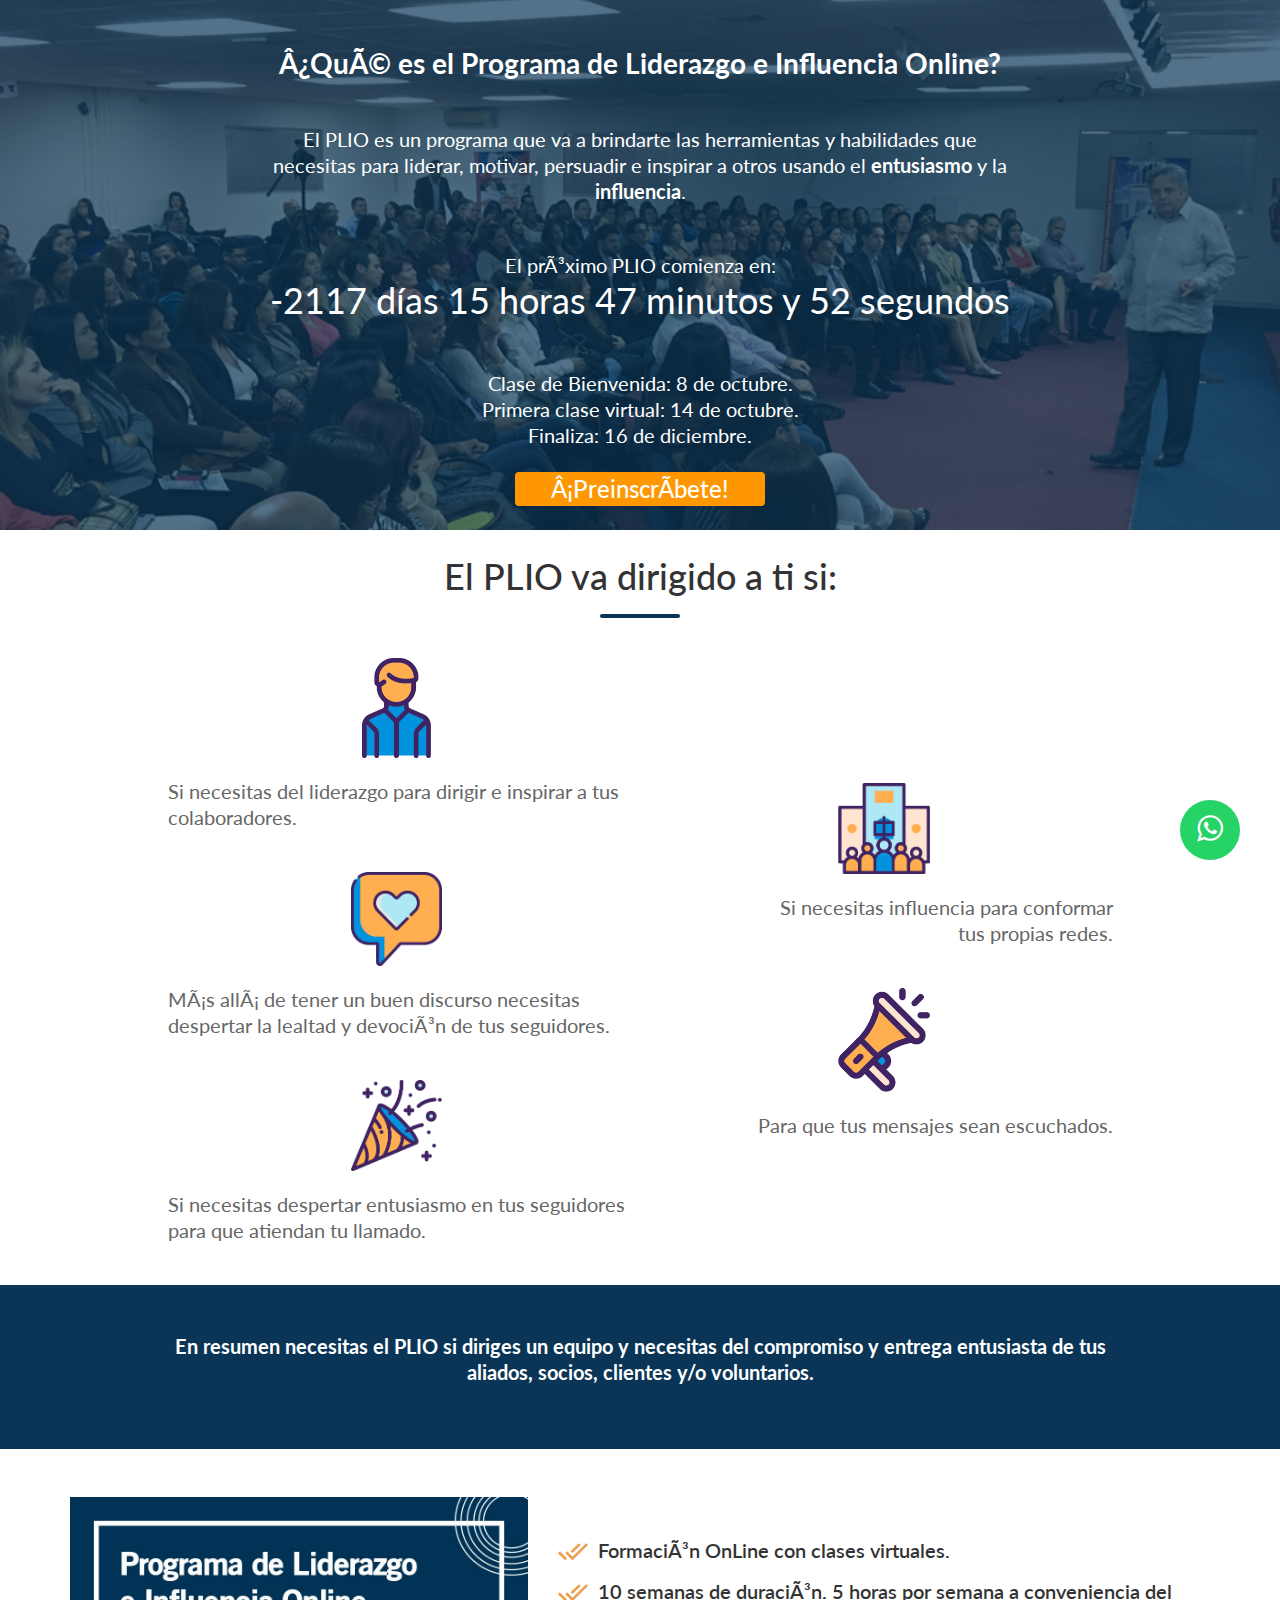
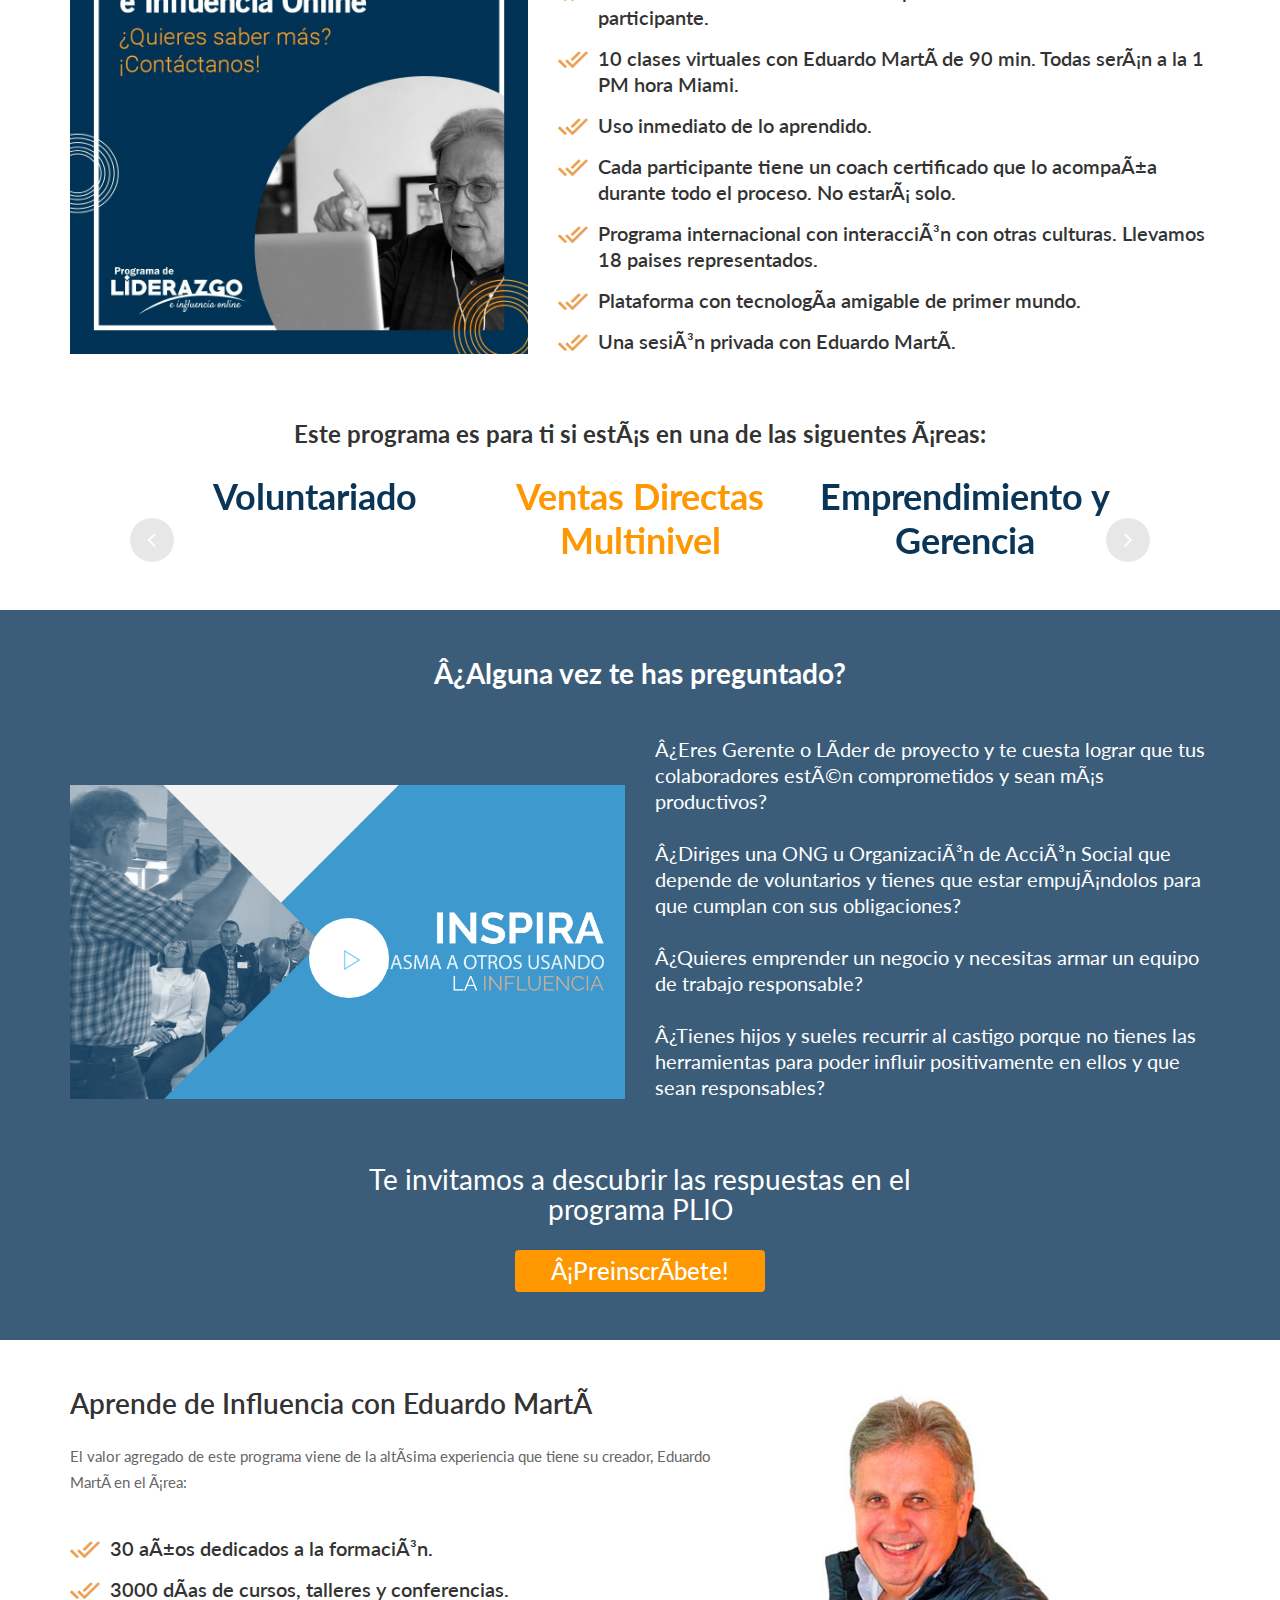
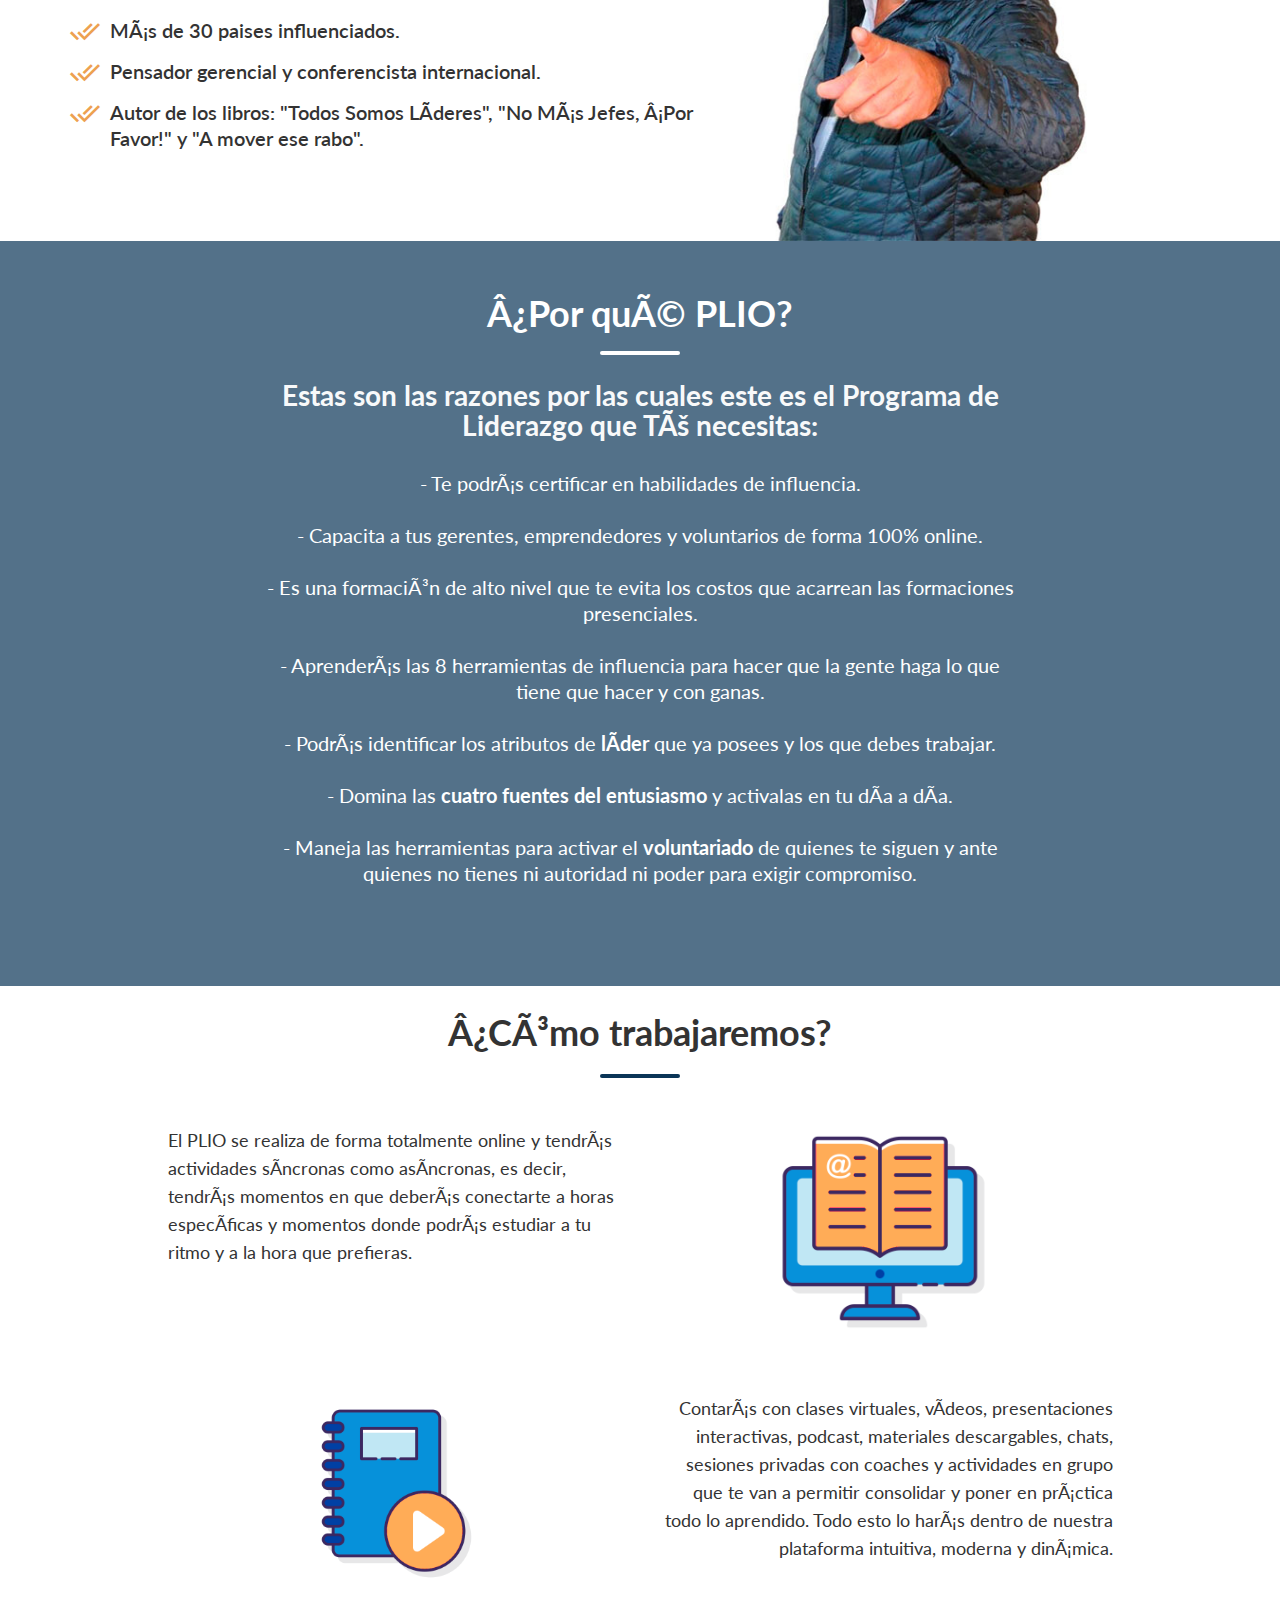
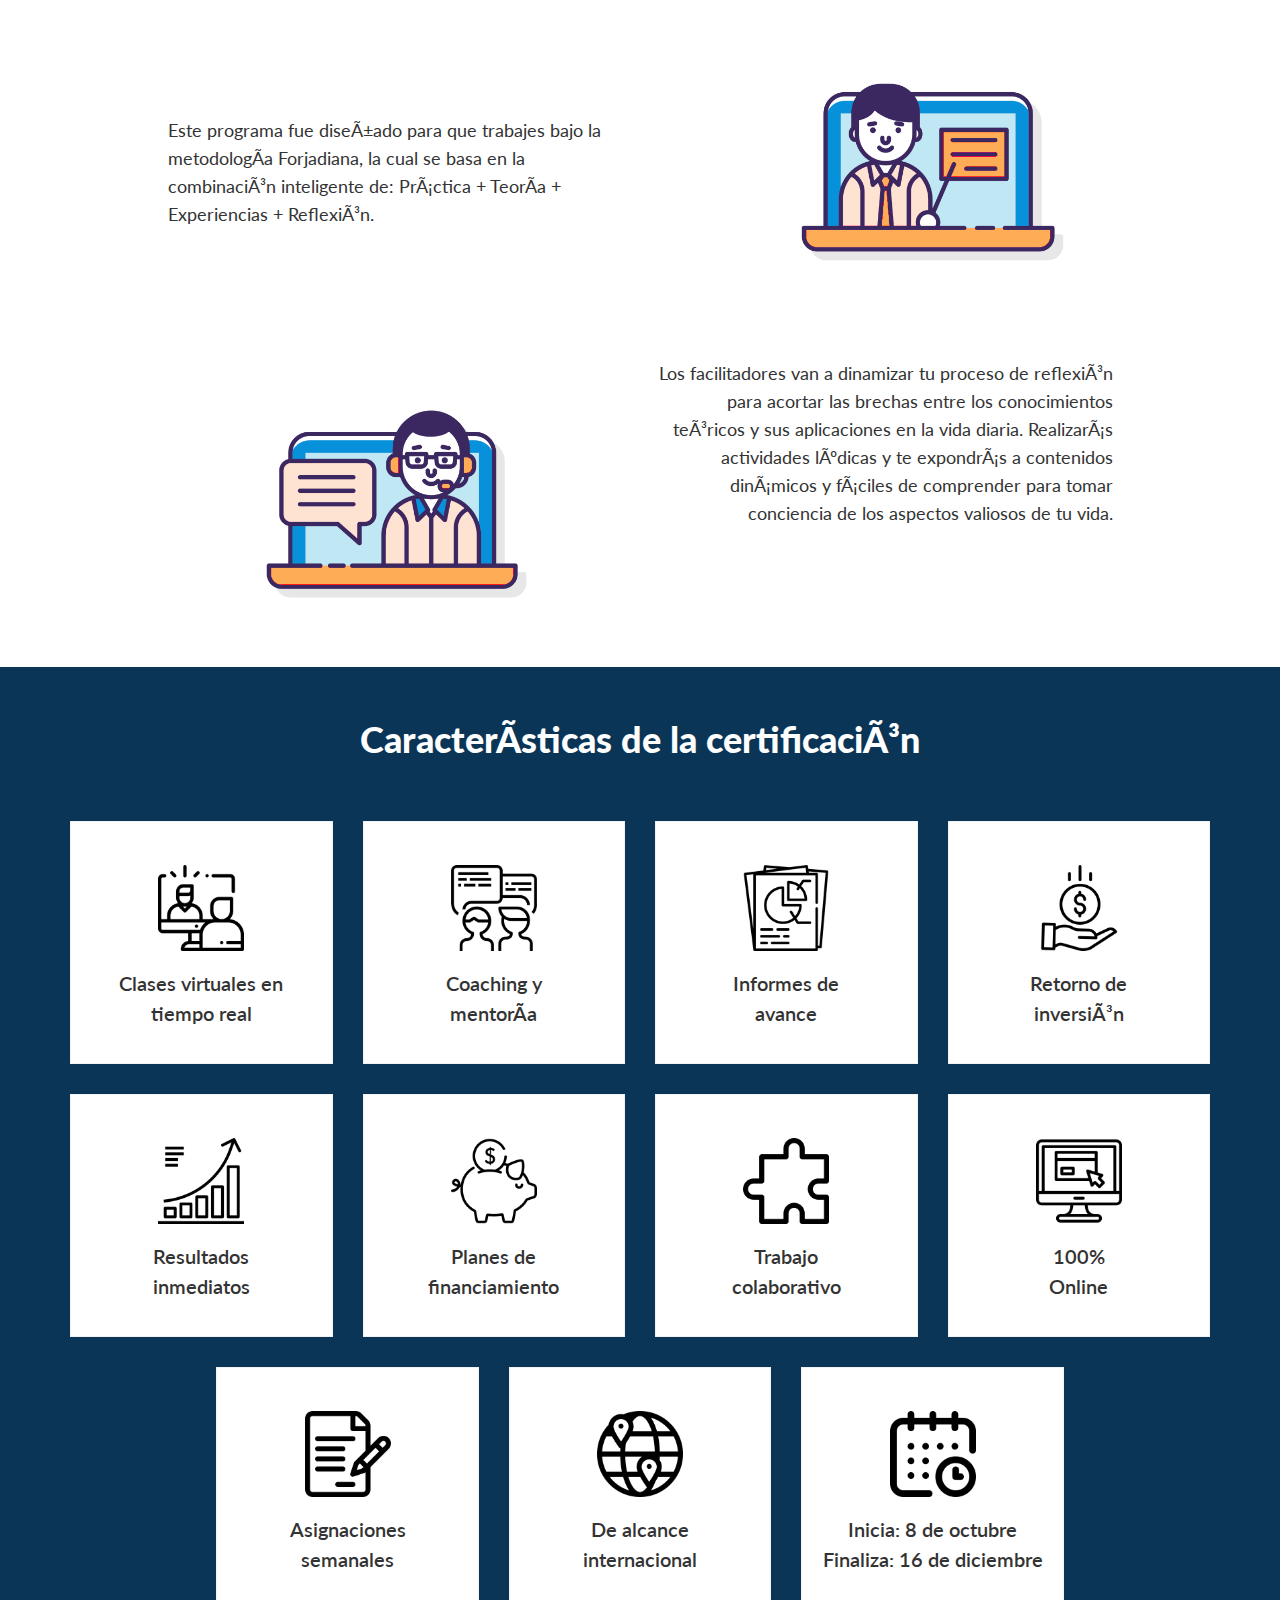
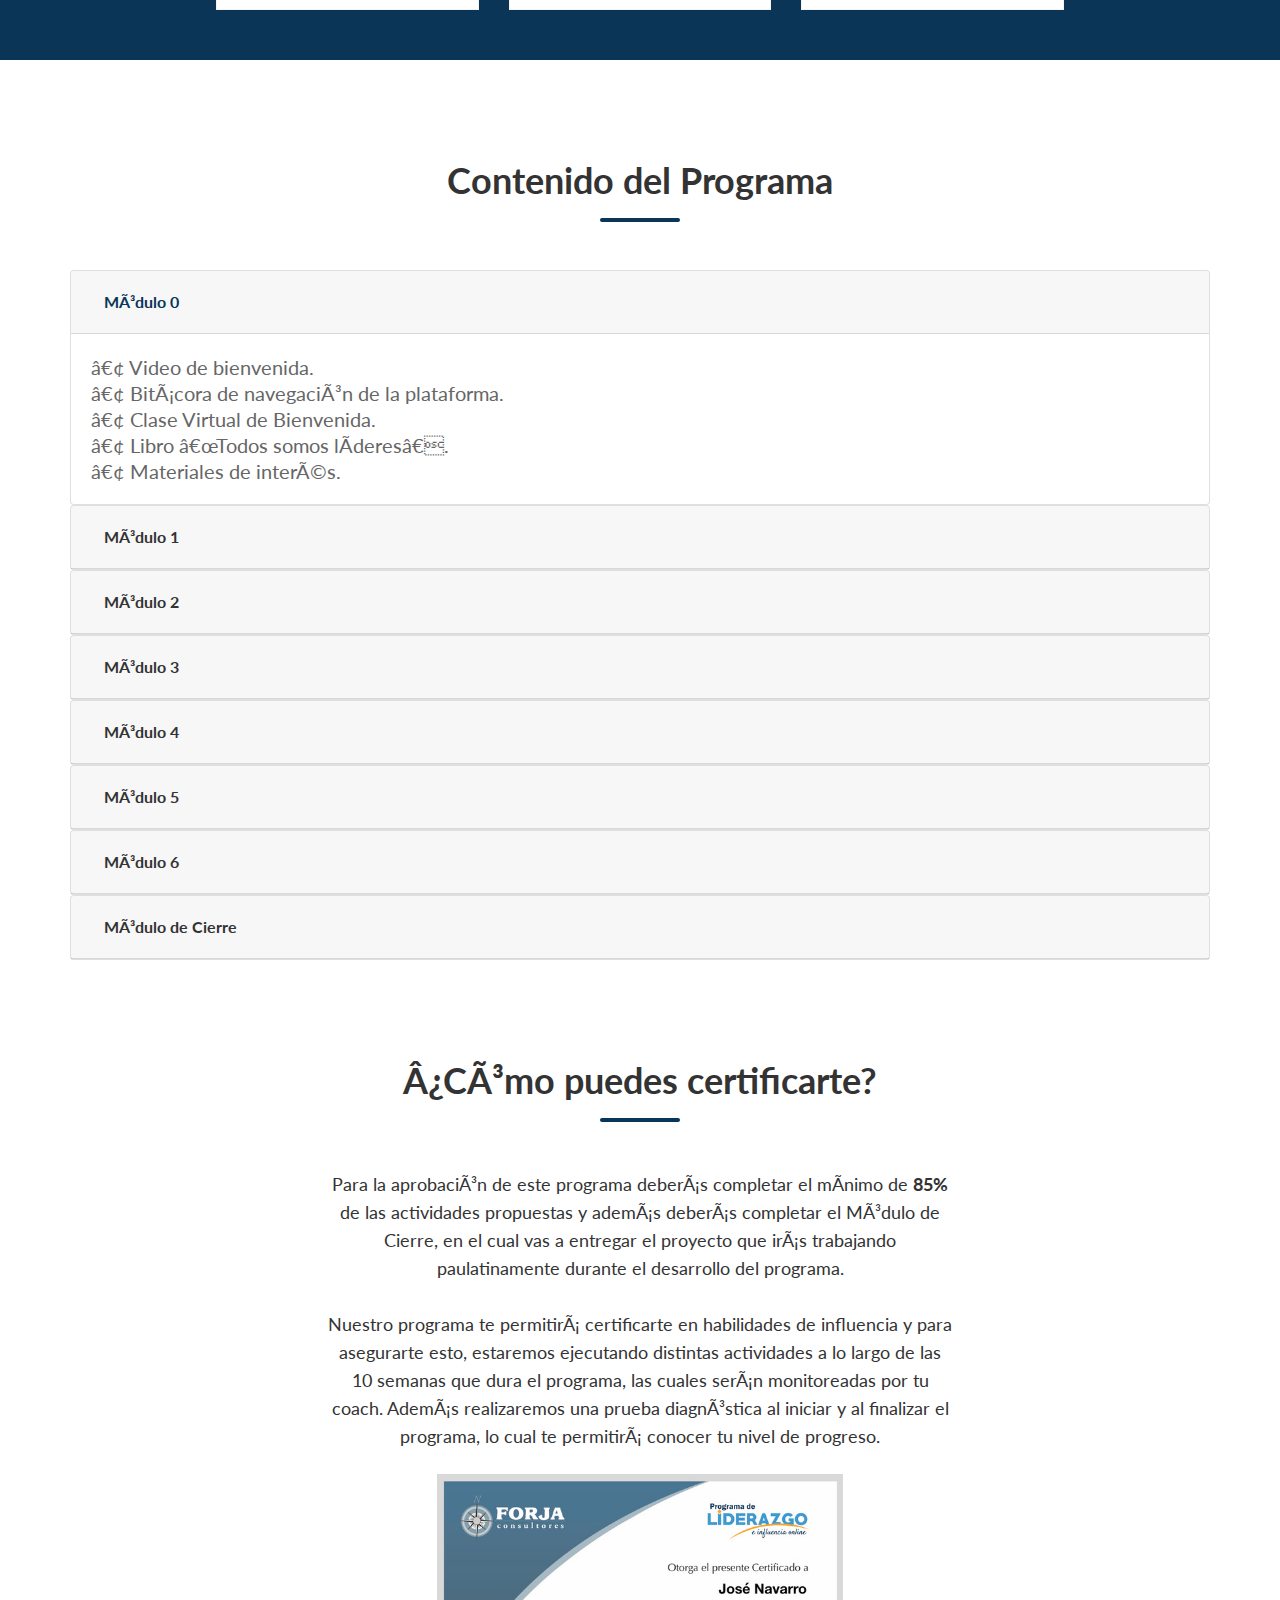
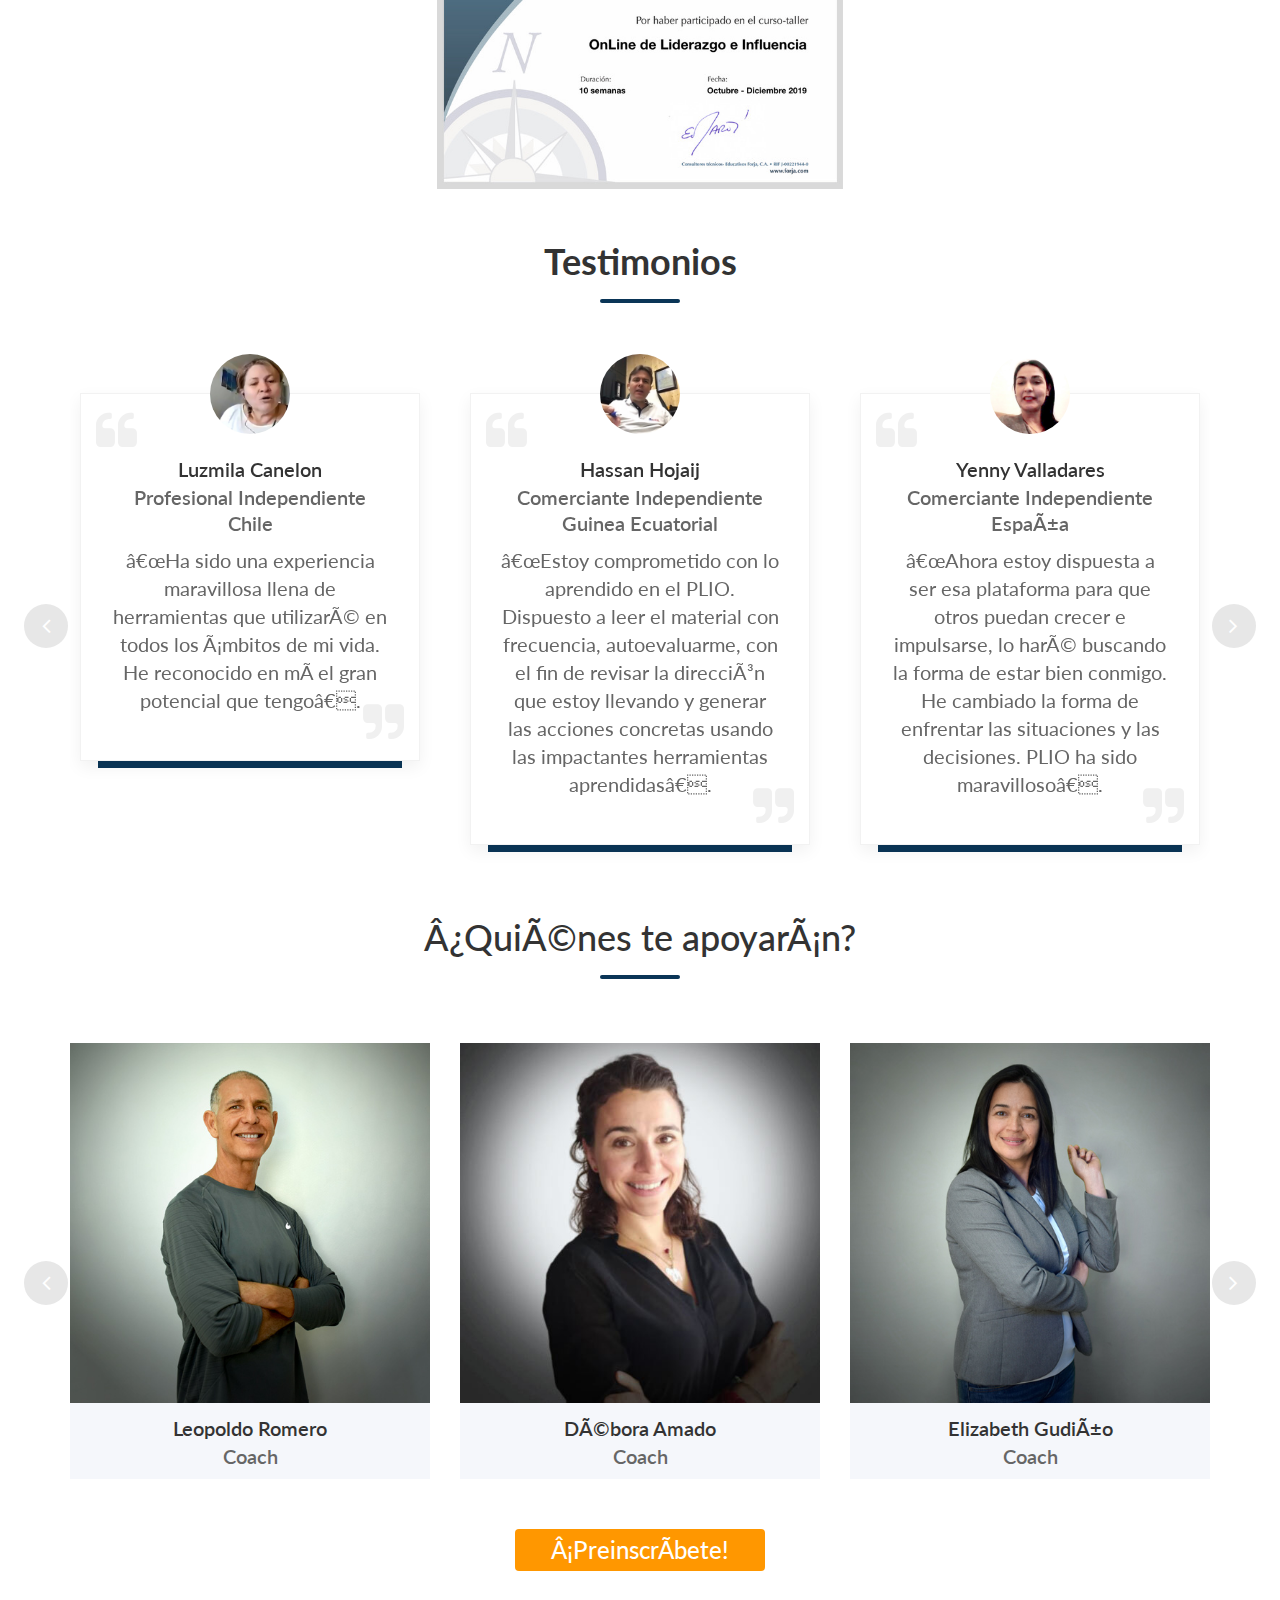
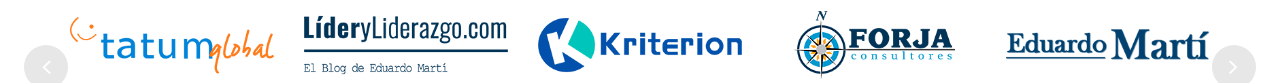
<file: index.html>
<!DOCTYPE html>
<html lang="es">

<head>

    <!-- Facebook Pixel Code -->
<script>
    !function(f,b,e,v,n,t,s)
    {if(f.fbq)return;n=f.fbq=function(){n.callMethod?
    n.callMethod.apply(n,arguments):n.queue.push(arguments)};
    if(!f._fbq)f._fbq=n;n.push=n;n.loaded=!0;n.version='2.0';
    n.queue=[];t=b.createElement(e);t.async=!0;
    t.src=v;s=b.getElementsByTagName(e)[0];
    s.parentNode.insertBefore(t,s)}(window, document,'script',
    'https://connect.facebook.net/en_US/fbevents.js');
    fbq('init', '2445114912405670');
    fbq('track', 'PageView');
  </script>
  <noscript><img height="1" width="1" style="display:none"
    src="https://www.facebook.com/tr?id=2445114912405670&ev=PageView&noscript=1"
  /></noscript>
  <!-- End Facebook Pixel Code -->

  <!-- Global site tag (gtag.js) - Google Analytics -->
  <script async src="https://www.googletagmanager.com/gtag/js?id=UA-142687806-2"></script>
  <script>
  window.dataLayer = window.dataLayer || [];
  function gtag(){dataLayer.push(arguments);}
  gtag('js', new Date());

  gtag('config', 'UA-142687806-2', { 'optimize_id': 'GTM-KD9P5HS'});
  </script>
	<!-- Required meta tags -->
    <meta charset="utf-8">
    <meta name="viewport" content="width=device-width, initial-scale=1, shrink-to-fit=no">
    <title>PLIO</title>
    <!-- Favicon -->
    <link rel="shortcut icon" href="images/icon/forja-favicon.ico" />
    <!-- Bootstrap CSS <link rel="stylesheet" href="css/bootstrap.min.css"> -->
    <link rel="stylesheet" href="https://maxcdn.bootstrapcdn.com/bootstrap/4.0.0/css/bootstrap.min.css" integrity="sha384-Gn5384xqQ1aoWXA+058RXPxPg6fy4IWvTNh0E263XmFcJlSAwiGgFAW/dAiS6JXm" crossorigin="anonymous">
    <link href="https://fonts.googleapis.com/css?family=Lato&display=swap" rel="stylesheet">
    <!-- owl-carousel -->
    <link rel="stylesheet" href="css/owl-carousel/owl.carousel.css" />
    <!-- Font Awesome -->
    <link rel="stylesheet" href="css/font-awesome.css" />
    <!-- Magnific Popup -->
    <link rel="stylesheet" href="css/magnific-popup/magnific-popup.css" />
    <!-- media element player -->
    <link href="css/mediaelementplayer.min.css" rel="stylesheet" type="text/css" />
    <!-- Animate -->
    <link rel="stylesheet" href="css/animate.css" />
    <!-- Ionicons -->
    <link rel="stylesheet" href="css/ionicons.min.css">
    <!-- Style -->
    <link rel="stylesheet" href="css/style.css">
    <!-- Responsive -->
    <link rel="stylesheet" href="css/responsive.css">
    <!-- custom style -->
    <link rel="stylesheet" href="css/custom.css" />
</head>

<body data-spy="scroll" data-offset="80">
    <!-- loading -->
    <div id="loading">
        <div id="loading-center">
            <div class="loader">
                <div class="cube">
                    <div class="sides">
                        <div class="top"></div>
                        <div class="right"></div>
                        <div class="bottom"></div>
                        <div class="left"></div>
                        <div class="front"></div>
                        <div class="back"></div>
                    </div>
                </div>
            </div>
        </div>
    </div>
    <!-- loading End -->
    <!-- Header -->
    </header>
    <!-- Header End -->
    <!-- Banner -->
    <section id="iq-home" class="iq-banner-03 iq-bg-over iq-parallax">
        <div class="bg-transparent-blue">
            <div class="container">
                <div class="row justify-content-center">
                    <div class="col-md-8">
                        <h2 class="py-5 text-center iq-font-white iq-tw-3"><b class="iq-tw-7">¿Qué es el Programa de Liderazgo e Influencia Online?</b></h2>
                        <p class="text-center iq-font-white iq-mb-0">
                            El PLIO es un programa que va a brindarte las herramientas y habilidades que necesitas para liderar, motivar, persuadir e inspirar a otros usando el <strong>entusiasmo</strong> y la <strong>influencia</strong>.
                        </p>
                        <p class="text-center iq-font-white iq-m-0 mt-5 mb-0">
                            El próximo PLIO comienza en:
                        </p>
                        <h3 style="color: #fff;" id="clock" class="text-center"></h3>
                        <p class="text-center iq-font-white iq-mb-0 pb-0 pt-0 mt-5">Clase de Bienvenida: 8 de octubre.<br> Primera clase virtual: 14 de octubre.<br> Finaliza: 16 de diciembre.</p>
                        <span class="d-block text-center"> <a href="preinscripcion.html" class="button rounded-pill bt-orange py-1 mb-4 mt-4">¡Preinscríbete!</a> </span> </div>
                </div>
            </div>
        </div>
    </section>
    <!-- Banner End -->
    <!-- Caracteristicas Programa -->
    <div class="row">
        <div class="col-sm-12">
            <div class="heading-title ">
                <h3 class="title iq-tw-5 mt-4 title:before">
                    El PLIO va dirigido a ti si: 
                </h3> </div>
        </div>
    </div>
    <section id="software-features" class="iq-mt-50 software">
        <div class="container">
            <div class="row justify-content-center">
                <div class="col-md-5 text-center" id="columna1"> <img src="images/items/17.png" class="img-fluid svg-image icono" width="15%"  alt="">
                    <p class="text-left">Si necesitas del liderazgo para dirigir e inspirar a tus colaboradores.</p>
                    <br> <img src="images/items/19.png" class="img-fluid svg-image icono" width="20%" alt="">
                    <p class="text-left">Más allá de tener un buen discurso necesitas despertar la lealtad y devoción de tus seguidores.</p class="text-left">
                    <br> <img src="images/items/21.png" class="img-fluid svg-image icono" width="20%" alt="">
                    <p class="text-left">Si necesitas despertar entusiasmo en tus seguidores para que atiendan tu llamado.</p>
                </div>
                <div class="col-md-5 text-center" id="columna2"> <img src="images/items/18.png" class="img-fluid svg-image icono" width="20%" alt="">
                    <p class="text-right">Si necesitas influencia para conformar<br> tus propias redes.</p>
                    <br> <img src="images/items/20.png" class="img-fluid svg-image icono" width="20%" alt="">
                    <p class="text-right">Para que tus mensajes sean escuchados.</p>
                </div>
            </div>
            <br> </div>
    </section>
    <section style="background-color: #0A3557; color: #fff;" class="py-5">
        <div class="container">
            <div class="row justify-content-center">
                <div class="col-lg-10 text-center">
                    <p><b>
                        En resumen necesitas el PLIO si diriges un equipo y necesitas del compromiso y entrega entusiasta de tus aliados, socios, clientes y/o voluntarios. 
                    </b></p>
                </div>
            </div>
        </div>
    </section>
    <section class="py-5">
        <div class="container">
            <div class="row justify-content-center">
                <div class="col-lg-5 text-center">
                    <img src="images/forjabarajita.jpeg " alt="FORJA" class="img-fluid">
                </div>
                <div class="col-lg-7">
                    <ul class="iq-mt-40 iq-list">
                        <li class="iq-tw-6"><i class="ion-android-done-all iq-mr-10 iq-font-orange iq-font-30"></i><span class="iq-font-black">Formación OnLine con clases virtuales.</span></li>
                        <li class="iq-tw-6"><i class="ion-android-done-all iq-mr-10 iq-font-orange iq-font-30"></i><span class="iq-font-black">10 semanas de duración. 5 horas por semana a conveniencia del participante.</span></li>
                        <li class="iq-tw-6"><i class="ion-android-done-all iq-mr-10 iq-font-orange iq-font-30"></i><span class="iq-font-black">10 clases virtuales con Eduardo Martí de 90 min. Todas serán a la 1 PM hora Miami.</span></li>
                        <li class="iq-tw-6"><i class="ion-android-done-all iq-mr-10 iq-font-orange iq-font-30"></i><span class="iq-font-black">Uso inmediato de lo aprendido.</span></li>
                        <li class="iq-tw-6"><i class="ion-android-done-all iq-mr-10 iq-font-orange iq-font-30"></i><span class="iq-font-black">Cada participante tiene un coach certificado que lo acompaña durante todo el proceso. No estará solo.</span></li>
                        <li class="iq-tw-6"><i class="ion-android-done-all iq-mr-10 iq-font-orange iq-font-30"></i><span class="iq-font-black">Programa internacional con interacción con otras culturas. Llevamos 18 paises representados.</span></li>
                        <li class="iq-tw-6"><i class="ion-android-done-all iq-mr-10 iq-font-orange iq-font-30"></i><span class="iq-font-black">Plataforma con tecnología amigable de primer mundo.</span></li>
                        <li class="iq-tw-6"><i class="ion-android-done-all iq-mr-10 iq-font-orange iq-font-30"></i><span class="iq-font-black">Una sesión privada con Eduardo Martí.</span></li>
                    </ul>
                </div> <br>
            </div>
            <div class="row justify-content-center pt-5">
                <div class="col-lg-10 text-center">
                    <h4 class=""><b>Este programa es para ti si estás en una de las siguentes áreas:</b></h4>
                    <div class="owl-carousel mt-4" data-autoplay="true" data-loop="true" data-nav="true" data-dots="false" data-items="3" data-items-laptop="3" data-items-tab="3" data-items-mobile="2" data-items-mobile-sm="1" data-margin="30">
                        <div class="item">
                            <h3 style="color: #0A3557"><b>Voluntariado</b></h3> </div>
                        <div class="item">
                            <h3 style="color: #FF9700"><b>Ventas Directas Multinivel</b></h3> </div>
                        <div class="item">
                            <h3 style="color: #0A3557"><b>Emprendimiento y Gerencia</b></h3> </div>
                        <div class="item">
                            <h3 style="color: #FF9700"><b>ONG - Iglesias</b></h3> </div>
                        <div class="item">
                            <h3 style="color: #0A3557"><b>Padres y Madres</b></h3> </div>
                    </div>
                </div>
            </div>
        </div>
    </section>
    <!-- Counter -->
    <div class="iq-counter-box iq-bg-over iq-over-blue-90 iq-font-white iq-parallax" data-jarallax='{"speed": 0.6}'>
        <div class="row justify-content-center text-center">
            <div class="col-lg-10 mt-5 mb-5">
                <h2 style="color: white"><b>¿Alguna vez te has preguntado?</b></h2> </div>
        </div>
        <div class="container">
            <div class="counter-info border-0 ">
                <div class="row">
                    <div class="col-lg-6 align-self-center">
                        <div class="counter-info-img"> <img class="d-none d-sm-none d-md-block" src="images/2.png" alt="" style="width: 100%;">
                            <div class="contenedor">
                                <iframe src="https://player.vimeo.com/video/357835509?" width="640" height="564" frameborder="0" allow="autoplay; fullscreen" allowfullscreen class="d-block d-sm-block d-md-none"></iframe>
                            </div>
                            <div class="waves-box"> <a href="https://vimeo.com/357835509" class="iq-video popup-vimeo"><i class="ion-ios-play-outline"></i></a>
                                <div class="iq-waves">
                                    <div class="waves wave-1"></div>
                                    <div class="waves wave-2"></div>
                                    <div class="waves wave-3"></div>
                                </div>
                            </div>
                        </div>
                    </div>
                    <div class="col-lg-6">
                        <p>¿Eres Gerente o Líder de proyecto y te cuesta lograr que tus colaboradores estén comprometidos y sean más productivos?
                            <br>
                            <br> ¿Diriges una ONG u Organización de Acción Social que depende de voluntarios y tienes que estar empujándolos para que cumplan con sus obligaciones?
                            <br>
                            <br> ¿Quieres emprender un negocio y necesitas armar un equipo de trabajo responsable?
                            <br>
                            <br> ¿Tienes hijos y sueles recurrir al castigo porque no tienes las herramientas para poder influir positivamente en ellos y que sean responsables?</p>
                    </div>
                </div>
            </div>
        </div>
        <div class="container">
            <div class="row">
                <div class="col-lg-6 offset-lg-3 py-5"> 
                    <span class="d-block text-center"> 
                        <h2 style="color: white">Te invitamos a descubrir las respuestas en el programa PLIO</h2> <br> <a href="preinscripcion.html" class="button rounded-pill bt-orange py-2">¡Preinscríbete!</a> 
                    </span> 
                </div>
            </div>
        </div>
    </div>
    <!-- Counter END -->
    <!-- Who is Sofbox ? -->
    <section id="how-works">
        <div class="container pt-5">
            <div class="row">
                <div class="col-lg-7">
                    <h2 class="iq-tw-6 iq-mb-25">Aprende de Influencia con Eduardo Martí</h2>
                    <p class="iq-font-15">El valor agregado de este programa viene de la altísima experiencia que tiene su creador, Eduardo Martí en el área:</p>
                    <ul class="iq-mt-40 iq-list">
                        <li class="iq-tw-6"><i class="ion-android-done-all iq-mr-10 iq-font-orange iq-font-30"></i><span class="iq-font-black">30 años dedicados a la formación.</span></li>
                        <li class="iq-tw-6"><i class="ion-android-done-all iq-mr-10 iq-font-orange iq-font-30"></i><span class="iq-font-black">3000 días de cursos, talleres y conferencias.</span></li>
                        <li class="iq-tw-6"><i class="ion-android-done-all iq-mr-10 iq-font-orange iq-font-30"></i><span class="iq-font-black">Más de 30 paises influenciados.</span></li>
                        <li class="iq-tw-6"><i class="ion-android-done-all iq-mr-10 iq-font-orange iq-font-30"></i><span class="iq-font-black">Pensador gerencial y conferencista internacional.</span></li>
                        <li class="iq-tw-6"><i class="ion-android-done-all iq-mr-10 iq-font-orange iq-font-30"></i><span class="iq-font-black">Autor de los libros: "Todos Somos Líderes", "No Más Jefes, ¡Por Favor!" y "A mover ese rabo".</span></li>
                    </ul>
                </div>
                <div class="col-md-5"> <img class="iq-works-img imagen-eduardo" src="images/eduardo.jpg" alt="Eduardo Martí"> </div>
            </div>
        </div>
    </section>
    <section id="great-screenshots" class=" iq-bg-over iq-screenshots iq-parallax" data-jarallax='{"speed": 0.6}' style="background: url(images/banner-central.jpeg) top center;">
        <div class="bg-transparent-blue overview-block-ptb">
            <div class="container">
                <div class="row justify-content-center">
                    <div class="col-sm-8">
                        <div class="heading-title white">
                            <h3 class="text-center iq-tw-7 title">¿Por qué PLIO?</h3>
                            <h2 class="text-light iq-tw-7">Estas son las razones por las cuales este es el Programa de Liderazgo que TÚ necesitas:<br><br></h2>
                            <p class="iq-font-white p-md-0">- Te podrás certificar en habilidades de influencia.
                                <br>
                                <br>- Capacita a tus gerentes, emprendedores y voluntarios de forma 100% online.
                                <br>
                                <br>- Es una formación de alto nivel que te evita los costos que acarrean las formaciones presenciales.
                                <br>
                                <br>- Aprenderás las 8 herramientas de influencia para hacer que la gente haga lo que tiene que hacer y con ganas.
                                <br>
                                <br>- Podrás identificar los atributos de <strong>líder</strong> que ya posees y los que debes trabajar.
                                <br>
                                <br>- Domina las <strong>cuatro fuentes del entusiasmo</strong> y activalas en tu día a día.
                                <br>
                                <br>- Maneja las herramientas para activar el <strong>voluntariado</strong> de quienes te siguen y ante quienes no tienes ni autoridad ni poder para exigir compromiso. </p>
                        </div>
                    </div>
                </div>
            </div>
        </div>
    </section>
    <!-- <section id="how-works" class="overview-block-ptb how-works"> <div class="container"> <div class="row justify-content-center"> <div class="col-lg-8"> <h2 class="iq-tw-8 iq-mb-25 text-center">Esta certificación te presentará una nueva visión del liderazgo</h2> <p class="iq-font-15">Derribará mitos que nos han inculcado desde hace tiempo y que han hecho que el mundo gerencial tome un giro inesperado. <br><br> Parte de esta nueva visión proviene de la importancia que tiene el liderazgo en el desarrollo de los equipos de trabajo y en la rentabilidad de la empresa, desmontando de este modo los viejos modelos que trabajaban mediante las jerarquías, la autoridad y el temor.</p> </div> </div> </div> </div> <div class="iq-objects"> <span class="iq-objects-04 iq-fadebounce"> <span class="iq-round"></span> </span> </div> </section> <section id="software-features" class="overview-block-ptb iq-mt-50 software"> <div class="iq-software-demo col-lg-6 text-lg-right text-center"> <img src="images/eduardo-numeros.jpg" class="w-75 text-center"alt="Eduardo Martí"> </div> <div class="container py-5"> <div class="row justify-content-end"> <div class="col-lg-6"> <p class="iq-font-15">Esta propuesta responde a la nueva ecuación gerencial: Obtener muy altos resultados del negocio, con el menor desgaste y derroche posible, y con la mayor satisfacción de las personas involucradas.</p> </div> </div> </div> <div class="iq-objects-software"> <span class="iq-objects-03 iq-fadebounce"> <span class="iq-round"></span> </span> </div> </section> -->
    <!-- Frequently Asked Questions END -->
    <!--Section 1-->
    <div class="container">
        <div class="div heading-title">
        <h3 class="title text-center pt-4 pb-4"><b>¿Cómo trabajaremos?</b></h3></div>
        <div class="row">
            <div class="col-md-5 offset-lg-1 mt-2">
                <h6>
                    El PLIO se realiza de forma totalmente online y tendrás actividades síncronas como asíncronas, es decir, tendrás momentos en que deberás conectarte a horas específicas y momentos donde podrás estudiar a tu ritmo y a la hora que prefieras. 
                </h6> </div>
            <div class="col-md-5 text-center align-self-center"><img src="images/items/13.png" class="img-fluid" width="50%"></div>
        </div>
        <div class="row mt-5">
            <div class="col-md-5 offset-lg-1 mt-2 text-center align-self-center"><img src="images/items/14.png" class="img-fluid" width="40%"></div>
            <div class="col-md-5 text-right">
                <h6>
                    Contarás con clases virtuales, vídeos, presentaciones interactivas, podcast, materiales descargables, chats, sesiones privadas con coaches y actividades en grupo que te van a permitir consolidar y poner en práctica todo lo aprendido. Todo esto lo harás dentro de nuestra plataforma intuitiva, moderna y dinámica. 
                </h6> </div>
        </div>
        <div class="row mt-5">
            <div class="col-md-5 offset-lg-1 align-self-center">
                <h6>
                    Este programa fue diseñado para que trabajes bajo la metodología Forjadiana, la cual se basa en la combinación inteligente de: Práctica + Teoría + Experiencias + Reflexión. 
                </h6> </div>
            <div class="col-md-6 text-center align-self-center"><img src="images/items/15.png" class="img-fluid" width="50%"></div>
        </div>
        <div class="row mt-5">
            <div class="col-md-5 offset-lg-1 mt-2 text-center align-self-center"><img src="images/items/16.png" class="img-fluid mt-n5" width="60%"></div>
            <div class="col-md-5 text-right">
                <h6>
                    Los facilitadores van a dinamizar tu proceso de reflexión para acortar las brechas entre los conocimientos teóricos y sus aplicaciones en la vida diaria. Realizarás actividades lúdicas y te expondrás a contenidos dinámicos y fáciles de comprender para tomar conciencia de los aspectos valiosos de tu vida. 
                </h6> </div>
        </div>
        <br> </div>
    <!--Section 1 END-->
    <!-- Main Content -->
    <div class="main-content">
        <section class="overview-block-ptb blue-bg"> <span class="banner-objects-02 iq-fadebounce"> <span class="iq-round"></span> </span>
            <div class="container">
                <div class="row">
                    <div class="col-sm-12">
                        <div class="heading-title">
                            <h3 class="title iq-tw-7" style="color: #FFF"><b>Características de la certificación</b> </h3> </div>
                    </div>
                </div>
                <div class="row justify-content-center">
                    <div class="col-sm-12 col-lg-3 col-md-6 r-mt-30">
                        <div class="iq-fancy-box text-center">
                            <div class="iq-icon"> <img src="images/items/3.png" class="img-fluid"> </div>
                            <div class="fancy-content">
                                <h5 class="iq-tw-6 iq-pt-20 iq-pb-10">Clases virtuales en<br>tiempo real</h5> </div>
                        </div>
                    </div>
                    <div class="col-sm-12 col-lg-3 col-md-6 r-mt-30">
                        <div class="iq-fancy-box text-center">
                            <div class="iq-icon"> <img src="images/items/4.png" class="img-fluid"> </div>
                            <div class="fancy-content">
                                <h5 class="iq-tw-6 iq-pt-20 iq-pb-10">Coaching y <br>mentoría</h5> </div>
                        </div>
                    </div>
                    <div class="col-sm-12 col-lg-3 col-md-6 r-mt-30">
                        <div class="iq-fancy-box text-center">
                            <div class="iq-icon"> <img src="images/items/5.png" class="img-fluid"> </div>
                            <div class="fancy-content">
                                <h5 class="iq-tw-6 iq-pt-20 iq-pb-10">Informes de <br>avance</h5> </div>
                        </div>
                    </div>
                    <div class="col-sm-12 col-lg-3 col-md-6 r-mt-30">
                        <div class="iq-fancy-box text-center">
                            <div class="iq-icon"> <img src="images/items/7.png" class="img-fluid"> </div>
                            <div class="fancy-content">
                                <h5 class="iq-tw-6 iq-pt-20 iq-pb-10">Retorno de <br>inversión</h5> </div>
                        </div>
                    </div>
                    <div class="col-sm-12 col-lg-3 col-md-6 iq-mt-30">
                        <div class="iq-fancy-box text-center">
                            <div class="iq-icon"> <img src="images/items/8.png" class="img-fluid"> </div>
                            <div class="fancy-content">
                                <h5 class="iq-tw-6 iq-pt-20 iq-pb-10">Resultados <br>inmediatos</h5> </div>
                        </div>
                    </div>
                    <div class="col-sm-12 col-lg-3 col-md-6 iq-mt-30">
                        <div class="iq-fancy-box text-center">
                            <div class="iq-icon"> <img src="images/items/10.png" class="img-fluid"> </div>
                            <div class="fancy-content">
                                <h5 class="iq-tw-6 iq-pt-20 iq-pb-10">Planes de<br>financiamiento</h5> </div>
                        </div>
                    </div>
                    <div class="col-sm-12 col-lg-3 col-md-6 iq-mt-30">
                        <div class="iq-fancy-box text-center">
                            <div class="iq-icon"> <img src="images/items/plugin.png" class="img-fluid"> </div>
                            <div class="fancy-content">
                                <h5 class="iq-tw-6 iq-pt-20 iq-pb-10">Trabajo<br>colaborativo</h5> </div>
                        </div>
                    </div>
                    <div class="col-sm-12 col-lg-3 col-md-6 iq-mt-30">
                        <div class="iq-fancy-box text-center">
                            <div class="iq-icon"> <img src="images/items/website.png" class="img-fluid"> </div>
                            <div class="fancy-content">
                                <h5 class="iq-tw-6 iq-pt-20 iq-pb-10">100% <br>Online</h5> </div>
                        </div>
                    </div>
                    <div class="col-sm-12 col-lg-3 col-md-6 iq-mt-30">
                        <div class="iq-fancy-box text-center">
                            <div class="iq-icon"> <img src="images/items/contract.png" class="img-fluid"> </div>
                            <div class="fancy-content">
                                <h5 class="iq-tw-6 iq-pt-20 iq-pb-10">Asignaciones <br>semanales </h5> </div>
                        </div>
                    </div>
                    <div class="col-sm-12 col-lg-3 col-md-6 iq-mt-30">
                        <div class="iq-fancy-box text-center">
                            <div class="iq-icon"> <img src="images/items/worldwide.png" class="img-fluid"> </div>
                            <div class="fancy-content">
                                <h5 class="iq-tw-6 iq-pt-20 iq-pb-10">De alcance <br> internacional</h5> </div>
                        </div>
                    </div>
                    <div class="col-sm-12 col-lg-3 col-md-6 iq-mt-30">
                        <div class="iq-fancy-box text-center">
                            <div class="iq-icon"> <img src="images/items/calendar.png" class="img-fluid"> </div>
                            <div class="fancy-content">
                                <h5 class="iq-tw-6 iq-pt-20 iq-pb-10">Inicia: 8 de octubre<br>Finaliza: 16 de diciembre</h5> </div>
                        </div>
                    </div>
                </div>
            </div>
        </section>
    </div>

    <!-- Main Content -->
    <div class="main-content">
        <!--======= Blog =======-->
        <section class="terms-of-service overview-block-ptb">
            <div class="container">
                <div class="row justify-content-center text-center">
                    <div class="col-lg-6">
                        <div class="heading-title">
                            <h3 class="title iq-tw-7 my-5">Contenido del Programa</h3> </div>
                    </div>
                </div>
                <div class="row">
                    <div class="col-sm-12">
                        <div id="accordion">
  <div class="card">
    <div class="card-header" id="headingOne">
      <h5 class="mb-0">
        <button class="btn btn-link" data-toggle="collapse" data-target="#collapseOne" aria-expanded="true" aria-controls="collapseOne">
            Módulo 0
        </button>
      </h5>
    </div>

    <div id="collapseOne" class="collapse show" aria-labelledby="headingOne" data-parent="#accordion">
      <div class="card-body">
        • Video de bienvenida.<br>
        • Bitácora de navegación de la plataforma.<br>
        • Clase Virtual de Bienvenida.<br>
        • Libro “Todos somos líderes”.<br>
        • Materiales de interés.
      </div>
    </div>
  </div>
  <div class="card">
    <div class="card-header" id="headingTwo">
      <h5 class="mb-0">
        <button class="btn btn-link collapsed" data-toggle="collapse" data-target="#collapseTwo" aria-expanded="false" aria-controls="collapseTwo">
            Módulo 1
        </button>
      </h5>
    </div>
    <div id="collapseTwo" class="collapse" aria-labelledby="headingTwo" data-parent="#accordion">
      <div class="card-body">
        • Necesitamos líderes, no héroes ni mesías.<br>
        • Los Populares nacen, los Líderes se hacen.<br>
        • ¿Qué NO es liderazgo?<br>
        • El menú a seguir para desarrollar el líder que queremos.
      </div>
    </div>
  </div>
  <div class="card">
    <div class="card-header" id="headingThree">
      <h5 class="mb-0">
        <button class="btn btn-link collapsed" data-toggle="collapse" data-target="#collapseThree" aria-expanded="false" aria-controls="collapseThree">
            Módulo 2
        </button>
      </h5>
    </div>
    <div id="collapseThree" class="collapse" aria-labelledby="headingThree" data-parent="#accordion">
      <div class="card-body">
        • El liderazgo de hoy. Creación del Voluntariado.<br>
        • Se desarrolla el líder para que haga liderazgo.<br>
        • Se puede ser Gerente sin ser líder. Se puede ser líder sin ser Gerente.
      </div>
    </div>
  </div>
  <div class="card">
    <div class="card-header" id="headingThreee">
      <h5 class="mb-0">
        <button class="btn btn-link collapsed" data-toggle="collapse" data-target="#collapseThreee" aria-expanded="false" aria-controls="collapseThree">
            Módulo 3
        </button>
      </h5>
    </div>
    <div id="collapseThreee" class="collapse" aria-labelledby="headingThreee" data-parent="#accordion">
      <div class="card-body">
        • Las 4 fuentes del entusiasmo en los líderes.<br>
        • Propósito de Vida.<br>
        • Sentido de Dirección.<br>
        • El atributo más importante.<br>
        • Transformar al otro.
      </div>
    </div>
  </div>
  <div class="card">
    <div class="card-header" id="headingThreeee">
      <h5 class="mb-0">
        <button class="btn btn-link collapsed" data-toggle="collapse" data-target="#collapseThreeee" aria-expanded="false" aria-controls="collapseThree">
            Módulo 4
        </button>
      </h5>
    </div>
    <div id="collapseThreeee" class="collapse" aria-labelledby="headingThreeee" data-parent="#accordion">
      <div class="card-body">
        • El Liderazgo se edifica a diario y se ejerce por momentos. Los cinco momentos.
      </div>
    </div>
  </div>
  <div class="card">
    <div class="card-header" id="headingThreeeee">
      <h5 class="mb-0">
        <button class="btn btn-link collapsed" data-toggle="collapse" data-target="#collapseThreeeee" aria-expanded="false" aria-controls="collapseThree">
            Módulo 5
        </button>
      </h5>
    </div>
    <div id="collapseThreeeee" class="collapse" aria-labelledby="headingThreeeee" data-parent="#accordion">
      <div class="card-body">
        • Las energías que mueven a la gente: Autoridad, Poder e Influencia.<br>
        • Las 8 herramientas de influencia.
      </div>
    </div>
  </div>

  <div class="card">
    <div class="card-header" id="headingThreeeeeee">
      <h5 class="mb-0">
        <button class="btn btn-link collapsed" data-toggle="collapse" data-target="#collapseThreeeeeee" aria-expanded="false" aria-controls="collapseThreeeeeee">
            Módulo 6
        </button>
      </h5>
    </div>
    <div id="collapseThreeeeeee" class="collapse" aria-labelledby="headingThreeeeeee" data-parent="#accordion">
      <div class="card-body">
        • El mensajero es más importante que el Mensaje.<br>
        • Silencio y Soledad.<br>
        • Proyecto de vida.<br>
        • Madurez y la Humildad.<br>
        • Vulnerabilidad.<br>
        • Sensibilidad.<br>
        • Humor.<br>
        • No saber.<br>
        • Conductas del camino.
      </div>
    </div>
  </div>

  <div class="card">
    <div class="card-header" id="headingThreeeeeeeee">
      <h5 class="mb-0">
        <button class="btn btn-link collapsed" data-toggle="collapse" data-target="#collapseThreeeeeeeee" aria-expanded="false" aria-controls="collapseThreeeeeeeee">
            Módulo de Cierre
        </button>
      </h5>
    </div>
    <div id="collapseThreeeeeeeee" class="collapse" aria-labelledby="headingThreeeeeeeee" data-parent="#accordion">
      <div class="card-body">
        • Entrega del proyecto final del Programa.
      </div>
    </div>
  </div>

</div>
                    </div>
                </div>
            </div>
</section>

    <section>
        <div class="row justify-content-center text-center">
            <div class="col-lg-6">
                <div class="heading-title">
                    <h3 class="title iq-tw-7 my-5">¿Cómo puedes certificarte?</h3> </div>
            </div>
        </div>
        <div class="row justify-content-center">
            <div class="col-lg-6 text-center">
                <h6>
                    Para la aprobación de este programa deberás completar el mínimo de <strong>85%</strong> de las actividades propuestas y además deberás completar el Módulo de Cierre, en el cual vas a entregar el proyecto que irás trabajando paulatinamente durante el desarrollo del programa.<br><br> 
                    Nuestro programa te permitirá certificarte en habilidades de influencia y para asegurarte esto, estaremos ejecutando distintas actividades a lo largo de las 10 semanas que dura el programa, las cuales serán monitoreadas por tu coach. Además realizaremos una prueba diagnóstica al iniciar y al finalizar el programa, lo cual te permitirá conocer tu nivel de progreso. 
                </h6> </div>
        </div>
        <div class="row justify-content-center mt-4">
            <div class="col-lg-4 col-md-8 text-center"> <img src="images/3.jpeg" class="img-fluid" alt=""> </div>
        </div>
    </section>
    <!-- Sofbox Specialities END -->
    <!-- Loved By Our Customers END -->
    <!-- Meet the Team -->
    <!-- Meet the Team END -->
    <!-- Affordable Price -->
    <!--<section id="pricing" class="overview-block-ptb grey-bg iq-price-table"> <div class="container"> <div class="row"> <div class="col-sm-12"> <div class="heading-title"> <h3 class="title iq-tw-7">Precio del Programa</h3> </div> </div> </div> <div class="row"> <div class="col-md-4 col-lg-4"> <div class="iq-pricing pricing-03 text-center"> <div class="price-title iq-parallax iq-over-blue-80" data-jarallax='{"speed": 0.6}' style="background: url(images/bg/08.jpg);"> <h2 class="iq-font-white iq-tw-7"><small>$</small>19<small>/Month</small></h2> <span class="text-uppercase iq-tw-4 iq-font-white">BASIC</span> </div> <ul> <li> <s>100 MB Disk Space</s> </li> <li>2 Subdomains</li> <li>5 Email Accounts</li> <li> <s>Webmail Support</s> </li> <li> <s>Customer Support 24/7</s> </li> </ul> <div class="price-footer"> <a class="button" href="# ">Purchase</a> </div> </div> </div> <div class="col-md-4 col-lg-4 wow flipInY r4-mt-30" data-wow-duration="1s"> <div class="iq-pricing pricing-03 text-center"> <div class="price-title iq-parallax iq-over-blue-80" data-jarallax='{"speed": 0.6}' style="background: url(images/bg/08.jpg);"> <h2 class="iq-font-white iq-tw-7"><small>$</small>29<small>/Month</small></h2> <span class="text-uppercase iq-tw-4 iq-font-white">STANDARD</span> </div> <ul> <li>100 MB Disk Space</li> <li>2 Subdomains</li> <li>5 Email Accounts</li> <li> <s>Webmail Support</s> </li> <li>Customer Support 24/7</li> </ul> <div class="price-footer"> <a class="button" href="# ">Purchase</a> </div> </div> </div> <div class="col-md-4 col-lg-4 r4-mt-30"> <div class="iq-pricing pricing-03 text-center"> <div class="price-title iq-parallax iq-over-blue-80" data-jarallax='{"speed": 0.6}' style="background: url(images/bg/08.jpg);"> <h2 class="iq-font-white iq-tw-7"><small>$</small>49<small>/Month</small></h2> <span class="text-uppercase iq-tw-4 iq-font-white">ADVANCE</span> </div> <ul> <li>100 MB Disk Space</li> <li> <s>2 Subdomains</s> </li> <li> <s>5 Email Accounts</s> </li> <li>Webmail Support</li> <li>Customer Support 24/7</li> </ul> <div class="price-footer"> <a class="button" href="# ">Purchase</a> </div> </div> </div> </div> <div class="row justify-content-center"> <div class="col-md-4"> <a href="javascript:void(0)" class="button bt-black iq-mt-15 iq-mb-30">¡Inscríbete aquí!</a> </div> </div> </div> </section> -->
    <section class="white-bg iq-loved-customers">
        <div class="container">
            <div class="row">
                <div class="col-sm-12">
                    <div class="heading-title iq-mt-50">
                        <h3 class="title iq-tw-7">Testimonios</h3> </div>
                </div>
            </div>
            <div class="row">
                <div class="col-sm-12">
                    <div class="owl-carousel" data-autoplay="true" data-loop="true" data-nav="true" data-dots="false" data-items="3" data-items-laptop="3" data-items-tab="2" data-items-mobile="1" data-items-mobile-sm="1" data-margin="30" >
                        <div class="item">
                            <div class="iq-client white-bg">
                                <div class="client-img">
                                    <img alt="Luzmila Canelon" class="img-fluid rounded-circle" src="images/testimonial/luzmila-canelon.jpg">
                                </div>
                                <div class="client-info">
                                    <div class="client-name iq-mb-10">
                                        <h5 class="iq-tw-6">Luzmila Canelon</h5>
                                        <span class="sub-title iq-tw-6">Profesional Independiente</span><br>
                                        <span class="sub-title iq-tw-6">Chile</span>
                                    </div>
                                    <p>“Ha sido una experiencia maravillosa llena de herramientas que utilizaré en todos los ámbitos de mi vida. He reconocido en mí el gran potencial que tengo”.</p>
                                </div>
                            </div>
                        </div>
                        <div class="item">
                            <div class="iq-client white-bg">
                                <div class="client-img">
                                    <img alt="Hassan Hojaij" class="img-fluid rounded-circle" src="images/testimonial/hassan-hojaij.jpg">
                                </div>
                                <div class="client-info">
                                    <div class="client-name iq-mb-10">
                                        <h5 class="iq-tw-6">Hassan Hojaij</h5>
                                        <span class="sub-title iq-tw-6">Comerciante Independiente</span><br>
                                        <span class="sub-title iq-tw-6">Guinea Ecuatorial</span>
                                    </div>
                                    <p>“Estoy comprometido con lo aprendido en el PLIO. Dispuesto a leer el material con frecuencia, autoevaluarme, con el fin de revisar la dirección que estoy llevando y generar las acciones concretas usando las impactantes herramientas aprendidas”.</p>
                                </div>
                            </div>
                        </div>
                        <div class="item">
                            <div class="iq-client white-bg">
                                <div class="client-img">
                                    <img alt="Yenny Valladares" class="img-fluid rounded-circle" src="images/testimonial/yenny-valladares.jpg">
                                </div>
                                <div class="client-info">
                                    <div class="client-name iq-mb-10">
                                        <h5 class="iq-tw-6">Yenny Valladares</h5>
                                        <span class="sub-title iq-tw-6">Comerciante Independiente</span><br>
                                        <span class="sub-title iq-tw-6">España</span>
                                    </div>
                                    <p>  “Ahora estoy dispuesta a ser esa plataforma para que otros puedan crecer e impulsarse, lo haré buscando la forma de estar bien conmigo. He cambiado la forma de enfrentar las situaciones y las decisiones. PLIO ha sido maravilloso”.</p>
                                </div>
                            </div>
                        </div>
                        <div class="item">
                            <div class="iq-client white-bg">
                                <div class="client-img">
                                    <img alt="Patricia Marmolejos" class="img-fluid rounded-circle" src="images/testimonial/patricia-marmolejos.jpg">
                                </div>
                                <div class="client-info">
                                    <div class="client-name iq-mb-10">
                                        <h5 class="iq-tw-6">Patricia Marmolejos</h5>
                                        <span class="sub-title iq-tw-6">Aeropuerto Internacional El Cibao</span><br>
                                        <span class="sub-title iq-tw-6">República Dominicana</span>
                                    </div>
                                    <p>“La capacidad que tenemos de trasformar nuestra vida depende de la capacidad de relacionarnos y conectarnos con los demás. Este programa aporta muchas y muy valiosas herramientas que me ayudaron a esa transformación”.</p>
                                </div>
                            </div>
                        </div>
                        <div class="item">
                            <div class="iq-client white-bg">
                                <div class="client-img">
                                    <img alt="Jesús Villasana" class="img-fluid rounded-circle" src="images/testimonial/jesus-villasana.jpg">
                                </div>
                                <div class="client-info">
                                    <div class="client-name iq-mb-10">
                                        <h5 class="iq-tw-6">Jesús Villasana</h5>
                                        <span class="sub-title iq-tw-6">Director General de Despachadora An Mar</span><br>
                                        <span class="sub-title iq-tw-6">Venezuela</span>
                                    </div>
                                    <p>“PLIO ha sido una experiencia muy gratificante. Ahora sé manejar mejor las situaciones con mi personal y he logrado que se comprometan. En resumen, ha cambiado la esencia de lo que es la Empresa”.</p>
                                </div>
                            </div>
                        </div>
                    </div>
                </div>
            </div>
        </div>          
    </section>
    <section id="team" class="overview-block-ptb white-bg">
        <div class="container">
            <div class="row">
                <div class="col-sm-12">
                    <div class="heading-title">
                        <h3 class="title iq-tw-5">¿Quiénes te apoyarán?</h3> </div>
                </div>
            </div>
            <div class="owl-carousel mt-4" data-autoplay="true" data-loop="true" data-nav="true" data-dots="false" data-items="3" data-items-laptop="3" data-items-tab="3" data-items-mobile="2" data-items-mobile-sm="1" data-margin="30">
                <div class="item">
                    <div class="iq-team grey-bg">
                        <div class="iq-team-img"> <img src="images/leopoldo-romero.jpg" class="img-fluid center-block" alt="#"> </div>
                        <div class="iq-team-info text-center">
                            <h5 class="iq-font-black iq-tw-6">Leopoldo Romero</h5> <span class="team-post iq-tw-5">Coach</span> </div>
                    </div>
                </div>
                <div class="item">
                    <div class="iq-team grey-bg">
                        <div class="iq-team-img"> <img src="images/debora-amado.jpg" class="img-fluid center-block" alt="#"> </div>
                        <div class="iq-team-info text-center">
                            <h5 class="iq-font-black iq-tw-6">Débora Amado</h5> <span class="team-post iq-tw-5">Coach</span> </div>
                    </div>
                </div>
                <div class="item">
                    <div class="iq-team grey-bg">
                        <div class="iq-team-img"> <img src="images/elizabeth-gudino.jpg" class="img-fluid center-block" alt="#"> </div>
                        <div class="iq-team-info text-center">
                            <h5 class="iq-font-black iq-tw-6">Elizabeth Gudiño</h5> <span class="team-post iq-tw-5">Coach</span> </div>
                    </div>
                </div>
                <div class="item">
                    <div class="iq-team grey-bg">
                        <div class="iq-team-img"> <img src="images/lino-garcia.jpg" class="img-fluid center-block" alt="#"> </div>
                        <div class="iq-team-info text-center">
                            <h5 class="iq-font-black iq-tw-6">Lino García</h5> <span class="team-post iq-tw-5">Coach</span> </div>
                    </div>
                </div>
                <div class="item">
                    <div class="iq-team grey-bg">
                        <div class="iq-team-img"> <img src="images/ylse-rojas.jpg" class="img-fluid center-block" alt="#"> </div>
                        <div class="iq-team-info text-center">
                            <h5 class="iq-font-black iq-tw-6">Ylse Rojas</h5> <span class="team-post iq-tw-5">Coach</span> </div>
                    </div>
                </div>
                <div class="item">
                    <div class="iq-team grey-bg">
                        <div class="iq-team-img"> <img src="images/isabel-aguilar.jpg" class="img-fluid center-block" alt="#"> </div>
                        <div class="iq-team-info text-center">
                            <h5 class="iq-font-black iq-tw-6">Isabel Aguilar</h5> <span class="team-post iq-tw-5">Coordinadora General</span> </div>
                    </div>
                </div>
                <div class="item">
                    <div class="iq-team grey-bg">
                        <div class="iq-team-img"> <img src="images/mariana-pages.jpg" class="img-fluid center-block" alt="#"> </div>
                        <div class="iq-team-info text-center">
                            <h5 class="iq-font-black iq-tw-6">Mariana Pagés</h5> <span class="team-post iq-tw-5">Coordinadora Académica</span> </div>
                    </div>
                </div>
            </div>
            <!--<div class="row"> <div class="col-sm-12 col-lg-3 col-md-6"> <div class="iq-team grey-bg"> <div class="iq-team-img"> <img src="images/leopoldo-romero.jpg" class="img-fluid center-block" alt="#"> </div> <div class="iq-team-info text-center"> <h5 class="iq-font-black iq-tw-6">Leopoldo Romero</h5> <span class="team-post iq-tw-5">Especialista En Desarrollo Organizacional</span> </div> </div> </div> <div class="col-sm-12 col-lg-3 col-md-6 r4-mt-30"> <div class="iq-team grey-bg"> <div class="iq-team-img"> <img src="images/marilyn-salazar.jpg" class="img-fluid center-block" alt="#"> </div> <div class="iq-team-info text-center"> <h5 class="iq-font-black iq-tw-6">Marilyn Salazar</h5> <span class="team-post iq-tw-5">Consultora Organizacional</span> </div> </div> </div> <div class="col-sm-12 col-lg-3 col-md-6 r-mt-30"> <div class="iq-team grey-bg"> <div class="iq-team-img"> <img src="images/elizabeth-gudino.jpg" class="img-fluid center-block" alt="#"> </div> <div class="iq-team-info text-center"> <h5 class="iq-font-black iq-tw-6">Elizabeth Gudiño</h5> <span class="team-post iq-tw-5">Consultora De Liderazgo Gerencial</span> </div> </div> </div> <div class="col-sm-12 col-lg-3 col-md-6 r-mt-30"> <div class="iq-team grey-bg"> <div class="iq-team-img"> <img src="images/yorsa-alvarado.jpg" class="img-fluid center-block" alt="#"> </div> <div class="iq-team-info text-center"> <h5 class="iq-font-black iq-tw-6">Yorsa Alvarado</h5> <span class="team-post iq-tw-5">Coach De Líderes</span> </div> </div> </div> </div>--></div>
    </section>
    <div class="container">
        <div class="row">
            <div class="col pb-4"> <span class="d-block text-center"> <a href="preinscripcion.html" class="button rounded-pill bt-orange py-2">¡Preinscríbete!</a> </span> </div>
        </div>
    </div>
    <footer>
        <!-- Clients -->
        <div class="container mb-5 mt-3">
            <div class="row">
                <div class="col-lg-12 col-md-12">
                    <div class="owl-carousel" data-autoplay="true" data-loop="true" data-nav="true" data-dots="false" data-items="5" data-items-laptop="5" data-items-tab="4" data-items-mobile="3" data-items-mobile-sm="1" data-margin="30">
                        <div class="item"> <img class="img-fluid center-block" src="images/clients/tatum-global-logo.png" alt="Tatum Global"></div>
                        <div class="item"> <img class="img-fluid center-block" src="images/clients/lider-liderazgo-logo.png" alt="Lider y Liderazgo"></div>
                        <div class="Kriterion"> <img class="img-fluid center-block" src="images/clients/kriterion-logo.png" alt="#"></div>
                        <div class="item"> <img class="img-fluid center-block" src="images/clients/forja-logo.png" alt="#"></div>
                        <div class="item"> <img class="img-fluid center-block" src="images/clients/eduardo-marti-logo.png" alt="Eduardo Martí"></div>
                        <div class="item"> <img class="img-fluid center-block" src="images/clients/creactiva-logo.png" alt="Creactiva"></div>
                    </div>
                </div>
            </div>
        </div>
        <!-- Clients END -->
        <div>
            <a href="https://wa.me/584147300058?text=Hola,%20me%20gustaría%20recibir%20más%20información%20sobre%20el%20Programa%20de%20Liderazgo%20e%20Influencia%20Online.%20Gracias" style="color:#ffffff;" class="whatsapp" target="_blank"> <i class="fa fa-whatsapp whatsapp-icon"></i></a>
        </div>
        <script src="js/jquery-3.3.1.min.js"></script>
        <script src="js/popper.min.js"></script>
        <script src="js/bootstrap.min.js"></script>
        <script src="js/main.js"></script>
        <script src="js/custom.js"></script>
        <script src="js/countdownn.js"></script>
</body>

</html>
</file>
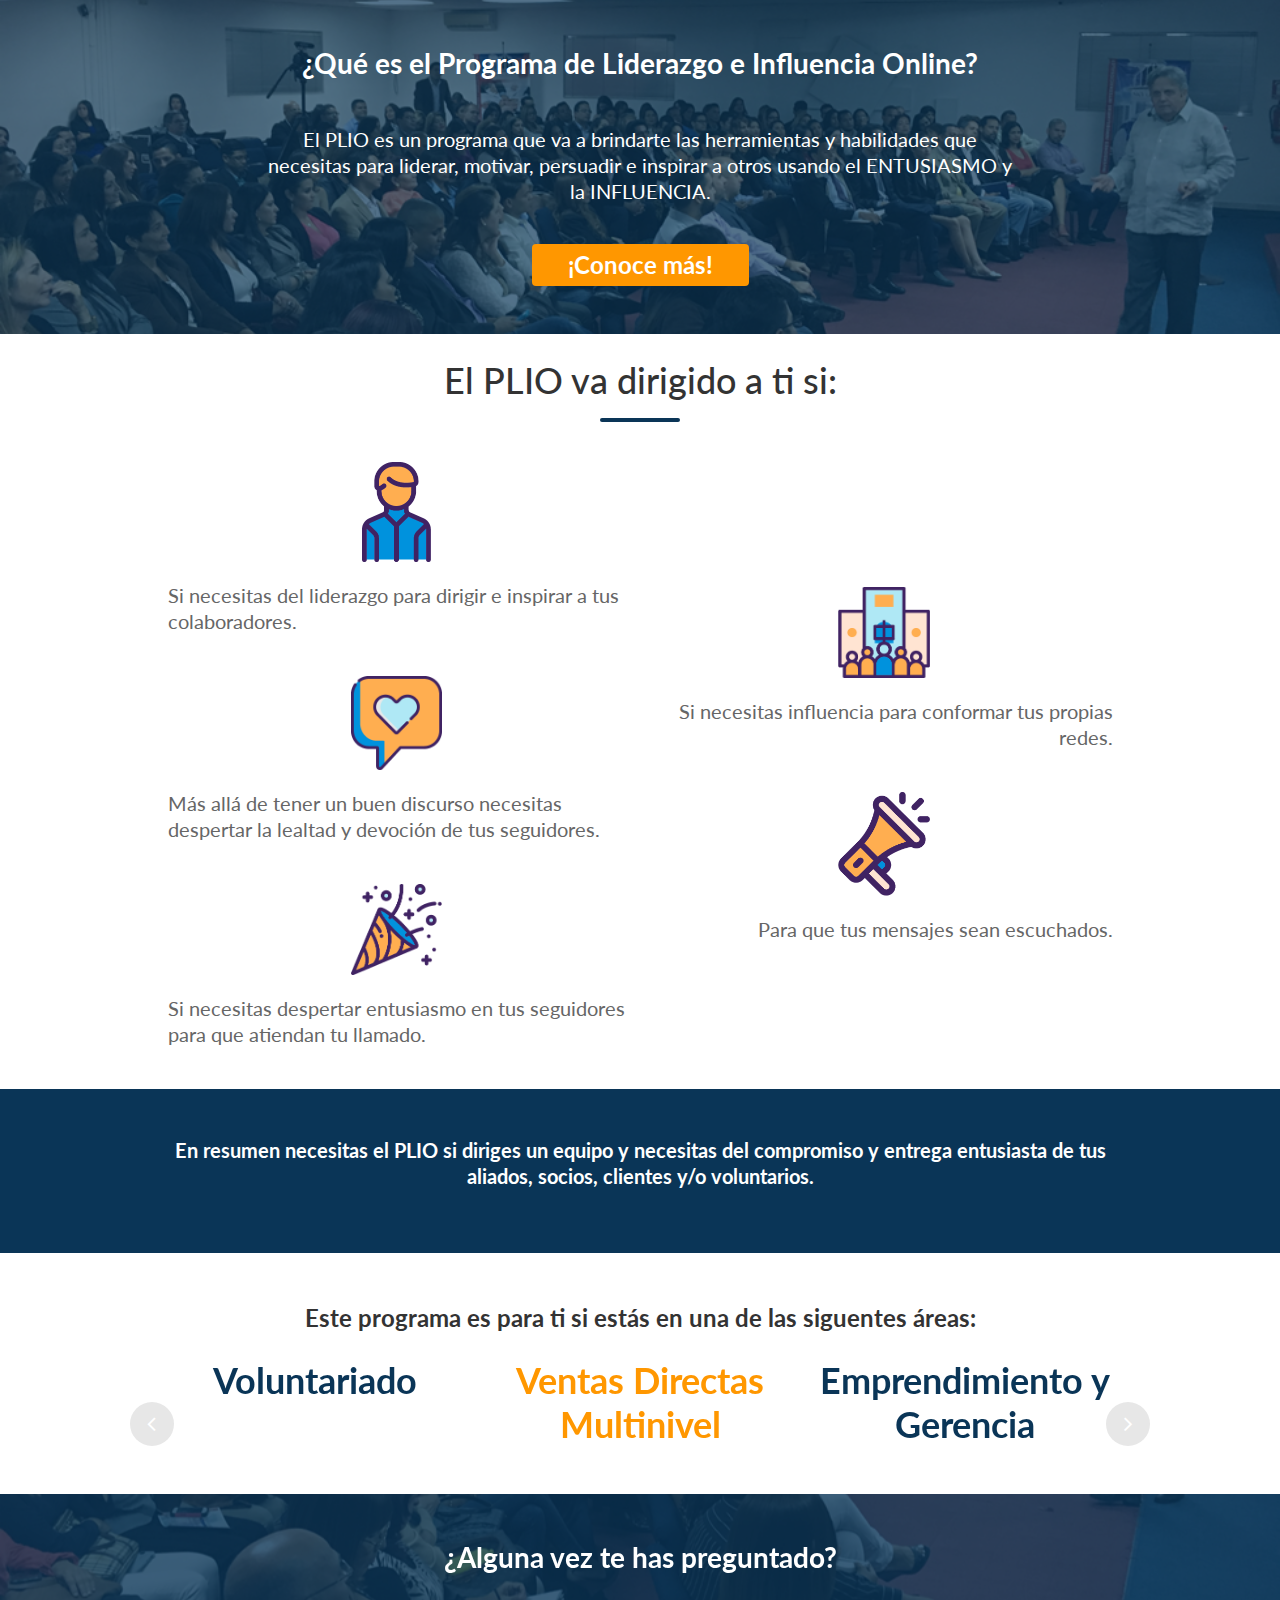
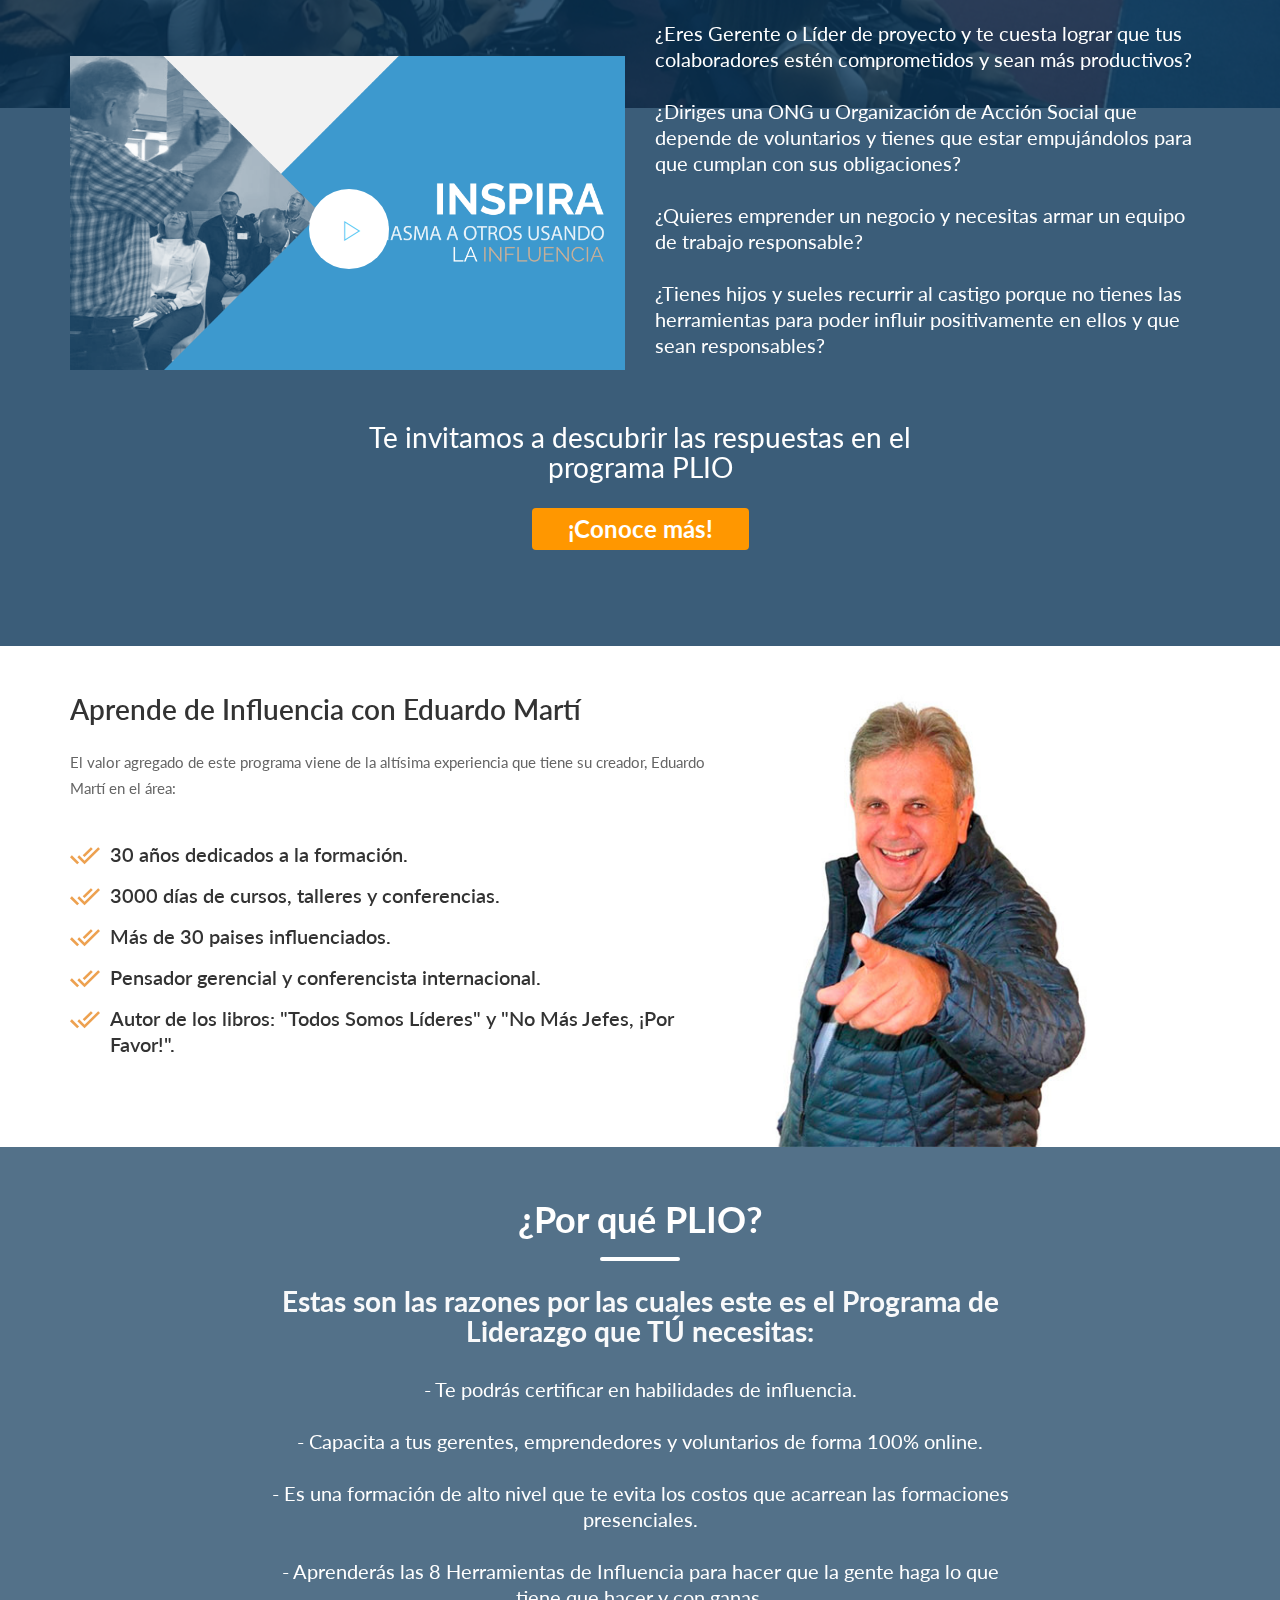
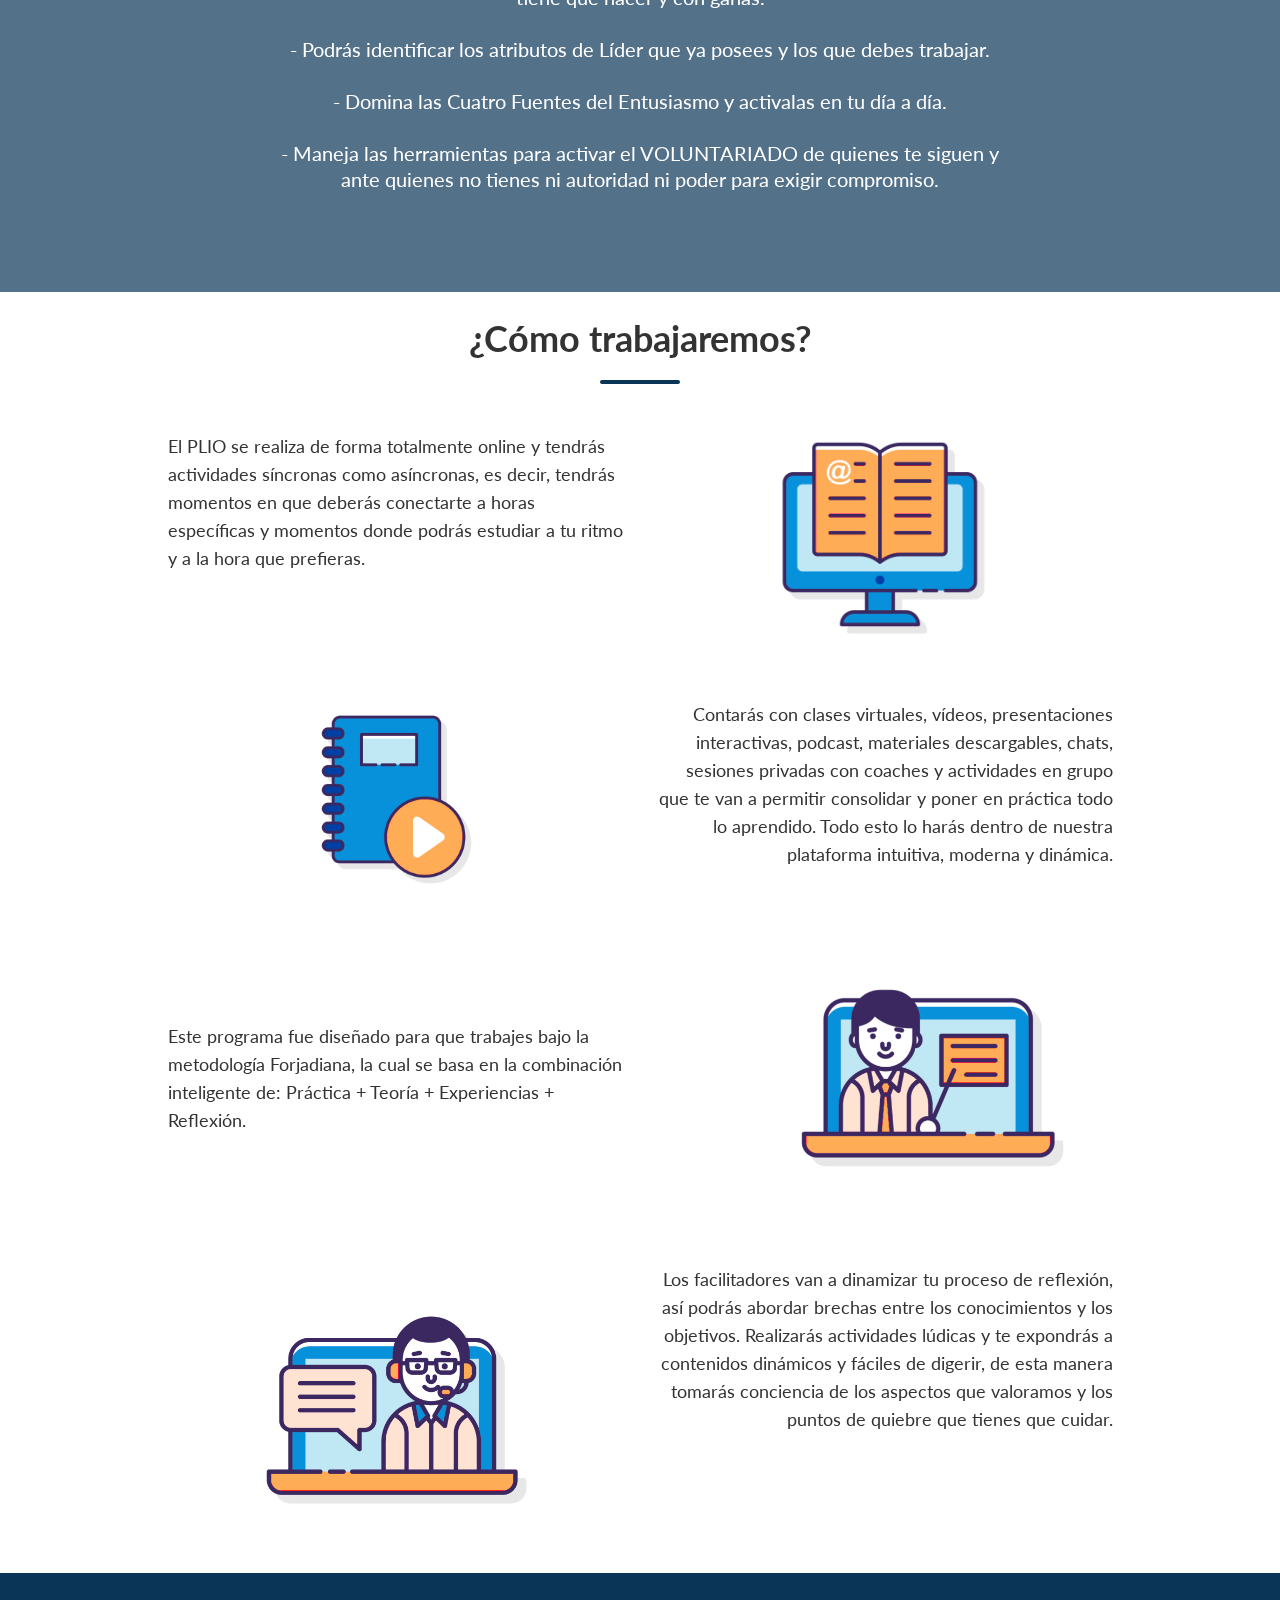
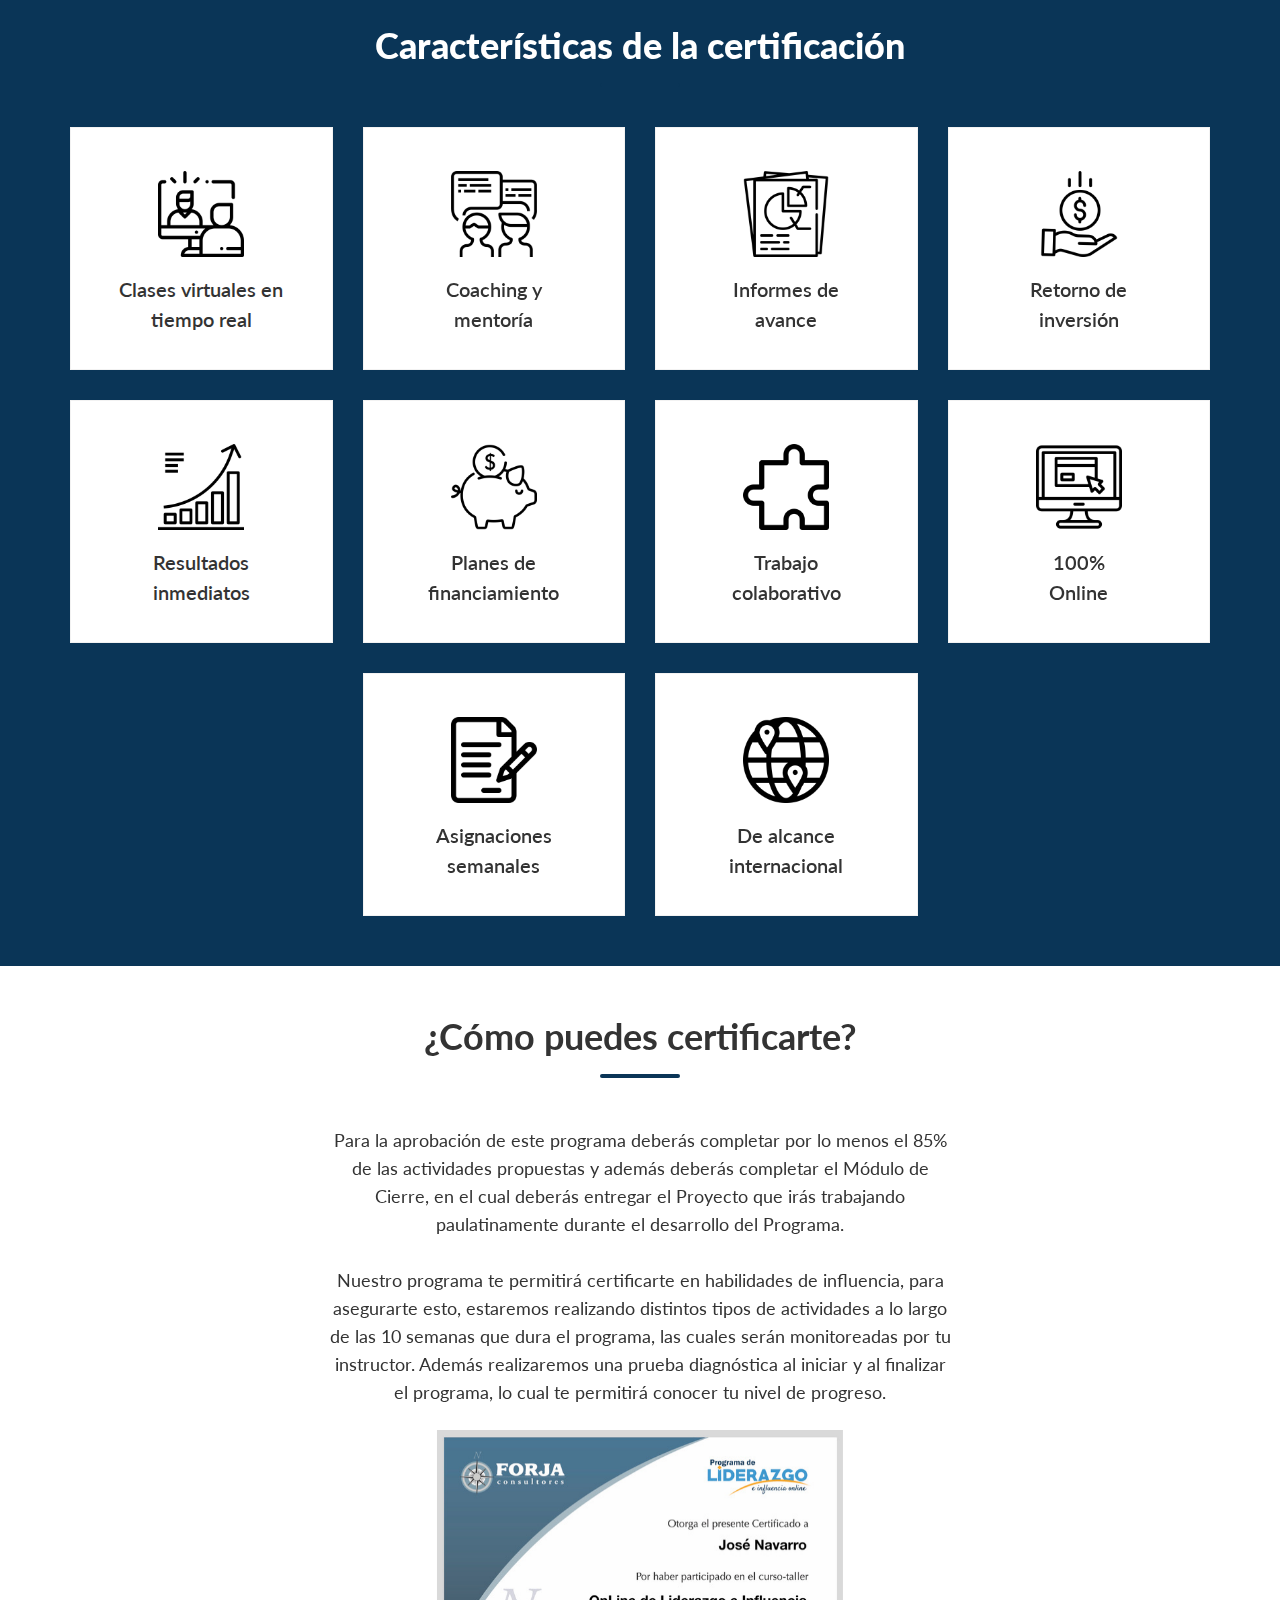
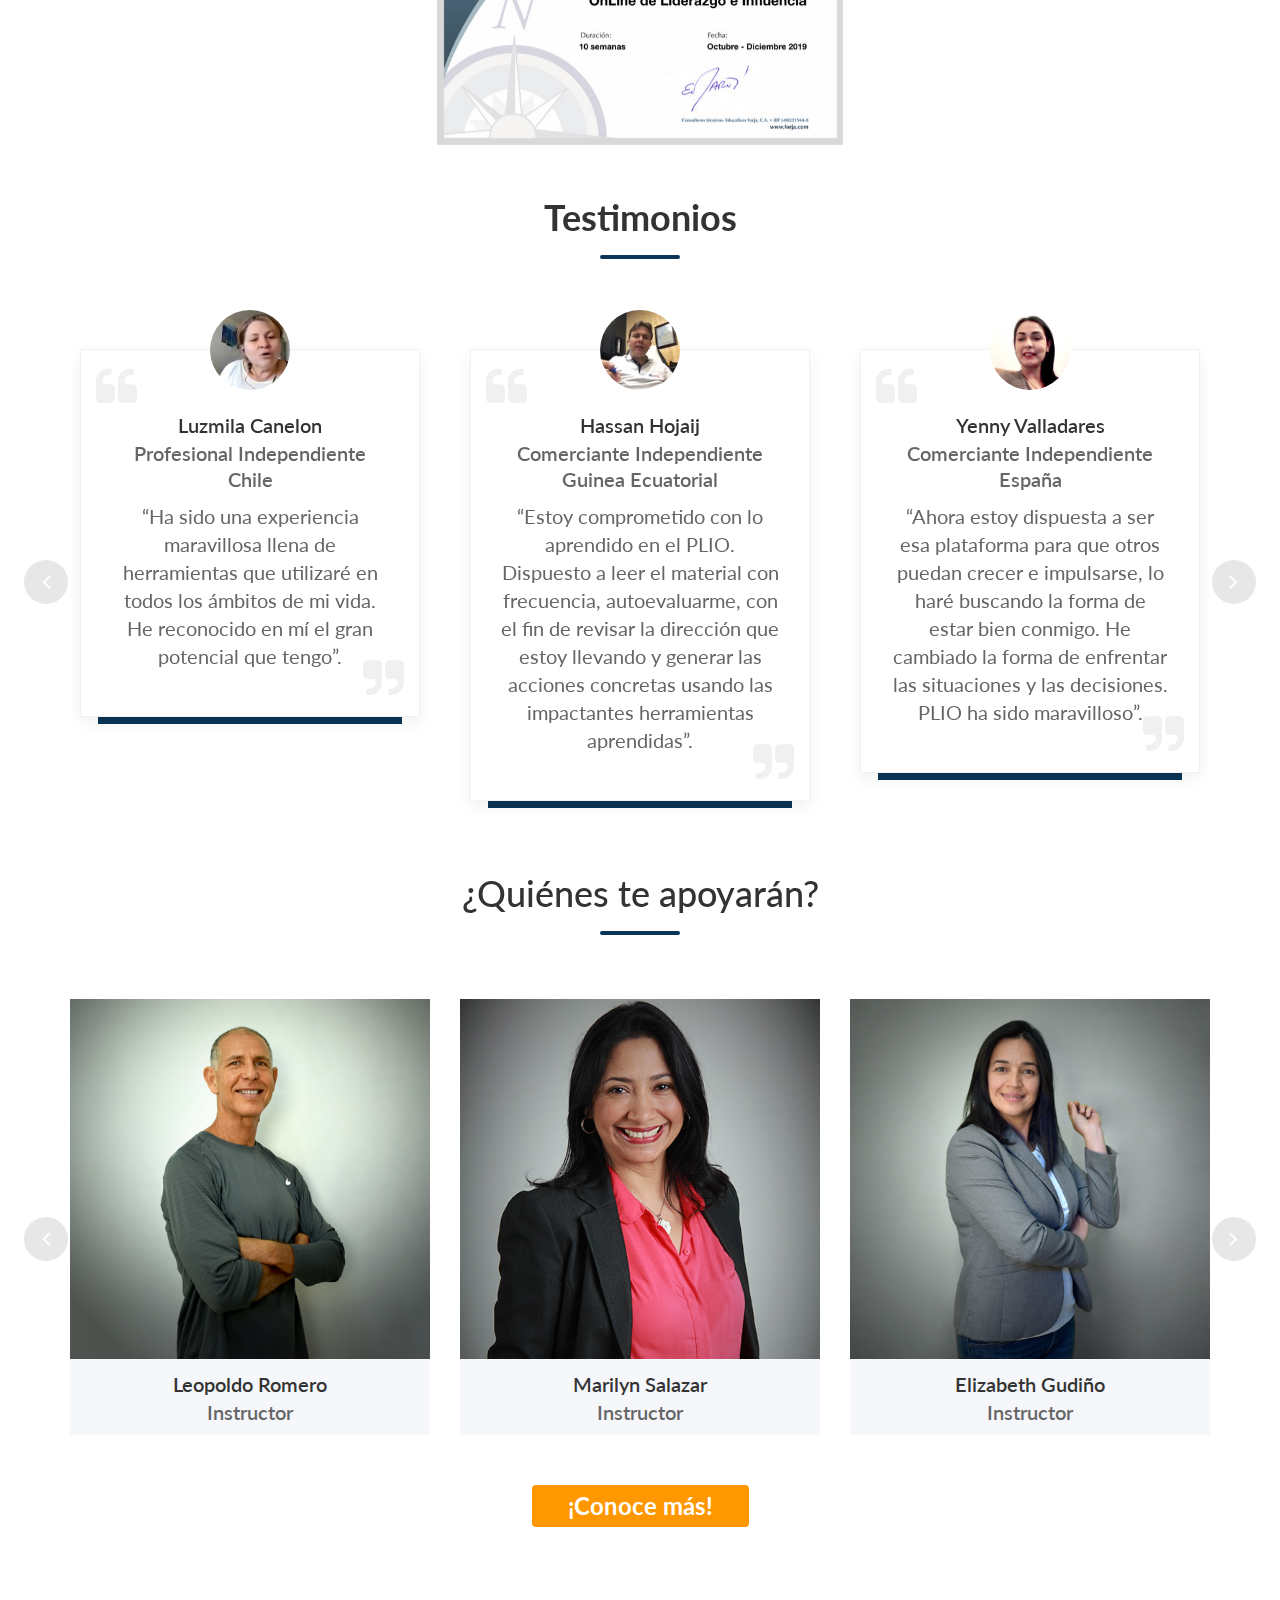
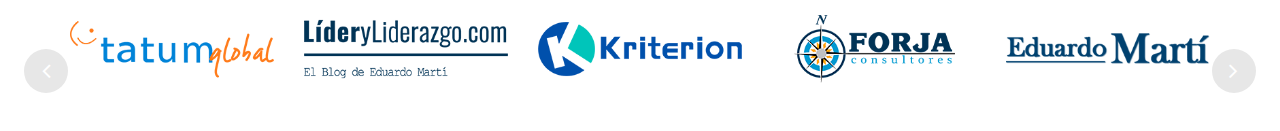
<file: pagina-gracias-social.html>
<!DOCTYPE html>
<html lang="es">
  
  <head>
    <meta charset="utf-8">

    <!-- Facebook Pixel Code -->
<script>
    !function(f,b,e,v,n,t,s)
    {if(f.fbq)return;n=f.fbq=function(){n.callMethod?
    n.callMethod.apply(n,arguments):n.queue.push(arguments)};
    if(!f._fbq)f._fbq=n;n.push=n;n.loaded=!0;n.version='2.0';
    n.queue=[];t=b.createElement(e);t.async=!0;
    t.src=v;s=b.getElementsByTagName(e)[0];
    s.parentNode.insertBefore(t,s)}(window, document,'script',
    'https://connect.facebook.net/en_US/fbevents.js');
    fbq('init', '2445114912405670');
    fbq('track', 'PageView');
  </script>
  <noscript><img height="1" width="1" style="display:none"
    src="https://www.facebook.com/tr?id=2445114912405670&ev=PageView&noscript=1"
  /></noscript>
  <!-- End Facebook Pixel Code -->

  <!-- Global site tag (gtag.js) - Google Analytics -->
  <script async src="https://www.googletagmanager.com/gtag/js?id=UA-142687806-2"></script>
  <script>
  window.dataLayer = window.dataLayer || [];
  function gtag(){dataLayer.push(arguments);}
  gtag('js', new Date());

  gtag('config', 'UA-142687806-2', { 'optimize_id': 'GTM-KD9P5HS'});
  </script>
	<!-- Required meta tags -->
    <meta name="viewport" content="width=device-width, initial-scale=1, shrink-to-fit=no">
    <title>PLIO</title>
    <!-- Favicon -->
    <link rel="shortcut icon" href="images/icon/forja-favicon.ico" />
    <!-- Bootstrap CSS <link rel="stylesheet" href="css/bootstrap.min.css"> -->
    <link rel="stylesheet" href="https://maxcdn.bootstrapcdn.com/bootstrap/4.0.0/css/bootstrap.min.css" integrity="sha384-Gn5384xqQ1aoWXA+058RXPxPg6fy4IWvTNh0E263XmFcJlSAwiGgFAW/dAiS6JXm" crossorigin="anonymous">
    <link href="https://fonts.googleapis.com/css?family=Lato&display=swap" rel="stylesheet">
    <!-- owl-carousel -->
    <link rel="stylesheet" href="css/owl-carousel/owl.carousel.css" />
    <!-- Font Awesome -->
    <link rel="stylesheet" href="css/font-awesome.css" />
    <!-- Magnific Popup -->
    <link rel="stylesheet" href="css/magnific-popup/magnific-popup.css" />
    <!-- media element player -->
    <link href="css/mediaelementplayer.min.css" rel="stylesheet" type="text/css" />
    <!-- Animate -->
    <link rel="stylesheet" href="css/animate.css" />
    <!-- Ionicons -->
    <link rel="stylesheet" href="css/ionicons.min.css">
    <!-- Style -->
    <link rel="stylesheet" href="css/style.css">
    <!-- Responsive -->
    <link rel="stylesheet" href="css/responsive.css">
    <!-- custom style -->
    <link rel="stylesheet" href="css/custom.css" />
</head>

<body data-spy="scroll" data-offset="80">
    <!-- loading -->
    <div id="loading">
        <div id="loading-center">
            <div class="loader">
                <div class="cube">
                    <div class="sides">
                        <div class="top"></div>
                        <div class="right"></div>
                        <div class="bottom"></div>
                        <div class="left"></div>
                        <div class="front"></div>
                        <div class="back"></div>
                    </div>
                </div>
            </div>
        </div>
    </div>
    <!-- loading End -->
    <!-- Header -->
    </header>
    <!-- Header End -->
    <!-- Banner -->
    <section id="iq-home" class="iq-banner-03 iq-bg-over iq-parallax">
        <div class="bg-transparent-blue">
            <div class="container">
                <div class="row justify-content-center">
                    <div class="col-md-8">
                        <h2 class="py-5 text-center iq-font-white iq-tw-3"><b class="iq-tw-7">¿Qué es el Programa de Liderazgo e Influencia Online?</b></h2>
                        <p class="text-center iq-font-white iq-mb-40">
                            El PLIO es un programa que va a brindarte las herramientas y habilidades que necesitas para liderar, motivar, persuadir e inspirar a otros usando el ENTUSIASMO y la INFLUENCIA.
                        </p> <span class="d-block text-center"> <a href="https://www.forja.com/plio/Folleto-PLIO.pdf" target="_blank" class="button rounded-pill bt-orange py-2 mb-5"><b>¡Conoce más!</b></a> </span> </div>
                </div>
            </div>
        </div>
    </section>
    <!-- Banner End -->
    <!-- Caracteristicas Programa -->
    <div class="row">
        <div class="col-sm-12">
            <div class="heading-title ">
                <h3 class="title iq-tw-5 mt-4 title:before">
                    El PLIO va dirigido a ti si: 
                </h3> </div>
        </div>
    </div>
    <section id="software-features" class="iq-mt-50 software">
        <div class="container">
            <div class="row justify-content-center">
                <div class="col-md-5 text-center" id="columna1"> <img src="images/items/17.png" class="img-fluid svg-image icono" width="15%"  alt="">
                    <p class="text-left">Si necesitas del liderazgo para dirigir e inspirar a tus colaboradores.</p>
                    <br> <img src="images/items/19.png" class="img-fluid svg-image icono" width="20%" alt="">
                    <p class="text-left">Más allá de tener un buen discurso necesitas despertar la lealtad y devoción de tus seguidores.</p class="text-left">
                    <br> <img src="images/items/21.png" class="img-fluid svg-image icono" width="20%" alt="">
                    <p class="text-left">Si necesitas despertar entusiasmo en tus seguidores para que atiendan tu llamado.</p>
                </div>
                <div class="col-md-5 text-center" id="columna2"> <img src="images/items/18.png" class="img-fluid svg-image icono" width="20%" alt="">
                    <p class="text-right">Si necesitas influencia para conformar tus propias redes.</p>
                    <br> <img src="images/items/20.png" class="img-fluid svg-image icono" width="20%" alt="">
                    <p class="text-right">Para que tus mensajes sean escuchados.</p>
                </div>
            </div>
            <br> </div>
    </section>
    <section style="background-color: #0A3557; color: #fff;" class="py-5">
        <div class="container">
            <div class="row justify-content-center">
                <div class="col-lg-10 text-center">
                    <p><b>
                        En resumen necesitas el PLIO si diriges un equipo y necesitas del compromiso y entrega entusiasta de tus aliados, socios, clientes y/o voluntarios. 
                    </b></p>
                </div>
            </div>
        </div>
    </section>
    <section class="py-5">
        <div class="container">
            <div class="row justify-content-center">
                <div class="col-lg-10 text-center">
                    <h4><b>Este programa es para ti si estás en una de las siguentes áreas:</b></h4>
                    <div class="owl-carousel mt-4" data-autoplay="true" data-loop="true" data-nav="true" data-dots="false" data-items="3" data-items-laptop="3" data-items-tab="3" data-items-mobile="2" data-items-mobile-sm="1" data-margin="30">
                        <div class="item">
                            <h3 style="color: #0A3557"><b>Voluntariado</b></h3> </div>
                        <div class="item">
                            <h3 style="color: #FF9700"><b>Ventas Directas Multinivel</b></h3> </div>
                        <div class="item">
                            <h3 style="color: #0A3557"><b>Emprendimiento y Gerencia</b></h3> </div>
                        <div class="item">
                            <h3 style="color: #FF9700"><b>ONG - Iglesias</b></h3> </div>
                        <div class="item">
                            <h3 style="color: #0A3557"><b>Padres y Madres</b></h3> </div>
                    </div>
                </div>
            </div>
        </div>
    </section>
    <!-- Counter -->
    <div class="iq-counter-box iq-bg-over iq-over-blue-90 iq-font-white iq-parallax" data-jarallax='{"speed": 0.6}'>
        <div class="row justify-content-center text-center">
            <div class="col-lg-10 mt-5 mb-5">
                <h2 style="color: white"><b>¿Alguna vez te has preguntado?</b></h2> </div>
        </div>
        <div class="container">
            <div class="counter-info border-0 ">
                <div class="row">
                    <div class="col-lg-6 align-self-center">
                        <div class="counter-info-img"> <img class="d-none d-sm-none d-md-block" src="images/2.png" alt="" style="width: 100%;">
                            <div class="contenedor">
                                <iframe src="https://player.vimeo.com/video/357835509?" width="640" height="564" frameborder="0" allow="autoplay; fullscreen" allowfullscreen class="d-block d-sm-block d-md-none"></iframe>
                            </div>
                            <div class="waves-box"> <a href="https://vimeo.com/357835509" class="iq-video popup-vimeo"><i class="ion-ios-play-outline"></i></a>
                                <div class="iq-waves">
                                    <div class="waves wave-1"></div>
                                    <div class="waves wave-2"></div>
                                    <div class="waves wave-3"></div>
                                </div>
                            </div>
                        </div>
                    </div>
                    <div class="col-lg-6">
                        <p>¿Eres Gerente o Líder de proyecto y te cuesta lograr que tus colaboradores estén comprometidos y sean más productivos?
                            <br>
                            <br> ¿Diriges una ONG u Organización de Acción Social que depende de voluntarios y tienes que estar empujándolos para que cumplan con sus obligaciones?
                            <br>
                            <br> ¿Quieres emprender un negocio y necesitas armar un equipo de trabajo responsable?
                            <br>
                            <br> ¿Tienes hijos y sueles recurrir al castigo porque no tienes las herramientas para poder influir positivamente en ellos y que sean responsables?</p>
                    </div>
                </div>
            </div>
        </div>
        <div class="container">
            <div class="row">
                <div class="col-lg-6 offset-lg-3 py-5"> 
                    <span class="d-block text-center"> 
                        <h2 style="color: white">Te invitamos a descubrir las respuestas en el programa PLIO</h2> <br> <a href="https://www.forja.com/plio/Folleto-PLIO.pdf" target="_blank" class="button rounded-pill bt-orange py-2 mb-5"><b>¡Conoce más!</b></a> 
                    </span> 
                </div>
            </div>
        </div>
    </div>
    <!-- Counter END -->
    <!-- Who is Sofbox ? -->
    <section id="how-works">
        <div class="container pt-5">
            <div class="row">
                <div class="col-lg-7">
                    <h2 class="iq-tw-6 iq-mb-25">Aprende de Influencia con Eduardo Martí</h2>
                    <p class="iq-font-15">El valor agregado de este programa viene de la altísima experiencia que tiene su creador, Eduardo Martí en el área:</p>
                    <ul class="iq-mt-40 iq-list">
                        <li class="iq-tw-6"><i class="ion-android-done-all iq-mr-10 iq-font-orange iq-font-30"></i><span class="iq-font-black">30 años dedicados a la formación.</span></li>
                        <li class="iq-tw-6"><i class="ion-android-done-all iq-mr-10 iq-font-orange iq-font-30"></i><span class="iq-font-black">3000 días de cursos, talleres y conferencias.</span></li>
                        <li class="iq-tw-6"><i class="ion-android-done-all iq-mr-10 iq-font-orange iq-font-30"></i><span class="iq-font-black">Más de 30 paises influenciados.</span></li>
                        <li class="iq-tw-6"><i class="ion-android-done-all iq-mr-10 iq-font-orange iq-font-30"></i><span class="iq-font-black">Pensador gerencial y conferencista internacional.</span></li>
                        <li class="iq-tw-6"><i class="ion-android-done-all iq-mr-10 iq-font-orange iq-font-30"></i><span class="iq-font-black">Autor de los libros: "Todos Somos Líderes" y "No Más Jefes, ¡Por Favor!".</span></li>
                    </ul>
                </div>
                <div class="col-md-5"> <img class="iq-works-img imagen-eduardo" src="images/eduardo.jpg" alt="Eduardo Martí"> </div>
            </div>
        </div>
    </section>
    <section id="great-screenshots" class=" iq-bg-over iq-screenshots iq-parallax" data-jarallax='{"speed": 0.6}' style="background: url(images/banner-central.jpeg) top center;">
        <div class="bg-transparent-blue overview-block-ptb">
            <div class="container">
                <div class="row justify-content-center">
                    <div class="col-sm-8">
                        <div class="heading-title white">
                            <h3 class="text-center iq-tw-7 title">¿Por qué PLIO?</h3>
                            <h2 class="text-light iq-tw-7">Estas son las razones por las cuales este es el Programa de Liderazgo que TÚ necesitas:<br><br></h2>
                            <p class="iq-font-white p-md-0">- Te podrás certificar en habilidades de influencia.
                                <br>
                                <br>- Capacita a tus gerentes, emprendedores y voluntarios de forma 100% online.
                                <br>
                                <br>- Es una formación de alto nivel que te evita los costos que acarrean las formaciones presenciales.
                                <br>
                                <br>- Aprenderás las 8 Herramientas de Influencia para hacer que la gente haga lo que tiene que hacer y con ganas.
                                <br>
                                <br>- Podrás identificar los atributos de Líder que ya posees y los que debes trabajar.
                                <br>
                                <br>- Domina las Cuatro Fuentes del Entusiasmo y activalas en tu día a día.
                                <br>
                                <br>- Maneja las herramientas para activar el VOLUNTARIADO de quienes te siguen y ante quienes no tienes ni autoridad ni poder para exigir compromiso. </p>
                        </div>
                    </div>
                </div>
            </div>
        </div>
    </section>
    <!-- <section id="how-works" class="overview-block-ptb how-works"> <div class="container"> <div class="row justify-content-center"> <div class="col-lg-8"> <h2 class="iq-tw-8 iq-mb-25 text-center">Esta certificación te presentará una nueva visión del liderazgo</h2> <p class="iq-font-15">Derribará mitos que nos han inculcado desde hace tiempo y que han hecho que el mundo gerencial tome un giro inesperado. <br><br> Parte de esta nueva visión proviene de la importancia que tiene el liderazgo en el desarrollo de los equipos de trabajo y en la rentabilidad de la empresa, desmontando de este modo los viejos modelos que trabajaban mediante las jerarquías, la autoridad y el temor.</p> </div> </div> </div> </div> <div class="iq-objects"> <span class="iq-objects-04 iq-fadebounce"> <span class="iq-round"></span> </span> </div> </section> <section id="software-features" class="overview-block-ptb iq-mt-50 software"> <div class="iq-software-demo col-lg-6 text-lg-right text-center"> <img src="images/eduardo-numeros.jpg" class="w-75 text-center"alt="Eduardo Martí"> </div> <div class="container py-5"> <div class="row justify-content-end"> <div class="col-lg-6"> <p class="iq-font-15">Esta propuesta responde a la nueva ecuación gerencial: Obtener muy altos resultados del negocio, con el menor desgaste y derroche posible, y con la mayor satisfacción de las personas involucradas.</p> </div> </div> </div> <div class="iq-objects-software"> <span class="iq-objects-03 iq-fadebounce"> <span class="iq-round"></span> </span> </div> </section> -->
    <!-- Frequently Asked Questions END -->
    <!--Section 1-->
    <div class="container">
        <div class="div heading-title">
        <h3 class="title text-center pt-4 pb-4"><b>¿Cómo trabajaremos?</b></h3></div>
        <div class="row">
            <div class="col-md-5 offset-lg-1 mt-2">
                <h6>
                    El PLIO se realiza de forma totalmente online y tendrás actividades síncronas como asíncronas, es decir, tendrás momentos en que deberás conectarte a horas específicas y momentos donde podrás estudiar a tu ritmo y a la hora que prefieras. 
                </h6> </div>
            <div class="col-md-5 text-center align-self-center"><img src="images/items/13.png" class="img-fluid" width="50%"></div>
        </div>
        <div class="row mt-5">
            <div class="col-md-5 offset-lg-1 mt-2 text-center align-self-center"><img src="images/items/14.png" class="img-fluid" width="40%"></div>
            <div class="col-md-5 text-right">
                <h6>
                    Contarás con clases virtuales, vídeos, presentaciones interactivas, podcast, materiales descargables, chats, sesiones privadas con coaches y actividades en grupo que te van a permitir consolidar y poner en práctica todo lo aprendido. Todo esto lo harás dentro de nuestra plataforma intuitiva, moderna y dinámica. 
                </h6> </div>
        </div>
        <div class="row mt-5">
            <div class="col-md-5 offset-lg-1 align-self-center">
                <h6>
                    Este programa fue diseñado para que trabajes bajo la metodología Forjadiana, la cual se basa en la combinación inteligente de: Práctica + Teoría + Experiencias + Reflexión. 
                </h6> </div>
            <div class="col-md-6 text-center align-self-center"><img src="images/items/15.png" class="img-fluid" width="50%"></div>
        </div>
        <div class="row mt-5">
            <div class="col-md-5 offset-lg-1 mt-2 text-center align-self-center"><img src="images/items/16.png" class="img-fluid mt-n5" width="60%"></div>
            <div class="col-md-5 text-right">
                <h6>
                    Los facilitadores van a dinamizar tu proceso de reflexión, así podrás abordar brechas entre los conocimientos y los objetivos. Realizarás actividades lúdicas y te expondrás a contenidos dinámicos y fáciles de digerir, de esta manera tomarás conciencia de los aspectos que valoramos y los puntos de quiebre que tienes que cuidar. 
                </h6> </div>
        </div>
        <br> </div>
    <!--Section 1 END-->
    <!-- Main Content -->
    <div class="main-content">
        <section class="overview-block-ptb blue-bg"> <span class="banner-objects-02 iq-fadebounce"> <span class="iq-round"></span> </span>
            <div class="container">
                <div class="row">
                    <div class="col-sm-12">
                        <div class="heading-title">
                            <h3 class="title iq-tw-7" style="color: #FFF"><b>Características de la certificación</b> </h3> </div>
                    </div>
                </div>
                <div class="row justify-content-center">
                    <div class="col-sm-12 col-lg-3 col-md-6 r-mt-30">
                        <div class="iq-fancy-box text-center">
                            <div class="iq-icon"> <img src="images/items/3.png" class="img-fluid"> </div>
                            <div class="fancy-content">
                                <h5 class="iq-tw-6 iq-pt-20 iq-pb-10">Clases virtuales en<br>tiempo real</h5> </div>
                        </div>
                    </div>
                    <div class="col-sm-12 col-lg-3 col-md-6 r-mt-30">
                        <div class="iq-fancy-box text-center">
                            <div class="iq-icon"> <img src="images/items/4.png" class="img-fluid"> </div>
                            <div class="fancy-content">
                                <h5 class="iq-tw-6 iq-pt-20 iq-pb-10">Coaching y <br>mentoría</h5> </div>
                        </div>
                    </div>
                    <div class="col-sm-12 col-lg-3 col-md-6 r-mt-30">
                        <div class="iq-fancy-box text-center">
                            <div class="iq-icon"> <img src="images/items/5.png" class="img-fluid"> </div>
                            <div class="fancy-content">
                                <h5 class="iq-tw-6 iq-pt-20 iq-pb-10">Informes de <br>avance</h5> </div>
                        </div>
                    </div>
                    <div class="col-sm-12 col-lg-3 col-md-6 r-mt-30">
                        <div class="iq-fancy-box text-center">
                            <div class="iq-icon"> <img src="images/items/7.png" class="img-fluid"> </div>
                            <div class="fancy-content">
                                <h5 class="iq-tw-6 iq-pt-20 iq-pb-10">Retorno de <br>inversión</h5> </div>
                        </div>
                    </div>
                    <div class="col-sm-12 col-lg-3 col-md-6 iq-mt-30">
                        <div class="iq-fancy-box text-center">
                            <div class="iq-icon"> <img src="images/items/8.png" class="img-fluid"> </div>
                            <div class="fancy-content">
                                <h5 class="iq-tw-6 iq-pt-20 iq-pb-10">Resultados <br>inmediatos</h5> </div>
                        </div>
                    </div>
                    <div class="col-sm-12 col-lg-3 col-md-6 iq-mt-30">
                        <div class="iq-fancy-box text-center">
                            <div class="iq-icon"> <img src="images/items/10.png" class="img-fluid"> </div>
                            <div class="fancy-content">
                                <h5 class="iq-tw-6 iq-pt-20 iq-pb-10">Planes de<br>financiamiento</h5> </div>
                        </div>
                    </div>
                    <div class="col-sm-12 col-lg-3 col-md-6 iq-mt-30">
                        <div class="iq-fancy-box text-center">
                            <div class="iq-icon"> <img src="images/items/plugin.png" class="img-fluid"> </div>
                            <div class="fancy-content">
                                <h5 class="iq-tw-6 iq-pt-20 iq-pb-10">Trabajo<br>colaborativo</h5> </div>
                        </div>
                    </div>
                    <div class="col-sm-12 col-lg-3 col-md-6 iq-mt-30">
                        <div class="iq-fancy-box text-center">
                            <div class="iq-icon"> <img src="images/items/website.png" class="img-fluid"> </div>
                            <div class="fancy-content">
                                <h5 class="iq-tw-6 iq-pt-20 iq-pb-10">100% <br>Online</h5> </div>
                        </div>
                    </div>
                    <div class="col-sm-12 col-lg-3 col-md-6 iq-mt-30">
                        <div class="iq-fancy-box text-center">
                            <div class="iq-icon"> <img src="images/items/contract.png" class="img-fluid"> </div>
                            <div class="fancy-content">
                                <h5 class="iq-tw-6 iq-pt-20 iq-pb-10">Asignaciones <br>semanales </h5> </div>
                        </div>
                    </div>
                    <div class="col-sm-12 col-lg-3 col-md-6 iq-mt-30">
                        <div class="iq-fancy-box text-center">
                            <div class="iq-icon"> <img src="images/items/worldwide.png" class="img-fluid"> </div>
                            <div class="fancy-content">
                                <h5 class="iq-tw-6 iq-pt-20 iq-pb-10">De alcance <br> internacional</h5> </div>
                        </div>
                    </div>
                </div>
            </div>
        </section>
    </div>
    <section>
        <div class="row justify-content-center text-center">
            <div class="col-lg-6">
                <div class="heading-title">
                    <h3 class="title iq-tw-7 my-5">¿Cómo puedes certificarte?</h3> </div>
            </div>
        </div>
        <div class="row justify-content-center">
            <div class="col-lg-6 text-center">
                <h6>
                    Para la aprobación de este programa deberás completar por lo menos el 85% de las actividades propuestas y además deberás completar el Módulo de Cierre, en el cual deberás entregar el Proyecto que irás trabajando paulatinamente durante el desarrollo del Programa.<br><br> 
                    Nuestro programa te permitirá certificarte en habilidades de influencia, para asegurarte esto, estaremos realizando distintos tipos de actividades a lo largo de las 10 semanas que dura el programa, las cuales serán monitoreadas por tu instructor. Además realizaremos una prueba diagnóstica al iniciar y al finalizar el programa, lo cual te permitirá conocer tu nivel de progreso. 
                </h6> </div>
        </div>
        <div class="row justify-content-center mt-4">
            <div class="col-lg-4 col-md-8 text-center"> <img src="images/3.jpeg" class="img-fluid" alt=""> </div>
        </div>
    </section>
    <!-- Sofbox Specialities END -->
    <!-- Loved By Our Customers END -->
    <!-- Meet the Team -->
    <!-- Meet the Team END -->
    <!-- Affordable Price -->
    <!--<section id="pricing" class="overview-block-ptb grey-bg iq-price-table"> <div class="container"> <div class="row"> <div class="col-sm-12"> <div class="heading-title"> <h3 class="title iq-tw-7">Precio del Programa</h3> </div> </div> </div> <div class="row"> <div class="col-md-4 col-lg-4"> <div class="iq-pricing pricing-03 text-center"> <div class="price-title iq-parallax iq-over-blue-80" data-jarallax='{"speed": 0.6}' style="background: url(images/bg/08.jpg);"> <h2 class="iq-font-white iq-tw-7"><small>$</small>19<small>/Month</small></h2> <span class="text-uppercase iq-tw-4 iq-font-white">BASIC</span> </div> <ul> <li> <s>100 MB Disk Space</s> </li> <li>2 Subdomains</li> <li>5 Email Accounts</li> <li> <s>Webmail Support</s> </li> <li> <s>Customer Support 24/7</s> </li> </ul> <div class="price-footer"> <a class="button" href="# ">Purchase</a> </div> </div> </div> <div class="col-md-4 col-lg-4 wow flipInY r4-mt-30" data-wow-duration="1s"> <div class="iq-pricing pricing-03 text-center"> <div class="price-title iq-parallax iq-over-blue-80" data-jarallax='{"speed": 0.6}' style="background: url(images/bg/08.jpg);"> <h2 class="iq-font-white iq-tw-7"><small>$</small>29<small>/Month</small></h2> <span class="text-uppercase iq-tw-4 iq-font-white">STANDARD</span> </div> <ul> <li>100 MB Disk Space</li> <li>2 Subdomains</li> <li>5 Email Accounts</li> <li> <s>Webmail Support</s> </li> <li>Customer Support 24/7</li> </ul> <div class="price-footer"> <a class="button" href="# ">Purchase</a> </div> </div> </div> <div class="col-md-4 col-lg-4 r4-mt-30"> <div class="iq-pricing pricing-03 text-center"> <div class="price-title iq-parallax iq-over-blue-80" data-jarallax='{"speed": 0.6}' style="background: url(images/bg/08.jpg);"> <h2 class="iq-font-white iq-tw-7"><small>$</small>49<small>/Month</small></h2> <span class="text-uppercase iq-tw-4 iq-font-white">ADVANCE</span> </div> <ul> <li>100 MB Disk Space</li> <li> <s>2 Subdomains</s> </li> <li> <s>5 Email Accounts</s> </li> <li>Webmail Support</li> <li>Customer Support 24/7</li> </ul> <div class="price-footer"> <a class="button" href="# ">Purchase</a> </div> </div> </div> </div> <div class="row justify-content-center"> <div class="col-md-4"> <a href="javascript:void(0)" class="button bt-black iq-mt-15 iq-mb-30">¡Inscríbete aquí!</a> </div> </div> </div> </section> -->
    <section class="white-bg iq-loved-customers">
        <div class="container">
            <div class="row">
                <div class="col-sm-12">
                    <div class="heading-title iq-mt-50">
                        <h3 class="title iq-tw-7">Testimonios</h3> </div>
                </div>
            </div>
            <div class="row">
                <div class="col-sm-12">
                    <div class="owl-carousel" data-autoplay="true" data-loop="true" data-nav="true" data-dots="false" data-items="3" data-items-laptop="3" data-items-tab="2" data-items-mobile="1" data-items-mobile-sm="1" data-margin="30" >
                        <div class="item">
                            <div class="iq-client white-bg">
                                <div class="client-img">
                                    <img alt="Luzmila Canelon" class="img-fluid rounded-circle" src="images/testimonial/luzmila-canelon.jpg">
                                </div>
                                <div class="client-info">
                                    <div class="client-name iq-mb-10">
                                        <h5 class="iq-tw-6">Luzmila Canelon</h5>
                                        <span class="sub-title iq-tw-6">Profesional Independiente</span><br>
                                        <span class="sub-title iq-tw-6">Chile</span>
                                    </div>
                                    <p>“Ha sido una experiencia maravillosa llena de herramientas que utilizaré en todos los ámbitos de mi vida. He reconocido en mí el gran potencial que tengo”.</p>
                                </div>
                            </div>
                        </div>
                        <div class="item">
                            <div class="iq-client white-bg">
                                <div class="client-img">
                                    <img alt="Hassan Hojaij" class="img-fluid rounded-circle" src="images/testimonial/hassan-hojaij.jpg">
                                </div>
                                <div class="client-info">
                                    <div class="client-name iq-mb-10">
                                        <h5 class="iq-tw-6">Hassan Hojaij</h5>
                                        <span class="sub-title iq-tw-6">Comerciante Independiente</span><br>
                                        <span class="sub-title iq-tw-6">Guinea Ecuatorial</span>
                                    </div>
                                    <p>“Estoy comprometido con lo aprendido en el PLIO. Dispuesto a leer el material con frecuencia, autoevaluarme, con el fin de revisar la dirección que estoy llevando y generar las acciones concretas usando las impactantes herramientas aprendidas”.</p>
                                </div>
                            </div>
                        </div>
                        <div class="item">
                            <div class="iq-client white-bg">
                                <div class="client-img">
                                    <img alt="Yenny Valladares" class="img-fluid rounded-circle" src="images/testimonial/yenny-valladares.jpg">
                                </div>
                                <div class="client-info">
                                    <div class="client-name iq-mb-10">
                                        <h5 class="iq-tw-6">Yenny Valladares</h5>
                                        <span class="sub-title iq-tw-6">Comerciante Independiente</span><br>
                                        <span class="sub-title iq-tw-6">España</span>
                                    </div>
                                    <p>  “Ahora estoy dispuesta a ser esa plataforma para que otros puedan crecer e impulsarse, lo haré buscando la forma de estar bien conmigo. He cambiado la forma de enfrentar las situaciones y las decisiones. PLIO ha sido maravilloso”.</p>
                                </div>
                            </div>
                        </div>
                        <div class="item">
                            <div class="iq-client white-bg">
                                <div class="client-img">
                                    <img alt="Patricia Marmolejos" class="img-fluid rounded-circle" src="images/testimonial/patricia-marmolejos.jpg">
                                </div>
                                <div class="client-info">
                                    <div class="client-name iq-mb-10">
                                        <h5 class="iq-tw-6">Patricia Marmolejos</h5>
                                        <span class="sub-title iq-tw-6">Aeropuerto Internacional El Cibao</span><br>
                                        <span class="sub-title iq-tw-6">República Dominicana</span>
                                    </div>
                                    <p>“La capacidad que tenemos de trasformar nuestra vida depende de la capacidad de relacionarnos y conectarnos con los demás. Este programa aporta muchas y muy valiosas herramientas que me ayudaron a esa transformación”.</p>
                                </div>
                            </div>
                        </div>
                        <div class="item">
                            <div class="iq-client white-bg">
                                <div class="client-img">
                                    <img alt="Jesús Villasana" class="img-fluid rounded-circle" src="images/testimonial/jesus-villasana.jpg">
                                </div>
                                <div class="client-info">
                                    <div class="client-name iq-mb-10">
                                        <h5 class="iq-tw-6">Jesús Villasana</h5>
                                        <span class="sub-title iq-tw-6">Director General de Despachadora An Mar</span><br>
                                        <span class="sub-title iq-tw-6">Venezuela</span>
                                    </div>
                                    <p>“PLIO ha sido una experiencia muy gratificante. Ahora sé manejar mejor las situaciones con mi personal y he logrado que se comprometan. En resumen, ha cambiado la esencia de lo que es la Empresa”.</p>
                                </div>
                            </div>
                        </div>
                    </div>
                </div>
            </div>
        </div>          
    </section>
    <section id="team" class="overview-block-ptb white-bg">
        <div class="container">
            <div class="row">
                <div class="col-sm-12">
                    <div class="heading-title">
                        <h3 class="title iq-tw-5">¿Quiénes te apoyarán?</h3> </div>
                </div>
            </div>
            <div class="owl-carousel mt-4" data-autoplay="true" data-loop="true" data-nav="true" data-dots="false" data-items="3" data-items-laptop="3" data-items-tab="3" data-items-mobile="2" data-items-mobile-sm="1" data-margin="30">
                <div class="item">
                    <div class="iq-team grey-bg">
                        <div class="iq-team-img"> <img src="images/leopoldo-romero.jpg" class="img-fluid center-block" alt="#"> </div>
                        <div class="iq-team-info text-center">
                            <h5 class="iq-font-black iq-tw-6">Leopoldo Romero</h5> <span class="team-post iq-tw-5">Instructor</span> </div>
                    </div>
                </div>
                <div class="item">
                    <div class="iq-team grey-bg">
                        <div class="iq-team-img"> <img src="images/marilyn-salazar.jpg" class="img-fluid center-block" alt="#"> </div>
                        <div class="iq-team-info text-center">
                            <h5 class="iq-font-black iq-tw-6">Marilyn Salazar</h5> <span class="team-post iq-tw-5">Instructor</span> </div>
                    </div>
                </div>
                <div class="item">
                    <div class="iq-team grey-bg">
                        <div class="iq-team-img"> <img src="images/elizabeth-gudino.jpg" class="img-fluid center-block" alt="#"> </div>
                        <div class="iq-team-info text-center">
                            <h5 class="iq-font-black iq-tw-6">Elizabeth Gudiño</h5> <span class="team-post iq-tw-5">Instructor</span> </div>
                    </div>
                </div>
                <div class="item">
                    <div class="iq-team grey-bg">
                        <div class="iq-team-img"> <img src="images/yorsa-alvarado.jpg" class="img-fluid center-block" alt="#"> </div>
                        <div class="iq-team-info text-center">
                            <h5 class="iq-font-black iq-tw-6">Yorsa Alvarado</h5> <span class="team-post iq-tw-5">Instructor</span> </div>
                    </div>
                </div>
                <div class="item">
                    <div class="iq-team grey-bg">
                        <div class="iq-team-img"> <img src="images/jimmy-canelones.jpg" class="img-fluid center-block" alt="#"> </div>
                        <div class="iq-team-info text-center">
                            <h5 class="iq-font-black iq-tw-6">Jimmy Canelones</h5> <span class="team-post iq-tw-5">Instructor</span> </div>
                    </div>
                </div>
                <div class="item">
                    <div class="iq-team grey-bg">
                        <div class="iq-team-img"> <img src="images/ylse-rojas.jpg" class="img-fluid center-block" alt="#"> </div>
                        <div class="iq-team-info text-center">
                            <h5 class="iq-font-black iq-tw-6">Ylse Rojas</h5> <span class="team-post iq-tw-5">Instructor</span> </div>
                    </div>
                </div>
                <div class="item">
                    <div class="iq-team grey-bg">
                        <div class="iq-team-img"> <img src="images/isabel-aguilar.jpg" class="img-fluid center-block" alt="#"> </div>
                        <div class="iq-team-info text-center">
                            <h5 class="iq-font-black iq-tw-6">Isabel Aguilar</h5> <span class="team-post iq-tw-5">Coordinadora General</span> </div>
                    </div>
                </div>
                <div class="item">
                    <div class="iq-team grey-bg">
                        <div class="iq-team-img"> <img src="images/mariana-pages.jpg" class="img-fluid center-block" alt="#"> </div>
                        <div class="iq-team-info text-center">
                            <h5 class="iq-font-black iq-tw-6">Mariana Pagés</h5> <span class="team-post iq-tw-5">Coordinadora Académica</span> </div>
                    </div>
                </div>
                <div class="item">
                    <div class="iq-team grey-bg">
                        <div class="iq-team-img"> <img src="images/ligia-gutierrez.jpg" class="img-fluid center-block" alt="#"> </div>
                        <div class="iq-team-info text-center">
                            <h5 class="iq-font-black iq-tw-6">Ligia Gutierrez</h5> <span class="team-post iq-tw-5">Instructor</span> </div>
                    </div>
                </div>
            </div>
            <!--<div class="row"> <div class="col-sm-12 col-lg-3 col-md-6"> <div class="iq-team grey-bg"> <div class="iq-team-img"> <img src="images/leopoldo-romero.jpg" class="img-fluid center-block" alt="#"> </div> <div class="iq-team-info text-center"> <h5 class="iq-font-black iq-tw-6">Leopoldo Romero</h5> <span class="team-post iq-tw-5">Especialista En Desarrollo Organizacional</span> </div> </div> </div> <div class="col-sm-12 col-lg-3 col-md-6 r4-mt-30"> <div class="iq-team grey-bg"> <div class="iq-team-img"> <img src="images/marilyn-salazar.jpg" class="img-fluid center-block" alt="#"> </div> <div class="iq-team-info text-center"> <h5 class="iq-font-black iq-tw-6">Marilyn Salazar</h5> <span class="team-post iq-tw-5">Consultora Organizacional</span> </div> </div> </div> <div class="col-sm-12 col-lg-3 col-md-6 r-mt-30"> <div class="iq-team grey-bg"> <div class="iq-team-img"> <img src="images/elizabeth-gudino.jpg" class="img-fluid center-block" alt="#"> </div> <div class="iq-team-info text-center"> <h5 class="iq-font-black iq-tw-6">Elizabeth Gudiño</h5> <span class="team-post iq-tw-5">Consultora De Liderazgo Gerencial</span> </div> </div> </div> <div class="col-sm-12 col-lg-3 col-md-6 r-mt-30"> <div class="iq-team grey-bg"> <div class="iq-team-img"> <img src="images/yorsa-alvarado.jpg" class="img-fluid center-block" alt="#"> </div> <div class="iq-team-info text-center"> <h5 class="iq-font-black iq-tw-6">Yorsa Alvarado</h5> <span class="team-post iq-tw-5">Coach De Líderes</span> </div> </div> </div> </div>--></div>
    </section>
    <div class="container">
        <div class="row">
            <div class="col pb-4"> <span class="d-block text-center"> <a href="https://www.forja.com/plio/Folleto-PLIO.pdf" target="_blank" class="button rounded-pill bt-orange py-2 mb-5"><b>¡Conoce más!</b></a> </span> </div>
        </div>
    </div>
    <footer>
        <!-- Clients -->
        <div class="container mb-5 mt-3">
            <div class="row">
                <div class="col-lg-12 col-md-12">
                    <div class="owl-carousel" data-autoplay="true" data-loop="true" data-nav="true" data-dots="false" data-items="5" data-items-laptop="5" data-items-tab="4" data-items-mobile="3" data-items-mobile-sm="1" data-margin="30">
                        <div class="item"> <img class="img-fluid center-block" src="images/clients/tatum-global-logo.png" alt="Tatum Global"></div>
                        <div class="item"> <img class="img-fluid center-block" src="images/clients/lider-liderazgo-logo.png" alt="Lider y Liderazgo"></div>
                        <div class="Kriterion"> <img class="img-fluid center-block" src="images/clients/kriterion-logo.png" alt="#"></div>
                        <div class="item"> <img class="img-fluid center-block" src="images/clients/forja-logo.png" alt="#"></div>
                        <div class="item"> <img class="img-fluid center-block" src="images/clients/eduardo-marti-logo.png" alt="Eduardo Martí"></div>
                        <div class="item"> <img class="img-fluid center-block" src="images/clients/creactiva-logo.png" alt="Creactiva"></div>
                    </div>
                </div>
            </div>
        </div>
        <!-- Clients END -->
        <div id="back-to-top">
            <a href="https://wa.me/584147300058?text=Hola,%20me%20gustaría%20recibir%20más%20información%20sobre%20el%20Programa%20de%20Liderazgo%20e%20Influencia%20Online.%20Gracias" style="color:#ffffff;" class="whatsapp" target="_blank"> <i class="fa fa-whatsapp whatsapp-icon"></i></a>
        </div>
        <script src="js/jquery-3.3.1.min.js"></script>
        <script src="js/popper.min.js"></script>
        <script src="js/bootstrap.min.js"></script>
        <script src="js/main.js"></script>
        <script src="js/custom.js"></script>
</body>

</html>
</file>
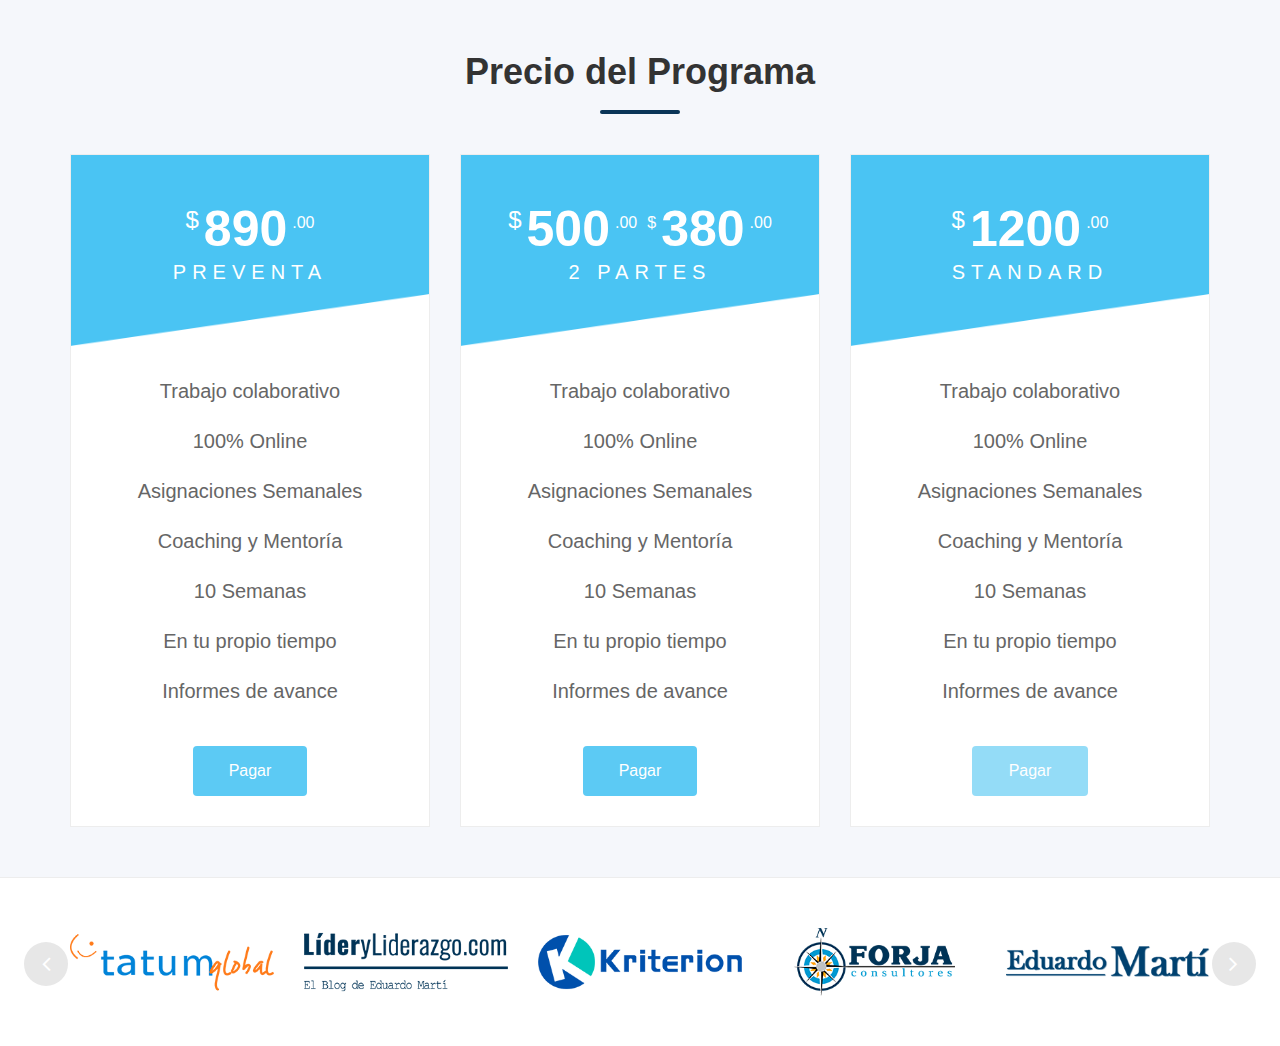
<file: pagos.html>
<!doctype html>

<html lang="es">



<head>

    <!-- Required meta tags -->

    <meta charset="utf-8">

    <meta name="viewport" content="width=device-width, initial-scale=1, shrink-to-fit=no">

    <title>PLIO - Pagos</title>

    <!-- Favicon -->

    <link rel="shortcut icon" href="images/icon/forja-favicon.ico" />

    <!-- Bootstrap CSS 

 <link rel="stylesheet" href="css/bootstrap.min.css">

 -->

    <link href="https://fonts.googleapis.com/css?family=Poppins&display=swap" rel="stylesheet">

    <link rel="stylesheet" href="https://stackpath.bootstrapcdn.com/bootstrap/4.3.1/css/bootstrap.min.css">

    <!-- owl-carousel -->

    <link rel="stylesheet" href="css/owl-carousel/owl.carousel.css" />

    <!-- Font Awesome -->

    <link rel="stylesheet" href="css/font-awesome.css" />

    <!-- Magnific Popup -->

    <link rel="stylesheet" href="css/magnific-popup/magnific-popup.css" />

    <!-- media element player -->

    <link href="css/mediaelementplayer.min.css" rel="stylesheet" type="text/css" />

    <!-- Animate -->

    <link rel="stylesheet" href="css/animate.css" />

    <!-- Ionicons -->

    <link rel="stylesheet" href="css/ionicons.min.css">

    <!-- Style -->

    <link rel="stylesheet" href="css/style.css">

    <!-- Responsive -->

    <link rel="stylesheet" href="css/responsive.css">

    <!-- custom style -->

    <link rel="stylesheet" href="css/custom.css" />

</head>



<body data-spy="scroll" data-offset="80">

    <!-- loading -->

    <div id="loading">

        <div id="loading-center">

            <div class="loader">

                <div class="cube">

                    <div class="sides">

                        <div class="top"></div>

                        <div class="right"></div>

                        <div class="bottom"></div>

                        <div class="left"></div>

                        <div class="front"></div>

                        <div class="back"></div>

                    </div>

                </div>

            </div>

        </div>

    </div>

    <!-- loading End -->

    <!-- Header -->

    </header>

    <!-- Header End -->

    <!-- Banner -->


     <section id="pricing" class="overview-block-ptb grey-bg iq-price-table">

  <div class="container">

  <div class="row">

   <div class="col-sm-12">

   <div class="heading-title">

    <h3 class="title iq-tw-7">Precio del Programa</h3>

   </div>

   </div>

  </div>

  <div class="row">

   <div class="col-md-4 col-lg-4">

   <div class="iq-pricing pricing-03 text-center">

    <div class="price-title iq-parallax iq-over-blue-80" data-jarallax='{"speed": 0.6}' style="background: url(images/bg/08.jpg);">

    <h2 class="iq-font-white iq-tw-7"><small>$</small>890<small>.00</small><br></h2>

    <span class="text-uppercase iq-tw-4 iq-font-white">PREVENTA</span><br><br>

    </div>

    <ul>

    <li>Trabajo colaborativo</li>

    <li>100% Online</li>

    <li>Asignaciones Semanales</li>

    <li>Coaching y Mentor&iacute;a</li>

    <li>10 Semanas</li>

    <li>En tu propio tiempo</li>

    <li>Informes de avance</li>

    </ul>

    <div class="price-footer">

    <a class="button" href="https://www.paypal.com/cgi-bin/webscr?cmd=_s-xclick&hosted_button_id=CXYNGB4JC3EKC">Pagar</a>

    </div>

   </div>

   </div>

   <div class="col-md-4 col-lg-4 wow flipInY r4-mt-30" data-wow-duration="1s">

   <div class="iq-pricing pricing-03 text-center">

    <div class="price-title iq-parallax iq-over-blue-80" data-jarallax='{"speed": 0.6}' style="background: url(images/bg/08.jpg);">

 
        <h2 class="iq-font-white iq-tw-7"  ><small>$</small>500<small>.00</small><small>$</small>380<small>.00</small></h2>


    <span class="text-uppercase iq-tw-4 iq-font-white">2 PARTES</span><br><br>

    </div>

    <ul>

    <li>Trabajo colaborativo</li>

    <li>100% Online</li>

    <li>Asignaciones Semanales</li>

    <li>Coaching y Mentor&iacute;a</li>

    <li>10 Semanas</li>

    <li>En tu propio tiempo</li>

    <li>Informes de avance</li>

    </ul>

    <div class="price-footer">

    <a class="button" href="https://www.paypal.com/cgi-bin/webscr?cmd=_s-xclick&hosted_button_id=7UL6666R6S3T8">Pagar</a>

    </div>

   </div>

   </div>

   <div class="col-md-4 col-lg-4 r4-mt-30">

   <div class="iq-pricing pricing-03 text-center">

    <div class="price-title iq-parallax iq-over-blue-80" data-jarallax='{"speed": 0.6}' style="background: url(images/bg/08.jpg);">

    <h2 class="iq-font-white iq-tw-7"><small>$</small>1200<small>.00</small></h2>

    <span class="text-uppercase iq-tw-4 iq-font-white">STANDARD</span><br><br>

    </div>

    <ul>

    <li>Trabajo colaborativo</li>

    <li>100% Online</li>

    <li>Asignaciones Semanales</li>

    <li>Coaching y Mentor&iacute;a</li>

    <li>10 Semanas</li>

    <li>En tu propio tiempo</li>

    <li>Informes de avance</li>

    </ul>

    <div class="price-footer">

   <button class="btn" style="padding: 12px 36px; background-color: #5CCAF4; color: white" disabled>Pagar</button>

    </div>

   </div>

   </div>

  </div>

  <div class="row justify-content-center">

   
  </div>

  </div>

 </section>


     

      <div class="iq-our-clients white-bg iq-ptb-50">

      <div class="container">

      <div class="row">

       <div class="col-lg-12 col-md-12">

       <div class="owl-carousel" data-autoplay="true" data-loop="true" data-nav="true" data-dots="false" data-items="5" data-items-laptop="5" data-items-tab="4" data-items-mobile="3" data-items-mobile-sm="1" data-margin="30" >

        <div class="item"> <img class="img-fluid center-block" src="images/clients/tatum-global-logo.png" alt="#"></div>

        <div class="item"> <img class="img-fluid center-block" src="images/clients/lider-liderazgo-logo.png" alt="#"></div>

        <div class="item"> <img class="img-fluid center-block" src="images/clients/kriterion-logo.png" alt="#"></div>

        <div class="item"> <img class="img-fluid center-block" src="images/clients/forja-logo.png" alt="#"></div>

        <div class="item"> <img class="img-fluid center-block" src="images/clients/eduardo-marti-logo.png" alt="#"></div>

        <div class="item"> <img class="img-fluid center-block" src="images/clients/creactiva-logo.png" alt="#"></div>

       </div>

       </div>

      </div>

      </div>

     </div>

     </footer>

    <div id="back-to-top">

        <a class="top" id="top" href="#top"> <i class="ion-ios-upload-outline"></i> </a>

    </div>

    <script src="js/jquery-3.3.1.min.js"></script>

    <script src="js/popper.min.js"></script>

    <script src="js/bootstrap.min.js"></script>

    <script src="js/main.js"></script>

    <script src="js/custom.js"></script>

</body>



</html>
</file>
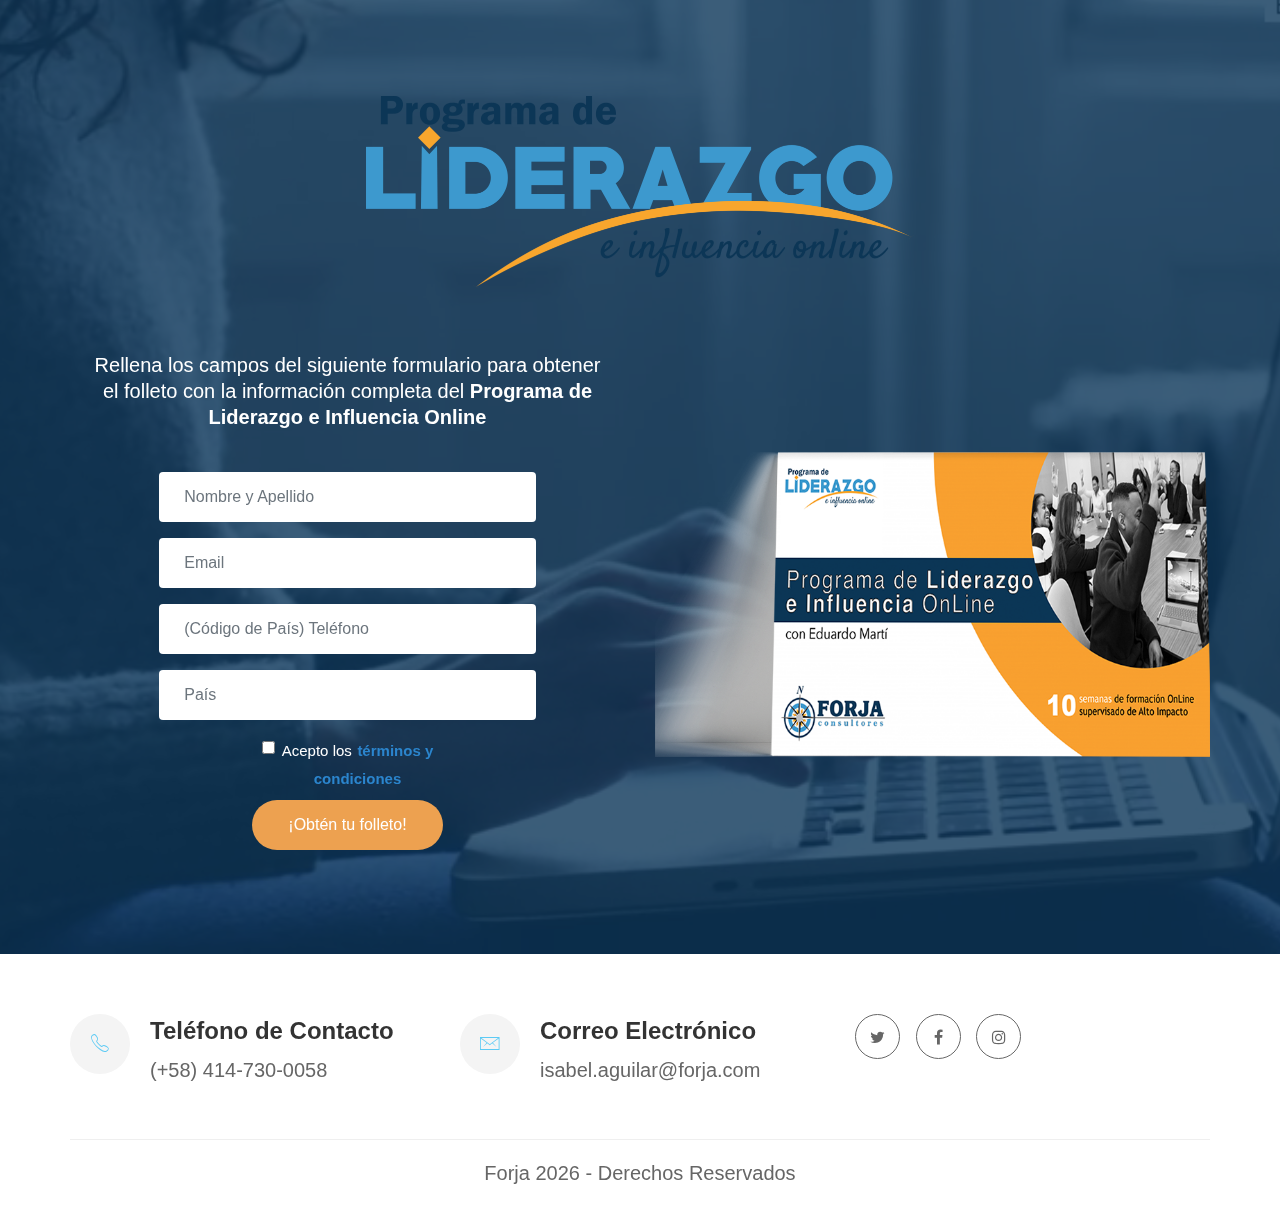
<file: preinscripcion.html>
<!doctype html>
<html lang="en">

<head>
  <!-- Global site tag (gtag.js) - Google Analytics -->
  <script async src="https://www.googletagmanager.com/gtag/js?id=UA-142687806-2"></script>
  <script>
    window.dataLayer = window.dataLayer || [];

    function gtag() {
      dataLayer.push(arguments);
    }
    gtag('js', new Date());
    gtag('config', 'UA-142687806-2');
  </script>
  <!-- Required meta tags -->
  <meta charset="utf-8">
  <meta name="viewport" content="width=device-width, initial-scale=1, shrink-to-fit=no">
  <title>PLIO - Preinscripcion</title>
  <!-- Favicon -->
  <link rel="shortcut icon" href="images/favicon.png" />
  <!-- Google Fonts -->
  <link href="https://fonts.googleapis.com/css?family=Poppins&display=swap" rel="stylesheet">
  <!-- Bootstrap CSS -->
  <link rel="stylesheet" href="css/bootstrap.min.css">
  <!-- owl-carousel -->
  <link rel="stylesheet" href="css/owl-carousel/owl.carousel.css" />
  <!-- Font Awesome -->
  <link rel="stylesheet" href="css/font-awesome.css" />
  <!-- Magnific Popup -->
  <link rel="stylesheet" href="css/magnific-popup/magnific-popup.css" />
  <!-- media element player -->
  <link href="css/mediaelementplayer.min.css" rel="stylesheet" type="text/css" />
  <!-- Animate -->
  <link rel="stylesheet" href="css/animate.css" />
  <!-- Ionicons -->
  <link rel="stylesheet" href="css/ionicons.min.css">
  <!-- Style -->
  <link rel="stylesheet" href="css/style.css">
  <!-- Responsive -->
  <link rel="stylesheet" href="css/responsive.css">
  <!-- custom style -->
  <link rel="stylesheet" href="css/custom.css" />
  <!-- Facebook Pixel Code -->
  <script>
    ! function(f, b, e, v, n, t, s)

    {
      if (f.fbq) return;
      n = f.fbq = function() {
        n.callMethod ?

          n.callMethod.apply(n, arguments) : n.queue.push(arguments)
      };
      if (!f._fbq) f._fbq = n;
      n.push = n;
      n.loaded = !0;
      n.version = '2.0';
      n.queue = [];
      t = b.createElement(e);
      t.async = !0;
      t.src = v;
      s = b.getElementsByTagName(e)[0];
      s.parentNode.insertBefore(t, s)
    }(window, document, 'script',

      'https://connect.facebook.net/en_US/fbevents.js');
    fbq('init', '1129199323927182');
    fbq('track', 'PageView');
  </script>
  <noscript><img height="1" width="1" style="display:none"

		 src="https://www.facebook.com/tr?id=1129199323927182&ev=PageView&noscript=1

		https://www.facebook.com/tr?id=1129199323927182&ev=PageView&noscript=1

		"

		/></noscript>
  <!-- End Facebook Pixel Code -->

</head>

<body data-spy="scroll" data-offset="80">
  <!-- loading -->
  <div id="loading">
    <div id="loading-center">
      <div class="loader">
        <div class="cube">
          <div class="sides">
            <div class="top"></div>
            <div class="right"></div>
            <div class="bottom"></div>
            <div class="left"></div>
            <div class="front"></div>
            <div class="back"></div>
          </div>
        </div>
      </div>
    </div>
  </div>
  <!-- loading End -->
  <!-- Banner -->
  <section class="iq-ptb-80 iq-newsletter iq-bg-over iq-over-blue-90 jarallax" data-jarallax-video="m4v:./video/01.m4v,webm:./video/01.webm,ogv:./video/01.ogv">
    <div class="container">
      <div class="row justify-content-center text-center">
        <div class="col-12 pb-5">
          <div class="col-lg-8 mx-auto mt-3"><img src="images/pliologo.png" alt="" class="img-fluid w-75"></div>
        </div>
        <div class="col-lg-6">
          <div id='crmWebToEntityForm' class="modal-body">
            <META HTTP-EQUIV='content-type' CONTENT='text/html;charset=UTF-8'>
            <p class="iq-font-white iq-tw-3 text-center ">Rellena los campos del siguiente formulario para obtener el folleto con la información completa del <b class="iq-tw-7">Programa de Liderazgo e Influencia Online</b></p>
            <form action='https://crm.zoho.com/crm/WebToLeadForm' name=WebToLeads4118197000000254225 method='POST' onSubmit='javascript:document.charset="UTF-8"; return checkMandatory4118197000000254225()' class="af-form-wrapper form pb-2 text-center" accept-charset='UTF-8'>
              <input type='text' style='display:none;' name='xnQsjsdp' value='398fbf31d89e87f0f57c372f6e321c8c12d1c4bf9f87c329186bb76ccb66d5cf'></input>
              <input type='hidden' name='zc_gad' id='zc_gad' value=''></input>
              <input type='text' style='display:none;' name='xmIwtLD' value='2f0c0d4b464e6f28ad5c37b10ee9fb6a6b4619371a6328c6484296af6a20764c'></input>
              <input type='text' style='display:none;' name='actionType' value='TGVhZHM='></input>
              <input type='text' style='display:none;' name='returnURL' value='https://forja.com/plio/pagina-gracias.html'> </input><br>
              <!-- Do not remove this code. -->
              <div class="form-group mx-auto">
                <label for="first_n" class="sr-only">Nombre y Apellido</label>
                <input type='text' class="form-control" id="first_n" maxlength='40' name='First Name' placeholder="Nombre y Apellido" required/>
              </div>
              <div class="form-group mx-auto">
                <!--<label for="last_n" class="sr-only">Apellido</label>
                <input type='text' class="form-control"  id="last_n"  maxlength='80' name='Last Name' placeholder="Apellido" required/>-->
              </div>
              <div class="form-group mx-auto">
                <label for="" class="sr-only">Email</label>
                <input type='text' class="form-control" id="email" maxlength='100' name='Email' placeholder="Email" required/>
              </div>
              <div class="form-group mx-auto">
                <label for="phone" class="sr-only">(Código de País) Tel&eacute;fono</label>
                <input type='text' class="form-control" id="phone" maxlength='30' name='Phone' list="listatelefonos" placeholder="(Código de País) Tel&eacute;fono" required/>
                <datalist id="listatelefonos">
                  <option value="+58">
                  <option value="+1">
                  <option value="+34">
                  <option value="+52">
                  <option value="+54">
                  <option value="+56">                  
                  <option value="+57">
                  <option value="+506">
                  <option value="+507">
                  <option value="+593">
                  <option value="+598">
                  <option value="+595">
                  <option value="+504">
                  <option value="+503">
                  <option value="+505">
                  <option value="+51">
                </datalist>
              </div>
              <div class="form-group mx-auto">
                <!--<label for="company" class="sr-only">Compa&ntilde;&iacute;a</label>
                <input type='text' class="form-control"  id="company"  maxlength='100' name='Company' placeholder="Compa&ntilde;&iacute;a" required/>-->
              </div>
              <div class="form-group mx-auto">
                <label for="country" class="sr-only">Pa&iacute;s</label>
                <input type='text' class="form-control" id="country" maxlength='100' name='Country' placeholder="Pa&iacute;s" required />
              </div>
              <div class="form-check pb-2 mx-auto w-50 text-center">
                <input class="form-check-input" type="checkbox" value="" id="terminosycondiciones" required>
                <label class="form-check-label" style="color: #FFF" for="terminosycondiciones">
                Acepto los

              </label>
                <a href="terminos-condiciones/index.html" target="_blank" style="font-size: 15px; color: #fff;"><b style="
                color: #2b85cd;            ">términos y condiciones </b></a>
              </div>
              <input id='formsubmit' class="button bt-white iq-ml-25 mx-auto d-block mw-50 text-center" type='submit' value='¡Obtén tu folleto!'>
              <script>
                var mndFileds = new Array('Company', 'Last Name');
                var fldLangVal = new Array('Empresa', 'Apellidos');
                var name = '';
                var email = '';

                function checkMandatory4118197000000254225() {
                  for (i = 0; i < mndFileds.length; i++) {
                    var fieldObj = document.forms['WebToLeads4118197000000254225'][mndFileds[i]];
                    if (fieldObj) {
                      if (((fieldObj.value).replace(/^\s+|\s+$/g, '')).length == 0) {
                        if (fieldObj.type == 'file') {
                          alert('Seleccione un archivo para cargar.');
                          fieldObj.focus();
                          return false;
                        }
                        alert(fldLangVal[i] + ' no puede estar vacío.');
                        fieldObj.focus();
                        return false;
                      } else if (fieldObj.nodeName == 'SELECT') {
                        if (fieldObj.options[fieldObj.selectedIndex].value == '-None-') {
                          alert(fldLangVal[i] + ' no puede ser nulo.');
                          fieldObj.focus();
                          return false;
                        }
                      } else if (fieldObj.type == 'checkbox') {
                        if (fieldObj.checked == false) {
                          alert('Please accept  ' + fldLangVal[i]);
                          fieldObj.focus();
                          return false;
                        }
                      }
                      try {
                        if (fieldObj.name == 'Last Name') {
                          name = fieldObj.value;
                        }
                      } catch (e) {}
                    }
                  }
                  document.getElementById('formsubmit').disabled = true;
                }
              </script>
            </form>
          </div>
          </script>
          </form>
        </div>
        <div class="col-lg-6 justify-content-center align-self-center">
          <img src="./images/plio.png" alt="Folletod" class="img-fluid">
        </div>
      </div>
    </div>
    </div>
  </section>
  <!-- Subscribe Our Newsletter END -->
  <!-- Footer Info -->
  <section class="footer-info iq-pt-60">
    <div class="container">
      <div class="row">
        <div class="col-md-6 col-lg-4 r-mt-30">
          <div class="iq-footer-box text-left">
            <div class="iq-icon">
              <i aria-hidden="true" class="ion-ios-telephone-outline"></i>
            </div>
            <div class="footer-content">
              <h4 class="iq-tw-6 iq-pb-10">Teléfono de Contacto</h4>
              <!--<p>(+1) 929-322-8830

                                    <br>
                                </p>-->
              <p>(+58) 414-730-0058
                <br>
              </p>
            </div>
          </div>
        </div>
        <div class="col-md-6 col-lg-4 r-mt-30">
          <div class="iq-footer-box text-left">
            <div class="iq-icon">
              <i aria-hidden="true" class="ion-ios-email-outline"></i>
            </div>
            <div class="footer-content">
              <h4 class="iq-tw-6 iq-pb-10">Correo Electrónico</h4>
              <p>isabel.aguilar@forja.com

                <br>
              </p>
            </div>
          </div>
        </div>
        <div class="col-md-12 col-lg-3 r-mt-30">
          <ul class="info-share">
            <li><a href="https://twitter.com/EduardoMarti/" target="_blank"><i class="fa fa-twitter"></i></a></li>
            <li><a href="https://www.facebook.com/EduardoMartiF" target="_blank"><i class="fa fa-facebook"></i></a></li>
            <li><a href="https://www.instagram.com/eduardomartif/" target="_blank"><i class="fa fa-instagram"></i></a></li>
          </ul>
        </div>
      </div>
      <div class="row iq-mt-40">
        <div class="col-sm-12 text-center">
          <div class="footer-copyright iq-ptb-20"><span id="copyright">Forja <script>document.getElementById('copyright').appendChild(document.createTextNode(new Date().getFullYear()))</script> - Derechos Reservados</span>
            <a href="javascript:void(0)" class="text-green"></a>
          </div>
        </div>
      </div>
    </div>
  </section>
  <!-- Footer Info END -->
  </footer>
  <!-- Footer END -->

  <div id="back-to-top">

    <a href="https://wa.me/584147300058?text=Hola,%20me%20gustaría%20recibir%20mas%20información%20sobre%20el%20Programa%20de%20Liderazgo%20e%20Influencia%20Online.%20Gracias" style="color:#ffffff;" class="whatsapp" target="_blank"> <i class="fa fa-whatsapp whatsapp-icon"></i></a>
  </div>

  <!-- Optional JavaScript -->
  <!-- jQuery first, then Popper.js, then Bootstrap JS -->
  <script src="js/jquery.min.js"></script>
  <script src="js/popper.min.js"></script>
  <script src="js/bootstrap.min.js"></script>
  <!-- Main js -->
  <script src="js/main.js"></script>
  <!-- Google captcha code Js -->
  <script src='https://www.google.com/recaptcha/api.js'></script>
  <!-- Custom -->
  <script src="js/custom.js"></script>
  <script src="js/mm.js"></script>

  <!-- aweber forms -->
  <script type="text/javascript">
    // Special handling for facebook iOS since it cannot open new windows

    (function() {
      if (navigator.userAgent.indexOf('FBIOS') !== -1 || navigator.userAgent.indexOf('Twitter for iPhone') !== -1) {
        document.getElementById('af-form-1274234020').parentElement.removeAttribute('target');
      }

    })();
  </script>
  <script type="text/javascript">
    (function() {
      var IE = /*@cc_on!@*/ false;
      if (!IE) {
        return;
      }

      if (document.compatMode && document.compatMode == 'BackCompat') {
        if (document.getElementById("af-form-1274234020")) {
          document.getElementById("af-form-1274234020").className = 'af-form af-quirksMode';
        }

        if (document.getElementById("af-body-1274234020")) {
          document.getElementById("af-body-1274234020").className = "af-body inline af-quirksMode";
        }

        if (document.getElementById("af-header-1274234020")) {
          document.getElementById("af-header-1274234020").className = "af-header af-quirksMode";
        }

        if (document.getElementById("af-footer-1274234020")) {
          document.getElementById("af-footer-1274234020").className = "af-footer af-quirksMode";
        }

      }

    })();
  </script>
  <!-- /aweber forms -->
  <!-- Global site tag (gtag.js) - Google Analytics -->
  <script async src="https://www.googletagmanager.com/gtag/js?id=UA-139691283-4"></script>
  <script>
    window.dataLayer = window.dataLayer || [];

    function gtag() {
      dataLayer.push(arguments);
    }
    gtag('js', new Date());
    gtag('config', 'UA-139691283-4');
  </script>
</body>

</html>
</file>
<file: css/style.css>
/*



Template: Sofbox - Responsive Software Landing Page

Author: iqonicthemes.in

Version: 3.0

Design and Developed by: iqonicthemes.in



*/



/*================================================

[  Table of contents  ]

================================================



:: General

:: Back to Top

:: Loader

:: Buttons

:: Page Section Margin Padding

:: Text Weight

:: Text Color 

:: Font Size

:: Background Color

:: BG Effect

:: Background Gradient

:: Section Title

:: Header

:: Banner

:: How it Works

:: Who is Sofbox ?

:: Software Features

:: Great screenshots

:: Special Features

:: More Useful Infomation

:: Sofbox Specialities

:: Counter

:: Loved By Our Customers

:: Affordable Price

:: Meet the Team

:: Compare Services

:: Frequently Asked Questions

:: Latest Blog Post

:: Our clients

:: Subscribe Our Newsletter

:: Get in Touch

:: Footer Info

:: Breadcrumb Inner Page

:: Blog Page

:: Blog - SideBar

:: 404 Error

:: Coming Soon

:: jarallax

:: TERMS OF SERVICE

:: OWL Carousel

:: Testimonial

:: Pricing Table

:: Feature

:: Extra



======================================

[ End table content ]

======================================*/



/*---------------------------------------------------------------------

                               General

-----------------------------------------------------------------------*/

.whatsapp {
  position:fixed;
  width:60px;
  height:60px;
  bottom:40px;
  right:40px;
  background-color:#25d366;
  color:#ffffff;
  border-radius:50px;
  text-align:center;
  font-size:30px;
  z-index:100;
}

.whatsapp-icon {
  margin-top:13px;
}

#columna2 {
    margin-top: 125px;
}

.bg-blue{

    background: #5CCAF4;

}

.bg-transparent-blue{

    background: rgba(10,53,87,0.7);

}



*::-moz-selection {

    background: #5CCAF4;

    color: #fff;

    text-shadow: none;

}



::-moz-selection {

    background: #5CCAF4;

    color: #fff;

    text-shadow: none;

}



::selection {

    background: #5CCAF4;

    color: #fff;

    text-shadow: none;

}



body {

    font-family: 'Lato', sans-serif !important;


    font-weight: normal;

    font-style: normal;

    font-size:20px;

    line-height: 26px;

    color: #666666;

    overflow-x: hidden;

}



a,

.button {

    transition: all 0.5s ease-in-out;

    transition: all 0.5s ease-in-out;

    -moz-transition: all 0.5s ease-in-out;

    -ms-transition: all 0.5s ease-in-out;

    -o-transition: all 0.5s ease-in-out;

    -webkit-transition: all 0.5s ease-in-out;

    color: #333333;

}



a:focus {

    text-decoration: none !important;

}



a:focus,

a:hover {

    color: #5CCAF4;

    text-decoration: none !important;

}



a,

.button,

input {

    outline: medium none !important;

    color: #5CCAF4;

}



h1,

h2,

h3,

h4,

h5,

h6 {

  font-family: 'Lato', sans-serif;


    font-weight: normal;

    color: #333333;

    margin-top: 0px;

    margin-bottom: 0px;

}



h1 a,

h2 a,

h3 a,

h4 a,

h5 a,

h6 a {

    color: inherit;

}



h1 {

    font-size: 30px;

    font-style: normal;

    line-height: 32px;

}



h2 {

    font-size: 28px;

    font-style: normal;

    line-height: 30px;

}



h3 {

    font-size: 36px;

    font-style: normal;

    line-height: 44px;

}



h4 {

    font-size: 24px;

    font-style: normal;

    line-height: 33px;

}



h5 {

    font-size: 20px;

    font-style: normal;

    line-height: 30px;

}



h6 {

    font-size: 18px;

    font-style: normal;

    line-height: 28px;

}



.lead {

    font-size: 16px;

    line-height: 24px;

    margin: 0;

}



ul {

    margin: 0px;

    padding: 0px;

}



li {

    list-style: none;

}



hr {

    margin: 0;

    padding: 0px;

    border-bottom: 1px solid #e0e0e0;

    border-top: 0px;

}



label {

    font-size: 15px;

    font-weight: 400;

    color: #aaaaaa;

}



.label {

    color: #fff !important;

    font-size: 9px !important;

}



.blockquote,

blockquote {

    border-left: 5px solid #5CCAF4;

    font-size: 16px;

}



.no-padding {

    padding: 0px !important;

}



.no-border {

    border: none !important;

}



.container {

    max-width: 1170px;

}



/*---------------------------------------------------------------------

                               Back to Top

-----------------------------------------------------------------------*/

#back-to-top .top {

    z-index: 999;

    position: fixed;

    margin: 0px;

    color: #fff;

    background: #333333;

    position: fixed;

    bottom: 25px;

    right: 25px;

    z-index: 999;

    font-size: 26px;

    width: 50px;

    height: 50px;

    text-align: center;

    line-height: 50px;

    border-radius: 90px;

    -webkit-transition: all .3s ease-in-out;

    -moz-transition: all .3s ease-in-out;

    transition: all .3s ease-in-out;

}



#back-to-top .top:hover {

    background: #5CCAF4;

    color: #fff;

    -webkit-box-shadow: 0px 0px 30px 0px rgba(0, 0, 0, 0.1);

    -moz-box-shadow: 0px 0px 30px 0px rgba(0, 0, 0, 0.1);

    box-shadow: 0px 0px 30px 0px rgba(0, 0, 0, 0.1);

}



/*---------------------------------------------------------------------

                                Loader

-----------------------------------------------------------------------*/

#loading {

    background-color: #eee;

    height: 100%;

    width: 100%;

    position: fixed;

    margin-top: 0px;

    top: 0px;

    left: 0px;

    bottom: 0px;

    overflow: hidden !important;

    right: 0px;

    z-index: 999999;

}



#loading-center {

    width: 100%;

    height: 100%;

    position: relative;

}



.loader {

    width: 3em;

    height: 3em;

    margin: auto;

    left: 0;

    right: 0;

    top: 0;

    bottom: 0;

    position: absolute;

}



@-webkit-keyframes rotate {

    0% {

        -webkit-transform: rotateX(-37.5deg) rotateY(45deg);

        transform: rotateX(-37.5deg) rotateY(45deg);

    }



    50% {

        -webkit-transform: rotateX(-37.5deg) rotateY(405deg);

        transform: rotateX(-37.5deg) rotateY(405deg);

    }



    100% {

        -webkit-transform: rotateX(-37.5deg) rotateY(405deg);

        transform: rotateX(-37.5deg) rotateY(405deg);

    }

}



@keyframes rotate {

    0% {

        -webkit-transform: rotateX(-37.5deg) rotateY(45deg);

        transform: rotateX(-37.5deg) rotateY(45deg);

    }



    50% {

        -webkit-transform: rotateX(-37.5deg) rotateY(405deg);

        transform: rotateX(-37.5deg) rotateY(405deg);

    }



    100% {

        -webkit-transform: rotateX(-37.5deg) rotateY(405deg);

        transform: rotateX(-37.5deg) rotateY(405deg);

    }

}



.cube,

.cube * {

    position: absolute;

    width: 71px;

    height: 71px;

    left: 0;

    right: 0;

    top: 0;

    bottom: 0;

}



.sides {

    -webkit-animation: rotate 3s ease infinite;

    animation: rotate 3s ease infinite;

    -webkit-animation-delay: .8s;

    animation-delay: .8s;

    -webkit-transform-style: preserve-3d;

    transform-style: preserve-3d;

    -webkit-transform: rotateX(-37.5deg) rotateY(45deg);

    transform: rotateX(-37.5deg) rotateY(45deg);

}



.cube .sides * {

    box-sizing: border-box;

    background-color: rgba(74, 196, 243, 0.8);

    border: 5px solid white;

}



.cube .sides .top {

    -webkit-animation: top-animation 3s ease infinite;

    animation: top-animation 3s ease infinite;

    -webkit-animation-delay: 0ms;

    animation-delay: 0ms;

    -webkit-transform: rotateX(90deg) translateZ(90px);

    transform: rotateX(90deg) translateZ(90px);

    -webkit-animation-fill-mode: forwards;

    animation-fill-mode: forwards;

    -webkit-transform-origin: 50% 50%;

    transform-origin: 50% 50%;

}



@-webkit-keyframes top-animation {

    0% {

        opacity: 1;

        -webkit-transform: rotateX(90deg) translateZ(90px);

        transform: rotateX(90deg) translateZ(90px);

    }



    20% {

        opacity: 1;

        -webkit-transform: rotateX(90deg) translateZ(35px);

        transform: rotateX(90deg) translateZ(35px);

    }



    70% {

        opacity: 1;

        -webkit-transform: rotateX(90deg) translateZ(35px);

        transform: rotateX(90deg) translateZ(35px);

    }



    90% {

        opacity: 1;

        -webkit-transform: rotateX(90deg) translateZ(90px);

        transform: rotateX(90deg) translateZ(90px);

    }



    100% {

        opacity: 1;

        -webkit-transform: rotateX(90deg) translateZ(90px);

        transform: rotateX(90deg) translateZ(90px);

    }

}



@keyframes top-animation {

    0% {

        opacity: 1;

        -webkit-transform: rotateX(90deg) translateZ(90px);

        transform: rotateX(90deg) translateZ(90px);

    }



    20% {

        opacity: 1;

        -webkit-transform: rotateX(90deg) translateZ(35px);

        transform: rotateX(90deg) translateZ(35px);

    }



    70% {

        opacity: 1;

        -webkit-transform: rotateX(90deg) translateZ(35px);

        transform: rotateX(90deg) translateZ(35px);

    }



    90% {

        opacity: 1;

        -webkit-transform: rotateX(90deg) translateZ(90px);

        transform: rotateX(90deg) translateZ(90px);

    }



    100% {

        opacity: 1;

        -webkit-transform: rotateX(90deg) translateZ(90px);

        transform: rotateX(90deg) translateZ(90px);

    }

}



.cube .sides .bottom {

    -webkit-animation: bottom-animation 3s ease infinite;

    animation: bottom-animation 3s ease infinite;

    -webkit-animation-delay: 0ms;

    animation-delay: 0ms;

    -webkit-transform: rotateX(-90deg) translateZ(90px);

    transform: rotateX(-90deg) translateZ(90px);

    -webkit-animation-fill-mode: forwards;

    animation-fill-mode: forwards;

    -webkit-transform-origin: 50% 50%;

    transform-origin: 50% 50%;

}



@-webkit-keyframes bottom-animation {

    0% {

        opacity: 1;

        -webkit-transform: rotateX(-90deg) translateZ(90px);

        transform: rotateX(-90deg) translateZ(90px);

    }



    20% {

        opacity: 1;

        -webkit-transform: rotateX(-90deg) translateZ(35px);

        transform: rotateX(-90deg) translateZ(35px);

    }



    70% {

        opacity: 1;

        -webkit-transform: rotateX(-90deg) translateZ(35px);

        transform: rotateX(-90deg) translateZ(35px);

    }



    90% {

        opacity: 1;

        -webkit-transform: rotateX(-90deg) translateZ(90px);

        transform: rotateX(-90deg) translateZ(90px);

    }



    100% {

        opacity: 1;

        -webkit-transform: rotateX(-90deg) translateZ(90px);

        transform: rotateX(-90deg) translateZ(90px);

    }

}



@keyframes bottom-animation {

    0% {

        opacity: 1;

        -webkit-transform: rotateX(-90deg) translateZ(90px);

        transform: rotateX(-90deg) translateZ(90px);

    }



    20% {

        opacity: 1;

        -webkit-transform: rotateX(-90deg) translateZ(35px);

        transform: rotateX(-90deg) translateZ(35px);

    }



    70% {

        opacity: 1;

        -webkit-transform: rotateX(-90deg) translateZ(35px);

        transform: rotateX(-90deg) translateZ(35px);

    }



    90% {

        opacity: 1;

        -webkit-transform: rotateX(-90deg) translateZ(90px);

        transform: rotateX(-90deg) translateZ(90px);

    }



    100% {

        opacity: 1;

        -webkit-transform: rotateX(-90deg) translateZ(90px);

        transform: rotateX(-90deg) translateZ(90px);

    }

}



.cube .sides .front {

    -webkit-animation: front-animation 3s ease infinite;

    animation: front-animation 3s ease infinite;

    -webkit-animation-delay: 100ms;

    animation-delay: 100ms;

    -webkit-transform: rotateY(0deg) translateZ(90px);

    transform: rotateY(0deg) translateZ(90px);

    -webkit-animation-fill-mode: forwards;

    animation-fill-mode: forwards;

    -webkit-transform-origin: 50% 50%;

    transform-origin: 50% 50%;

}



@-webkit-keyframes front-animation {

    0% {

        opacity: 1;

        -webkit-transform: rotateY(0deg) translateZ(90px);

        transform: rotateY(0deg) translateZ(90px);

    }



    20% {

        opacity: 1;

        -webkit-transform: rotateY(0deg) translateZ(35px);

        transform: rotateY(0deg) translateZ(35px);

    }



    70% {

        opacity: 1;

        -webkit-transform: rotateY(0deg) translateZ(35px);

        transform: rotateY(0deg) translateZ(35px);

    }



    90% {

        opacity: 1;

        -webkit-transform: rotateY(0deg) translateZ(90px);

        transform: rotateY(0deg) translateZ(90px);

    }



    100% {

        opacity: 1;

        -webkit-transform: rotateY(0deg) translateZ(90px);

        transform: rotateY(0deg) translateZ(90px);

    }

}



@keyframes front-animation {

    0% {

        opacity: 1;

        -webkit-transform: rotateY(0deg) translateZ(90px);

        transform: rotateY(0deg) translateZ(90px);

    }



    20% {

        opacity: 1;

        -webkit-transform: rotateY(0deg) translateZ(35px);

        transform: rotateY(0deg) translateZ(35px);

    }



    70% {

        opacity: 1;

        -webkit-transform: rotateY(0deg) translateZ(35px);

        transform: rotateY(0deg) translateZ(35px);

    }



    90% {

        opacity: 1;

        -webkit-transform: rotateY(0deg) translateZ(90px);

        transform: rotateY(0deg) translateZ(90px);

    }



    100% {

        opacity: 1;

        -webkit-transform: rotateY(0deg) translateZ(90px);

        transform: rotateY(0deg) translateZ(90px);

    }

}



.cube .sides .back {

    -webkit-animation: back-animation 3s ease infinite;

    animation: back-animation 3s ease infinite;

    -webkit-animation-delay: 100ms;

    animation-delay: 100ms;

    -webkit-transform: rotateY(-180deg) translateZ(90px);

    transform: rotateY(-180deg) translateZ(90px);

    -webkit-animation-fill-mode: forwards;

    animation-fill-mode: forwards;

    -webkit-transform-origin: 50% 50%;

    transform-origin: 50% 50%;

}



@-webkit-keyframes back-animation {

    0% {

        opacity: 1;

        -webkit-transform: rotateY(-180deg) translateZ(90px);

        transform: rotateY(-180deg) translateZ(90px);

    }



    20% {

        opacity: 1;

        -webkit-transform: rotateY(-180deg) translateZ(35px);

        transform: rotateY(-180deg) translateZ(35px);

    }



    70% {

        opacity: 1;

        -webkit-transform: rotateY(-180deg) translateZ(35px);

        transform: rotateY(-180deg) translateZ(35px);

    }



    90% {

        opacity: 1;

        -webkit-transform: rotateY(-180deg) translateZ(90px);

        transform: rotateY(-180deg) translateZ(90px);

    }



    100% {

        opacity: 1;

        -webkit-transform: rotateY(-180deg) translateZ(90px);

        transform: rotateY(-180deg) translateZ(90px);

    }

}



@keyframes back-animation {

    0% {

        opacity: 1;

        -webkit-transform: rotateY(-180deg) translateZ(90px);

        transform: rotateY(-180deg) translateZ(90px);

    }



    20% {

        opacity: 1;

        -webkit-transform: rotateY(-180deg) translateZ(35px);

        transform: rotateY(-180deg) translateZ(35px);

    }



    70% {

        opacity: 1;

        -webkit-transform: rotateY(-180deg) translateZ(35px);

        transform: rotateY(-180deg) translateZ(35px);

    }



    90% {

        opacity: 1;

        -webkit-transform: rotateY(-180deg) translateZ(90px);

        transform: rotateY(-180deg) translateZ(90px);

    }



    100% {

        opacity: 1;

        -webkit-transform: rotateY(-180deg) translateZ(90px);

        transform: rotateY(-180deg) translateZ(90px);

    }

}



.cube .sides .left {

    -webkit-animation: left-animation 3s ease infinite;

    animation: left-animation 3s ease infinite;

    -webkit-animation-delay: 100ms;

    animation-delay: 100ms;

    -webkit-transform: rotateY(-90deg) translateZ(90px);

    transform: rotateY(-90deg) translateZ(90px);

    -webkit-animation-fill-mode: forwards;

    animation-fill-mode: forwards;

    -webkit-transform-origin: 50% 50%;

    transform-origin: 50% 50%;

}



@-webkit-keyframes left-animation {

    0% {

        opacity: 1;

        -webkit-transform: rotateY(-90deg) translateZ(90px);

        transform: rotateY(-90deg) translateZ(90px);

    }



    20% {

        opacity: 1;

        -webkit-transform: rotateY(-90deg) translateZ(35px);

        transform: rotateY(-90deg) translateZ(35px);

    }



    70% {

        opacity: 1;

        -webkit-transform: rotateY(-90deg) translateZ(35px);

        transform: rotateY(-90deg) translateZ(35px);

    }



    90% {

        opacity: 1;

        -webkit-transform: rotateY(-90deg) translateZ(90px);

        transform: rotateY(-90deg) translateZ(90px);

    }



    100% {

        opacity: 1;

        -webkit-transform: rotateY(-90deg) translateZ(90px);

        transform: rotateY(-90deg) translateZ(90px);

    }

}



@keyframes left-animation {

    0% {

        opacity: 1;

        -webkit-transform: rotateY(-90deg) translateZ(90px);

        transform: rotateY(-90deg) translateZ(90px);

    }



    20% {

        opacity: 1;

        -webkit-transform: rotateY(-90deg) translateZ(35px);

        transform: rotateY(-90deg) translateZ(35px);

    }



    70% {

        opacity: 1;

        -webkit-transform: rotateY(-90deg) translateZ(35px);

        transform: rotateY(-90deg) translateZ(35px);

    }



    90% {

        opacity: 1;

        -webkit-transform: rotateY(-90deg) translateZ(90px);

        transform: rotateY(-90deg) translateZ(90px);

    }



    100% {

        opacity: 1;

        -webkit-transform: rotateY(-90deg) translateZ(90px);

        transform: rotateY(-90deg) translateZ(90px);

    }

}



.cube .sides .right {

    -webkit-animation: right-animation 3s ease infinite;

    animation: right-animation 3s ease infinite;

    -webkit-animation-delay: 100ms;

    animation-delay: 100ms;

    -webkit-transform: rotateY(90deg) translateZ(90px);

    transform: rotateY(90deg) translateZ(90px);

    -webkit-animation-fill-mode: forwards;

    animation-fill-mode: forwards;

    -webkit-transform-origin: 50% 50%;

    transform-origin: 50% 50%;

}



@-webkit-keyframes right-animation {

    0% {

        opacity: 1;

        -webkit-transform: rotateY(90deg) translateZ(90px);

        transform: rotateY(90deg) translateZ(90px);

    }



    20% {

        opacity: 1;

        -webkit-transform: rotateY(90deg) translateZ(35px);

        transform: rotateY(90deg) translateZ(35px);

    }



    70% {

        opacity: 1;

        -webkit-transform: rotateY(90deg) translateZ(35px);

        transform: rotateY(90deg) translateZ(35px);

    }



    90% {

        opacity: 1;

        -webkit-transform: rotateY(90deg) translateZ(90px);

        transform: rotateY(90deg) translateZ(90px);

    }



    100% {

        opacity: 1;

        -webkit-transform: rotateY(90deg) translateZ(90px);

        transform: rotateY(90deg) translateZ(90px);

    }

}



@keyframes right-animation {

    0% {

        opacity: 1;

        -webkit-transform: rotateY(90deg) translateZ(90px);

        transform: rotateY(90deg) translateZ(90px);

    }



    20% {

        opacity: 1;

        -webkit-transform: rotateY(90deg) translateZ(35px);

        transform: rotateY(90deg) translateZ(35px);

    }



    70% {

        opacity: 1;

        -webkit-transform: rotateY(90deg) translateZ(35px);

        transform: rotateY(90deg) translateZ(35px);

    }



    90% {

        opacity: 1;

        -webkit-transform: rotateY(90deg) translateZ(90px);

        transform: rotateY(90deg) translateZ(90px);

    }



    100% {

        opacity: 1;

        -webkit-transform: rotateY(90deg) translateZ(90px);

        transform: rotateY(90deg) translateZ(90px);

    }

}



/*----------------------------------------------------------------------

                        Buttons

-----------------------------------------------------------------------*/

.button {

    color: #fff;

    cursor: pointer;

    padding: 12px 36px;

    font-weight: 500;

    font-size: 16px;

    border: none;

    position: relative;

    background: #5CCAF4;

    font-family: 'Lato', sans-serif;


    display: inline-block;

    -webkit-border-radius: 4px;

    -moz-border-radius: 4px;

    border-radius: 4px;

}



.button:hover,

.button:focus {

    color: #ffffff;

    background: #333333;

}



/* Buttons white */

.button.bt-white {

    color: #fff;
    font-family: 'Lato', sans-serif;
    background: #EDA150;
    border-radius: 30px;

}



.button.bt-white:hover,

.button.bt-white:focus {

    color: #ffffff;
    font-family: 'Lato', sans-serif;
    background: #333333;

}



/* Buttons white 2 */

.button.bt-black {

    color: #333;

    background: #fff;

}



.button.bt-black:hover,

.button.bt-black:focus {

    color: #ffffff;

    background: #333;

}



.button.bt-blue {

    color: #fff;

    background: #5CCAF4;

}



.button.bt-blue:hover {

    background-color: #333;

}



.button.bt-orange {

    color: #ffffff;

    background: #FF9700;

    font-size: 1.5rem;

}



.button.bt-orange:hover {

    background-color: #F7A62C;

}



/* Butten blue shadow */

.button-blue-shadow {

    color: #fff;

    cursor: pointer;

    padding: 12px 36px;

    font-weight: 500;

    font-size: 16px;

    border: none;

    position: relative;

    background: #4ac3f3;

    font-family: 'Lato', sans-serif;


    display: inline-block;

    -webkit-border-radius: 4px;

    -moz-border-radius: 4px;

    border-radius: 4px;

    -webkit-box-shadow: 0px 20px 70px -16px rgba(74, 195, 243, 1);

    -moz-box-shadow: 0px 20px 70px -16px rgba(74, 195, 243, 1);

    box-shadow: 0px 20px 70px -16px rgba(74, 195, 243, 1);

}



.button-blue-shadow:hover,

.button-blue-shadow:focus {

    color: #ffffff;

    background: #333333;

}



/* Butten white shadow */

.button-white-shadow {

    color: #4ac3f3;

    cursor: pointer;

    padding: 12px 36px;

    font-weight: 500;

    font-size: 16px;

    border: none;

    position: relative;

    background: #ffffff;

    font-family: 'Lato', sans-serif;


    display: inline-block;

    -webkit-border-radius: 4px;

    -moz-border-radius: 4px;

    border-radius: 4px;

    -webkit-box-shadow: 0px 20px 70px -16px rgba(74, 195, 243, 1);

    -moz-box-shadow: 0px 20px 70px -16px rgba(74, 195, 243, 1);

    box-shadow: 0px 20px 70px -16px rgba(74, 195, 243, 1);

}



.button-white-shadow:hover,

.button-white-shadow:focus {

    color: #ffffff;

    background: #333333;

}



/* Butten Line */

.button-line {

    color: #4ac3f3;

    cursor: pointer;

    padding: 10px 36px;

    font-weight: 500;

    font-size: 16px;

    border: 2px solid #4ac3f3;

    position: relative;

    background: #ffffff;

    font-family: 'Lato', sans-serif;


    display: inline-block;

    -webkit-border-radius: 4px;

    -moz-border-radius: 4px;

    border-radius: 4px;

}



.button-line:hover,

.button-line:focus {

    color: #ffffff;

    background: #4ac3f3;

}



/* Butten Line white*/

.button-line-white {

    color: #fff;

    cursor: pointer;

    padding: 12px 36px;

    font-weight: 500;

    font-size: 16px;

    border: 2px solid #fff;

    position: relative;

    background: transparent;

    font-family: 'Lato', sans-serif;


    display: inline-block;

    -webkit-border-radius: 4px;

    -moz-border-radius: 4px;

    border-radius: 4px;

}



.button-line-white:hover,

.button-line-white:focus {

    color: #333;

    border: 2px solid #333;

}



/* Butten Line shadow */

.button-line-shadow {

    color: #4ac3f3;

    cursor: pointer;

    padding: 10px 36px;

    font-weight: 500;

    font-size: 16px;

    border: 2px solid #4ac3f3;

    position: relative;

    background: none;

    font-family: 'Lato', sans-serif;


    display: inline-block;

    -webkit-border-radius: 4px;

    -moz-border-radius: 4px;

    border-radius: 4px;

    -webkit-box-shadow: 0px 20px 70px -16px rgba(74, 195, 243, 1);

    -moz-box-shadow: 0px 20px 70px -16px rgba(74, 195, 243, 1);

    box-shadow: 0px 20px 70px -16px rgba(74, 195, 243, 1);

}



.button-line-shadow:hover,

.button-line-shadow:focus {

    color: #ffffff;

    background: #4ac3f3;

}



/*---------------------------------------------------------------------

                    Page Section Margin Padding 

---------------------------------------------------------------------*/



/*----------------

Section padding 

----------------*/



.overview-block-ptb {

    padding: 50px 0;

}



.overview-block-pt {

    padding: 100px 0 0;

}



.overview-block-pb {

    padding: 0 0 100px;

}



/*----------------

Padding All 

----------------*/

.iq-pall {

    padding: 0px;

}



.iq-pall-10 {

    padding: 10px;

}



.iq-pall-15 {

    padding: 15px;

}



.iq-pall-20 {

    padding: 20px;

}



.iq-pall-25 {

    padding: 25px;

}



.iq-pall-30 {

    padding: 30px;

}



.iq-pall-40 {

    padding: 40px;

}



.iq-pall-50 {

    padding: 50px;

}



.iq-pall-60 {

    padding: 60px;

}



.iq-pall-70 {

    padding: 70px;

}



.iq-pall-80 {

    padding: 80px;

}



.iq-pall-90 {

    padding: 90px;

}



.iq-pall-100 {

    padding: 100px;

}



/*----------------

Padding Top and Bottom 

----------------*/

.iq-ptb-0 {

    padding: 0;

}



.iq-ptb-10 {

    padding: 10px 0;

}



.iq-ptb-15 {

    padding: 15px 0;

}



.iq-ptb-20 {

    padding: 20px 0;

}



.iq-ptb-25 {

    padding: 25px 0;

}



.iq-ptb-30 {

    padding: 30px 0;

}



.iq-ptb-40 {

    padding: 40px 0;

}



.iq-ptb-50 {

    padding: 50px 0;

}



.iq-ptb-60 {

    padding: 60px 0;

}



.iq-ptb-70 {

    padding: 70px 0;

}



.iq-ptb-80 {

    padding: 80px 0;

}



.iq-ptb-90 {

    padding: 90px 0;

}



.iq-ptb-100 {

    padding: 100px 0;

}



/*----------------

Padding Left and right 

----------------*/

.iq-plr-0 {

    padding: 0;

}



.iq-plr-10 {

    padding: 0 10px;

}



.iq-plr-15 {

    padding: 0 15px;

}



.iq-plr-20 {

    padding: 0 20px;

}



.iq-plr-25 {

    padding: 0 25px;

}



.iq-plr-30 {

    padding: 0 30px;

}



.iq-plr-40 {

    padding: 0 40px;

}



.iq-plr-50 {

    padding: 0 50px;

}



.iq-plr-60 {

    padding: 0 60px;

}



.iq-plr-70 {

    padding: 0 70px;

}



.iq-plr-80 {

    padding: 0 80px;

}



.iq-plr-90 {

    padding: 0 90px;

}



.iq-plr-100 {

    padding: 0 100px;

}



/*----------------

Padding top 

----------------*/

.iq-pt-0 {

    padding-top: 0px;

}



.iq-pt-10 {

    padding-top: 10px;

}



.iq-pt-15 {

    padding-top: 15px;

}



.iq-pt-20 {

    padding-top: 20px;

}



.iq-pt-25 {

    padding-top: 25px;

}



.iq-pt-30 {

    padding-top: 30px;

}



.iq-pt-40 .iq-pt-50 {

    padding-top: 50px;

}



.iq-pt-60 {

    padding-top: 60px;

}



.iq-pt-70 {

    padding-top: 70px;

}



.iq-pt-80 {

    padding-top: 80px;

}



.iq-pt-90 {

    padding-top: 90px;

}



.iq-pt-100 {

    padding-top: 100px;

}



/*----------------

Padding Bottom 

----------------*/

.iq-pb-0 {

    padding-bottom: 0px;

}



.iq-pb-10 {

    padding-bottom: 10px;

}



.iq-pb-15 {

    padding-bottom: 15px;

}



.iq-pb-20 {

    padding-bottom: 20px;

}



.iq-pb-25 {

    padding-bottom: 25px;

}



.iq-pb-30 {

    padding-bottom: 30px;

}



.iq-pb-40 {

    padding-bottom: 40px;

}



.iq-pb-50 {

    padding-bottom: 50px;

}



.iq-pb-60 {

    padding-bottom: 60px;

}



.iq-pb-70 {

    padding-bottom: 70px;

}



.iq-pb-80 {

    padding-bottom: 80px;

}



.iq-pb-90 {

    padding-bottom: 90px;

}



.iq-pb-100 {

    padding-bottom: 100px;

}



/*----------------

Padding Left 

----------------*/

.iq-pl-0 {

    padding-left: 0;

}



.iq-pl-10 {

    padding-left: 10px;

}



.iq-pl-15 {

    padding-left: 15px;

}



.iq-pl-20 {

    padding-left: 20px;

}



.iq-pl-25 {

    padding-left: 25px;

}



.iq-pl-30 {

    padding-left: 30px;

}



.iq-pl-40 {

    padding-left: 40px;

}



.iq-pl-50 {

    padding-left: 50px;

}



.iq-pl-60 {

    padding-left: 60px;

}



.iq-pl-70 {

    padding-left: 70px;

}



.iq-pl-80 {

    padding-left: 80px;

}



.iq-pl-90 {

    padding-left: 90px;

}



.iq-pl-100 {

    padding-left: 100px;

}



/*----------------

Padding Right 

----------------*/

.iq-pr-0 {

    padding-right: 0px;

}



.iq-pr-10 {

    padding-right: 10px;

}



.iq-pr-15 {

    padding-right: 15px;

}



.iq-pr-20 {

    padding-right: 20px;

}



.iq-pr-25 {

    padding-right: 25px;

}



.iq-pr-30 {

    padding-right: 30px;

}



.iq-pr-40 {

    padding-right: 40px;

}



.iq-pr-50 {

    padding-right: 50px;

}



.iq-pr-60 {

    padding-right: 60px;

}



.iq-pr-70 {

    padding-right: 70px;

}



.iq-pr-80 {

    padding-right: 80px;

}



.iq-pr-90 {

    padding-right: 90px;

}



.iq-pr-100 {

    padding-right: 100px;

}



/*----------------

Margin All 

----------------*/

.iq-mall-0 {

    margin: 0;

}



.iq-mall-10 {

    margin: 10px;

}



.iq-mall-15 {

    margin: 15px;

}



.iq-mall-20 {

    margin: 20px;

}



.iq-mall-25 {

    margin: 25px;

}



.iq-mall-30 {

    margin: 30px;

}



.iq-mall-40 {

    margin: 40px;

}



.iq-mall-50 {

    margin: 50px;

}



.iq-mall-60 {

    margin: 60px;

}



.iq-mall-70 {

    margin: 70px;

}



.iq-mall-80 {

    margin: 80px;

}



.iq-mall-90 {

    margin: 90px;

}



.iq-mall-100 {

    margin: 100px;

}



/*----------------

Margin Top and Bottom 

----------------*/

.iq-mtb-0 {

    margin: 0;

}



.iq-mtb-10 {

    margin: 10px 0;

}



.iq-mtb-15 {

    margin: 15px 0;

}



.iq-mtb-20 {

    margin: 20px 0;

}



.iq-mtb-25 {

    margin: 25px 0;

}



.iq-mtb-30 {

    margin: 30px 0;

}



.iq-mtb-40 {

    margin: 40px 0;

}



.iq-mtb-50 {

    margin: 50px 0;

}



.iq-mtb-60 {

    margin: 60px 0;

}



.iq-mtb-70 {

    margin: 70px 0;

}



.iq-mtb-80 {

    margin: 80px 0;

}



.iq-mtb-90 {

    margin: 90px 0;

}



.iq-mtb-100 {

    margin: 100px 0;

}



/*----------------

Margin Left and Right 

----------------*/

.iq-mlr-0 {

    margin: 0;

}



.iq-mlr-10 {

    margin: 0 10px;

}



.iq-mlr-15 {

    margin: 0 15px;

}



.iq-mlr-20 {

    margin: 0 20px;

}



.iq-mlr-25 {

    margin: 0 25px;

}



.iq-mlr-30 {

    margin: 0 30px;

}



.iq-mlr-40 {

    margin: 0 40px;

}



.iq-mlr-50 {

    margin: 0 50px;

}



.iq-mlr-60 {

    margin: 0 60px;

}



.iq-mlr-70 {

    margin: 0 60px;

}



.iq-mlr-80 {

    margin: 0 80px;

}



.iq-mlr-90 {

    margin: 0 80px;

}



.iq-mlr-100 {

    margin: 0 100px;

}



/*----------------

Margin Top 

----------------*/

.iq-mt-0 {

    margin-top: 0px;

}



.iq-mt-5 {

    margin-top: 5px;

}



.iq-mt-10 {

    margin-top: 10px;

}



.iq-mt-15 {

    margin-top: 15px;

}



.iq-mt-20 {

    margin-top: 20px;

}



.iq-mt-25 {

    margin-top: 25px;

}



.iq-mt-30 {

    margin-top: 30px;

}



.iq-mt-40 {

    margin-top: 40px;

}



.iq-mt-50 {

    margin-top: 50px;

}



.iq-mt-60 .iq-mt-70 {

    margin-top: 70px;

}



.iq-mt-80 {

    margin-top: 80px;

}



.iq-mt-90 {

    margin-top: 90px;

}



.iq-mt-100 {

    margin-top: 100px;

}



/*----------------

Margin Bottom 

----------------*/

.iq-mb-0 {

    margin-bottom: 0px;

}



.iq-mb-10 {

    margin-bottom: 10px;

}



.iq-mb-15 {

    margin-bottom: 15px;

}



.iq-mb-20 {

    margin-bottom: 20px;

}



.iq-mb-25 {

    margin-bottom: 25px;

}



.iq-mb-30 {

    margin-bottom: 30px;

}



.iq-mb-40 {

    margin-bottom: 40px;

}



.iq-mb-50 {

    margin-bottom: 50px;

}



.iq-mb-60 {

    margin-bottom: 60px;

}



.iq-mb-70 {

    margin-bottom: 70px;

}



.iq-mb-80 {

    margin-bottom: 80px;

}



.iq-mb-90 {

    margin-bottom: 90px;

}



.iq-mb-100 {

    margin-bottom: 100px;

}



/*----------------

Margin Left 

----------------*/

.iq-ml-0 {

    margin-left: 0px;

}



.iq-ml-10 {

    margin-left: 10px;

}



.iq-ml-15 {

    margin-left: 15px;

}



.iq-ml-20 {

    margin-left: 20px;

}



.iq-ml-25 {

    margin-left: 25px;

}



.iq-ml-30 {

    margin-left: 30px;

}



.iq-ml-40 {

    margin-left: 40px;

}



.iq-ml-50 {

    margin-left: 50px;

}



.iq-ml-60 {

    margin-left: 60px;

}



.iq-ml-70 {

    margin-left: 70px;

}



.iq-ml-80 {

    margin-left: 80px;

}



.iq-ml-90 {

    margin-left: 90px;

}



.iq-ml-100 {

    margin-left: 100px;

}



/*----------------

Margin Right

----------------*/

.iq-mr-0 {

    margin-right: 0px;

}



.iq-mr-10 {

    margin-right: 10px;

}



.iq-mr-15 {

    margin-right: 15px;

}



.iq-mr-20 {

    margin-right: 20px;

}



.iq-mr-25 {

    margin-right: 25px;

}



.iq-mr-30 {

    margin-right: 30px;

}



.iq-mr-40 {

    margin-right: 40px;

}



.iq-mr-50 {

    margin-right: 50px;

}



.iq-mr-60 {

    margin-right: 60px;

}



.iq-mr-70 {

    margin-right: 70px;

}



.iq-mr-80 {

    margin-right: 80px;

}



.iq-mr-90 {

    margin-right: 90px;

}



.iq-mr-100 {

    margin-right: 100px;

}



/*---------------------------------------------------------------------

                            Text Weight 

-----------------------------------------------------------------------*/

.iq-tw-1 {

    font-weight: 100;

}



.iq-tw-2 {

    font-weight: 200;

}



.iq-tw-3 {

    font-weight: 300;

}



.iq-tw-4 {

    font-weight: 400;

}



.iq-tw-5 {

    font-weight: 500;

}



.iq-tw-6 {

    font-weight: 600;

}



.iq-tw-7 {

    font-weight: 700;

}



.iq-tw-8 {

    font-weight: 800;

}



.iq-tw-9 {

    font-weight: 900;

}



/*---------------------------------------------------------------------

                            Text Color 

-----------------------------------------------------------------------*/

.iq-font-blue {

    color: #5CCAF4;

}



.iq-font-white {

    color: #ffffff;

}



.iq-font-black {

    color: #333333;

}



.iq-font-light {

    color: #666666;

}



.iq-font-orange {

    color: #EDA150;

}



/*---------------------------------------------------------------------

                            Font Size 

-----------------------------------------------------------------------*/

.iq-font-15 {

    font-size: 15px;

}



.iq-font-20 {

    font-size: 20px;

}



.iq-font-30 {

    font-size: 30px;

}



/*---------------------------------------------------------------------

                          Background Color 

-----------------------------------------------------------------------*/

.white-bg {

    background: #ffffff;

}



.grey-bg {

    background: #f5f7fb;

}



.blue-bg {

    background: #0A3557;

}



.dark-bg {

    background: #222222;

}



.light-bg {

    background: #f8f7ff;

}



.light-blue-bg {

    background: #bbe5f6;

}



/*---------------------------------------------------------------------

                             BG Effect

-----------------------------------------------------------------------*/

.iq-parallax {

    position: relative;

    background-size: cover !important;

    -webkit-background-size: cover !important;

    -moz-background-size: cover !important;

    -ms-background-size: cover !important;

    background-origin: initial;

    background-position: center center !important;

    background-repeat: no-repeat;

    background: url(../images/header-banner.jpeg);

}



/*---------------------------------------------------------------------

                       Background Gradient 

---------------------------------------------------------------------*/

.iq-bg-over {

    position: relative;

}



/* Background Gradient Blue */

.iq-over-blue-10:before {

    content: "";

    height: 100%;

    left: 0;

    position: absolute;

    top: 0;

    width: 100%;

    z-index: -1;

    background: rgba(74, 196, 243, 0.1);

}



.iq-over-blue-20:before {

    content: "";

    height: 100%;

    left: 0;

    position: absolute;

    top: 0;

    width: 100%;

    z-index: -1;

    background: rgba(74, 196, 243, 0.2);

}



.iq-over-blue-30:before {

    content: "";

    height: 100%;

    left: 0;

    position: absolute;

    top: 0;

    width: 100%;

    z-index: -1;

    background: rgba(74, 196, 243, 0.3);

}



.iq-over-blue-40:before {

    content: "";

    height: 100%;

    left: 0;

    position: absolute;

    top: 0;

    width: 100%;

    z-index: -1;

    background: rgba(74, 196, 243, 0.4);

}



.iq-over-blue-50:before {

    content: "";

    height: 100%;

    left: 0;

    position: absolute;

    top: 0;

    width: 100%;

    z-index: -1;

    background: rgba(74, 196, 243, 0.5);

}



.iq-over-blue-60:before {

    content: "";

    height: 100%;

    left: 0;

    position: absolute;

    top: 0;

    width: 100%;

    z-index: -1;

    background: rgba(74, 196, 243, 0.6);

}



.iq-over-blue-70:before {

    content: "";

    height: 100%;

    left: 0;

    position: absolute;

    top: 0;

    width: 100%;

    z-index: -1;

    background: rgba(74, 196, 243, 0.7);

}



.iq-over-blue-80:before {

    content: "";

    height: 100%;

    left: 0;

    position: absolute;

    top: 0;

    width: 100%;

    z-index: -1;

    background: rgba(74, 196, 243, 1);

}



.iq-over-blue-85:before {

    content: "";

    height: 100%;

    left: 0;

    position: absolute;

    top: 0;

    width: 100%;

    z-index: -1;

    background: rgba(74, 196, 243, 0.85);

}



.iq-over-blue-90:before {

    content: "";

    height: 100%;

    left: 0;

    position: absolute;

    top: 0;

    width: 100%;

    z-index: -1;

    background: rgba(10, 53, 87, 0.8);

}



.iq-over-blue-95:before {

    content: "";

    height: 100%;

    left: 0;

    position: absolute;

    top: 0;

    width: 100%;

    z-index: -1;

    background: rgba(74, 196, 243, 0.95);

}



/* Background Gradient Black */

.iq-over-black-10:before {

    content: "";

    height: 100%;

    left: 0;

    position: absolute;

    top: 0;

    width: 100%;

    z-index: -1;

    background: rgba(0, 0, 0, 0.1);

}



.iq-over-black-20:before {

    content: "";

    height: 100%;

    left: 0;

    position: absolute;

    top: 0;

    width: 100%;

    z-index: -1;

    background: rgba(0, 0, 0, 0.2);

}



.iq-over-black-30:before {

    content: "";

    height: 100%;

    left: 0;

    position: absolute;

    top: 0;

    width: 100%;

    z-index: -1;

    background: rgba(0, 0, 0, 0.3);

}



.iq-over-black-40:before {

    content: "";

    height: 100%;

    left: 0;

    position: absolute;

    top: 0;

    width: 100%;

    z-index: -1;

    background: rgba(0, 0, 0, 0.4);

}



.iq-over-black-50:before {

    content: "";

    height: 100%;

    left: 0;

    position: absolute;

    top: 0;

    width: 100%;

    z-index: -1;

    background: rgba(0, 0, 0, 0.5);

}



.iq-over-black-60:before {

    content: "";

    height: 100%;

    left: 0;

    position: absolute;

    top: 0;

    width: 100%;

    z-index: -1;

    background: rgba(0, 0, 0, 0.6);

}



.iq-over-black-70:before {

    content: "";

    height: 100%;

    left: 0;

    position: absolute;

    top: 0;

    width: 100%;

    z-index: -1;

    background: rgba(0, 0, 0, 0.7);

}



.iq-over-black-80:before {

    content: "";

    height: 100%;

    left: 0;

    position: absolute;

    top: 0;

    width: 100%;

    z-index: -1;

    background: rgba(0, 0, 0, 0.8);

}



.iq-over-black-85:before {

    content: "";

    height: 100%;

    left: 0;

    position: absolute;

    top: 0;

    width: 100%;

    z-index: -1;

    background: rgba(0, 0, 0, 0.85);

}



.iq-over-black-90:before {

    content: "";

    height: 100%;

    left: 0;

    position: absolute;

    top: 0;

    width: 100%;

    z-index: -1;

    background: rgba(0, 0, 0, 0.9);

}



.iq-over-black-95:before {

    content: "";

    height: 100%;

    left: 0;

    position: absolute;

    top: 0;

    width: 100%;

    z-index: -1;

    background: rgba(0, 0, 0, 0.95);

}



[class*='iq-over-']:before {

    z-index: 0;

}



/* Background Gradient Black */

.iq-over-Gradient-top {

    background: rgba(255, 93, 177, 0);

    background: -moz-linear-gradient(top, rgba(255, 93, 177, 0) 0%, rgba(255, 93, 177, 0) 0%, rgba(204, 122, 195, 0) 28%, rgba(74, 196, 243, 0.8) 100%);

    background: -webkit-gradient(left top, left bottom, color-stop(0%, rgba(255, 93, 177, 0)), color-stop(0%, rgba(255, 93, 177, 0)), color-stop(28%, rgba(204, 122, 195, 0)), color-stop(100%, rgba(74, 196, 243, 0.8)));

    background: -webkit-linear-gradient(top, rgba(255, 93, 177, 0) 0%, rgba(255, 93, 177, 0) 0%, rgba(204, 122, 195, 0) 28%, rgba(74, 196, 243, 0.8) 100%);

    background: -o-linear-gradient(top, rgba(255, 93, 177, 0) 0%, rgba(255, 93, 177, 0) 0%, rgba(204, 122, 195, 0) 28%, rgba(74, 196, 243, 0.8) 100%);

    background: -ms-linear-gradient(top, rgba(255, 93, 177, 0) 0%, rgba(255, 93, 177, 0) 0%, rgba(204, 122, 195, 0) 28%, rgba(74, 196, 243, 0.8) 100%);

    background: linear-gradient(to bottom, rgba(255, 93, 177, 0) 0%, rgba(255, 93, 177, 0) 0%, rgba(204, 122, 195, 0) 28%, rgba(74, 196, 243, 0.8) 100%);

    filter: progid:DXImageTransform.Microsoft.gradient(startColorstr='#ff5db1', endColorstr='#5CCAF4', GradientType=0);

}



/*---------------------------------------------------------------------

                           Section Title

-----------------------------------------------------------------------*/

.heading-title {

    margin-bottom: 40px;

    text-align: center;

}



.heading-title .title {

    position: relative;

    padding-bottom: 20px;

    margin-bottom: 25px;

}



.heading-title .title:before {

    content: "";

    position: absolute;

    bottom: 0;

    border-radius: 4px;

    left: 50%;

    margin-left: -40px;

    width: 80px;

    height: 4px;

    background: #0A3557;

}



.heading-title p {

    padding: 0 80px;

    display: block;

    margin-bottom: 50px;

}



/* Section title white */

.heading-title.white .title {

    color: #fff;

}



.heading-title.white .title:before {

    background: #fff;

}



.iq-fadebounce {

    -webkit-animation-name: fadebounce;

    -moz-animation-name: fadebounce;

    -ms-animation-name: fadebounce;

    -o-animation-name: fadebounce;

    animation-name: fadebounce;

    -webkit-animation-duration: 3s;

    -moz-animation-duration: 3s;

    -ms-animation-duration: 3s;

    -o-animation-duration: 3s;

    animation-duration: 3s;

    -webkit-animation-iteration-count: infinite;

    -moz-animation-iteration-count: infinite;

    -ms-animation-iteration-count: infinite;

    -o-animation-iteration-count: infinite;

    animation-iteration-count: infinite;

}



@-moz-keyframes fadebounce {

    0% {

        -moz-transform: translateY(0);

        transform: translateY(0);

        opacity: 1

    }



    50% {

        -moz-transform: translateY(20px);

        transform: translateY(20px);

        opacity: 1

    }



    100% {

        -moz-transform: translateY(0);

        transform: translateY(0);

        opacity: 1

    }

}



@-webkit-keyframes fadebounce {

    0% {

        -webkit-transform: translateY(0);

        transform: translateY(0);

        opacity: 1

    }



    50% {

        -webkit-transform: translateY(20px);

        transform: translateY(20px);

        opacity: 1

    }



    100% {

        -webkit-transform: translateY(0);

        transform: translateY(0);

        opacity: 1

    }

}



@-o-keyframes fadebounce {

    0% {

        -o-transform: translateY(0);

        transform: translateY(0);

        opacity: 1

    }



    50% {

        -o-transform: translateY(20px);

        transform: translateY(20px);

        opacity: 1

    }



    100% {

        -o-transform: translateY(0);

        transform: translateY(0);

        opacity: 1

    }

}



@-ms-keyframes fadebounce {

    0% {

        -ms-transform: translateY(0);

        transform: translateY(0);

        opacity: 1

    }



    50% {

        -ms-transform: translateY(20px);

        transform: translateY(20px);

        opacity: 1

    }



    100% {

        -ms-transform: translateY(0);

        transform: translateY(0);

        opacity: 1

    }

}



@keyframes fadebounce {

    0% {

        transform: translateY(0);

        opacity: 1

    }



    50% {

        transform: translateY(20px);

        opacity: 1

    }



    100% {

        transform: translateY(0);

        opacity: 1

    }

}



/* Section title Style 2 */

.heading-title-2 {

    margin-bottom: 80px;

    text-align: center;

}



.heading-title-2 .title {

    position: relative;

    padding-bottom: 0;

    margin-bottom: 25px;

}



.heading-title-2 i {

    font-size: 60px;

    color: #5CCAF4;

}



/* Heading Title 2 Left */

.heading-title-2.text-left {

    text-align: left;

    margin-bottom: 10px;

}



.heading-title-2.text-left .title {

    position: relative;

    padding-bottom: 20px;

    margin-bottom: 25px;

    padding-top: 10px;

}



.heading-title-2.text-left i {

    font-size: 50px;

    color: #5CCAF4;

}



/*---------------------------------------------------------------------

                            Header

-----------------------------------------------------------------------*/

header {

    position: fixed;

    display: inline-block;

    width: 100%;

    top: 0;

    left: 0;

    z-index: 999;

    padding: 20px 0;

    transition: all 0.5s ease-in-out;

    transition: all 0.5s ease-in-out;

    -moz-transition: all 0.5s ease-in-out;

    -ms-transition: all 0.5s ease-in-out;

    -o-transition: all 0.5s ease-in-out;

    -webkit-transition: all 0.5s ease-in-out;

}



header .container-fluid {

    padding: 0 100px;

}



header .navbar {

    padding: 0;

}



header .navbar .navbar-brand {

    padding: 0;

}



header .navbar .navbar-brand img {

    height: 60px;

    transition: all 0.5s ease-in-out;

    transition: all 0.5s ease-in-out;

    -moz-transition: all 0.5s ease-in-out;

    -ms-transition: all 0.5s ease-in-out;

    -o-transition: all 0.5s ease-in-out;

    -webkit-transition: all 0.5s ease-in-out;

}



header .navbar .navbar-nav {

    margin-top: 0;

    transition: all 0.5s ease-in-out;

    transition: all 0.5s ease-in-out;

    -moz-transition: all 0.5s ease-in-out;

    -ms-transition: all 0.5s ease-in-out;

    -o-transition: all 0.5s ease-in-out;

    -webkit-transition: all 0.5s ease-in-out;

}



header .navbar .navbar-nav>li {

    margin: 0 30px 0 0;

    position: relative;

}



header .navbar .navbar-nav>li:last-child {

    margin-right: 0;

}



header .navbar .navbar-nav .nav-item a {

    color: #ffffff;

    padding: 10px 0;

    font-family: 'Lato', sans-serif;


    font-size: 16px;

}



header .navbar .navbar-nav .nav-item a:hover,

header .navbar .navbar-nav .nav-item a:focus,

header .navbar .navbar-nav .nav-item a.active,

header .navbar .navbar-nav .nav-item a.active:focus,

header .navbar .navbar-nav .nav-item a.active:hover {

    color: #fff;

    background: none;

    box-shadow: none;

}



header .navbar .navbar-nav .nav-item a::before {

    background: #fff;

    bottom: 0;

    content: "";

    height: 2px;

    left: 0;

    position: absolute;

    width: 0;

    transition: all 0.3s ease-out 0s;

}



header .navbar .navbar-nav .nav-item a.active::before,

header .navbar .navbar-nav .nav-item:hover>a::before,

header .navbar .navbar-nav .nav-item>a:hover::before {

    width: 100%;

}



header .button,

header .button-line {

    margin-top: 0;

    margin-left: 40px;

}



/* Header sticky */

header.menu-sticky {

    padding: 10px 0;

    -webkit-box-shadow: 0px 0px 30px 0px rgba(0, 0, 0, 0.1);

    -moz-box-shadow: 0px 0px 30px 0px rgba(0, 0, 0, 0.1);

    box-shadow: 0px 0px 30px 0px rgba(0, 0, 0, 0.1);

    background: rgba(74, 196, 243, 0.9);

}



header.menu-sticky .navbar .navbar-brand img {

    height: 50px;

}





/* Header Fancy */

header.header-fancy .button {

    margin-left: 30px;

    padding: 11px 20px 11px;

    font-size: 28px;

}



header.header-fancy .navbar .navbar-nav {

    background: #fff;

    border-radius: 4px;

}



header.header-fancy .navbar .navbar-nav .nav-item a {

    color: #333;

    padding: 12px 20px;

    font-weight: 500;

}



header.header-fancy .navbar .navbar-nav>li {

    margin: 0;

}



header.header-fancy .navbar .navbar-nav .nav-item a::before {

    display: none;

}



header.header-fancy .navbar .navbar-nav .nav-item a:hover,

header.header-fancy .navbar .navbar-nav .nav-item a:focus,

header.header-fancy .navbar .navbar-nav .nav-item a.active,

header.header-fancy .navbar .navbar-nav .nav-item a.active:focus,

header.header-fancy .navbar .navbar-nav .nav-item a.active:hover {

    color: #5CCAF4;

    background: none;

    box-shadow: none;

}



/* Header With Top Bar */

header.header-one {

    position: fixed;

    background-color: #fff;

    display: inline-block;

    width: 100%;

    top: 0;

    left: 0;

    z-index: 999;

    padding: 0;

    transition: all 0.5s ease-in-out;

    transition: all 0.5s ease-in-out;

    -moz-transition: all 0.5s ease-in-out;

    -ms-transition: all 0.5s ease-in-out;

    -o-transition: all 0.5s ease-in-out;

    -webkit-transition: all 0.5s ease-in-out;

}



header.header-one .navbar .navbar-nav .nav-item a {

    color: #333;

    padding: 12px 20px;

    font-weight: 500;

}



header.header-one .navbar .navbar-nav>li {

    margin: 0;

}



header.header-one .navbar .navbar-nav .nav-item a::before {

    display: none;

}



header.header-one .navbar .navbar-nav .nav-item a:hover,

header.header-one .navbar .navbar-nav .nav-item a.active,

header.header-one .navbar .navbar-nav .nav-item a.active:focus,

header.header-one .navbar .navbar-nav .nav-item a.active:hover {

    color: #5CCAF4;

    background: none;

    box-shadow: none;

}



header.header-one .header-top-bar ul li {

    display: inline-block;

    margin: 0px 8px;

}



header.header-one .header-top-bar ul li a {

    color: #fff;

    font-size: 14px

}



header.header-one .header-top-bar ul li a:hover {

    color: #5CCAF4;

    font-size: 14px;

}



header.header-one .navbar {

    padding: 10px 0;

}



.header-one.menu-sticky {

    background-color: #ffffff;

}





/* Header White */

header.header-white {

    background: #fff;

}



header.header-white .navbar .navbar-nav .nav-item a::before {

    background: #5CCAF4;

}



header.header-white .navbar .navbar-nav .nav-item a {

    color: #333;

}



header.header-white .navbar .navbar-nav .nav-item a:hover,

header.header-white .navbar .navbar-nav .nav-item a:focus,

header.header-white .navbar .navbar-nav .nav-item a.active,

header.header-white .navbar .navbar-nav .nav-item a.active:focus,

header.header-white .navbar .navbar-nav .nav-item a.active:hover {

    color: #5CCAF4;

    background: none;

    box-shadow: none;

}



/* Header Dark */

header.dark .navbar .navbar-nav .nav-item a::before {

    background: #5CCAF4;

}



header.dark .navbar .navbar-nav .nav-item a {

    color: #333;

}



header.dark .navbar .navbar-nav .nav-item a:hover,

header.dark .navbar .navbar-nav .nav-item a:focus,

header.dark .navbar .navbar-nav .nav-item a.active,

header.dark .navbar .navbar-nav .nav-item a.active:focus,

header.dark .navbar .navbar-nav .nav-item a.active:hover {

    color: #5CCAF4;

    background: none;

    box-shadow: none;

}



/* Header sticky */

header.dark.menu-sticky {

    padding: 10px 0;

    -webkit-box-shadow: 0px 0px 30px 0px rgba(0, 0, 0, 0.1);

    -moz-box-shadow: 0px 0px 30px 0px rgba(0, 0, 0, 0.1);

    box-shadow: 0px 0px 30px 0px rgba(0, 0, 0, 0.1);

    background: #fff;

}



/*---------------------------------------------------------------------

                            Banner

-----------------------------------------------------------------------*/

.iq-banner {

    position: relative;

    overflow: hidden;

}



.iq-banner .container-fluid {

    padding: 0 90px;

}



.iq-banner:after {

    content: "";

    bottom: -5px;

    left: 0;

    width: 100%;

    height: 84px;

    background: url('../images/banner/02.png') no-repeat 0 0;

    background-size: cover;

    display: inline-block;

    position: absolute;

}



.iq-banner .banner-text {

    z-index: 9;

    position: relative;

    margin-top: 13%;

}



.iq-banner .banner-text h1 {

    font-size: 64px;

    line-height: normal;

}



.iq-banner .banner-img {

    width: 110%;

}



.iq-banner .iq-video {

    background: #fff;

    display: inline-block;

    width: 60px;

    height: 60px;

    text-align: center;

    font-size: 29px;

    color: #5CCAF4;

    float: left;

    border-radius: 100%;

    line-height: 2.1;

    z-index: 9;

    position: relative;

}



.iq-banner .iq-video i {

    margin-left: 5px;

}



.iq-banner .waves-box {

    position: relative;

}



.iq-banner .iq-waves {

    position: absolute;

    width: 14rem;

    height: 14rem;

    left: -90px;

    top: -90px;

    z-index: 2;

    float: right;

}



.iq-banner .iq-waves .waves {

    position: absolute;

    width: 384px;

    width: 15rem;

    height: 384px;

    height: 15rem;

    background: rgba(255, 255, 255, 0.2);

    opacity: 0;

    -ms-filter: "progid:DXImageTransform.Microsoft.Alpha(Opacity=0)";

    border-radius: 320px;

    background-clip: padding-box;

    -webkit-animation: waves 3s ease-in-out infinite;

    animation: waves 3s ease-in-out infinite;

}



.iq-banner .iq-waves .wave-1 {

    -webkit-animation-delay: 0s;

    animation-delay: 0s;

}



.iq-banner .iq-waves .wave-2 {

    -webkit-animation-delay: 1s;

    animation-delay: 1s;

}



.iq-banner .iq-waves .wave-3 {

    -webkit-animation-delay: 2s;

    animation-delay: 2s;

}



@-webkit-keyframes waves {

    0% {

        -webkit-transform: scale(0.2, 0.2);

        transform: scale(0.2, 0.2);

        opacity: 0;

        -ms-filter: "progid:DXImageTransform.Microsoft.Alpha(Opacity=0)";

    }



    50% {

        opacity: 0.9;

        -ms-filter: "progid:DXImageTransform.Microsoft.Alpha(Opacity=90)";

    }



    100% {

        -webkit-transform: scale(0.9, 0.9);

        transform: scale(0.9, 0.9);

        opacity: 0;

        -ms-filter: "progid:DXImageTransform.Microsoft.Alpha(Opacity=0)";

    }

}



@keyframes waves {

    0% {

        -webkit-transform: scale(0.2, 0.2);

        transform: scale(0.2, 0.2);

        opacity: 0;

        -ms-filter: "progid:DXImageTransform.Microsoft.Alpha(Opacity=0)";

    }



    50% {

        opacity: 0.9;

        -ms-filter: "progid:DXImageTransform.Microsoft.Alpha(Opacity=90)";

    }



    100% {

        -webkit-transform: scale(0.9, 0.9);

        transform: scale(0.9, 0.9);

        opacity: 0;

        -ms-filter: "progid:DXImageTransform.Microsoft.Alpha(Opacity=0)";

    }

}



.iq-banner .banner-objects {

    position: absolute;

    left: 0;

    top: 0;

    display: inline-block;

    width: 100%;

    height: 100%;

}



.iq-banner .banner-objects .banner-objects-01 {

    position: absolute;

    left: -8%;

    bottom: -20%;

    opacity: 0.1;

}



.iq-banner .banner-objects .banner-objects-02 {

    position: absolute;

    bottom: 50%;

    margin-bottom: -125px;

    left: -13%;

    border: 15px solid rgba(255, 255, 255, 0.1);

    border-radius: 900px;

    height: 250px;

    width: 250px;

}



.iq-banner .banner-objects .banner-objects-03 {

    position: absolute;

    top: 0%;

    right: -15%;

    border: 30px solid rgba(255, 255, 255, 0.1);

    border-radius: 900px;

    height: 400px;

    width: 400px;

}



/* Banner Wave One */

.iq-banner.wave-one:after {

    content: "";

    bottom: -2px;

    left: 0;

    width: 100%;

    height: 330px;

    background: url('../images/banner/14.png') no-repeat 0 0;

    background-size: cover;

    display: inline-block;

    position: absolute;

}



.iq-banner.wave-one .banner-text {

    margin-top: 7%;

    padding-bottom: 13%;

}



/* Banner 2 */

.iq-banner-02 {

    position: relative;

}



.iq-banner-02:after {

    content: "";

    bottom: -2px;

    left: 0;

    width: 100%;

    height: 78px;

    background: url('../images/banner/04.png') no-repeat 0 0;

    background-size: cover;

    display: inline-block;

    position: absolute;

}



.iq-banner-02 .banner-text {

    z-index: 9;

    position: relative;

    margin-top: 13%;

}



.iq-banner-02 .banner-text h1 {

    font-size: 64px;

    line-height: normal;

}



.iq-banner-02 .banner-img {

    margin-bottom: -80px;

}



.iq-banner-02 .banner-video {

    margin-bottom: -50px;

    width: 680px;

    height: 383px;

    -webkit-box-shadow: 0px 5px 50px 1px rgba(102, 102, 102, 0.25);

    -moz-box-shadow: 0px 5px 50px 1px rgba(102, 102, 102, 0.25);

    box-shadow: 0px 5px 50px 1px rgba(102, 102, 102, 0.25);

}



.iq-banner-02 .banner-objects {

    position: absolute;

    left: 0;

    top: 0;

    display: inline-block;

    width: 100%;

    height: 100%;

    overflow: hidden;

}



.iq-banner-02 .banner-objects .banner-objects-01 {

    position: absolute;

    right: -0%;

    bottom: 20%;

    opacity: 0.2;

}



.iq-banner-02 .banner-objects .banner-objects-02 {

    position: absolute;

    bottom: 50%;

    margin-bottom: -280px;

    left: -20%;

    border: 30px solid rgba(255, 255, 255, 0.2);

    border-radius: 900px;

    height: 400px;

    width: 400px;

}



.iq-banner-02 .banner-objects .banner-objects-03 {

    position: absolute;

    top: 50%;

    right: 25%;

    border: 20px solid rgba(255, 255, 255, 0.2);

    border-radius: 900px;

    height: 300px;

    width: 300px;

}



.iq-banner-02 .banner-objects .banner-objects-04 {

    position: absolute;

    top: 20%;

    left: 10%;

    opacity: 0.2;

}



.iq-banner-02.no-before:after {

    display: none;

}



/* Banner style 01 */

.iq-banner-02.style-1:after {

    display: none;

}



.iq-banner-02.style-1 .banner-img {

    margin-bottom: 0;

}



.iq-banner-02.style-1 .banner-objects .banner-objects-01 {

    bottom: 40%;

    opacity: 0.6;

}



.iq-banner-02.style-1 .banner-objects .banner-objects-02 {

    border: 30px solid rgba(74, 195, 243, 0.9);

}



.iq-banner-02.style-1 .banner-objects .banner-objects-03 {

    border: 20px solid rgba(255, 255, 255, 0.3);

}



.iq-banner-02.style-1 .banner-objects .banner-objects-04 {

    top: 20%;

    opacity: 0.6;

}



/* Banner style 02 */

.iq-banner-02.style-2:after {

    display: none;

}



.iq-banner-02.style-2 .banner-img {

    margin-bottom: 0;

}

}



/* Banner 3 */

.iq-banner-03 {

    position: relative;

    overflow: hidden;

}

/* Iconos de la seccion de caracteristicas*/
.icono{
    margin-bottom: 20px;
}
.imagen-eduardo{
    max-width: 75%;
}

.iq-banner-03:after {

    content: "";

    bottom: 10;

    left: 10;

    width: 100%;

    height: 280px;

    background: url('../images/banner/06.png') no-repeat 0 0;

    background-size: cover;

    display: inline-block;

    position: absolute;

}



.iq-banner-03 .banner-text {

    z-index: 9;

    position: relative;

    padding: 0 0 20vh 0;

}



.iq-banner-03 .banner-text h1 {

    font-size: 55px;

    line-height: normal;

}



.iq-banner-03 .banner-img {

    width: 110%;

}



.iq-banner-03 .iq-banner-video {

    position: relative;

}



.iq-banner-03 .iq-video {

    background: #fff;

    display: inline-block;

    width: 60px;

    height: 60px;

    text-align: center;

    font-size: 29px;

    color: #5CCAF4;

    float: left;

    border-radius: 100%;

    line-height: 2.1;

    z-index: 9;

    position: relative;

}



.iq-banner-03 .iq-video i {

    margin-left: 5px;

}



.iq-banner-03 .waves-box {

    position: absolute;

    top: 28%;

    left: 39%;

}



.iq-banner-03 .iq-waves {

    position: absolute;

    width: 14rem;

    height: 14rem;

    left: -90px;

    top: -90px;

    z-index: 2;

    float: right;

}



.iq-banner-03 .iq-waves .waves {

    position: absolute;

    width: 384px;

    width: 15rem;

    height: 384px;

    height: 15rem;

    background: rgba(255, 255, 255, 0.2);

    opacity: 0;

    -ms-filter: "progid:DXImageTransform.Microsoft.Alpha(Opacity=0)";

    border-radius: 320px;

    background-clip: padding-box;

    -webkit-animation: waves 3s ease-in-out infinite;

    animation: waves 3s ease-in-out infinite;

}



.iq-banner-03 .iq-waves .wave-1 {

    -webkit-animation-delay: 0s;

    animation-delay: 0s;

}



.iq-banner-03 .iq-waves .wave-2 {

    -webkit-animation-delay: 1s;

    animation-delay: 1s;

}



.iq-banner-03 .iq-waves .wave-3 {

    -webkit-animation-delay: 2s;

    animation-delay: 2s;

}



.iq-banner-03 .banner-objects {

    position: absolute;

    left: 0;

    top: 0;

    display: inline-block;

    width: 100%;

    height: 100%;

}



.iq-banner-03 .banner-objects .banner-objects-01 {

    position: absolute;

    left: 14%;

    opacity: 0.4;

}



.iq-banner-03 .banner-objects .banner-objects-02 {

    position: absolute;

    margin-bottom: -125px;

    left: -5%;

    border: 15px solid rgba(255, 255, 255, 0.1);

    border-radius: 900px;

    height: 250px;

    width: 250px;

}



.iq-banner-03 .banner-objects .banner-objects-03 {

    position: absolute;

    top: 19%;

    right: 36%;

    border: 20px solid rgba(255, 255, 255, 0.1);

    border-radius: 900px;

    height: 250px;

    width: 250px;

}



.iq-banner-03 .banner-objects .banner-objects-04 {

    position: absolute;

    top: 25%;

    right: -3%;

    opacity: 0.4;

}



/* Banner 4 */

.iq-banner-04 {

    position: relative;

    overflow: hidden;

}



.iq-banner-04 .container-fluid {

    padding: 0 90px;

}



.iq-banner-04:after {

    content: "";

    bottom: -2px;

    left: 0;

    width: 100%;

    height: 78px;

    background: url('../images/banner/02.png') no-repeat 0 0;

    background-size: cover;

    display: inline-block;

    position: absolute;

    z-index: 99;

}



.iq-banner-04 .banner-text {

    z-index: 9;

    position: relative;

    margin-top: 2%;

}



.iq-banner-04 .banner-text h1 {

    font-size: 64px;

    line-height: normal;

}



.iq-banner-04 .banner-img {

    width: 100%;

}



.iq-banner-04 .iq-video {

    background: #fff;

    display: inline-block;

    width: 60px;

    height: 60px;

    text-align: center;

    font-size: 29px;

    color: #5CCAF4;

    float: left;

    border-radius: 100%;

    line-height: 2.1;

    z-index: 9;

    position: relative;

}



.iq-banner-04 .iq-video i {

    margin-left: 5px;

}



.iq-banner-04 .waves-box {

    position: relative;

}



.iq-banner-04 .iq-waves {

    position: absolute;

    width: 14rem;

    height: 14rem;

    left: -90px;

    top: -90px;

    z-index: 2;

    float: right;

}



.iq-banner-04 .iq-waves .waves {

    position: absolute;

    width: 384px;

    width: 15rem;

    height: 384px;

    height: 15rem;

    background: rgba(255, 255, 255, 0.2);

    opacity: 0;

    -ms-filter: "progid:DXImageTransform.Microsoft.Alpha(Opacity=0)";

    border-radius: 320px;

    background-clip: padding-box;

    -webkit-animation: waves 3s ease-in-out infinite;

    animation: waves 3s ease-in-out infinite;

}



.iq-banner-04 .iq-waves .wave-1 {

    -webkit-animation-delay: 0s;

    animation-delay: 0s;

}



.iq-banner-04 .iq-waves .wave-2 {

    -webkit-animation-delay: 1s;

    animation-delay: 1s;

}



.iq-banner-04 .iq-waves .wave-3 {

    -webkit-animation-delay: 2s;

    animation-delay: 2s;

}



.iq-banner-04 .banner-objects {

    position: absolute;

    left: 0;

    top: 0;

    display: inline-block;

    width: 100%;

    height: 100%;

}



.iq-banner-04 .banner-objects .banner-objects-01 {

    position: absolute;

    left: -8%;

    bottom: -20%;

    opacity: 0.1;

}



.iq-banner-04 .banner-objects .banner-objects-02 {

    position: absolute;

    bottom: 50%;

    margin-bottom: -125px;

    left: -13%;

    border: 15px solid rgba(255, 255, 255, 0.1);

    border-radius: 900px;

    height: 250px;

    width: 250px;

}



.iq-banner-04 .banner-objects .banner-objects-03 {

    position: absolute;

    top: 0%;

    right: -15%;

    border: 30px solid rgba(255, 255, 255, 0.1);

    border-radius: 900px;

    height: 400px;

    width: 400px;

}



/* Banner 5 */

.iq-banner-05 {

    position: relative;

    overflow: hidden;

}



.iq-banner-05 .container-fluid {

    padding: 0 90px;

}



.iq-banner-05 .banner-text {

    z-index: 9;

    position: relative;

    margin-top: 5%;

}



.iq-banner-05 .banner-text h1 {

    font-size: 64px;

    line-height: normal;

}



.iq-banner-05 .banner-objects {

    position: absolute;

    left: 0;

    top: 0;

    display: inline-block;

    width: 100%;

    height: 100%;

    overflow: hidden;

}



.iq-banner-05 .banner-objects .banner-objects-01 {

    position: absolute;

    right: -0%;

    bottom: 20%;

    opacity: 0.2;

}



.iq-banner-05 .banner-objects .banner-objects-02 {

    position: absolute;

    bottom: 50%;

    margin-bottom: -280px;

    left: -20%;

    border: 30px solid rgba(255, 255, 255, 0.2);

    border-radius: 900px;

    height: 400px;

    width: 400px;

}



.iq-banner-05 .banner-objects .banner-objects-03 {

    position: absolute;

    top: 50%;

    right: 25%;

    border: 20px solid rgba(255, 255, 255, 0.2);

    border-radius: 900px;

    height: 300px;

    width: 300px;

}



.iq-banner-05 .banner-objects .banner-objects-04 {

    position: absolute;

    top: 20%;

    left: 10%;

    opacity: 0.2;

}



.iq-banner-05 img {

    width: 70%;

}



/* Banner 6 */

.iq-banner-06 {

    position: relative;

    overflow: hidden;

}



.iq-banner-06 .banner-text {

    z-index: 9;

    position: relative;

    margin-top: 15%;

    margin-bottom: 30px;

}



.iq-banner-06 .banner-objects {

    position: absolute;

    left: 0;

    top: 0;

    display: inline-block;

    width: 100%;

    height: 100%;

    overflow: hidden;

}



.iq-banner-06 .banner-objects .banner-objects-01 {

    position: absolute;

    right: -0%;

    bottom: 20%;

    opacity: 0.2;

}



.iq-banner-06 .banner-objects .banner-objects-02 {

    position: absolute;

    bottom: 50%;

    margin-bottom: -280px;

    left: -20%;

    border: 30px solid rgba(255, 255, 255, 0.2);

    border-radius: 900px;

    height: 400px;

    width: 400px;

}



.iq-banner-06 .banner-objects .banner-objects-03 {

    position: absolute;

    top: 19%;

    right: 25%;

    border: 20px solid rgba(255, 255, 255, 0.2);

    border-radius: 900px;

    height: 300px;

    width: 300px;

}



/* Banner 7 */

.iq-banner-07 {

    position: relative;

    overflow: hidden;

}



.iq-banner-07 .banner-text {

    z-index: 9;

    position: relative;

    margin-top: 20%;

    margin-bottom: 13%;

}



.iq-banner-07 .banner-img {

    width: 100%;

}



.iq-banner-07 .iq-video {

    background: #5CCAF4;

    display: inline-block;

    width: 60px;

    height: 60px;

    text-align: center;

    font-size: 29px;

    color: #fff;

    float: left;

    border-radius: 100%;

    line-height: 2.1;

    z-index: 9;

    position: relative;

}



.iq-banner-07 .iq-video i {

    margin-left: 5px;

}



.iq-banner-07 .waves-box {

    position: relative;

}



.iq-banner-07 .iq-waves {

    position: absolute;

    width: 14rem;

    height: 14rem;

    left: -90px;

    top: -90px;

    z-index: 2;

    float: right;

}



.iq-banner-07 .iq-waves .waves {

    position: absolute;

    width: 384px;

    width: 15rem;

    height: 384px;

    height: 15rem;

    background: rgba(74, 196, 243, 0.2);

    opacity: 0;

    -ms-filter: "progid:DXImageTransform.Microsoft.Alpha(Opacity=0)";

    border-radius: 320px;

    background-clip: padding-box;

    -webkit-animation: waves 3s ease-in-out infinite;

    animation: waves 3s ease-in-out infinite;

}



.iq-banner-07 .iq-waves .wave-1 {

    -webkit-animation-delay: 0s;

    animation-delay: 0s;

}



.iq-banner-07 .iq-waves .wave-2 {

    -webkit-animation-delay: 1s;

    animation-delay: 1s;

}



.iq-banner-07 .iq-waves .wave-3 {

    -webkit-animation-delay: 2s;

    animation-delay: 2s;

}



/* Banner 8 */

.iq-banner-08 {

    position: relative;

    overflow: hidden;

}



.iq-banner-08 .banner-text {

    z-index: 9;

    position: relative;

    margin-top: 14%;

    margin-bottom: 10%;

}



.iq-banner-08 .banner-text h1 {

    font-size: 52px;

    line-height: 70px;

}



.iq-banner-08 .banner-img {

    width: 110%;

}



.iq-banner-08 .iq-video {

    background: #fff;

    display: inline-block;

    width: 60px;

    height: 60px;

    text-align: center;

    font-size: 29px;

    color: #5CCAF4;

    float: left;

    border-radius: 100%;

    line-height: 2.1;

    z-index: 9;

    position: relative;

}



.iq-banner-08 .iq-video i {

    margin-left: 5px;

}



.iq-banner-08 .waves-box {

    position: relative;

}



.iq-banner-08 .iq-waves {

    position: absolute;

    width: 14rem;

    height: 14rem;

    left: -90px;

    top: -90px;

    z-index: 2;

    float: right;

}



.iq-banner-08 .iq-waves .waves {

    position: absolute;

    width: 384px;

    width: 15rem;

    height: 384px;

    height: 15rem;

    background: rgba(255, 255, 255, 0.2);

    opacity: 0;

    -ms-filter: "progid:DXImageTransform.Microsoft.Alpha(Opacity=0)";

    border-radius: 320px;

    background-clip: padding-box;

    -webkit-animation: waves 3s ease-in-out infinite;

    animation: waves 3s ease-in-out infinite;

}



.iq-banner-08 .iq-waves .wave-1 {

    -webkit-animation-delay: 0s;

    animation-delay: 0s;

}



.iq-banner-08 .iq-waves .wave-2 {

    -webkit-animation-delay: 1s;

    animation-delay: 1s;

}



.iq-banner-08 .iq-waves .wave-3 {

    -webkit-animation-delay: 2s;

    animation-delay: 2s;

}



.animations {

    display: table;

    background: #FFFFFF;

    width: 100%;

    text-align: center;

}



.animations .animations-container {

    position: absolute;

    width: 100%;

    height: 100%;

    top: 0;

    left: 50%;

    -webkit-transform: translateX(-50%);

    transform: translateX(-50%);

}



.ani {

    position: absolute;

}



.ani.ani-1 {

    left: 30px;

    top: 120px;

    -webkit-transform: scale(0.8);

    transform: scale(0.8);

}



.ani.ani-2 {

    right: 25%;

    top: 140px;

    -webkit-transform: scale(0.6);

    transform: scale(0.6);

}



.ani.ani-3 {

    right: 100px;

    bottom: 100px;

    -webkit-transform: translate(50%, 50%) scale(0.8);

    transform: translate(50%, 50%) scale(0.8);

}



.ani.ani-4 {

    bottom: 98px;

    left: 15%;

}



.ani.ani-5 {

    left: 30px;

    top: 70%;

    -webkit-transform: translateY(-50%);

    transform: translateY(-50%);

}



.ani.ani-6 {

    height: 320px;

    width: 320px;

    right: 0;

    top: 0;

}



.ani-cube {

    -webkit-perspective: 20000px;

    perspective: 20000px;

    height: 100px;

    width: 100px;

    -webkit-transform-style: preserve-3d;

    transform-style: preserve-3d;

    -webkit-transform: rotateX(-30deg) rotateY(40deg) rotateZ(360deg);

    transform: rotateX(-30deg) rotateY(40deg) rotateZ(360deg);

    -webkit-animation: ani-cube-1 20s linear infinite;

    animation: ani-cube-1 20s linear infinite;

}



.ani-cube .cube-face {

    position: absolute;

    left: 0px;

    top: 0px;

    width: 100px;

    height: 100px;

}



.ani-cube .cube-face.face_front {

    background-color: #5CCAF4;

    -webkit-transform: translate3d(0px, 0px, 50px);

    transform: translate3d(0px, 0px, 50px);

    z-index: 10;

}



.ani-cube .cube-face.face_right {

    background-color: #52b8e0;

    -webkit-transform: rotateX(0deg) rotateY(90deg) rotateZ(0deg) translate3d(0px, 0px, 50px);

    transform: rotateX(0deg) rotateY(90deg) rotateZ(0deg) translate3d(0px, 0px, 50px);

    z-index: 8;

}



.ani-cube .cube-face.face_left {

    background-color: #52b8e0;

    -webkit-transform: rotateX(0deg) rotateY(-90deg) rotateZ(0deg) translate3d(0px, 0px, 50px);

    transform: rotateX(0deg) rotateY(-90deg) rotateZ(0deg) translate3d(0px, 0px, 50px);

    z-index: 9;

}



.ani-cube .cube-face.face_top {

    background-color: #6fd7ff;

    -webkit-transform: rotateX(90deg) rotateY(0deg) rotateZ(0deg) translate3d(0px, 0px, 50px);

    transform: rotateX(90deg) rotateY(0deg) rotateZ(0deg) translate3d(0px, 0px, 50px);

    z-index: 11;

}



.ani-cube .cube-face.face_bottom {

    background-color: #6fd7ff;

    -webkit-transform: rotateX(-90deg) rotateY(0deg) rotateZ(0deg) translate3d(0px, 0px, 50px);

    transform: rotateX(-90deg) rotateY(0deg) rotateZ(0deg) translate3d(0px, 0px, 50px);

    z-index: 5;

}



.ani-cube .cube-face.face_back {

    background-color: #5CCAF4;

    -webkit-transform: translate3d(0px, 0px, -50px);

    transform: translate3d(0px, 0px, -50px);

    z-index: 1;

}



.ani-cube.ani-cube-2 {

    height: 40px;

    -webkit-transform: rotateX(143deg) rotateY(50deg) rotateZ(360deg);

    transform: rotateX(143deg) rotateY(50deg) rotateZ(360deg);

    -webkit-animation: ani-cube-2 10s linear infinite;

    animation: ani-cube-2 10s linear infinite;

}



.ani-cube.ani-cube-2 .cube-face.face_front {

    height: 40px;

    -webkit-transform: translate3d(0px, 0px, 100px);

    transform: translate3d(0px, 0px, 100px);

}



.ani-cube.ani-cube-2 .cube-face.face_right {

    width: 200px;

    height: 40px;

    -webkit-transform: rotateX(0deg) rotateY(90deg) rotateZ(0deg) translate3d(0px, 0px, 0);

    transform: rotateX(0deg) rotateY(90deg) rotateZ(0deg) translate3d(0px, 0px, 0);

}



.ani-cube.ani-cube-2 .cube-face.face_left {

    width: 200px;

    height: 40px;

    -webkit-transform: rotateX(0deg) rotateY(-90deg) rotateZ(0deg) translate3d(0px, 0px, 100px);

    transform: rotateX(0deg) rotateY(-90deg) rotateZ(0deg) translate3d(0px, 0px, 100px);

}



.ani-cube.ani-cube-2 .cube-face.face_top {

    height: 200px;

    -webkit-transform: rotateX(90deg) rotateY(0deg) rotateZ(0deg) translate3d(0px, 0px, 60px);

    transform: rotateX(90deg) rotateY(0deg) rotateZ(0deg) translate3d(0px, 0px, 60px);

}



.ani-cube.ani-cube-2 .cube-face.face_bottom {

    height: 200px;

    -webkit-transform: rotateX(-90deg) rotateY(0deg) rotateZ(0deg) translate3d(0px, 0px, -100px);

    transform: rotateX(-90deg) rotateY(0deg) rotateZ(0deg) translate3d(0px, 0px, -100px);

}



.ani-cube.ani-cube-2 .cube-face.face_back {

    height: 40px;

    -webkit-transform: translate3d(0px, 0px, -100px);

    transform: translate3d(0px, 0px, -100px);

}



.ani-cube.ani-cube-3 {

    -webkit-transform: scale(0.6) rotateX(-63deg) rotateY(13deg) rotateZ(47deg);

    transform: scale(0.6) rotateX(-63deg) rotateY(13deg) rotateZ(47deg);

    -webkit-animation: ani-cube-3 20s cubic-bezier(0.7, 0, 0.7, 1) infinite;

    animation: ani-cube-3 20s cubic-bezier(0.7, 0, 0.7, 1) infinite;

}



.ani-cube.ani-cube-3 .cube-face.face_front,

.ani-cube.ani-cube-3 .cube-face.face_right,

.ani-cube.ani-cube-3 .cube-face.face_left,

.ani-cube.ani-cube-3 .cube-face.face_top,

.ani-cube.ani-cube-3 .cube-face.face_bottom,

.ani-cube.ani-cube-3 .cube-face.face_back {

    border: 2px solid #5CCAF4;

    border-radius: 2px;

    background-color: transparent;

    box-shadow: inset 0 0 0 2px #5CCAF4, 0 0 0 2px #5CCAF4;

}



.ani-hamburger {

    height: 19px;

    width: 30px;

    -webkit-animation: rotate90 4s cubic-bezier(0.7, 0, 0.7, 1) infinite;

    animation: rotate90 4s cubic-bezier(0.7, 0, 0.7, 1) infinite;

}



.ani-hamburger .hamburger-line {

    position: absolute;

    background-color: #5CCAF4;

    height: 2px;

    width: 100%;

    left: 0;

    -webkit-transform-origin: center;

    transform-origin: center;

}



.ani-hamburger .hamburger-line.hamburger-line_top {

    top: 0;

    -webkit-animation: hamburger-line_top 4s cubic-bezier(0.7, 0, 0.7, 1) infinite;

    animation: hamburger-line_top 4s cubic-bezier(0.7, 0, 0.7, 1) infinite;

}



.ani-hamburger .hamburger-line.hamburger-line_middle {

    top: 50%;

    -webkit-animation: hamburger-line_middle 4s cubic-bezier(0.7, 0, 0.7, 1) infinite;

    animation: hamburger-line_middle 4s cubic-bezier(0.7, 0, 0.7, 1) infinite;

}



.ani-hamburger .hamburger-line.hamburger-line_bottom {

    top: 100%;

    -webkit-animation: hamburger-line_bottom 4s cubic-bezier(0.7, 0, 0.7, 1) infinite;

    animation: hamburger-line_bottom 4s cubic-bezier(0.7, 0, 0.7, 1) infinite;

}



.moving-square-frame {

    position: absolute;

    height: 20px;

    width: 20px;

    top: 10px;

    left: 10px;

    opacity: .1;

    border: 1px solid #000;

}



.ani-moving-square {

    background: #5CCAF4;

    height: 20px;

    width: 20px;

    -webkit-animation: ani-moving-square 6s cubic-bezier(0.7, 0, 0.7, 1) infinite;

    animation: ani-moving-square 6s cubic-bezier(0.7, 0, 0.7, 1) infinite;

}



svg {

    height: 100%;

    width: 100%;

}



svg #followPath {

    fill: none;

    stroke: #5CCAF4;

    stroke-width: 8;

    stroke-dasharray: 2870px;

    stroke-dashoffset: 2870px;

    -webkit-animation: drawPath 6s linear infinite;

    animation: drawPath 6s linear infinite;

}



svg #dashedPath {

    fill: none;

    stroke: #fff;

    stroke-width: 14;

    stroke-dasharray: 50px;

}



svg #airplain {

    fill: #5CCAF4;

    -webkit-transform: translate(-10px, -45px);

    transform: translate(-10px, -45px);

}



@-webkit-keyframes ani-cube-1 {

    to {

        -webkit-transform: rotateX(-30deg) rotateY(40deg) rotateZ(0);

        transform: rotateX(-30deg) rotateY(40deg) rotateZ(0);

    }

}



@keyframes ani-cube-1 {

    to {

        -webkit-transform: rotateX(-30deg) rotateY(40deg) rotateZ(0);

        transform: rotateX(-30deg) rotateY(40deg) rotateZ(0);

    }

}



@-webkit-keyframes ani-cube-2 {

    to {

        -webkit-transform: rotateX(143deg) rotateY(50deg) rotateZ(0);

        transform: rotateX(143deg) rotateY(50deg) rotateZ(0);

    }

}



@keyframes ani-cube-2 {

    to {

        -webkit-transform: rotateX(143deg) rotateY(50deg) rotateZ(0);

        transform: rotateX(143deg) rotateY(50deg) rotateZ(0);

    }

}



@-webkit-keyframes ani-cube-3 {

    0% {

        -webkit-transform: scale(0.6) rotateX(-63deg) rotateY(13deg) rotateZ(47deg);

        transform: scale(0.6) rotateX(-63deg) rotateY(13deg) rotateZ(47deg);

    }



    5%,

    15%,

    25%,

    35%,

    45%,

    55%,

    65%,

    75%,

    85%,

    95% {

        -webkit-transform: scale(0.8) rotateX(-63deg) rotateY(-23deg) rotateZ(47deg);

        transform: scale(0.8) rotateX(-63deg) rotateY(-23deg) rotateZ(47deg);

    }



    10%,

    20%,

    30%,

    40%,

    50%,

    60%,

    70%,

    80%,

    90% {

        -webkit-transform: scale(0.6) rotateX(-63deg) rotateY(13deg) rotateZ(47deg);

        transform: scale(0.6) rotateX(-63deg) rotateY(13deg) rotateZ(47deg);

    }



    100% {

        -webkit-transform: scale(0.6) rotateX(-63deg) rotateY(13deg) rotateZ(407deg);

        transform: scale(0.6) rotateX(-63deg) rotateY(13deg) rotateZ(407deg);

    }

}



@keyframes ani-cube-3 {

    0% {

        -webkit-transform: scale(0.6) rotateX(-63deg) rotateY(13deg) rotateZ(47deg);

        transform: scale(0.6) rotateX(-63deg) rotateY(13deg) rotateZ(47deg);

    }



    5%,

    15%,

    25%,

    35%,

    45%,

    55%,

    65%,

    75%,

    85%,

    95% {

        -webkit-transform: scale(0.8) rotateX(-63deg) rotateY(-23deg) rotateZ(47deg);

        transform: scale(0.8) rotateX(-63deg) rotateY(-23deg) rotateZ(47deg);

    }



    10%,

    20%,

    30%,

    40%,

    50%,

    60%,

    70%,

    80%,

    90% {

        -webkit-transform: scale(0.6) rotateX(-63deg) rotateY(13deg) rotateZ(47deg);

        transform: scale(0.6) rotateX(-63deg) rotateY(13deg) rotateZ(47deg);

    }



    100% {

        -webkit-transform: scale(0.6) rotateX(-63deg) rotateY(13deg) rotateZ(407deg);

        transform: scale(0.6) rotateX(-63deg) rotateY(13deg) rotateZ(407deg);

    }

}



@-webkit-keyframes rotate90 {

    0% {

        -webkit-transform: rotate(0);

        transform: rotate(0);

    }



    5%,

    50% {

        -webkit-transform: rotate(-90deg);

        transform: rotate(-90deg);

    }



    55%,

    100% {

        -webkit-transform: rotate(0);

        transform: rotate(0);

    }

}



@keyframes rotate90 {

    0% {

        -webkit-transform: rotate(0);

        transform: rotate(0);

    }



    5%,

    50% {

        -webkit-transform: rotate(-90deg);

        transform: rotate(-90deg);

    }



    55%,

    100% {

        -webkit-transform: rotate(0);

        transform: rotate(0);

    }

}



@-webkit-keyframes hamburger-line_top {

    0% {

        top: 0;

        -webkit-transform: rotate(0);

        transform: rotate(0);

    }



    5%,

    50% {

        top: 50%;

        -webkit-transform: rotate(45deg);

        transform: rotate(45deg);

    }



    55%,

    100% {

        top: 0;

        -webkit-transform: rotate(0);

        transform: rotate(0);

    }

}



@keyframes hamburger-line_top {

    0% {

        top: 0;

        -webkit-transform: rotate(0);

        transform: rotate(0);

    }



    5%,

    50% {

        top: 50%;

        -webkit-transform: rotate(45deg);

        transform: rotate(45deg);

    }



    55%,

    100% {

        top: 0;

        -webkit-transform: rotate(0);

        transform: rotate(0);

    }

}



@-webkit-keyframes hamburger-line_middle {

    0% {

        opacity: 1;

    }



    5%,

    50% {

        opacity: 0;

    }



    55%,

    100% {

        opacity: 1;

    }

}



@keyframes hamburger-line_middle {

    0% {

        opacity: 1;

    }



    5%,

    50% {

        opacity: 0;

    }



    55%,

    100% {

        opacity: 1;

    }

}



@-webkit-keyframes hamburger-line_bottom {

    0% {

        top: 100%;

        -webkit-transform: rotate(0);

        transform: rotate(0);

    }



    5%,

    50% {

        top: 50%;

        -webkit-transform: rotate(-45deg);

        transform: rotate(-45deg);

    }



    55%,

    100% {

        top: 100%;

        -webkit-transform: rotate(0);

        transform: rotate(0);

    }

}



@keyframes hamburger-line_bottom {

    0% {

        top: 100%;

        -webkit-transform: rotate(0);

        transform: rotate(0);

    }



    5%,

    50% {

        top: 50%;

        -webkit-transform: rotate(-45deg);

        transform: rotate(-45deg);

    }



    55%,

    100% {

        top: 100%;

        -webkit-transform: rotate(0);

        transform: rotate(0);

    }

}



@-webkit-keyframes ani-moving-square {



    0%,

    2.5% {

        -webkit-transform: translate(0, 0);

        transform: translate(0, 0);

    }



    10%,

    15% {

        -webkit-transform: translate(20px, 0);

        transform: translate(20px, 0);

    }



    22.5%,

    27.5% {

        -webkit-transform: translate(20px, 20px);

        transform: translate(20px, 20px);

    }



    35%,

    40% {

        -webkit-transform: translate(0, 20px);

        transform: translate(0, 20px);

    }



    47.5%,

    52.5% {

        -webkit-transform: translate(0, 0);

        transform: translate(0, 0);

    }



    60%,

    65% {

        -webkit-transform: translate(0, 20px);

        transform: translate(0, 20px);

    }



    72.5%,

    77.5% {

        -webkit-transform: translate(20px, 20px);

        transform: translate(20px, 20px);

    }



    85%,

    90% {

        -webkit-transform: translate(20px, 0);

        transform: translate(20px, 0);

    }



    97.5%,

    100% {

        -webkit-transform: translate(0, 0);

        transform: translate(0, 0);

    }

}



@keyframes ani-moving-square {



    0%,

    2.5% {

        -webkit-transform: translate(0, 0);

        transform: translate(0, 0);

    }



    10%,

    15% {

        -webkit-transform: translate(20px, 0);

        transform: translate(20px, 0);

    }



    22.5%,

    27.5% {

        -webkit-transform: translate(20px, 20px);

        transform: translate(20px, 20px);

    }



    35%,

    40% {

        -webkit-transform: translate(0, 20px);

        transform: translate(0, 20px);

    }



    47.5%,

    52.5% {

        -webkit-transform: translate(0, 0);

        transform: translate(0, 0);

    }



    60%,

    65% {

        -webkit-transform: translate(0, 20px);

        transform: translate(0, 20px);

    }



    72.5%,

    77.5% {

        -webkit-transform: translate(20px, 20px);

        transform: translate(20px, 20px);

    }



    85%,

    90% {

        -webkit-transform: translate(20px, 0);

        transform: translate(20px, 0);

    }



    97.5%,

    100% {

        -webkit-transform: translate(0, 0);

        transform: translate(0, 0);

    }

}



@-webkit-keyframes drawPath {

    0% {

        opacity: 1;

        stroke-dashoffset: 2870px;

    }



    53% {

        opacity: 1;

        stroke-dashoffset: 0;

    }



    78% {

        opacity: 0;

    }



    100% {

        opacity: 0;

        stroke-dashoffset: 0;

    }

}



@keyframes drawPath {

    0% {

        opacity: 1;

        stroke-dashoffset: 2870px;

    }



    53% {

        opacity: 1;

        stroke-dashoffset: 0;

    }



    78% {

        opacity: 0;

    }



    100% {

        opacity: 0;

        stroke-dashoffset: 0;

    }

}



@media (max-width:1023px) {

    .ani.ani-1 {

        -webkit-transform: scale(0.5);

        transform: scale(0.5);

    }



    .ani.ani-2 {

        top: 120px;

        -webkit-transform: scale(0.3);

        transform: scale(0.3);

    }



    .ani.ani-5 {

        top: 80%;

    }



    .ani.ani-6 {

        max-height: 30vw;

        max-width: 30vw;

        max-height: 140px;

        max-width: 140px;

    }

}



/* Banner 09 */

.iq-banner-09 {

    position: relative;

    overflow: hidden;

}



.iq-banner-09 .banner-text {

    z-index: 9;

    position: relative;

    margin-top: 10%;

}



.iq-banner-09 .banner-objects {

    position: absolute;

    left: 0;

    top: 0;

    display: inline-block;

    width: 100%;

    height: 100%;

    overflow: hidden;

}



.iq-banner-09 .banner-objects .banner-objects-01 {

    position: absolute;

    right: -0%;

    bottom: 20%;

    opacity: 0.2;

}



.iq-banner-09 .banner-objects .banner-objects-02 {

    position: absolute;

    bottom: 50%;

    margin-bottom: -280px;

    left: -20%;

    border: 30px solid rgba(255, 255, 255, 0.2);

    border-radius: 900px;

    height: 400px;

    width: 400px;

}



.iq-banner-09 .banner-objects .banner-objects-03 {

    position: absolute;

    top: 19%;

    right: 25%;

    border: 20px solid rgba(255, 255, 255, 0.2);

    border-radius: 900px;

    height: 300px;

    width: 300px;

}



.iq-banner-09 .form-group {

    width: 72%;

}



.iq-banner-09 .form-control {

    border-radius: 4px;

    height: 50px;

    width: 100%;

    display: inline-block;

    padding-left: 25px;

    box-shadow: none;

    border: none;

}



.iq-banner-09 .banner-service {

    background: rgb(255, 255, 255, 0.9);

    margin: 100px 0px 50px;

    padding: 18px 0;

    border-radius: 5px;

}



.iq-banner-09 i {

    font-size: 50px;

    color: #5CCAF4;

}



.banner-service:hover,

.banner-service:focus {

    background: #fff;

}



/* Banner 10 */

.iq-banner-10 {

    position: relative;

    overflow: hidden;

}



.iq-banner-10 .container-fluid {

    padding: 0 90px;

}



.iq-banner-10:after {

    content: "";

    bottom: -2px;

    left: 0;

    width: 100%;

    height: 330px;

    background: url('../images/banner/14.png') no-repeat 0 0;

    background-size: cover;

    display: inline-block;

    position: absolute;

}



.iq-banner-10 .banner-text {

    z-index: 9;

    position: relative;

    margin-top: 10%;

    padding-bottom: 10%;

}



.iq-banner-10 .banner-text h1 {

    font-size: 64px;

    line-height: normal;

}



.iq-banner-10 .banner-img {

    width: 90%;

    -webkit-box-shadow: 0px 0px 60px 0px rgba(0, 0, 0, 0.36);

    -moz-box-shadow: 0px 0px 60px 0px rgba(0, 0, 0, 0.36);

    box-shadow: 0px 0px 60px 0px rgba(0, 0, 0, 0.36);

}



.iq-banner-10 .iq-video {

    background: #fff;

    display: inline-block;

    width: 60px;

    height: 60px;

    text-align: center;

    font-size: 29px;

    color: #5CCAF4;

    float: left;

    border-radius: 100%;

    line-height: 2.1;

    z-index: 9;

    position: relative;

}



.iq-banner-10 .iq-video i {

    margin-left: 5px;

}



.iq-banner-10 .waves-box {

    position: relative;

}



.iq-banner-10 .iq-waves {

    position: absolute;

    width: 14rem;

    height: 14rem;

    left: -90px;

    top: -90px;

    z-index: 2;

    float: right;

}



.iq-banner-10 .iq-waves .waves {

    position: absolute;

    width: 384px;

    width: 15rem;

    height: 384px;

    height: 15rem;

    background: rgba(255, 255, 255, 0.2);

    opacity: 0;

    -ms-filter: "progid:DXImageTransform.Microsoft.Alpha(Opacity=0)";

    border-radius: 320px;

    background-clip: padding-box;

    -webkit-animation: waves 3s ease-in-out infinite;

    animation: waves 3s ease-in-out infinite;

}



.iq-banner-10 .iq-waves .wave-1 {

    -webkit-animation-delay: 0s;

    animation-delay: 0s;

}



.iq-banner-10 .iq-waves .wave-2 {

    -webkit-animation-delay: 1s;

    animation-delay: 1s;

}



.iq-banner-10 .iq-waves .wave-3 {

    -webkit-animation-delay: 2s;

    animation-delay: 2s;

}



@-webkit-keyframes waves {

    0% {

        -webkit-transform: scale(0.2, 0.2);

        transform: scale(0.2, 0.2);

        opacity: 0;

        -ms-filter: "progid:DXImageTransform.Microsoft.Alpha(Opacity=0)";

    }



    50% {

        opacity: 0.9;

        -ms-filter: "progid:DXImageTransform.Microsoft.Alpha(Opacity=90)";

    }



    100% {

        -webkit-transform: scale(0.9, 0.9);

        transform: scale(0.9, 0.9);

        opacity: 0;

        -ms-filter: "progid:DXImageTransform.Microsoft.Alpha(Opacity=0)";

    }

}



@keyframes waves {

    0% {

        -webkit-transform: scale(0.2, 0.2);

        transform: scale(0.2, 0.2);

        opacity: 0;

        -ms-filter: "progid:DXImageTransform.Microsoft.Alpha(Opacity=0)";

    }



    50% {

        opacity: 0.9;

        -ms-filter: "progid:DXImageTransform.Microsoft.Alpha(Opacity=90)";

    }



    100% {

        -webkit-transform: scale(0.9, 0.9);

        transform: scale(0.9, 0.9);

        opacity: 0;

        -ms-filter: "progid:DXImageTransform.Microsoft.Alpha(Opacity=0)";

    }

}



.iq-banner-10 .banner-objects {

    position: absolute;

    left: 0;

    top: 0;

    display: inline-block;

    width: 100%;

    height: 100%;

}



.iq-banner-10 .banner-objects .banner-objects-01 {

    position: absolute;

    left: -8%;

    bottom: -20%;

    opacity: 0.1;

}



.iq-banner-10 .banner-objects .banner-objects-02 {

    position: absolute;

    bottom: 50%;

    margin-bottom: -125px;

    left: -13%;

    border: 15px solid rgba(255, 255, 255, 0.1);

    border-radius: 900px;

    height: 250px;

    width: 250px;

}



.iq-banner-10 .banner-objects .banner-objects-03 {

    position: absolute;

    top: 0%;

    right: -15%;

    border: 30px solid rgba(255, 255, 255, 0.1);

    border-radius: 900px;

    height: 400px;

    width: 400px;

}



/* Banner 11 */

.iq-banner-11 {

    position: relative;

    overflow: hidden;

}



.iq-banner-11 .container-fluid {

    padding: 0 90px;

}



.iq-banner-11 .banner-text {

    z-index: 9;

    position: relative;

    margin-top: 8%;

    margin-bottom: 100px;

}



.iq-banner-11 .banner-text h1 {

    font-size: 64px;

    line-height: normal;

}



.iq-banner-11 .banner-img {

    width: 110%;

}



.iq-banner-11 .iq-video {

    background: #fff;

    display: inline-block;

    width: 60px;

    height: 60px;

    text-align: center;

    font-size: 29px;

    color: #5CCAF4;

    float: left;

    border-radius: 100%;

    line-height: 2.1;

    z-index: 9;

    position: relative;

}



/* Banner 12 */

.iq-banner-12 {

    position: relative;

    overflow: hidden;

}



.iq-banner-12 .banner-text {

    z-index: 9;

    position: relative;

    margin-top: 13%;

    margin-bottom: 3%;

}



.iq-banner-12 .banner-img {

    max-width: 150%;

}



.iq-banner-12 .banner-objects .banner-objects-01 {

    position: absolute;

    right: -0%;

    bottom: 20%;

    opacity: 0.2;

}



.iq-banner-12 .banner-objects .banner-objects-02 {

    position: absolute;

    bottom: 50%;

    margin-bottom: -280px;

    left: -20%;

    border: 30px solid rgba(255, 255, 255, 0.2);

    border-radius: 900px;

    height: 400px;

    width: 400px;

}



.iq-banner-12 .banner-objects .banner-objects-03 {

    position: absolute;

    top: 50%;

    right: 25%;

    border: 20px solid rgba(255, 255, 255, 0.2);

    border-radius: 900px;

    height: 300px;

    width: 300px;

}



.iq-banner-12 .banner-objects .banner-objects-04 {

    position: absolute;

    top: 20%;

    left: 10%;

    opacity: 0.2;

}



.iq-banner-12 .banner-text .banner-phone {

    position: absolute;

    left: -50px;

    bottom: -31px;

    width: 40%;

}



.iq-banner-12 .banner-text .form-group .form-control {

    border: none;

    height: 50px;

    margin-top: 9px;

    border-radius: 0;

    margin-right: 10px;

}



.iq-banner-12 .banner-text .form-group .form-control:focus {

    box-shadow: none;

    border: none;

}



.iq-banner-12 .banner-text .button {

    border-radius: 0;

    background: #333333;

    color: #ffffff;

}



.iq-banner-12 .banner-text .button:hover {

    background: #fff;

    color: #333333;

}





/* Banner 13*/

.iq-banner .banner-text .banner-phone {

    position: absolute;

    right: -50px;

    bottom: -18px;

    width: 26%;

}



.iq-banner .banner-text .watch-img {

    position: absolute;

    width: 20%;

    top: 52%;

    right: 85%

}



/* Banner 14*/

.iq-banner-13 .banner-text {

    margin-top: 3%

}



.iq-breadcrumb .banner-img {

    max-width: 130%;

}



.iq-breadcrumb .banner-ani {

    position: absolute;

    top: 20%;

    right: 0

}



/* ---- particles.js container ---- */

#particles-js {

    width: 100%;

    height: 100%;

    background-image: url('');

    background-size: cover;

    background-position: 50% 50%;

    background-repeat: no-repeat;

    position: absolute;

}





/*--------------------------------------------------------------------

                            How it Works

-----------------------------------------------------------------------*/

.iq-works-box {

    border: 1px solid #f7f7f7;

    background: #fff;

    padding: 50px 20px;

    -webkit-box-shadow: 0px 0px 4px 0px rgba(0, 0, 0, 0.08);

    -moz-box-shadow: 0px 0px 4px 0px rgba(0, 0, 0, 0.08);

    box-shadow: 0px 0px 4px 0px rgba(0, 0, 0, 0.08);

    position: relative;

    transition: all 0.5s ease-in-out;

    transition: all 0.5s ease-in-out;

    -moz-transition: all 0.5s ease-in-out;

    -ms-transition: all 0.5s ease-in-out;

    -o-transition: all 0.5s ease-in-out;

    -webkit-transition: all 0.5s ease-in-out;

}



.iq-works-box .icon-bg {

    background: rgba(31, 76, 255, 0.1);

    height: 100px;

    width: 100px;

    border-radius: 100px;

}



.iq-works-box .icon-bg i {

    font-size: 50px;

    line-height: 100px;

    color: #5CCAF4;

}



.iq-works-box .step {

    font-size: 20px;

    background: #ffffff;

    border-radius: 100px;

    border: 1px solid #f7f7f7;

    color: #5CCAF4;

    width: 38px;

    height: 38px;

    line-height: 38px;

    text-align: center;

    position: absolute;

    top: 40px;

}



.iq-works-box:hover {

    border: solid transparent 1px;

    box-shadow: 0 0 40px rgba(74, 195, 243, 0.6);

    -webkit-box-shadow: 0 0 40px rgba(74, 195, 243, 0.6);

    -moz-box-shadow: 0 0 40px rgba(74, 195, 243, 0.6);

}



/* IQ Works Box No Shadow */

.iq-works-box.no-shadow {

    border: none;

    box-shadow: none;

}



.iq-works-box.no-shadow:hover {

    border: none;

    box-shadow: none;

}



/* IQ Works Box No Shadow */

.iq-works-box.round-icon {

    padding: 10px 20px 0;

    border: none;

    box-shadow: none;

}



.iq-works-box.round-icon .icon-bg {

    background: none;

    height: 100px;

    width: 100px;

    display: inline-block;

    border-radius: 100px;

    box-shadow: 0px 4px 8px 0px rgba(0, 0, 0, 0.08);

    transition: all 0.5s ease-in-out;

    transition: all 0.5s ease-in-out;

    -moz-transition: all 0.5s ease-in-out;

    -ms-transition: all 0.5s ease-in-out;

    -o-transition: all 0.5s ease-in-out;

    -webkit-transition: all 0.5s ease-in-out;

}



.iq-works-box.round-icon .icon-bg i {

    font-size: 50px;

    line-height: 100px;

    color: #5CCAF4;

}



.iq-works-box.round-icon .step {

    font-size: 20px;

    background: #ffffff;

    border-radius: 100px;

    border: 1px solid #f7f7f7;

    color: #5CCAF4;

    width: 38px;

    height: 38px;

    line-height: 38px;

    text-align: center;

    position: absolute;

    top: 40px;

}



.iq-works-box.round-icon:hover {

    border: none;

    box-shadow: none;

}



.iq-works-box.round-icon:hover .icon-bg {

    box-shadow: 0 0 40px rgba(74, 195, 243, 0.6);

    -webkit-box-shadow: 0 0 40px rgba(74, 195, 243, 0.6);

    -moz-box-shadow: 0 0 40px rgba(74, 195, 243, 0.6);

}



/* IQ Border Block */

.iq-border-block {

    border: 1px solid #f7f7f7;

    padding: 50px 20px;

    position: relative;

}



.iq-border-block .icon-bg {

    height: 100px;

    width: 100px;

    border-radius: 100px;

}



.iq-border-block .icon-bg i {

    font-size: 50px;

    line-height: 100px;

    color: #5CCAF4;

}



.iq-border-block .step {

    font-size: 20px;

    background: #ffffff;

    border-radius: 100px;

    border: 1px solid #f7f7f7;

    color: #5CCAF4;

    width: 38px;

    height: 38px;

    line-height: 38px;

    text-align: center;

    position: absolute;

    top: 40px;

}



.iq-border-block {

    display: inline-block;

    overflow: hidden;

    position: relative;

}



.iq-border-block:before,

.iq-border-block:after,

.iq-border-block>.border-box:before,

.iq-border-block>.border-box:after {

    content: "";

    background: #5CCAF4;

    position: absolute;

    transition: all 0.3s ease 0s;

}



.iq-border-block:before,

.iq-border-block:after {

    bottom: 0;

    right: 0;

}



.iq-border-block:before {

    width: 100%;

    height: 2px;

    transform: translateX(-100%);

    transition-delay: 0.9s;

}



.iq-border-block:after {

    width: 2px;

    height: 100%;

    transform: translateY(100%);

    transition-delay: 0.6s;

}



.iq-border-block>.border-box:before,

.iq-border-block>.border-box:after {

    top: 0;

    left: 0;

}



.iq-border-block>.border-box:before {

    width: 100%;

    height: 2px;

    transform: translateX(100%);

    transition-delay: 0.3s;

}



.iq-border-block>.border-box:after {

    width: 2px;

    height: 100%;

    transform: translateY(-100%);

    transition-delay: 0s;

}



.iq-border-block:hover:before,

.iq-border-block:hover:after,

.iq-border-block:hover>.border-box:before,

.iq-border-block:hover>.border-box:after {

    transform: translate(0, 0);

}



.iq-border-block:hover:before {

    transition-delay: 0s;

}



.iq-border-block:hover:after {

    transition-delay: 0.3s;

}



.iq-border-block:hover>.border-box:before {

    transition-delay: 0.6s;

}



.iq-border-block:hover>.border-box:after {

    transition-delay: 0.9s;

}



/*---------------------------------------------------------------------

                            Who is Sofbox ?

-----------------------------------------------------------------------*/

.how-works {

    position: relative;

    overflow: hidden;

}



.iq-works-img {

    width: 100%;

}



.iq-objects {

    position: absolute;

    left: 0;

    top: 0;

    display: inline-block;

    width: 100%;

    height: 100%;

    z-index: -1;

}



.iq-objects .iq-objects-01 {

    position: absolute;

    bottom: 10%;

    left: 0;

}



.iq-objects .iq-objects-02 {

    position: absolute;

    top: 10%;

    right: 35%;

}



.iq-objects .iq-objects-03 {

    position: absolute;

    top: 30%;

    right: 0;

}



.iq-objects .iq-objects-04 {

    position: absolute;

    top: 0%;

    right: -13%;

    border: 56px solid #5CCAF4;

    border-radius: 900px;

    height: 600px;

    width: 600px;

}



/*---------------------------------------------------------------------

                            All four Productivity 

-----------------------------------------------------------------------*/

.how-works {

    position: relative;

    overflow: hidden;

}



.iq-works-img {

    width: 100%;

}



.iq-objectsnew {

    position: absolute;

    left: 0;

    top: 0;

    display: inline-block;

    width: 100%;

    height: 100%;

    z-index: -1;

}



.iq-objectsnew .iq-objects-01 {

    position: absolute;

    bottom: 10%;

    left: 0;

}



.iq-objectsnew .iq-objects-02 {

    position: absolute;

    top: 10%;

    right: 35%;

}



.iq-objectsnew .iq-objects-03 {

    position: absolute;

    top: 30%;

    right: 0;

}



.iq-objectsnew .iq-objects-04 {

    position: absolute;

    top: 0%;

    right: -13%;

    border: 56px solid #5CCAF4;

    border-radius: 900px;

    height: 600px;

    width: 600px;

}



/*---------------------------------------------------------------------

                            Software Features

-----------------------------------------------------------------------*/

.software {

    position: relative;

}



.iq-software-demo {

    position: absolute;

    top: 50px;

    height: 100%;

    width: 50%;

    left: 0;

}



.iq-list li {

    margin-bottom: 15px;

    line-height: 26px;

}



.iq-list li i {

    float: left;

}



.iq-list li span {

    display: table-cell;

}



.iq-objects-software {

    position: absolute;

    left: 0;

    top: 0;

    display: inline-block;

    width: 100%;

    height: 100%;

    z-index: -1;

}



.iq-objects-software .iq-objects-01 {

    position: absolute;

    top: 0;

    left: 0;

}



.iq-objects-software .iq-objects-02 {

    position: absolute;

    bottom: 5%;

    left: 15%;

}



.iq-objects-software .iq-objects-03 {

    position: absolute;

    top: 0%;

    left: 10%;

    border: 40px solid #5CCAF4;

    border-radius: 900px;

    height: 600px;

    width: 600px;

}





/*---------------------------------------------------------------------

                            All four Productivity 

-----------------------------------------------------------------------*/

.software {

    position: relative;

}



.iq-software-demo {

    position: absolute;

    top: 50px;

    height: 100%;

    width: 50%;

    left: 0;

}



.iq-list li {

    margin-bottom: 15px;

    line-height: 26px;

}



.iq-list li i {

    float: left;

}



.iq-list li span {

    display: table-cell;

}



.iq-objects-softwarenew {

    position: absolute;

    left: 0;

    top: 0;

    display: inline-block;

    width: 100%;

    height: 100%;

    z-index: -1;

}



.iq-objects-softwarenew .iq-objects-01 {

    position: absolute;

    top: 0;

    left: 0;

}



.iq-objects-softwarenew .iq-objects-02 {

    position: absolute;

    bottom: 5%;

    left: 15%;

}



.iq-objects-softwarenew .iq-objects-03 {

    position: absolute;

    top: 0%;

    left: 10%;

    border: 40px solid #5CCAF4;

    border-radius: 900px;

    height: 600px;

    width: 600px;

}



/*---------------------------------------------------------------------

                         Great screenshots

-----------------------------------------------------------------------*/

.iq-screenshots {

    overflow: hidden;

    position: relative;

}



@keyframes heartbeat {

    0% {

        transform: scale(0);

    }



    25% {

        transform: scale(1.2);

    }



    50% {

        transform: scale(1);

    }



    75% {

        transform: scale(1.2);

    }



    100% {

        transform: scale(1);

    }

}



.screenshots-slider {

    display: inline-block;

    width: 100%;

    min-height: 580px;

}



.slider-container {

    position: absolute;

    left: 50%;

    top: 50%;

    width: 780px;

    height: 580px;

    margin: -300px 0 0 -390px;

}



.slider-container .slider-content {

    position: relative;

    left: 50%;

    top: 50%;

    width: 100%;

    height: 100%;

    transform: translate(-50%, -50%);

}



.slider-container .slider-content .slider-single {

    position: absolute;

    z-index: 0;

    left: 0;

    top: 0;

    width: 100%;

    height: 100%;

    transition: z-index 0ms 250ms;

}



.slider-container .slider-content .slider-single .slider-single-image {

    position: relative;

    left: 0;

    top: 0;

    width: 100%;

    height: 100%;

    box-shadow: 0px 10px 40px rgba(0, 0, 0, 0.2);

    transition: 500ms cubic-bezier(0.17, 0.67, 0.55, 1.43);

    transform: scale(0);

    opacity: 0;

}



.slider-container .slider-content .slider-single.preactivede .slider-single-image {

    transform: translateX(-50%) scale(0);

}



.slider-container .slider-content .slider-single.preactive {

    z-index: 1;

}



.slider-container .slider-content .slider-single.preactive .slider-single-image {

    opacity: .3;

    transform: translateX(-25%) scale(0.8);

}



.slider-container .slider-content .slider-single.proactive {

    z-index: 1;

}



.slider-container .slider-content .slider-single.proactive .slider-single-image {

    opacity: .3;

    transform: translateX(25%) scale(0.8);

}



.slider-container .slider-content .slider-single.proactivede .slider-single-image {

    transform: translateX(50%) scale(0);

}



.slider-container .slider-content .slider-single.active {

    z-index: 2;

}



.slider-container .slider-content .slider-single.active .slider-single-image {

    opacity: 1;

    transform: translateX(0%) scale(1);

}



.slider-container .slider-left {

    position: absolute;

    z-index: 3;

    display: block;

    right: 115%;

    top: 50%;

    color: #ffffff;

    transform: translateY(-50%);

    padding: 20px 15px;

    font-size: 60px;

}



.slider-container .slider-right {

    position: absolute;

    z-index: 3;

    display: block;

    left: 115%;

    top: 50%;

    color: #ffffff;

    transform: translateY(-50%);

    padding: 20px 15px;

    font-size: 60px;

}



/* Screenshots Slider NO Shadow  */

.no-shadow .slider-container .slider-content .slider-single .slider-single-image {

    box-shadow: none;

}



.no-shadow .slider-container .slider-content .slider-single.preactive .slider-single-image {

    opacity: 0;

}



.no-shadow .slider-container .slider-content .slider-single.proactive .slider-single-image {

    opacity: 0;

}



/*---------------------------------------------------------------------

                             Special Features

-----------------------------------------------------------------------*/

.iq-amazing-tab .nav.nav-tabs {

    border-bottom: 1px solid #e9e9e9;

    overflow: hidden;

    text-align: center;

    display: inline-block;

    width: 100%;

}



.iq-amazing-tab .nav.nav-tabs li {

    margin-bottom: 0;

    display: inline-block;

    float: none;

    width: 25%;

    position: relative;

}



.iq-amazing-tab .nav-tabs>li a.active,

.iq-amazing-tab .nav-tabs>li a.active:hover,

.iq-amazing-tab .nav-tabs>li a.active:focus,

.iq-amazing-tab .nav-tabs>li a.active1,

.iq-amazing-tab .nav-tabs>li a.active1:hover,

.iq-amazing-tab .nav-tabs>li a.active1:focus {

    background-color: #f5f7fb !important;

}



.iq-amazing-tab .nav.nav-tabs li a {

    width: 100%;

    display: inline-block;

    position: relative;

    padding: 20px 40px;

    margin-right: 0;

    text-align: center;

    color: #666666;

    border: none;

    position: relative;

}



.iq-amazing-tab .nav-tabs li a i {

    font-size: 50px;

    margin-right: 20px;

    vertical-align: middle;

    text-align: right;

}



.iq-amazing-tab .nav.nav-tabs li a span {

    font-size: 18px;

    font-family: 'Lato', sans-serif;


    font-weight: 600;

    line-height: 40px;

    vertical-align: sub;

    text-align: left;

}



.iq-amazing-tab .nav.nav-tabs li a:hover {

    color: #5CCAF4;

    background: none;

    border: none;

}



.iq-amazing-tab .nav.nav-tabs li a:hover i {

    color: #5CCAF4;

}



.iq-amazing-tab .nav.nav-tabs li a.active,

.iq-amazing-tab .nav.nav-tabs li a.active:hover,

.iq-amazing-tab .nav.nav-tabs li a.active:focus {

    color: #333333;

    background: none;

    border: none;

}



.iq-amazing-tab .nav.nav-tabs li a.active i,

.iq-amazing-tab .nav.nav-tabs li a.active:hover i,

.iq-amazing-tab .nav.nav-tabs li a.active:focus i,

.iq-amazing-tab .nav.nav-tabs li a.active1 i,

.iq-amazing-tab .nav.nav-tabs li a.active1:hover i,

.iq-amazing-tab .nav.nav-tabs li a.active1:focus i {

    color: #5CCAF4;

}



.iq-amazing-tab .nav.nav-tabs li a:before,

.iq-amazing-tab .nav.nav-tabs li a:hover:before,

.iq-amazing-tab .nav.nav-tabs li a:focus:before {

    position: absolute;

    left: -100%;

    bottom: -1px;

    height: 3px;

    width: 100%;

    content: "";

    opacity: 0;

    background: #5CCAF4;

    -webkit-transition: all 0.5s ease-out 0s;

    -moz-transition: all 0.5s ease-out 0s;

    -ms-transition: all 0.5s ease-out 0s;

    -o-transition: all 0.5s ease-out 0s;

    transition: all 0.5s ease-out 0s;

}



.iq-amazing-tab .nav.nav-tabs li a.active:before,

.iq-amazing-tab .nav.nav-tabs li a.active:hover:before,

.iq-amazing-tab .nav.nav-tabs li a.active:focus:before,

.iq-amazing-tab .nav.nav-tabs li a:hover,

.iq-amazing-tab .nav.nav-tabs li a.active1:before,

.iq-amazing-tab .nav.nav-tabs li a.active1:hover:before {

    opacity: 1;

    left: 0%;

}



/*---------------------------------------------------------------------

                         More Useful Infomation

-----------------------------------------------------------------------*/

.info-box {

    border: 1px solid #eee;

    height: 140px;

    width: 140px;

    border-radius: 70px;

    text-align: center;

    display: inline-block;

}



.info-box .info-icon i {

    font-size: 56px;

}



.info-box .info-icon {

    border-radius: 50px;

    box-shadow: 0px 0px 30px 5px #eee;

    height: 100px;

    width: 100px;

    text-align: center;

    margin: 20px;

    line-height: 94px;

}



/*---------------------------------------------------------------------

                       Sofbox Specialities

-----------------------------------------------------------------------*/

.iq-fancy-box {

    padding: 40px 15px 25px 15px;

    overflow: hidden;

    position: relative;

    background: #FFF;

    border: 1px solid #f2f2f2;

}



.iq-fancy-box .iq-icon {

    border-radius: 90px;

    display: inline-block;

    height: 86px;

    width: 86px;

    line-height: 86px;

    text-align: center;

    color: #F4F4F4;


    -webkit-transition: all 0.5s ease-out 0s;

    -moz-transition: all 0.5s ease-out 0s;

    -ms-transition: all 0.5s ease-out 0s;

    -o-transition: all 0.5s ease-out 0s;

    transition: all 0.5s ease-out 0s;

}



/*.iq-fancy-box:hover .iq-icon {

    color: #5ccaf4;

    background: #f4f4f4;

}*/



.iq-fancy-box .iq-icon i {

    font-size: 46px;

}



.iq-fancy-box .fancy-content h5 {

    z-index: 9;

    position: relative;

}



/*---------------------------------------------------------------------

                       Sofbox Specialities

-----------------------------------------------------------------------*/

.iq-fancy-box-new {

    padding: 40px 15px 25px 15px;

    overflow: hidden;

    position: relative;

}



.iq-fancy-box-new .iq-icon {

    border-radius: 90px;

    display: inline-block;

    height: 86px;

    width: 86px;

    line-height: 86px;

    text-align: center;

    color: #5CCAF4;

    background: #f4f4f4;

    -webkit-transition: all 0.5s ease-out 0s;

    -moz-transition: all 0.5s ease-out 0s;

    -ms-transition: all 0.5s ease-out 0s;

    -o-transition: all 0.5s ease-out 0s;

    transition: all 0.5s ease-out 0s;

}



.iq-fancy-box-new:hover .iq-icon {

    color: #f4f4f4;

    background: #5CCAF4;

}



.iq-fancy-box-new .iq-icon i {

    font-size: 46px;

}



.iq-fancy-box-new .fancy-content h5 {

    z-index: 9;

    position: relative;

}











/*---------------------------------------------------------------------

                       Sofbox Specialities

-----------------------------------------------------------------------*/

.iq-fancy-box-1 {

    padding: 40px 15px 25px 15px;

    overflow: hidden;

    position: relative;

}



.iq-fancy-box-1 .iq-icon {

    border-radius: 90px;

    display: inline-block;

    height: 86px;

    width: 86px;

    line-height: 86px;

    text-align: center;

    color: #5CCAF4;

    -webkit-transition: all 0.5s ease-out 0s;

    -moz-transition: all 0.5s ease-out 0s;

    -ms-transition: all 0.5s ease-out 0s;

    -o-transition: all 0.5s ease-out 0s;

    transition: all 0.5s ease-out 0s;

}



.iq-fancy-box-1:hover .iq-icon {

    color: #333333;

}



.iq-fancy-box-1 .iq-icon i {

    font-size: 46px;

}



.iq-fancy-box-1 .fancy-content h5 {

    z-index: 9;

    position: relative;

}



/*---------------------------------------------------------------------

                          Counter

-----------------------------------------------------------------------*/

.counter {

    position: relative;

    min-height: 60px;

    display: flex;

    align-items: flex-start;

}



.counter i {

    font-size: 60px;

    line-height: 65px;

    display: inline-block;

    float: left;

    margin-right: 20px;

}



.counter-date {

    flex: 1;

}



.counter span {

    display: inline-block;

    width: 100%;

    font-size: 40px;

    margin: 0;

    margin-bottom: 5px;

    line-height: 40px;

}



.counter label {

    font-size: 18px;

    display: inline-block;

    width: 100%;

    position: relative;

    margin: 0 0 15px 0;

    margin-bottom: 0;

    text-transform: uppercase;

    float: left;

}



.counter-info {

    border-top: 1px solid rgba(255, 255, 255, 0.2);

    display: inline-block;

    width: 100%;

    position: relative;

}



.counter-info-img {

    position: relative;

    display: inline-block;

    width: 100%;

    height: 108%;

    min-height: 200px;

}



.counter-info-img img {
    margin-bottom: -350px;
}



.counter-info .iq-video {

    background: #fff;

    display: inline-block;

    width: 80px;

    height: 80px;

    text-align: center;

    font-size: 32px;

    color: #5CCAF4;

    float: left;

    border-radius: 100%;

    line-height: 2.6;

    z-index: 9;

    position: relative;

}



.counter-info .iq-video i {

    margin-left: 7px;

}



.counter-info .waves-box {

    position: absolute;

    top: 48%;

    left: 43%;

}



.counter-info .iq-waves {

    position: absolute;

    width: 14rem;

    height: 14rem;

    z-index: 2;

    float: right;

}



.counter-info .iq-waves .waves {

    position: absolute;

    width: 384px;

    width: 15rem;

    height: 384px;

    height: 15rem;

    background: rgba(255, 255, 255, 0.2);

    opacity: 0;

    -ms-filter: "progid:DXImageTransform.Microsoft.Alpha(Opacity=0)";

    border-radius: 320px;

    background-clip: padding-box;

    -webkit-animation: waves 3s ease-in-out infinite;

    animation: waves 3s ease-in-out infinite;

}



.counter-info .iq-waves .wave-1 {

    -webkit-animation-delay: 0s;

    animation-delay: 0s;

}



.counter-info .iq-waves .wave-2 {

    -webkit-animation-delay: 1s;

    animation-delay: 1s;

}



.counter-info .iq-waves .wave-3 {

    -webkit-animation-delay: 2s;

    animation-delay: 2s;

}



/* Counter */

.iq-counter {

    position: relative;

    min-height: 60px;

    display: flex;

    align-items: flex-start;

}



.iq-counter i {

    font-size: 60px;

    line-height: 65px;

    display: inline-block;

    float: left;

    margin-right: 20px;

}



.counter-date {

    flex: 1;

}



.iq-counter span {

    display: inline-block;

    width: 100%;

    font-size: 40px;

    margin: 0;

    margin-bottom: 5px;

    line-height: 40px;

}



.iq-counter label {

    font-size: 14px;

    display: inline-block;

    width: 100%;

    position: relative;

    margin: 0 0 15px 0;

    margin-bottom: 0;

    float: left;

}



.iq-counter-box-1 .heading-title p {

    padding-left: 20%;

    padding-right: 20%;

}



/* Counter 1 */

.iq-counter-1 {

    position: relative;

    min-height: 60px;

    display: flex;

    align-items: flex-start;

}



.iq-counter-1 i {

    font-size: 60px;

    line-height: 65px;

    display: inline-block;

    float: left;

    margin-right: 20px;

}



.counter-date {

    flex: 1;

}



.iq-counter-1 span {

    display: inline-block;

    width: 100%;

    font-size: 40px;

    margin: 0;

    margin-bottom: 5px;

    line-height: 40px;

}



.iq-counter-1 label {

    margin-top: 40px;

    font-size: 14px;

    display: inline-block;

    width: 100%;

    position: relative;

    margin: 0 0 15px 0;

    margin-bottom: 0;

    float: left;

}



.iq-counter-1-box-2 .heading-title p {

    padding-left: 20%;

    padding-right: 20%;

}



/*---------------------------------------------------------------------

                          Loved By Our Customers

-----------------------------------------------------------------------*/

.iq-loved-customers .owl-carousel .owl-item .item {

    padding: 10px 10px 20px;

}



.iq-client {

    position: relative;

    margin-top: 40px;

    padding: 30px;

    text-align: center;

    border: 1px solid #f2f2f2;

    -webkit-box-shadow: 0px 6px 16px 0px rgba(0, 0, 0, 0.06);

    -moz-box-shadow: 0px 6px 16px 0px rgba(0, 0, 0, 0.06);

    box-shadow: 0px 6px 16px 0px rgba(0, 0, 0, 0.06);

}



.iq-client:before {

    position: absolute;

    content: "";

    bottom: -8px;

    left: 5%;

    width: 90%;

    background: #0A3557;

    height: 8px;

    display: inline-block;

    z-index: -1;

}



.iq-client .client-img {

    width: 80px;

    height: 80px;

    display: inline-block;

    border-radius: 90px;

    position: absolute;

    left: 50%;

    top: 0;

    -webkit-transform: translate(-50%, -50%);

    transform: translate(-50%, -50%);

}



.client-info {

    margin-top: 30px;

}



.client-name:before {

    content: "\f10d";

    font-family: FontAwesome;

    position: absolute;

    top: 15px;

    left: 15px;

    font-size: 44px;

    color: #f0f0f0;

    line-height: normal;

}



.client-name:after {

    content: "\f10e";

    font-family: FontAwesome;

    position: absolute;

    bottom: 15px;

    right: 15px;

    font-size: 44px;

    color: #f0f0f0;

    line-height: normal;

}



.client-info p {

    line-height: 28px;

}



/*---------------------------------------------------------------------

                        Affordable Price

-----------------------------------------------------------------------*/

.iq-pricing {

    position: relative;

    display: inline-block;

    width: 100%;

    border: 1px solid #ededed;

    background: #fff;

}



.iq-pricing .price-title {

    padding: 35px 20px;

    position: relative;

}



.iq-pricing .price-title:after {

    position: absolute;

    content: "";

    left: 0;

    bottom: 0;

    background: url('../images/drive/09.png') no-repeat center bottom;

    background-size: 100%;

    height: 100%;

    width: 100%;

}



.iq-pricing.pricing-02 .price-title:after {

    position: absolute;

    content: "";

    left: 0;

    bottom: 0;

    background: url('../images/drive/11.png') no-repeat center bottom;

    background-size: 100%;

    height: 100%;

    width: 100%;

}



.iq-pricing.pricing-03 .price-title:after {

    position: absolute;

    content: "";

    left: 0;

    bottom: 0;

    background: url('../images/drive/12.png') no-repeat center bottom;

    background-size: 100%;

    height: 100%;

    width: 100%;

}



.iq-pricing .price-title h2 {

  font-family: 'Lato', sans-serif;


    line-height: 60px;

    font-size: 50px;

    position: relative;

}



.iq-pricing .price-title h2 small {

    font-size: 16px;

    color: #fff;

    vertical-align: super;

    padding: 0 5px;

}



.iq-pricing .price-title h2 small:first-child {

    font-size: 24px;

}



.iq-pricing .price-title span {

    letter-spacing: 6px;

    position: relative;

}



.iq-pricing ul {

    margin: 20px 0 0;

}



.iq-pricing ul li {

    line-height: 50px;

}



.iq-pricing .price-footer {

    padding: 30px 0;

    z-index: 9;

    position: relative;

}



/*---------------------------------------------------------------------

                          Meet the Team

-----------------------------------------------------------------------*/

.iq-team {

    position: relative;

    overflow: hidden;

}



.iq-team .iq-team-info {

    padding: 10px 0;

}



.iq-team .iq-team-info span {

  font-family: 'Lato', sans-serif;


    font-weight: 600;

}



.iq-team .share {

    background: none;

    position: absolute;

    left: -65px;

    top: 10px;

    width: 40px;

    -webkit-transition: all 0.5s ease-out 0s;

    -moz-transition: all 0.5s ease-out 0s;

    -ms-transition: all 0.5s ease-out 0s;

    -o-transition: all 0.5s ease-out 0s;

    transition: all 0.5s ease-out 0s;

}



.iq-team:hover .share {

    left: 15px;

}



.iq-team .share ul li {

    margin: 5px 0;

}



.iq-team .share ul li a {

    color: #fff;

    width: 45px;

    height: 45px;

    line-height: 45px;

    background: #333;

    color: #fff;

    border-radius: 90px;

    text-align: center;

    display: inline-block;

}



.iq-team .share ul li a:hover {

    background: #5CCAF4;

}



.iq-team .iq-team-img {

    position: relative;

}



.iq-team .iq-team-img img {

    width: 100%;

}



.iq-team .iq-team-img:before {

    content: "";

    bottom: 0;

    opacity: 0;

    left: 0;

    position: absolute;

    width: 100%;

    height: 100%;

    background: rgba(74, 196, 243, 0);

    background: -moz-linear-gradient(top, rgba(74, 196, 243, 0) 0%, rgba(74, 196, 243, 1) 100%);

    background: -webkit-gradient(left top, left bottom, color-stop(0%, rgba(74, 196, 243, 0)), color-stop(100%, rgba(74, 196, 243, 1)));

    background: -webkit-linear-gradient(top, rgba(74, 196, 243, 0) 0%, rgba(74, 196, 243, 1) 100%);

    background: -o-linear-gradient(top, rgba(74, 196, 243, 0) 0%, rgba(74, 196, 243, 1) 100%);

    background: -ms-linear-gradient(top, rgba(74, 196, 243, 0) 0%, rgba(74, 196, 243, 1) 100%);

    background: linear-gradient(to bottom, rgba(74, 196, 243, 0) 0%, rgba(74, 196, 243, 1) 100%);

    filter: progid:DXImageTransform.Microsoft.gradient(startColorstr='#5CCAF4', endColorstr='#5CCAF4', GradientType=0);

    -webkit-transition: all 0.3s ease-out 0s;

    -moz-transition: all 0.3s ease-out 0s;

    -ms-transition: all 0.3s ease-out 0s;

    -o-transition: all 0.3s ease-out 0s;

    transition: all 0.3s ease-out 0s;

}



.iq-team:hover .iq-team-img:before {

    opacity: 1;

}



/*Team 1*/

.iq-team-1 .team-blog {

    border: 1px solid #f2f2f2;

    border-bottom: 2px solid #4ac3f3;

    -webkit-border-radius: 10px;

    -moz-border-radius: 10px;

    border-radius: 10px;

}



.iq-team-1 .team-blog img {

    display: inline;

}



.iq-team-1 .iq-star i {

    font-size: 16px;

    margin-right: 4px;

    color: #4ac3f3;

}



/*---------------------------------------------------------------------

                          Compare Services

-----------------------------------------------------------------------*/

.iq-services-box .iq-icon i {

    font-size: 60px;

    float: left;

    margin-right: 20px;

}



.iq-services-box .services-content {

    display: table-cell;

}



.iq-progress-bar-text {

    font-size: 16px;

    text-transform: uppercase;

    color: #5CCAF4;

    position: relative;

    margin-top: 50px;

}



.iq-progress-bar-text span {

    float: right;

    background: #fff;

    border-radius: 4px;

    text-align: center;

    width: 40px;

    height: 30px;

    line-height: 30px;

    font-weight: 600;

    position: relative;

    bottom: 50px;

    right: 0;

}



.iq-progress-bar-text span:before {

    content: "";

    position: absolute;

    left: 50%;

    margin-left: -7px;

    bottom: -7px;

    width: 0;

    height: 0;

    border-style: solid;

    border-width: 7px 7px 0 7px;

    border-color: #ffffff transparent transparent transparent;

}



.iq-progress-bar {

    background: #fff none repeat scroll 0 0;

    box-shadow: 0 0 0;

    height: 8px;

    margin: 0;

    position: relative;

    width: 100%;

}



.iq-progress-bar>span {

    background: #333 none repeat scroll 0 0;

    display: block;

    height: 100%;

    width: 0;

}



/*---------------------------------------------------------------------

                        Frequently Asked Questions

-----------------------------------------------------------------------*/

.iq-asked {

    position: relative;

}



.iq-accordion {

    z-index: 9;

    position: relative;

}



.iq-accordion .ad-title {

    position: relative;

    padding: 15px 50px 15px 15px;

    font-size: 16px;

    line-height: normal;

    cursor: pointer;

    background-color: #f5f7fb;

    display: block;

    text-align: left;

    color: #2c3e50;

    text-decoration: none;

    border-radius: 4px;

}



.iq-accordion .ad-title:before {

    -webkit-box-shadow: 0px 5px 15px 0px rgba(0, 0, 0, 0.06);

    -moz-box-shadow: 0px 5px 15px 0px rgba(0, 0, 0, 0.06);

    box-shadow: 0px 5px 15px 0px rgba(0, 0, 0, 0.06);

    cursor: pointer;

    content: "\f3d0";

    font-family: "Ionicons";

    position: absolute;

    top: 0;

    right: 0;

    display: block;

    padding: 14px 20px;

    color: #fff;

    font-size: 16px;

    line-height: 24px;

    height: 100%;

    font-weight: normal;

    -webkit-transition: all 0.25s ease-in-out 0s;

    -moz-transition: all 0.25s ease-in-out 0s;

    transition: all 0.25s ease-in-out 0s;

    background: #5CCAF4;

}



.iq-accordion .ad-active .ad-title:before {

    content: "\f3d8";

    font-family: "Ionicons";

}



.iq-accordion .ad-details {

    display: none;

    overflow: hidden;

    text-align: left;

    padding: 15px 15px;

    color: #666666;

    line-height: 24px;

    background: #fff;

    border: 1px solid #eeeeee;

    border-top: none;

    -webkit-box-shadow: 0px 0px 16px 0px rgba(0, 0, 0, 0.06);

    -moz-box-shadow: 0px 0px 16px 0px rgba(0, 0, 0, 0.06);

    box-shadow: 0px 0px 16px 0px rgba(0, 0, 0, 0.06);

}



.iq-accordion .iq-ad-block {

    margin-bottom: 30px;

}



.iq-accordion .iq-ad-block:last-child {

    margin-bottom: 0;

}



.iq-objects-asked {

    position: absolute;

    left: 0;

    top: 0;

    display: inline-block;

    width: 100%;

    height: 100%;

}



.iq-objects-asked .iq-objects-01 {

    position: absolute;

    bottom: 10%;

    left: 0;

}



.iq-objects-asked .iq-objects-02 {

    position: absolute;

    top: 37%;

    left: 35%;

}



.iq-objects-asked .iq-objects-03 {

    position: absolute;

    top: 28%;

    left: 13%;

    border: 25px solid #5CCAF4;

    border-radius: 900px;

    height: 350px;

    width: 350px;

}



/*---------------------------------------------------------------------

                                Latest Blog Post

-----------------------------------------------------------------------*/

.iq-blog-box {

    -webkit-box-shadow: 0px 0px 10px 0px rgba(0, 0, 0, 0.06);

    -moz-box-shadow: 0px 0px 10px 0px rgba(0, 0, 0, 0.06);

    box-shadow: 0px 0px 10px 0px rgba(0, 0, 0, 0.06);

}



.iq-blog-box .iq-blog-image {

    position: relative;

}



.iq-blog-box .iq-blog-image img {

    width: 100%;

}



.iq-blog-detail {

    padding: 20px 15px 15px;

    background: #fff;

}



.iq-blog-detail a,

.iq-blog-detail .blog-title a h5 {

    color: #333;

    transition: all 0.5s ease-in-out;

    transition: all 0.5s ease-in-out;

    -moz-transition: all 0.5s ease-in-out;

    -ms-transition: all 0.5s ease-in-out;

    -o-transition: all 0.5s ease-in-out;

    -webkit-transition: all 0.5s ease-in-out;

}



.iq-blog-detail a:hover,

.iq-blog-detail .blog-title a:hover h5 {

    color: #5CCAF4;

}



.iq-blog-detail a.button {

    color: #fff;

}



.iq-blog-meta {

    margin: 15px 0 5px;

    border-top: 1px solid #ececec;

    padding-top: 15px;

}



.iq-blog-meta ul li {

    margin: 0 15px 0 0;

    padding: 0;

    font-size: 16px;

}



.iq-blog-meta ul li:last-child {

    margin: 0;

}



/*video vimeo and youtube*/

.iq-bolg-video {

    height: 0;

    padding-bottom: 56.5%;

    position: relative;

    overflow: hidden;

}



.iq-bolg-video video,

.iq-bolg-video embed,

.iq-bolg-video iframe,

.iq-bolg-video object {

    top: 0;

    left: 0;

    width: 100%;

    height: 100%;

    position: absolute;

    border: none;

}



/*blog-entry-audio*/

.media-wrapper video {

    width: 100%;

    height: 100%;

    display: inline-block;

    float: left;

}



.players {

    position: absolute;

    bottom: 15px;

    display: inline-block;

    left: 50%;

    transform: translateX(-50%);

    -webkit-transform: translateX(-50%);

    -o-transform: translateX(-50%);

    -ms-transform: translateX(-50%);

    -moz-transform: translateX(-50%);

}



/*---------------------------------------------------------------------

                          Our clients

-----------------------------------------------------------------------*/

.iq-our-clients {

    border-top: 1px solid #ededed;

}



.iq-our-clients .owl-carousel .owl-nav {

    margin-top: -20px;

}



.iq-our-new {

    border-bottom: 1px solid #ededed;

    border-top: 1px solid #ededed;

}



/* clients Box*/

.iq-clients-box {

    display: inline-block;

    border-top: 1px solid #f2f2f2;

    border-right: 1px solid #f2f2f2;

}



.iq-clients-box .clients .clients-brd {

    border: 1px solid #f2f2f2;

}



.iq-clients-box ul li {

    width: 33.33%;

    border-left: 1px solid #f2f2f2;

    border-bottom: 1px solid #f2f2f2;

    float: left;

    margin: 0;

    padding: 15px 0;

    text-align: center;

}



.iq-clients-box ul li.small {

    width: 25%;

}



.iq-clients-box ul li:nth-child(3n) {

    border-righ: 1px solid #f2f2f2;

}



/*---------------------------------------------------------------------

                           Subscribe Our Newsletter

-----------------------------------------------------------------------*/

.iq-newsletter .form-group {

    width: 72%;

}



.iq-newsletter .form-control {

    border-radius: 4px;

    height: 50px;

    width: 100%;

    display: inline-block;

    padding-left: 25px;

    box-shadow: none;

    border: none;

}



.iq-newsletter .form-group {

    width: 72%;

}



.iq-newsletter .form-control {

    border-radius: 4px;

    height: 50px;

    width: 100%;

    display: inline-block;

    padding-left: 25px;

    box-shadow: none;

    border: none;

}





/*---------------------------------------------------------------------

                             Get in Touch

-----------------------------------------------------------------------*/

.iq-footer-box .iq-icon i {

    font-size: 26px;

    float: left;

    margin-right: 20px;

    height: 60px;

    width: 60px;

    background: #f4f4f4;

    text-align: center;

    line-height: 60px;

    color: #5CCAF4;

    border-radius: 90px;

}



.iq-footer-box .footer-content {

    display: table-cell;

}



.info-share {

    margin: 30px 0 0;

    padding: 0;

    text-align: left;

}



.info-share li {

    display: inline-block;

    list-style: none;

    padding: 0;

    margin: 0px 5px;

}



.info-share li a {

    display: block;

    width: 45px;

    height: 45px;

    line-height: 45px;

    font-size: 16px;

    color: #666;

    background: transparent;

    border: 1px solid #666;

    text-align: center;

    border-radius: 50%;

}



.info-share li a:hover {

    background: #5CCAF4;

    border-color: #5CCAF4;

    color: #fff;

}



.footer-copyright {

    border-top: 1px solid #efefef;

}



/*---------------------------------------------------------------------

                           Footer Info

-----------------------------------------------------------------------*/

.footer-info {

    position: relative;

}



.footer-info .map {

    border: 0px;

    width: 100%;

    height: 600px;

    position: absolute;

    top: 0;

    left: 0;

    z-index: 1;

    -webkit-filter: grayscale(100%);

    -moz-filter: grayscale(100%);

    -ms-filter: grayscale(100%);

    -o-filter: grayscale(100%);

    filter: grayscale(100%);

}



.iq-get-in {

    position: relative;

    z-index: 9;

    background: #fff;

    padding: 30px 30px;

    display: inline-block;

    width: 100%;

    margin-top: 30px;

    -webkit-box-shadow: 0px 4px 8px 0px rgba(0, 0, 0, 0.08);

    -moz-box-shadow: 0px 4px 8px 0px rgba(0, 0, 0, 0.08);

    box-shadow: 0px 4px 8px 0px rgba(0, 0, 0, 0.08);

}



.contact-form .section-field {

    position: relative;

    width: 100%;

    float: left;

}



.contact-form .section-field input {

    position: relative;

    width: 100%;

    margin-bottom: 20px;

    border-radius: 4px;

    padding-left: 20px;

    height: 48px;

    line-height: 48px;

    clear: both;

    color: #b6b6b6;

    border: 1px solid #e1e1e1;

}



.contact-form .section-field input:focus,

.contact-form .section-field.textarea textarea:focus {

    border: 1px solid #5CCAF4;

    box-shadow: none;

    outline: none;

}



.contact-form .section-field.textarea textarea {

    width: 100%;

    float: left;

    color: #b6b6b6;

    border: 1px solid #e1e1e1;

    border-radius: 4px;

    padding: 15px 0 0 20px;

    resize: none;

}



#formmessage {

    display: none;

}



#success {

    display: none;

    margin-top: 10px;

}



.contact-info {

    position: relative;

}



.contact-info:before {

    content: "";

    position: absolute;

    height: 100%;

    width: 1px;

    left: 15px;

    top: 0;

    background: #e5e5e5;

}



.info-share {

    margin: 0 0;

    padding: 0;

    text-align: left;

}



.info-share li {

    display: inline-block;

    list-style: none;

    padding: 0;

    margin: 0px 5px;

}



.info-share li a {

    display: block;

    width: 45px;

    height: 45px;

    line-height: 45px;

    font-size: 16px;

    color: #666;

    background: transparent;

    border: 1px solid #666;

    text-align: center;

    border-radius: 50%;

}



.info-share li a:hover {

    background: #5CCAF4;

    border-color: #5CCAF4;

    color: #fff;

}



/*---------------------------------------------------------------------

                            Footer 2

-----------------------------------------------------------------------*/

.iq-footer {

    background: #111111;

}



.iq-footer hr {

    border-bottom: 1px solid rgba(255, 255, 255, 0.2);

}



.iq-footer.gray-footer {

    background: #000;

}



/*Contact*/

.iq-footer .iq-contact .contact-block {

    color: #ffffff;

    display: inline-block;

}



.iq-footer .iq-contact .contact-block .title {

    font-size: 20px;

}



.iq-footer .iq-contact .contact-block span {

    font-size: 20px;

}



.iq-footer .iq-contact .contact-block i {

    color: #5CCAF4;

    font-size: 40px;

    line-height: 40px;

    vertical-align: middle;

    margin-right: 15px;

    display: table;

    float: left;

}



.iq-footer .iq-contact .contact-block .content {

    display: table-cell;

}



/*Menu*/

.iq-footer .footer-menu li {

    margin: 0;

}



.iq-footer .footer-menu li a {

    font-weight: 500;

    background: rgba(255, 255, 255, 0);

    padding: 8px 0;

    display: block;

    color: #ffffff;

}



.iq-footer .footer-menu li a:hover {

    background: rgba(255, 255, 255, 0.2);

    color: #5CCAF4;

    padding: 8px 15px;

}



/*Popular Posts*/

.iq-footer .iq-post li {

    width: 100%;

    float: left;

    margin-top: 0px;

    border-bottom: 1px solid rgba(255, 255, 255, 0.2);

    display: inline-block;

    margin-bottom: 15px;

    padding-bottom: 15px;

}



.iq-footer .post-blog {

    display: table-cell;

}



.iq-footer .post-blog a {

    vertical-align: top;

    font-size: 16px;

    color: #fff;

}



.iq-footer .post-blog a:hover {

    color: #5CCAF4;

}



.iq-footer .post-blog .iq-date {

    font-size: 13px;

    display: table;

}



.iq-footer .post-blog i {

    font-size: 14px;

}



.iq-footer .iq-post li:last-child {

    border-bottom: none;

    padding-bottom: 0;

    margin-bottom: 0;

}



.iq-footer .post-img {

    display: table;

    float: left;

    margin-right: 15px;

}



.iq-footer .post-img img {

    vertical-align: top;

    height: 65px;

    width: 65px;

    border-radius: 2px;

}



.iq-footer ul {

    margin-right: 0px;

}



/*Newsletter*/

.iq-footer .input-group-addon {

    padding: 0px;

}



.iq-footer .newsletter-form .input-group .form-control {

    border: none;

    padding: 15px 10px;

}



.iq-footer .newsletter-form .input-group-addon {

    border: none;

}



.iq-footer .newsletter-form .button {

    padding: 11px 20px 11px;

    border-radius: 0px 4px 4px 0px

}



/*Copyright*/

.iq-footer .iq-copyright,

.iq-footer .iq-copyright a {

    color: #ffffff;

}



.iq-footer .iq-copyright a:hover {

    color: #5CCAF4;

}



.iq-footer .footer-bottom {

    background: #000000;

}



/*---------------------------------------------------------------------

                            Footer 3

-----------------------------------------------------------------------*/

.iq-footer3 {

    background: #222222;

}



.iq-footer3 .footer-top {

    background: #242424;

}



.iq-footer3 {

    color: #fff;

}



.iq-footer3 hr {

    margin: 0;

    border-top: 0px;

    padding: 0px;

    border-bottom: 1px solid #323232;

}



.iq-footer3 .logo img {

    width: 50px;

}



/*Menu*/

.iq-footer3 .menu li {

    display: block;

    border-bottom: 0px;

    margin-bottom: 10px;

    line-height: 24px;

    padding: 0;

}



.iq-footer3 .menu li a {

    color: #fff;

}



.iq-footer3 .menu li a:hover {

    color: #5CCAF4;

}



.iq-footer3 .office-day li {

    margin-bottom: 10px;

}



.iq-footer3 .office-day li a {

    color: #fff;

}



.iq-footer3 .office-day li a:hover {

    color: #5CCAF4;

}





/*Link*/

.iq-footer3 .link li a {

    color: #fff;

}



.iq-footer3 .link li a:hover {

    color: #5CCAF4;

}



/*Social Media*/

.iq-footer3 .iq-media-blog li {

    margin: 0 0 0 4px;

}



.iq-footer3 .iq-media-blog li a {

    height: 45px;

    width: 45px;

    font-size: 18px;

    line-height: 45px;

    background: rgba(2, 216, 113, 1.0);

    text-align: center;

    color: #ffffff;

    -webkit-border-radius: 100px;

    -moz-border-radius: 100px;

    border-radius: 100px;

    float: left;

    border: 1px solid #5CCAF4;

}



.iq-footer3 .iq-media-blog li a:hover {

    background: rgba(2, 216, 113, .0);

    color: #5CCAF4;

}



/*footer-widget*/

.iq-footer3 .iq-contact li {

    font-size: 14px;

    color: #fff;

    margin-bottom: 15px;

}



.iq-footer3 .iq-contact i {

    color: #4ac3f3;

    float: left;

    display: table-cell;

    width: 30px;

    line-height: 23px;

    font-size: 32px;

}



.iq-footer3 .iq-contact p {

    display: table;

    color: #fff;

    margin-bottom: 0px;

    padding-left: 5px;

}



/*Tweeter*/

.iq-footer3 .owl-carousel .owl-nav {

    opacity: 1;

    top: inherit;

    top: 15%;

    bottom: inherit;

}



.iq-footer3 .owl-carousel .owl-nav .owl-next {

    right: 20%;

}



.iq-footer3 .owl-carousel .owl-nav .owl-prev {

    left: 20%;

}



.iq-footer3 .owl-carousel:hover .owl-nav .owl-prev {

    left: 20%;

}



.iq-footer3 .owl-carousel:hover .owl-nav .owl-next {

    right: 20%;

}



.iq-footer3 .tweet-img {

    float: left;

    display: table;

}



.iq-footer3 .tweet-img img {

    vertical-align: middle;

    width: 70px;

    height: 60px;

}



.iq-footer3 .tweet-info {

    display: table-cell;

    padding-left: 15px;

}



.iq-footer3 .tweet-info a {

    color: #fff;

    font-size: 14px;

    vertical-align: top;

}



.iq-footer3 .tweet-info a:hover {

    color: #5CCAF4;

}



.iq-footer3 .tweet-info span {

    font-size: 12px;

    display: table;

    padding-top: 5px;

}



.iq-footer3 .tweet-info i {

    font-size: 14px;

    padding-right: 5px;

}



/*Copyright*/

.iq-footer3 .iq-copyright {

    text-align: right;

}



.iq-footer3 .iq-copyright a {

    color: #5CCAF4;

}



.iq-footer3 .iq-copyright a:hover {

    color: #ffffff;

}



/*build*/

.iq-footer3 .build li {

    display: block;

    border-bottom: 0px;

    margin-bottom: 10px;

    line-height: 24px;

    padding: 0;

}



.iq-footer3 .build li a {

    color: #fff;

}



.iq-footer3 .build li a:hover {

    color: #5CCAF4;

}



/*about*/

.iq-footer3 .about li {

    display: block;

    border-bottom: 0px;

    margin-bottom: 10px;

    line-height: 24px;

    padding: 0;

}



.iq-footer3 .about li a {

    color: #fff;

}



.iq-footer3 .about li a:hover {

    color: #5CCAF4;

}



/*Support*/

.iq-footer3 .support li {

    display: block;

    border-bottom: 0px;

    margin-bottom: 10px;

    line-height: 24px;

    padding: 0;

}



.iq-footer3 .support li a {

    color: #fff;

}



.iq-footer3 .support li a:hover {

    color: #5CCAF4;

}



/*Contact*/

.iq-footer3 .contact li {

    display: block;

    border-bottom: 0px;

    margin-bottom: 10px;

    line-height: 24px;

    padding: 0;

}



.iq-footer3 .contact li a {

    color: #fff;

}



.iq-footer3 .contact li a:hover {

    color: #5CCAF4;

}



/*---------------------------------------------------------------------

                            Footer 4

-----------------------------------------------------------------------*/

.iq-footer4 {

    position: relative;

    overflow: hidden;

}



.iq-footer4 .container-fluid {

    padding: 0 90px;

}



.iq-footer4 .iq-video {

    background: #fff;

    display: inline-block;

    width: 60px;

    height: 60px;

    text-align: center;

    font-size: 29px;

    color: #5CCAF4;

    float: left;

    border-radius: 100%;

    line-height: 2.1;

    z-index: 9;

    position: relative;

}



.iq-footer4 .iq-video i {

    margin-left: 5px;

}



/*Menu*/

.iq-footer4 .menu li {

    display: block;

    border-bottom: 0px;

    margin-bottom: 10px;

    line-height: 24px;

    padding: 0;

}



.iq-footer4 .menu li a {

    color: #fff;

}



.iq-footer4 .menu li a:hover {

    color: #000000;

}



/*Link*/

.iq-footer4 .link li a {

    color: #fff;

}



.iq-footer4 .link li a:hover {

    color: #666;

}



/*Social Media*/

.iq-footer4 .iq-media-blog li {

    margin: 0 0 0 4px;

}



.iq-footer4 .iq-media-blog li a {

    margin-right: 5px;

    height: 45px;

    width: 45px;

    font-size: 18px;

    line-height: 45px;

    background: #5CCAF4;

    text-align: center;

    color: #ffffff;

    -webkit-border-radius: 100px;

    -moz-border-radius: 100px;

    border-radius: 100px;

    float: left;

    border: 1px solid #5CCAF4;

}



.iq-footer4 .iq-media-blog li a:hover {

    background: #666;

    color: #fff;

}



/*footer-widget*/

.iq-footer4 .iq-contact li {

    font-size: 14px;

    color: #fff;

    margin-bottom: 15px;

}



.iq-footer4 .iq-contact i {

    color: #fff;

    float: left;

    display: table-cell;

    width: 30px;

    line-height: 23px;

    font-size: 32px;

}



.iq-footer4 .iq-contact p {

    display: table;

    color: #fff;

    margin-bottom: 0px;

    padding-left: 5px;

}



/*Copyright*/

.iq-footer4 .iq-copyright {

    text-align: right;

}



.iq-footer4 .iq-copyright a {

    color: #5CCAF4;

}



.iq-footer4 .iq-copyright a:hover {

    color: #ffffff;

}



/*---------------------------------------------------------------------

                          Breadcrumb Inner Page

-----------------------------------------------------------------------*/

.iq-breadcrumb {

    margin: 0px;

    position: relative;

    display: inline-block;

    width: 100%;

}



.iq-breadcrumb-title .title {

    letter-spacing: 2px;

    text-transform: uppercase;

    font-size: 46px;

}



.iq-breadcrumb-title .title span {

  font-family: 'Lato', sans-serif;


}



.iq-breadcrumb .breadcrumb {

    background: rgba(255, 255, 255, 1);

    padding: 14px 25px;

    border-radius: 90px;

    display: inline-block;

    position: relative;

    bottom: -32px;

    margin-bottom: 0;

    -webkit-box-shadow: 0px 0px 15px 0px rgba(0, 0, 0, 0.1);

    -moz-box-shadow: 0px 0px 15px 0px rgba(0, 0, 0, 0.1);

    box-shadow: 0px 0px 15px 0px rgba(0, 0, 0, 0.1);

}



.iq-breadcrumb .breadcrumb li a {

    color: #2c3e50;

}



.iq-breadcrumb .breadcrumb li a i {

    padding-right: 5px;

}



.iq-breadcrumb .breadcrumb li a:hover {

    color: #5CCAF4;

}



.iq-breadcrumb .breadcrumb li {

    color: #2c3e50;

    font-size: 16px;

    font-weight: 500;

    float: left;

}



.iq-breadcrumb .breadcrumb li.active {

    color: #5CCAF4;

}



.iq-breadcrumb .breadcrumb>li+li:before {

    color: #2c3e50;

}



/*pagination-nav*/

.pagination .page-item.active .page-link {

    background-color: #5CCAF4;

    border-color: #5CCAF4;

}



.pagination .page-link {

    color: #5CCAF4;

}



.pagination .page-link:hover {

    color: #333;

}



/*---------------------------------------------------------------------

                             Blog Page

-----------------------------------------------------------------------*/

.iq-page-blog .iq-blog-box {

    box-shadow: none;

    border: 1px solid #ededed;

}



.iq-blog-box .iq-get-in {

    margin-top: 0;

    box-shadow: none;

}



.iq-post-author {

    position: relative;

    min-height: 130px;

}



.iq-post-author-pic {

    float: left;

}



.iq-post-author a {

    color: #fff;

}



.iq-post-author a:hover {

    text-decoration: underline;

    color: #fff;

}



/* Comments Box */

.iq-comment-list li {

    margin-top: 25px;

    margin-bottom: 0;

    vertical-align: top;

    padding: 0;

}



.iq-comment-list .iq-comments-media {

    padding: 15px 15px 30px;

    border-radius: 0px;

    border-bottom: 1px solid #eee;

    display: flex;

    align-items: flex-start;

}



.iq-comment-list li:last-child .iq-comments-media {

    border-bottom: none;

    padding-bottom: 0;

}



.iq-comment-list ul {

    padding-left: 60px;

}



.iq-comment-list .iq-comments-photo {

    padding-right: 20px;

}



.iq-comment-list .iq-comments-photo a img {

    width: 80px;

    height: auto;

}



.iq-comment-list .iq-comments-info {

    position: relative;

    flex: 1;

}



.iq-comment-list .iq-comments-info .title {

    margin: 0;

    line-height: 22px;

}



.iq-comment-list .iq-comment-metadata {

    line-height: 22px;

    margin-top: 7px;

    margin-bottom: 10px;

}



.iq-comment-list .iq-comment-metadata a {

    color: #333333;

}



.iq-comment-list .iq-comment-metadata i {

    padding-right: 7px;

    color: #5CCAF4;

}



.iq-comment-list .reply {

    position: absolute;

    line-height: 22px;

    margin: 0;

    padding: 2px 16px;

    font-size: 11px;

    right: 0;

    top: 0;

    font-weight: 500;

}



.iq-comment-list .iq-comments-media .iq-comments-info .reply {

    color: #ffffff;

}



.iq-comment-list .iq-comments-info p {

    margin-top: 5px;

    margin-bottom: 0;

}



/*---------------------------------------------------------------------

                            Blog - SideBar

-----------------------------------------------------------------------*/

.iq-post-sidebar {

    height: 100%;

}



.iq-sidebar-widget {

    margin-bottom: 40px;

    padding: 20px 20px;

    border: 1px solid #ededed;

    border-radius: 0px;

}



.iq-sidebar-widget:last-child {

    margin-bottom: 0;

}



.iq-sidebar-widget .iq-widget-title {

    padding-bottom: 10px;

    margin-bottom: 20px;

    font-size: 24px;

}



/*widget-menu*/

.iq-widget-menu {

    position: relative;

}



.iq-widget-menu ul li a {

    font-size: 14px;

    display: block;

    color: #2c3e50;

    position: relative;

}



.iq-widget-menu i {

    padding-top: 4px;

    position: absolute;

    right: 18px;

    transition: all 0.3s ease-in-out;

    -webkit-transition: all 0.3s ease-in-out;

    -moz-transition: all 0.3s ease-in-out;

    -o-transition: all 0.3s ease-in-out;

    -ms-transition: all 0.3s ease-in-out;

}



.iq-widget-menu ul li a span {

    padding: 5px 10px 5px 0;

    display: block;

    font-size: 14px;

}



.iq-widget-menu ul li a span:hover {

    text-decoration: none;

    color: #5CCAF4;

}



.iq-widget-menu ul li.active {

    border-bottom: none;

}



.iq-widget-menu ul li.hover a {

    color: #5CCAF4;

}



.iq-widget-menu ul li.hover a span {

    background: transparent;

    color: #5CCAF4;

}



.iq-widget-menu ul ul li a span {

    color: #333333;

}



.iq-widget-menu ul ul li a span:hover {

    color: #5CCAF4;

}



.iq-widget-menu ul ul {

    display: none;

    padding-left: 20px;

}



.iq-widget-menu ul ul a {

    display: block;

    color: #333333;

    font-size: 14px;

}



.iq-widget-menu ul ul a:hover {

    color: #5CCAF4;

}



.iq-widget-menu ul li.active i {

    transform: rotate(90deg);

}



/*SideBar - Search*/

.iq-sidebar-widget .iq-widget-search {

    position: relative;

}



.iq-sidebar-widget .iq-widget-search input {

    padding-right: 40px;

    box-shadow: none;

    border-radius: 90px;

    color: #2c3e50;

    height: 50px;

    border: 2px solid #f2f2f2;

    background: #ffffff;

    transition: all 0.3s ease-in-out;

    -webkit-transition: all 0.3s ease-in-out;

    -o-transition: all 0.3s ease-in-out;

    -moz-transition: all 0.3s ease-in-out;

    -ms-transition: all 0.3s ease-in-out;

}



.iq-sidebar-widget .iq-widget-search input:focus {

    background: #ffffff;

}



.iq-sidebar-widget .iq-widget-search i {

    position: absolute;

    right: 8px;

    color: #5CCAF4;

    cursor: pointer;

    padding: 16px 12px;

    font-size: 18px;

}



.iq-sidebar-widget .iq-widget-search input:focus {

    border-color: #5CCAF4;

}



/*SideBar - Posts*/

.iq-sidebar-widget .iq-recent-post {

    margin-top: 20px;

}



.iq-sidebar-widget .iq-recent-post .media-body>a {

    display: block;

    font-size: 15px;

    font-weight: 600;

    color: #2c3e50;

}



.iq-sidebar-widget .iq-recent-post .media-body>a:hover {

    color: #5CCAF4;

}



.iq-sidebar-widget .iq-recent-post .media-body span {

    color: #666666;

}



.iq-sidebar-widget .iq-recent-post .media-body span .fa {

    color: #333333;

    margin-right: 5px;

}



/*SideBar - Tags*/

.iq-tags li {

    padding-left: 2px;

    display: inline-block;

    padding-right: 2px;

    margin: 0 0 15px;

}



.iq-tags li a {

    background: transparent;

    color: #666;

    padding: 4px 8px;

    border: 1px solid #666;

    border-radius: 90px;

    transition: all 0.3s ease-in-out;

    -webkit-transition: all 0.3s ease-in-out;

    -o-transition: all 0.3s ease-in-out;

    -moz-transition: all 0.3s ease-in-out;

    -ms-transition: all 0.3s ease-in-out;

}



.iq-tags li a:hover {

    border-color: #5CCAF4;

    background: none;

    color: #5CCAF4;

}



/* Meta - SideBar */

.iq-widget-archives li {

    margin: 10px 0;

}



.iq-widget-archives li a {

    color: #666;

}



.iq-widget-archives li a i {

    font-size: 16px;

    margin-right: 5px;

}



.iq-widget-archives li a:hover {

    margin-left: 5px;

    color: #5CCAF4;

}



/*---------------------------------------------------------------------

                            404 Error

-----------------------------------------------------------------------*/

.iq-error .big-text {

    font-size: 180px;

    font-family: 'Lato', sans-serif;


    line-height: 180px;

    color: #333333;

}



.iq-error h6 {

    background-color: #5CCAF4;

    color: #ffffff;

    display: inline-block;

}



.iq-error .form-inline.iq-subscribe {

    text-align: center;

    display: inline-block;

    width: 100%;

}



.iq-error .iq-subscribe .form-group {

    width: 40%;

    display: inline-block;

}



.iq-error .iq-subscribe .form-control {

    border-radius: 90px;

    height: 50px;

    width: 100%;

    display: inline-block;

    padding-left: 25px;

    box-shadow: none;

    border: none;

    background: #f4f4f4;

}



/*---------------------------------------------------------------------

                           Coming Soon

-----------------------------------------------------------------------*/

.iq-coming .big-text {

    font-size: 80px;

    font-family: 'Lato', sans-serif;


    text-transform: uppercase;

    color: #333333;

}



.iq-coming img {

    width: 140px;

}



.iq-coming .form-inline.iq-subscribe {

    text-align: center;

    display: inline-block;

    width: 100%;

}



.iq-coming .iq-subscribe .form-group {

    width: 40%;

    display: inline-block;

}



.iq-coming .iq-subscribe .form-control {

    border-radius: 90px;

    height: 50px;

    width: 100%;

    display: inline-block;

    padding-left: 25px;

    box-shadow: none;

    border: none;

    background: #f4f4f4;

}



.iq-coming .countdown-timer {

    border-radius: 5px;

    margin-bottom: 20px;

    max-width: 300px;

    margin: 50px auto;

}



.iq-coming .countdown-timer h5 {

    font-size: 14px;

    letter-spacing: 0.5px;

    text-align: center;

    padding-top: 10px;

    text-shadow: none;

}



.iq-coming .countdown-timer .timer {

    padding: 10px;

    text-align: center;

    padding-top: 15px;

}



.iq-coming .countdown-timer .timer .timer-wrapper {

    display: inline-block;

    width: 200px;

    height: 50px;

}



.iq-coming .countdown-timer .timer .timer-wrapper .time {

    font-size: 80px;

    font-weight: bold;

    color: #333;

    margin: 0 50px;

    float: left;

}



.iq-coming .countdown-timer .timer .timer-wrapper .text {

    font-size: 20px;

}



#countdown {

    list-style: none;

    margin: 50px 0;

    padding: 0;

    display: block;

    text-align: center;

    display: inline-block;

}



#countdown li {

    display: inline-block;

}



#countdown li span {

    font-size: 50px;

    font-weight: 800;

    line-height: 80px;

    margin: 0 30px;

}



#countdown li.seperator {

    font-size: 50px;

    line-height: 40px;

    vertical-align: top;

    margin-top: 15px;

}



#countdown li p {

    color: #a7abb1;

    font-size: 20px;

}



/*---------------------------------------------------------------------

                           jarallax

-----------------------------------------------------------------------*/

.jarallax {

    position: relative;

    z-index: 0;

}



.jarallax>.jarallax-img {

    position: absolute;

    object-fit: cover;

    /* support for plugin https://github.com/bfred-it/object-fit-images */

    font-family: 'object-fit:cover; ';

    top: 0;

    left: 0;

    width: 100%;

    height: 100%;

    z-index: -1;

}



/*---------------------------------------------------------------------

                           TERMS OF SERVICE

-----------------------------------------------------------------------*/

.terms-of-service .btn.btn-link {

    color: #0A3557;

    text-decoration: none;

    font-weight: 700;

}



.terms-of-service .btn.btn-link.collapsed {

    color: #333;

}



/*---------------------------------------------------------------------

                               OWL Carousel

-----------------------------------------------------------------------*/

.owl-carousel .owl-nav {

    display: block;

    position: absolute;

    text-indent: inherit;

    top: 50%;

    transform: translateY(-50%);

    -webkit-transform: translateY(-50%);

    -o-transform: translateY(-50%);

    -ms-transform: translateY(-50%);

    -moz-transform: translateY(-50%);

    left: 0;

    width: 100%;

    cursor: pointer;

    z-index: 999;

}



.owl-carousel .owl-nav .owl-prev {

    display: block;

    position: absolute;

    text-align: center;

    text-indent: inherit;

    left: -8%;

    width: auto;

    cursor: pointer;

    -webkit-transition: opacity 0.3s ease 0s, left 0.3s ease 0s;

    -moz-transition: opacity 0.3s ease 0s, left 0.3s ease 0s;

    -ms-transition: opacity 0.3s ease 0s, left 0.3s ease 0s;

    -o-transition: opacity 0.3s ease 0s, left 0.3s ease 0s;

    transition: opacity 0.3s ease 0s, left 0.3s ease 0s;

}



.owl-carousel .owl-nav .owl-next {

    display: block;

    position: absolute;

    text-align: center;

    text-indent: inherit;

    right: -8%;

    width: auto;

    cursor: pointer;

    -webkit-transition: opacity 0.3s ease 0s, right 0.3s ease 0s;

    -moz-transition: opacity 0.3s ease 0s, right 0.3s ease 0s;

    -ms-transition: opacity 0.3s ease 0s, right 0.3s ease 0s;

    -o-transition: opacity 0.3s ease 0s, right 0.3s ease 0s;

    transition: opacity 0.3s ease 0s, right 0.3s ease 0s;

}



.owl-carousel .owl-nav i {

    font-size: 24px;

    border-radius: 50%;

    width: 44px;

    height: 44px;

    line-height: 42px;

    padding-left: 0px;

    display: inline-block;

    color: #fff;

    background: #e7e7e7;

    font-weight: normal;

    text-align: center;

    -webkit-transition: all 0.5s ease-out 0s;

    -moz-transition: all 0.5s ease-out 0s;

    -ms-transition: all 0.5s ease-out 0s;

    -o-transition: all 0.5s ease-out 0s;

    transition: all 0.5s ease-out 0s;

}



.owl-carousel .owl-nav i:hover {

    background: #5CCAF4;

    color: #fff;

}



/* Dots */

.owl-carousel .owl-controls .owl-dot {

    margin-top: 20px;

    display: inline-block;

}



.owl-carousel .owl-dots {

    position: relative;

    width: 100%;

    display: inline-block;

    text-indent: inherit;

    text-align: center;

    cursor: pointer;

}



.owl-carousel.owl-theme .owl-dots .owl-dot span {

    background: #333333;

    display: inline-block;

    border-radius: 30px;

    margin: 0px 3px;

    height: 10px;

    width: 10px;

    border: 1px solid #333333;

    transition: all 0.5s ease-in-out;

    -webkit-transition: all 0.5s ease-in-out;

    -o-transition: all 0.5s ease-in-out;

    -moz-transition: all 0.5s ease-in-out;

    -ms-transition: all 0.5s ease-in-out;

    cursor: pointer;

}



.owl-carousel.owl-theme .owl-dots .owl-dot:hover span {

    background: #5CCAF4;

    border: 1px solid #5CCAF4;

}



.owl-carousel.owl-theme .owl-dots .owl-dot.active span {

    background: #5CCAF4;

    border: 1px solid #5CCAF4;

}



/* Arrow-1 */

.owl-carousel.arrow-1 {

    overflow: hidden;

}



.owl-carousel.arrow-1 .owl-nav {

    display: block;

    position: absolute;

    text-indent: inherit;

    top: 50% !important;

    margin-top: -20px;

    -webkit-transform: translateY(-50%);

    -moz-transform: translateY(-50%);

    -ms-transform: translateY(-50%);

    -o-transform: translateY(-50%);

    left: 0;

    width: 100%;

    cursor: pointer;

}



.owl-carousel.arrow-1 .owl-nav .owl-prev {

    display: block;

    position: absolute;

    text-indent: inherit;

    left: -44px;

    width: auto;

    cursor: pointer;

    -webkit-transition: opacity 0.3s ease 0s, left 0.3s ease 0s;

    -moz-transition: opacity 0.3s ease 0s, left 0.3s ease 0s;

    -ms-transition: opacity 0.3s ease 0s, left 0.3s ease 0s;

    -o-transition: opacity 0.3s ease 0s, left 0.3s ease 0s;

    transition: opacity 0.3s ease 0s, left 0.3s ease 0s;

}



.owl-carousel.arrow-1 .owl-nav .owl-next {

    display: block;

    position: absolute;

    text-indent: inherit;

    right: -44px;

    width: auto;

    cursor: pointer;

    -webkit-transition: opacity 0.3s ease 0s, right 0.3s ease 0s;

    -moz-transition: opacity 0.3s ease 0s, right 0.3s ease 0s;

    -ms-transition: opacity 0.3s ease 0s, right 0.3s ease 0s;

    -o-transition: opacity 0.3s ease 0s, right 0.3s ease 0s;

    transition: opacity 0.3s ease 0s, right 0.3s ease 0s;

}



.owl-carousel.arrow-1 .owl-nav i {

    font-weight: normal;

    font-size: 24px;

    color: #fff;

    background: rgba(34, 34, 34, 0.7);

    padding: 0px 12px;

    border-radius: 0;

    -webkit-transition: all 0.3s ease-out 0s;

    -moz-transition: all 0.3s ease-out 0s;

    -ms-transition: all 0.3s ease-out 0s;

    -o-transition: all 0.3s ease-out 0s;

    transition: all 0.3s ease-out 0s;

}



.owl-carousel.arrow-1 .owl-nav i:hover {

    background: #5CCAF4;

}



.owl-carousel.arrow-1 .owl-nav .owl-prev {

    left: 0;

    display: inline-grid;

}



.owl-carousel.arrow-1 .owl-nav .owl-next {

    right: 0;

    display: inline-grid;

}



.owl-carousel.arrow-1 .owl-stage-outer {

    overflow: hidden;

}



/*---------------------------------------------------------------------

                            Testimonial

-----------------------------------------------------------------------*/

.iq-testimonial .feedback .iq-avtar {

    width: 60px;

    display: inline-block;

    text-align: center;

    -webkit-border-radius: 100%;

    -moz-border-radius: 100%;

    border-radius: 100%;

    float: left;

}



.iq-testimonial .feedback .iq-avtar img {

    -webkit-border-radius: 100%;

    -moz-border-radius: 100%;

    border-radius: 100%;

}



.iq-testimonial .feedback .iq-info {

    position: relative;

    background: rgba(255, 255, 255, 1.0);

    padding: 20px;

    -webkit-border-radius: 3px;

    -moz-border-radius: 3px;

    border-radius: 3px;

    -webkit-box-shadow: 0px 8px 30px -20px rgba(0, 0, 0, 0.5);

    -moz-box-shadow: 0px 8px 30px -20px rgba(0, 0, 0, 0.5);

    box-shadow: 0px 8px 30px -20px rgba(0, 0, 0, 0.5);

}



.iq-testimonial .feedback .iq-info:before {

    content: "";

    position: absolute;

    z-index: 9;

    bottom: -15px;

    left: 05%;

    height: 0;

    width: 0;

    border-top: 15px solid rgba(255, 255, 255, 1.0);

    border-left: 15px solid transparent;

}



.iq-testimonial .feedback .iq-info.light {

    background: rgba(255, 255, 255, 0.1);

}



.iq-testimonial .feedback .iq-info.light:before {

    border-top: 15px solid rgba(255, 255, 255, 0.1);

}



.iq-testimonial .feedback .iq-info.bg-light {

    background: #f8f8f8;

}



.iq-testimonial .feedback .title {

    font-size: 18px;

}



.iq-testimonial .feedback .avtar-name {

    display: table-cell;

}



.iq-testimonial .feedback p {

    margin-bottom: 0px;

}



.iq-testimonial .feedback .iq-lead {

    font-size: 18px;

}



.iq-testimonial .iq-star i {

    margin-right: 4px;

}



.iq-testimonial .owl-prev,

.iq-testimonial .owl-next {

    float: left;

}



.iq-testimonial .owl-prev i,

.iq-testimonial .owl-next i {

    color: #ddd;

}



.iq-testimonial .owl-prev:hover i,

.iq-testimonial .owl-next:hover i {

    color: #5CCAF4;

}



.iq-testimonial .owl-prev .fa-angle-left:before {

    content: "\f177";

    float: left;

}



.iq-testimonial .owl-next .fa-angle-right:before {

    content: "\f178";

    float: left;

    margin-left: 10px;

}



.iq-testimonial .iq-star i {

    margin-right: 4px;

}



.iq-testimonial .owl-controls {

    position: relative;

    width: 100%;

    position: relative;

    top: 30px;

}



/* Testimonial 2 */

.iq-testimonial2 .owl-prev,

.iq-testimonial2 .owl-next {

    float: left;

}



.iq-testimonial2 .owl-prev i,

.iq-testimonial2 .owl-next i {

    color: #ddd;

}



.iq-testimonial2 .owl-prev:hover i,

.iq-testimonial2 .owl-next:hover i {

    color: #5CCAF4;

}



.iq-testimonial2 .owl-prev .fa-angle-left:before {

    content: "\f177";

    float: left;

}



.iq-testimonial2 .owl-next .fa-angle-right:before {

    content: "\f178";

    float: left;

    margin-left: 10px;

}



.iq-testimonial2 .feedback .iq-avtar {

    width: 60px;

    display: inline-block;

    text-align: center;

    -webkit-border-radius: 100%;

    -moz-border-radius: 100%;

    border-radius: 100%;

    float: left;

}



.iq-testimonial2 .feedback .iq-avtar img {

    -webkit-border-radius: 100%;

    -moz-border-radius: 100%;

    border-radius: 100%;

}



.iq-testimonial2 .feedback .iq-info {

    position: relative;

    background: rgba(255, 255, 255, 1.0);

    border: 1px solid #f8f3f3;

    padding: 20px;

    -webkit-border-radius: 3px;

    -moz-border-radius: 3px;

    border-radius: 3px;

}



.iq-testimonial2 .feedback .iq-info.brd-none {

    border: none;

}



.iq-testimonial2 .feedback .iq-info.light {

    background: rgba(255, 255, 255, 0.2);

    border: none;

}



.iq-testimonial2 .feedback .iq-info.light:before {

    border-top: 15px solid rgba(255, 255, 255, 0.2);

}



.iq-testimonial2 .feedback .title {

    font-size: 18px;

}



.iq-testimonial2 .feedback p {

    margin-bottom: 0px;

    font-style: italic;

}



.iq-testimonial2 .iq-star i {

    margin-right: 4px;

}



.iq-testimonial2 .owl-controls {

    position: relative;

    width: 100%;

    position: relative;

    top: 30px;

}



.iq-testimonial2 .iq-brd {

    -webkit-border-radius: 10px;

    -moz-border-radius: 10px;

    border-radius: 10px;

}



.iq-testimonial2 .testi-white {

    background: #ffffff;

    padding: 30px 30px 100px 30px;

}



.iq-testimonial2 .testi-white .feedback .iq-info {

    padding: 20px 0;

}



.iq-testimonial2 img {

    left: 0;

    right: 0;

}



.iq-testimonial2 .feedback {

    padding: 0 200px;

}



/*---------------------------------------------------------------------

                            Pricing Table

-----------------------------------------------------------------------*/

.panel {

    background-color: #fff;

    border-radius: 10px;

    padding: 15px 25px;

    position: relative;

    width: 100%;

    z-index: 10;

}



.pricing-table {

    box-shadow: 0px 10px 13px -6px rgba(0, 0, 0, 0.01), 0px 20px 31px 3px rgba(0, 0, 0, 0.01), 0px 8px 20px 7px rgba(0, 0, 0, 0.01);

    display: flex;

    flex-direction: column;

}



@media (min-width:900px) {

    .pricing-table {

        flex-direction: row;

    }

}



.pricing-table * {

    text-align: center;

    text-transform: uppercase;

}



.pricing-plan {

    border-bottom: 1px solid #e1f1ff;

    padding: 25px;

}



.pricing-plan:last-child {

    border-bottom: none;

}



@media (min-width:900px) {

    .pricing-plan {

        border-bottom: none;

        border-right: 1px solid #e1f1ff;

        flex-basis: 100%;

        padding: 25px 50px;

    }



    .pricing-plan:last-child {

        border-right: none;

    }

}



.pricing-img {

    margin-bottom: 25px;

    max-width: 100%;

}



.pricing-header {

    color: #888;

    font-weight: 600;

    letter-spacing: 1px;

}



.pricing-features {

    color: #5CCAF4;

    font-weight: 600;

    letter-spacing: 1px;

    margin: 50px 0 25px;

}



.pricing-features-item {

    border-top: 1px solid #e1f1ff;

    font-size: 12px;

    line-height: 1.5;

    padding: 15px 0;

    color: #666666;

}



.pricing-features-item:last-child {

    border-bottom: 1px solid #e1f1ff;

}



.pricing-price {

    color: #5CCAF4;

    display: block;

    font-size: 32px;

    font-weight: 700;

}



.our-pricing-1 .iq-icon {

    border-radius: 90px;

    display: inline-block;

    height: 86px;

    width: 86px;

    line-height: 86px;

    text-align: center;

    color: #5CCAF4;

    background: #f4f4f4;

    -webkit-transition: all 0.5s ease-out 0s;

    -moz-transition: all 0.5s ease-out 0s;

    -ms-transition: all 0.5s ease-out 0s;

    -o-transition: all 0.5s ease-out 0s;

    transition: all 0.5s ease-out 0s;

    margin-bottom: 20px;

}



.our-pricing-1 .iq-icon i {

    font-size: 50px;

}



.our-pricing-1 .iq-icon:hover {

    color: rgb(244, 244, 244);

    background: rgb(74, 196, 243);

}



/* pricing 01 */

.iq-pricing-01 {

    padding: 30px 20px;

    text-align: center;

    z-index: 1;

    position: relative;

    border-radius: 10px;

    margin-top: 0;

    border: 1px solid #f2f2f2;

    transition: all 0.5s ease-in-out;

    transition: all 0.5s ease-in-out;

    -moz-transition: all 0.5s ease-in-out;

    -ms-transition: all 0.5s ease-in-out;

    -o-transition: all 0.5s ease-in-out;

    -webkit-transition: all 0.5s ease-in-out;

}



.iq-pricing-01:hover,

.iq-pricing-01.active {

    margin-top: -5px;

    box-shadow: 0px 0px 50px 0px rgba(0, 0, 0, 0.1);

    border: 1px solid #5CCAF4;

}



/*---------------------------------------------------------------------

                                Feature

-----------------------------------------------------------------------*/

.iq-feature h6 {

    position: relative;

}



.iq-feature h6::before {

    background: #5CCAF4;

    bottom: -15px;

    content: "";

    height: 2px;

    position: absolute;

    width: 50px;

    left: 50%;

    margin-left: -25px;

}



.iq-feature img {

    width: 180px;

    height: 180px;

    border-radius: 100%;

}



.iq-feature .step-img {

    position: relative;

    display: inline-block;

}



.iq-feature .step-number {

    background: #5bc9f4;

    color: #ffffff;

    width: 50px;

    height: 50px;

    border-radius: 100%;

    font-size: 18px;

    position: absolute;

    text-align: center;

    line-height: 43px;

    right: 0;

    top: 0;

    border: 4px solid #ffffff;

}



.iq-feature.stap-left:before {

    position: absolute;

    left: 79%;

    top: 20%;

    background: url('../images/arrow/dashed-arrow1.png') no-repeat 0 0;

    content: "";

    width: 174px;

    height: 29px;

}



.iq-feature.stap-right:before {

    position: absolute;

    left: 79%;

    top: 25%;

    background: url('../images/arrow/dashed-arrow2.png') no-repeat 0 0;

    content: "";

    width: 174px;

    height: 29px;

}



.get-feature .iq-text-right {

    padding-right: 40%;

}



.get-feature img {

    width: 90%;

    margin-top: -150px;

    margin-bottom: -40%;

    margin-left: 10%;

}



/* Feature 01 */

.iq-feature-01 {

    display: -ms-flexbox;

    display: flex;

}



.iq-feature-01 .icon-box {

    color: #666;

    font-size: 82px;

    padding: 5px 15px;

    margin-right: 15px;

    background: #fff;

    transition: all 0.5s ease-in-out;

    transition: all 0.5s ease-in-out;

    -moz-transition: all 0.5s ease-in-out;

    -ms-transition: all 0.5s ease-in-out;

    -o-transition: all 0.5s ease-in-out;

    -webkit-transition: all 0.5s ease-in-out;

}



.iq-feature-01:hover .icon-box {

    color: #5CCAF4;

}



.iq-feature-01 .feature-body {

    -ms-flex: 1;

    flex: 1;

}



/*---------------------------------------------------------------------

                                Extra

-----------------------------------------------------------------------*/

.iq-about {

    position: relative;

    margin-bottom: -243px;

    border-radius: 10px;

}



.soft-about {

    position: relative;

}



.soft-about .box-img1 {

    position: absolute;

    top: 100px;

    width: 400px;

    right: 180px;

}



.soft-about .box-img2 {

    position: absolute;

    right: -50px;

    width: 250px;

    top: -100px;

}



.soft-about .box-img3 {

    position: absolute;

    right: 580px;

    top: -50px;

}



.soft-about .box-img4 {

    position: absolute;

    right: 580px;

    top: 100px;

}



.soft-about .box-img5 {

    position: absolute;

    right: 0;

    top: 0;

}



.soft-about .box-img6 {

    position: absolute;

    top: 100px;

    width: 400px;

    right: 180px;

}



.about-me img {

    width: 50%;

}



.box-mail img {

    width: 90%;

    margin-bottom: -200px;

    margin-top: -138px;

}



.life-work .iq-software-demo-1 {

    position: absolute;

    top: 100px;

    height: 50%;

    width: 40%;

    right: 0;

}



.life-work img {

    -webkit-box-shadow: -97px -94px 0px -48px rgba(208, 240, 252, 1);

    -moz-box-shadow: -97px -94px 0px -48px rgba(208, 240, 252, 1);

    box-shadow: -97px -94px 0px -48px rgba(208, 240, 252, 1);

}



.life-work-1 img {

    width: 90%;

    border-radius: 10px;

}



.iq-tool-feature {

    margin-top: -100px;

    z-index: -1;

}



/*************************************

Feature 1 

**************************************/

.iq-feature1 .iq-blog {

    top: 0px;

    position: relative;

    background: #fff;

    -webkit-transition: all 0.3s ease-out 0s;

    -moz-transition: all 0.3s ease-out 0s;

    -ms-transition: all 0.3s ease-out 0s;

    -o-transition: all 0.3s ease-out 0s;

    transition: all 0.3s ease-out 0s;

    z-index: 1;

    border-bottom: 2px solid rgba(2, 216, 113, 0);

    -webkit-border-radius: 6px;

    -moz-border-radius: 6px;

    border-radius: 6px;

}



.iq-feature1 .iq-blog .content-blog {

    display: inline-block;

    width: 100%;

}



.iq-feature1 .iq-blog i {

    margin-right: 25px;

    color: #5CCAF4;

    font-size: 50px;

    float: left;

    -webkit-transition: all 0.3s ease-out 0s;

    -moz-transition: all 0.3s ease-out 0s;

    -ms-transition: all 0.3s ease-out 0s;

    -o-transition: all 0.3s ease-out 0s;

    transition: all 0.3s ease-out 0s;

}



.iq-feature1 .iq-blog h5 {

    display: table;

    position: relative;

    text-transform: none;

    transition: all 0.3s ease-out 0s;

    padding-top: 5px;

}



.iq-feature1 .iq-blog:hover,

.iq-feature1 .iq-blog.active {

    top: -4px;

    -webkit-box-shadow: 0 10px 20px 0 rgba(0, 0, 0, 0.12);

    -moz-box-shadow: 0 10px 20px 0 rgba(0, 0, 0, 0.12);

    box-shadow: 0 10px 20px 0 rgba(0, 0, 0, 0.12);

    border-bottom: 2px solid rgba(74, 196, 243, 0.9);

}



/*************************************

Feature 10

**************************************/

.iq-feature10 .left {

    width: 76px;

    height: 76px;

    float: left;

    margin-right: 20px;

    text-align: center;

    border: 1px solid #f5f5f5;

    transition: all 0.5s ease-in-out;

    -webkit-transition: all 0.5s ease-in-out;

    -moz-transition: all 0.5s ease-in-out;

    -ms-transition: all 0.5s ease-in-out;

    -o-transition: all 0.5s ease-in-out;

}



.iq-feature10 .left i {

    color: #5CCAF4;

    font-size: 36px;

    background: #f3f3f3;

    display: block;

    margin: 7px 10px 10px 7px;

    width: 60px;

    height: 60px;

    line-height: 60px;

    transition: all 0.5s ease-in-out;

    -webkit-transition: all 0.5s ease-in-out;

    -moz-transition: all 0.5s ease-in-out;

    -ms-transition: all 0.5s ease-in-out;

    -o-transition: all 0.5s ease-in-out;

}



.iq-feature10 .right {

    display: table-cell;

    margin-top: 10px;

    vertical-align: top;

}



.iq-feature10 .right p {

    margin-top: 0px;

}



.iq-feature10:hover .left,

.iq-feature10:hover .left i {

    border-color: #5CCAF4;

}



.iq-feature10:hover .left i {

    background: #5CCAF4;

    color: #ffffff;

}



.iq-feature10 .brd {

    -webkit-border-radius: 100px;

    -moz-border-radius: 100px;

    border-radius: 100px;

}



.right-side .iq-feature10 .left {

    float: right;

    margin-left: 20px;

    margin-right: 0;

}



.right-side .iq-feature10 .right {

    text-align: right;

}





.iq-shadow {

    border: 1px solid #f3f4f7;

}



.iq-shadow i {

    font-size: 44px;

    padding: 20px;

    color: #5CCAF4;

}



.iq-shadow .iq-font-white {

    color: #fff;

}







/*************************************

Teams 2 

**************************************/

.iq-team2 .team-content {

    width: 220px;

    height: 220px;

    -webkit-border-radius: 50%;

    -moz-border-radius: 50%;

    border-radius: 50%;

    padding: 10px;

    overflow: hidden;

    display: inline-block;

    box-shadow: 5px 5px 0px rgb(0, 0, 0, 0.2);

    -webkit-box-shadow: 5px 5px 0px rgb(0, 0, 0, 0.2);

    -moz-box-shadow: 5px 5px 0px rgb(0, 0, 0, 0.2);

    -ms-box-shadow: 5px 5px 0px rgb(0, 0, 0, 0.2);

    -o-box-shadow: 5px 5px 0px rgb(0, 0, 0, 0.2);

    -webkit-transition: all 0.5s ease-out 0s;

    -moz-transition: all 0.5s ease-out 0s;

    -ms-transition: all 0.5s ease-out 0s;

    -o-transition: all 0.5s ease-out 0s;

    transition: all 0.5s ease-out 0s;

}



.iq-team2 .team-content img {

    -webkit-border-radius: 50%;

    -moz-border-radius: 50%;

    border-radius: 50%;

    width: 200px;

    height: 200px;

    -webkit-transition: all 0.5s ease-out 0s;

    -moz-transition: all 0.5s ease-out 0s;

    -ms-transition: all 0.5s ease-out 0s;

    -o-transition: all 0.5s ease-out 0s;

    transition: all 0.5s ease-out 0s;

}



.iq-team2 .team-social {

    position: relative;

}



.iq-team2 .team-social li {

    display: inline-block;

}



.iq-team2 .team-social li a {

    padding: 0 5px;

    font-size: 15px;

    background: rgba(255, 255, 255, 1.0);

    width: 36px;

    height: 36px;

    line-height: 36px;

    -webkit-border-radius: 50%;

    -moz-border-radius: 50%;

    border-radius: 50%;

    display: block;

    color: #5CCAF4;

    border: 1px solid #ffffff;

}



.iq-team2 .team-social li a:hover {

    color: #ffffff;

    background: rgba(255, 255, 255, 0);

}



.iq-team2 .avtar-name a:hover {

    color: #222222;

}





/*----------------------

Pricing 5

----------------------*/

.iq-pricing-5 {

    padding: 30px 20px;

    text-align: center;

    z-index: 1;

    position: relative;

    -webkit-border-radius: 10px;

    -moz-border-radius: 10px;

    border-radius: 10px;

    margin-top: 0;

    border: 1px solid #f2f2f2;

    transition: all 0.5s ease-in-out;

    transition: all 0.5s ease-in-out;

    -moz-transition: all 0.5s ease-in-out;

    -ms-transition: all 0.5s ease-in-out;

    -o-transition: all 0.5s ease-in-out;

    -webkit-transition: all 0.5s ease-in-out;

}



.iq-pricing-5:hover,

.iq-pricing-5.active {

    margin-top: -5px;

    box-shadow: 0px 0px 50px 0px rgba(0, 0, 0, 0.1);

    border: 1px solid #5CCAF4;

}







/*---------------------------------------------------------------------

                            Footer 3

-----------------------------------------------------------------------*/

.iq-footerr {

    background: #fff;

}



.iq-footerr .footer-top {

    background: #242424;

}



.iq-footerr {

    color: #222222;

}



.iq-footerr hr {

    margin: 0;

    border-top: 0px;

    padding: 0px;

    border-bottom: 1px solid #3333;

}



.iq-footerr .logo img {

    width: 50px;

}



/*Menu*/

.iq-footerr .menu li {

    display: block;

    border-bottom: 0px;

    margin-bottom: 10px;

    line-height: 24px;

    padding: 0;

}



.iq-footerr .menu li a {

    color: #222222;

}



.iq-footerr .menu li a:hover {

    color: #5CCAF4;

}



.iq-footerr .office-day li {

    margin-bottom: 10px;

}



.iq-footerr .office-day li a {

    color: #222222;

}



.iq-footerr .office-day li a:hover {

    color: #5CCAF4;

}





/*Link*/

.iq-footerr .link li a {

    color: #222222;

}



.iq-footerr .link li a:hover {

    color: #5CCAF4;

}







/*footer-widget*/

.iq-footerr .iq-contact li {

    font-size: 14px;

    color: #222222;

    margin-bottom: 15px;

}



.iq-footerr .iq-contact i {

    color: #4ac3f3;

    float: left;

    display: table-cell;

    width: 30px;

    line-height: 23px;

    font-size: 32px;

}



.iq-footerr .iq-contact p {

    display: table;

    color: #222222;

    margin-bottom: 0px;

    padding-left: 5px;

}









/*************************

Tab

*************************/

.iq-tab .nav-pills {

    padding: 8px;

    border-radius: 900px;

}



.iq-tab .nav-item {

    width: 100%;

}



.iq-tab .nav-item a {

    color: #f0f0f0;

    font-size: 16px;

    font-weight: 600;

    padding: 15px 10px;

    margin-bottom: 8px;

    -webkit-border-radius: 3px;

    -moz-border-radius: 3px;

    border-radius: 3px;

    position: relative;

    border: inherit;

}



.iq-footerr .link li img {

    height: 50px;

    margin-right: 10px;

}



.iq-tab .nav-pills .nav-link {

    border: none;

    -webkit-border-radius: 3px;

    -moz-border-radius: 3px;

    border-radius: 3px;

    margin-right: 2px;

}



.iq-tab .nav-pills .nav-link.active,

.iq-tab .nav-pills .show>.nav-link,

.iq-tab .nav-pills .nav-link:hover {

    background: rgba(125, 210, 243, 0.7);

    color: #ffffff;

}



.iq-tab.horizontal .nav-item {

    width: 16%;

    text-align: center;

    margin-right: 15px;

}



.iq-tab.horizontal .nav-item a {

    padding: 15px 10px;

    margin-bottom: 0;

    border-radius: 10px;

}



.iq-tab.horizontal .nav-item a i {

    font-size: 44px;

    display: block;

    margin-bottom: 10px;

}





.service-box {

    padding: 20px;

    border: 1px solid transparent;

}



.service-box:hover {

    border: 1px solid #3333;

}



.media.service-box i {

    font-size: 50px;

    margin-right: 20px;

    color: #4ac3f3;

}





.animationnew-shap {

    position: absolute;

    top: 0%;

    right: 0;

}



.animation-shap {

    position: absolute;

    top: 0%;

    left: 0;

}



.animation-shap {

    position: absolute;

    top: 0%;

    left: 0;

}



.animation-shap .shap-bg,

.animationnew-shap .shap-bg {

    text-align: center;

    align-content: center;

    align-items: center;

    justify-content: center;

    width: 515px;

    height: 515px;

    margin: auto;

    position: relative;

    background-color: #5CCAF4;

    background-image: linear-gradient(-45deg, #5CCAF4 0%, #5CCAF4 100%);

    border-radius: 30% 70% 70% 30% / 30% 30% 70% 70%;

    box-shadow: 15px 15px 50px rgba(0, 0, 0, 0.2);

    animation: one-animated 5s infinite;

    overflow: hidden;

}



@keyframes one-animated {

    0% {

        border-radius: 30% 70% 70% 30% / 30% 30% 70% 70% box-shadow:15px 15px 50px rgba(0, 0, 0, 0.2);

    }



    25% {

        border-radius: 58% 42% 75% 25% / 76% 46% 54% 24%;

    }



    50% {

        border-radius: 50% 50% 33% 67% / 55% 27% 73% 45% box-shadow:-10px -5px 50px rgba(0, 0, 0, 0.2);

    }



    75% {

        border-radius: 33% 67% 58% 42% / 63% 68% 32% 37%;

    }

}



@keyframes two-animated {

    0% {

        border-radius: 70% 30% 30% 70% / 70% 70% 30% 30% box-shadow:15px 15px 50px rgba(0, 0, 0, 0.2);

    }



    25% {

        border-radius: 40% 80% 30% 90% / 72% 65% 35% 28%;

    }



    50% {

        border-radius: 65% 35% 45% 55% / 22% 48% 52% 78% box-shadow:-10px -5px 50px rgba(0, 0, 0, 0.2);

    }



    75% {

        border-radius: 24% 76% 10% 90% / 44% 68% 32% 56%;

    }

}



@keyframes three-animated {

    0% {

        border-radius: 12% 88% 40% 40% / 20% 15% 85% 80% box-shadow:15px 15px 50px rgba(0, 0, 0, 0.2);

    }



    25% {

        border-radius: 72% 28% 30% 90% / 15% 46% 54% 85%;

    }



    50% {

        border-radius: 12% 88% 40% 40% / 20% 15% 85% 80% box-shadow:-10px -5px 50px rgba(0, 0, 0, 0.2);

    }



    75% {

        border-radius: 18% 82% 10% 90% / 24% 68% 32% 76%;

    }

}





.iq-badge {

    text-transform: uppercase;

    letter-spacing: 2px;

    font-size: 14px;

    font-weight: normal;

    padding: 10px;

    margin-bottom: 15px;

}



.iq-fancy-boxnew {

    padding: 40px 15px 25px 15px;

    overflow: hidden;

    position: relative;

    background: #fff;

}



.iq-fancy-boxnew .iq-icon {

    border-radius: 90px;

    display: inline-block;

    height: 86px;

    width: 86px;

    line-height: 86px;

    text-align: center;

    color: #fff;

    background: #5CCAF4;

    -webkit-transition: all 0.5s ease-out 0s;

    -moz-transition: all 0.5s ease-out 0s;

    -ms-transition: all 0.5s ease-out 0s;

    -o-transition: all 0.5s ease-out 0s;

    transition: all 0.5s ease-out 0s;

}



.iq-fancy-boxnew .iq-icon i {

    font-size: 46px;

}



.iq-fancy-boxnew .fancy-content h5 {

    z-index: 9;

    position: relative;

}



.iq-works-imgs {

    width: 100%;

}



.iq-fancy-boxnew.text-center .icon-bg {

    text-align: center;

    display flex;

    align-content: center;

    align-items: center;

    justify-content: center;

    width: 86px;

    height: 86px;

    margin: auto;

    position: relative;

    background-color: #5CCAF4;

    background-image: linear-gradient(-45deg, #5CCAF4 0%, #5CCAF4 100%);

    border-radius: 30% 70% 70% 30% / 30% 30% 70% 70%;

    box-shadow: 15px 15px 50px rgba(0, 0, 0, 0.2);

    animation: one-animated 10s infinite;

    overflow: hidden;

}









.future-services {

    padding: 60px 10px 0px;

}



.future-services .future-img {

    margin-bottom: 15px;

}



.future-services h4 {

    margin-bottom: 10px;

}



.services-list {

    margin: 0 0 -120px;

    padding: 0;

    position: relative;

    display: inline-block;

    width: 100%;

}



.services-list li {

    list-style: none;

    margin: 0;

    padding: 0;

    float: left;

}



.services-list li.one {

    position: absolute;

    left: 30px;

    bottom: 0;

}



.services-list li.two {

    position: absolute;

    right: 100px;

    bottom: 0;

}



.services-page .future-services {

    padding: 30px 10px 0px;

}



.search-btn input[type=text] {

    padding: 10px;

    width: 50%;

    font-size: 16px;

    border-radius: 4px;

    color: #333333;

    border: none;

}



.search-btn button {

    padding: 10px 15px;

    margin-top: 8px;

    margin-right: 16px;

    border-radius: 4px;

    background: #333333;

    font-size: 17px;

    border: none;

    cursor: pointer;

    color: #fff;

}



.search-btn button:focus {

    outline: none;

}



.search-btn button:hover {

    background: #fff;

    color: #333333;

}



/*Sombra*/

.sombrita{

    box-shadow: rgba(0,0,0,0.2)0px 0px 30px

}
</file>
<file: css/responsive.css>
/*



Template: Sofbox - Responsive Software Landing Page

Author: iqonicthemes.in

Version: 3.0

Design and Developed by: iqonicthemes.in



NOTE: This file contains the styling for responsive Template.



*/



/*****************

================================================

 (  Media Queries  )

================================================

 *******************/


.counter-info .waves-box, .counter-info .iq-waves{
	display: flex;
	position: absolute;
  	align-items: center;
  	justify-content: center;
}
 @media(max-width:1113px) {

	.get-feature img { width: 74%; }
	

}

 @media(max-width:1598px) {

	.get-feature img { width: 74%; }
	

}

 @media(max-width:2000px) {

	.get-feature img { width: 74%; }
	

}

 @media(max-width:2500px) {

	.get-feature img { width: 74%; }
	

}


@media(max-width:1601px) {

	.get-feature img { width: 74%; }
	

}

@media(max-width:1599px) {

	.get-feature img { width: 74%; }
	

}



@media(max-width:1399px) {

	.iq-banner .banner-text h1 { font-size: 56px; }

	.counter-info-img img { width: 100%; }

	

	.iq-objects .iq-objects-04, .iq-objects-software .iq-objects-03 { border: 48px solid #4ac4f3; height: 500px; width: 500px; }

	#software-features { margin-top: 0; }

	.iq-objects-software .iq-objects-02 { bottom: 13%; }

	.iq-software-demo { top: 80px; }

	.get-feature img { width: 100%; margin-top: -86px; margin-left: 0; }

	.iq-breadcrumb .banner-img{max-width: 120%;}

}

@media(max-width:1365px) {

	.iq-banner .banner-text h1 { font-size: 50px; }

	.owl-carousel .owl-nav .owl-prev { left: -4%; }

	.owl-carousel .owl-nav .owl-next { right: -4%; }

	.counter-info-img img { width: 100%; }

	

	.soft-about .box-img3 { right: 500px; }

	.iq-works-img { width: 110%; }

	.animation-shap .shap-bg, .animationnew-shap .shap-bg{width: 400px; height: 400px;}

	.iq-breadcrumb .banner-img{max-width: 110%;}

}

.contenedor {
    position: relative;
    padding-bottom: 56.25%; /16:9/
    padding-top: 25px;
    height: 0;
}
.contenedor iframe {
    position: absolute;
    top: 0;
    left: 0;
    width: 100%;
    height: 100%;
 }

@media(max-width:767px){
	.counter-info .waves-box {display: none}
}

@media(max-width:1199px) {



	/*----------------

	Section padding 

	----------------*/

	.overview-block-ptb { padding: 80px 0; }

	.overview-block-pt { padding: 80px 0 0; }

	.overview-block-pb { padding: 0 0 80px;  }

	.overview-block-pb.how-works{padding: 0 0 80px;}

	header .navbar .navbar-nav>li { margin: 0 20px 0 0; }

	header .container-fluid, .iq-banner .container-fluid, .iq-banner-04 .container-fluid { padding: 0px 45px; }

	.iq-banner .banner-text h1 { font-size: 44px; }

	.iq-banner .banner-text p.iq-mb-40 { margin-bottom: 20px; }

	.iq-banner .banner-text { margin-bottom: 40px; }

	.iq-banner .banner-img { width: 116%; }

	.iq-objects .iq-objects-01 { opacity: 0.2; }

	.iq-works-img { width: 100%; }

	.counter-info-img img { width: 100%; }

	.iq-banner .banner-img { width: 100%; }

	.owl-carousel .owl-nav .owl-prev { left: 0%; }

	.owl-carousel .owl-nav .owl-next { right: 0%; }

	.slider-container .slider-content { width: 85%; height: 85%; }

	.slider-container .slider-left { right: 100%; }

	.slider-container .slider-right { left: 100%; }

	.iq-software-demo { top: 23%; }

	.iq-objects .iq-objects-04, .iq-objects-software .iq-objects-03 { border: 48px solid #4ac4f3; height: 400px; width: 400px; }

	.iq-objects .iq-objects-04 { top: 13%; }

	.iq-objects-software .iq-objects-03 { top: 15%; }

	.iq-amazing-tab .nav.nav-tabs li a { padding: 20px; }

	.iq-objects-software .iq-objects-01 { top: 16%; }

	.counter i { margin-right: 15px; }

	

	.iq-newsletter .form-group { width: 67%; }

	.info-share li { margin: 0px 2px; }

	.container { max-width: 94%; }

	.counter label { font-size: 16px; }

	.counter span { font-size: 36px; }

	.iq-footer-box .iq-icon i { margin-right: 9px; }

	.iq-blog-meta ul li { font-size: 15px; }

	.iq-fancy-box { padding: 40px 13px 25px 13px; }

	.iq-banner-04 .banner-text h1 { font-size: 46px; }

	.iq-banner-04 .banner-text p.iq-mb-40 { margin-bottom: 20px; }

	.Product-works { padding-bottom: 80px; }

	.iq-software-demo { height: 75%; top: 26%; }

	.iq-more-info .row.iq-mt-30 { margin: 30px 0; }

	.our-pricing-1 { padding-top: 80px; }

	.iq-feature-01 .overview-block-ptb { padding-top: 0; }

	.our-pricing { padding-top: 0; }

	.life-work .iq-software-demo-1 { top: 150px; }

	.life-work-1 h2 { margin-top: 0; }

	.iq-tool-feature { margin-top: -45px; }

	.soft-about .box-img1 { right: 120px; }

	.soft-about .box-img6 { right: 120px; }

	.soft-about .box-img3 { right: 350px; }

	.soft-about .box-img4 { right: 500px; top: 60px; }

	.soft-about .box-img5 { top: -40px; }

	.box-mail img { width: 100%; margin-top: -112px; }

	.get-feature .iq-text-right { padding-right: 0; }

	.get-feature img { width: 100%; margin-top: 0; margin-left: 0; }

	.iq-tab .nav-item a{font-size: 14px;}

	.animation-shap .shap-bg, .animationnew-shap .shap-bg{width: 300px; height: 300px;}

	.how-works { padding-bottom: 0; }

	.overview-block-pb.how-works .container-fluid h2{font-size: 30px; line-height: 30px;}

	.text-left.align-self-center h3 {font-size: 28px; line-height: 40px;}

	.no-gutters .iq-shadow i{font-size: 30px;}

	.iq-objectsnew .iq-objects-04{border: 40px solid #4ac4f3;width: 400px;height: 400px; top: 9%;}

	.iq-objects-softwarenew .iq-objects-03{border: 40px solid #4ac4f3;width: 400px;height: 400px;}

	.iq-rmt-80{margin-top: 80px;}



}

@media(max-width:992px) {

	header { padding: 10px 0; }

	.container { max-width: 74%; }

	.navbar-light .navbar-toggler { border: 1px solid #fff; background: #fff; }

	.iq-banner-03 .banner-text h1 { font-size: 35px; }

	.iq-banner-03 { padding-bottom: 30px; }

	.iq-banner-03 .banner-text p { margin-bottom: 15px; }

	.r-mt-30 { margin-top: 30px; }

	.r-mt-40 { margin-top: 40px; }

	.iq-banner-02 .banner-text h1 { font-size: 54px; }

	.iq-works-box.no-shadow { padding: 15px 20px; }

	.iq-banner-02 .banner-text p { margin: 0 0 20px 0; padding: 0; }

	.navbar-light .navbar-toggler span { color: #4ac4f3; }

	.navbar-toggler { padding: 0px 10px; font-size: 38px }

	.navbar-toggler:focus, .navbar-toggler:hover { outline: none; }

	header .navbar .navbar-nav .nav-item a::before { display: none; }

	header .navbar .navbar-collapse { background: #fff; margin-top: 10px; }

	header .navbar .navbar-nav>li { margin: 0; }

	header .navbar .navbar-nav .nav-item a { padding: 10px 15px; color: #333; }

	header .navbar .navbar-nav .nav-item a:hover, header .navbar .navbar-nav .nav-item a:focus, header .navbar .navbar-nav .nav-item a.active, header .navbar .navbar-nav .nav-item a.active:focus, header .navbar .navbar-nav .nav-item a.active:hover { color: #4ac4f3; }

	header .button, header .button-line { display: none; }

	.iq-objects .iq-objects-01 { opacity: 1; }

	.iq-objects .iq-objects-02 { top: 40%; }

	.iq-objects .iq-objects-03 { top: 67%; }

	.iq-objects .iq-objects-04 { top: 48%; right: 0; }

	.how-works { padding-top: 0; }

	.iq-banner .iq-waves .waves { width: 10rem; height: 10rem; }

	.iq-banner .iq-waves { left: -50px; top: -50px; }

	.iq-software-demo { width: 100%; top: 0; position: inherit; text-align: center; }

	.iq-objects-software .iq-objects-02 { bottom: 38%; }

	.iq-objects-software .iq-objects-03 { top: 2%; left: 50%; }

	.screenshots-slider { min-height: 400px; }

	.slider-container .slider-content { width: 66%; height: 66%; }

	.iq-amazing-tab .nav.nav-tabs li { width: 32%; }

	


	.iq-objects-asked .iq-objects-02 { left: 73%; }

	.iq-newsletter .form-group { width: 75%; }

	.iq-asked { overflow: hidden; }

	.heading-title p { padding: 0; }

	.heading-title { margin-bottom: 40px; }

	.iq-banner-03 .banner-img { width: 100%; }

	.iq-banner-03 .waves-box { position: absolute; top: 23%; left: 32%; }

	.iq-banner-04 .banner-text { margin-top: 8%; }

	.iq-footer .footer-top { padding-bottom: 40px; }

	.Product-works { padding: 80px 0; }

	.iq-feature.stap-left:before { display: none; }

	.iq-feature.stap-right:before, .iq-banner-06 .banner-objects, .iq-banner-02.no-before .banner-objects { display: none; }

	.iq-pricing-5:hover, .iq-pricing-5.active { margin: 20px; }

	.iq-testimonial2 .feedback { padding: 0; }

	.iq-asked-1 .iq-accordion { margin: 0; }

	.iq-counter-box-1 .heading-title p { padding: 0; }

	.life-work .iq-software-demo-1 { width: 100%; margin-top: 100px; position: inherit; text-align: center; }

	.life-work-1 h2 { margin-top: 50px; }

	.iq-tool-feature { margin-top: 10px; }

	.iq-tool-feature h2 { margin-top: 0; }

	.iq-tool-feature { padding-bottom: 300px; }

	.soft-about .box-img1 { top: 150px; right: 300px; }

	.soft-about .box-img6 { top: 150px; right: 300px; }

	.soft-about .box-img4 { right: 700px; top: 230px; }

	.soft-about .box-img3 { left: 0; }

	.about-me p { text-align: center; }

	.iq-banner-02.style-1 .banner-objects .banner-objects-01 img, .iq-banner-02.style-1 .banner-objects .banner-objects-04 img { width: 75%; }

	.iq-banner-02.style-1 .banner-objects .banner-objects-02 { width: 250px; height: 250px; left: 0; }

	.box-mail img { display: none }

	.get-feature img { margin-bottom: 0; }

	.bg-full-features .container-fluid.no-padding { padding: 0 15px !important; }

	.bg-full-features .d-inline-block.w-100.h-100.iq-parallax { display: none !important; }

	.iq-tab.horizontal .nav-item a{padding: 10px 6px;}

	.iq-banner-08 .banner-img {width: 100%; margin-top: 30px;}

	.pattern-dot .iq-about, .iq-counter-box.pattern-dot .iq-about img { margin-bottom: 0; }

	.iq-r-mb-15{margin-bottom: 15px;}

	.iq-tab.horizontal .nav-item{width: 24%;}

	.align-self-center h3{font-size: 27px; line-height: 36px;}

	.banner-text .justify-content-between .align-self-center h1{font-size: 36px;}

	.banner-text .justify-content-between .align-self-center h5{font-size: 18px;}

	.iq-banner .banner-text .watch-img{right: 82%;}

	.iq-breadcrumb .banner-ani{width: 30%}

	header.new-header .navbar .navbar-nav .nav-item a{padding: 10px 15px;}

	header.new-header .navbar .navbar-nav .nav-item a.active{color: #4ac4f3;}



}

@media(max-width:979px) {

	.container { max-width: 94%; }

	.iq-objects-software .iq-objects-03 { left: 46%; }

	.slider-container .slider-left { right: 87%; }

	.slider-container .slider-right { left: 87%; }

	.iq-banner-04 .banner-img { margin-top: 30px; }

	.iq-banner-06 .banner-text p { margin: 0; padding: 0; }

	.soft-about .box-img1 { top: 160px; right: 200px; }

	.soft-about .box-img6 { top: 160px; right: 200px; }

	.soft-about .box-img4 { top: 270px; right: 600px; }

	.soft-about .box-img3 { top: -100px; left: -30px; }

	.about-me img { width: 40%; }

	.iq-banner-02.style-1 .banner-objects .banner-objects-02 { display: none; }

	.iq-tab.horizontal .nav-item{width: 26%;}

	.iq-r-mb-15 { margin-bottom:15px;}

	.iq-objects-softwarenew .iq-objects-02{display: none;}

	.iq-breadcrumb .banner-img{max-width: 100%;}

	.iq-breadcrumb .banner-ani{width: 24%; right: 14%;}



}

@media(max-width:767px) {



	/*----------------

		Section padding 

		----------------*/

	.overview-block-ptb { padding: 50px 0; }

	.overview-block-pt { padding: 50px 0 0; }

	.overview-block-pb { padding: 0 0 50px; }

	h2 { font-size: 34px; line-height: 40px;}

	h3 { font-size: 30px; }

	.iq-box-shadow { padding: 60px 20px 0; margin-top: 0; }

	.container { max-width: 100%; }

	.heading-title { margin-bottom: 40px; }

	.iq-banner .banner-text h1 { font-size: 38px; }

	.iq-objects .iq-objects-01 { opacity: 0.2; }

	header .container-fluid, .iq-banner .container-fluid, .iq-banner-04 .container-fluid { padding: 0px 15px; }

	.iq-banner-04 .banner-text { margin-top: 13%; }

	.iq-more-info .row.iq-mt-30 .col-sm-4 { margin: 15px 0; }

	.iq-objects .iq-objects-04, .iq-objects-software .iq-objects-03 { border: 30px solid #4ac4f3; height: 280px; width: 280px; }

	.iq-objects-software .iq-objects-03 { left: 39%; }

	.slider-container .slider-content { width: 40%; height: 40%; }

	.screenshots-slider { min-height: 250px; }

	.iq-banner-03 .banner-img { margin-top: 20px; }

	.iq-banner-03 .banner-text h1 { font-size: 30px; }

	.r4-mt-30 { margin-top: 30px; }

	.r4-mt-40 { margin-top: 40px; }

	.slider-container .slider-left { right: 74%; }

	.slider-container .slider-right { left: 74%; }

	.iq-amazing-tab .nav.nav-tabs li a span { display: none; }

	#compare-services .row .col-sm-2.align-self-center h2 { margin: 20px 0 30px; }

	.iq-newsletter .form-group { width: 100%; }

	.iq-newsletter .form-inline { display: inline-block; width: 100%; text-align: center; }

	.iq-newsletter .form-inline .button { margin-left: 0; }

	.footer-info .map { height: 350px; position: inherit; }

	.info-share { margin: 20px 0 0; text-align: center; }

	

	.iq-banner-02 .banner-text h1 { font-size: 44px; }

	.ad-details .col-sm-3 img { width: 100%; }

	.iq-amazing-tab .nav-tabs li a i { margin-right: 0; }

	.iq-banner-02 .banner-img { margin-bottom: -20px; }

	.iq-banner-03.overview-block-pt { padding-top: 80px; }

	.Product-works { padding: 50px 0; }

	.iq-footer .info-share { margin: 0; }

	.iq-banner-05 p { margin: 0; }

	.soft-about, .iq-banner-02.style-1 .banner-objects { display: none; }

	.iq-tool-feature { padding-bottom: 50px; }

	.footer { text-align: center; }

	.info-share { text-align: left; margin-bottom: 10px; }

	.iq-banner-02 .banner-video { width: 400px; height: 230px; }

	.iq-banner-02.style-1 .button-blue-shadow.iq-mr-30 { margin-right: 0; }

	.iq-banner-02.style-1 .banner-img { margin-top: 40px; }

	.iq-footer3 .col-lg-3.col-md-6.col-sm-6.iq-mtb-20 { margin: 10px 0; }

	.iq-footer3 .link, .iq-footer3 .iq-copyright { display: inline-block; text-align: center; width: 100%; }

	.iq-banner-08 p.iq-mb-40 { margin-bottom: 0; }

	.dummy-from .rounded.iq-mall-20 { margin: 0; padding: 20px; }

	.iq-banner.wave-one .banner-text {

    margin-top: 15%;}

    .iq-banner-11 .container-fluid { padding: 20px; }

    .iq-banner-11 .banner-text h1 { font-size: 40px; } 

    .iq-banner-09 .form-group { width: 100%; }

    .iq-banner-09 .form-inline .button { margin-left: 0; }

    .iq-newsletter .form-group { margin-bottom: 20px; }

    .iq-tab.horizontal .nav-item{width: 43%;}

    .animation-shap .shap-bg, .animationnew-shap .shap-bg{width: 250px; height: 250px;}

	.iq-objectsnew .iq-objects-04{border: 20px solid #4ac4f3;width: 300px;height: 300px; right: 10%; top: 0;}

	.iq-objects-softwarenew .iq-objects-03{border: 20px solid #4ac4f3;width: 300px;height: 300px;}

	.iq-banner-12 .banner-text { z-index: 9; position: relative; margin-top: 30%; margin-bottom: 3%; }

	.iq-banner-12 .banner-text .banner-phone{width:30%;left: -9px; bottom: -20px; }

	.iq-banner-12 .banner-objects .banner-objects-02{display: none;}

	.iq-banner-12 .banner-objects .banner-objects-01{display: none;}

	.iq-banner .banner-text .banner-phone{right: 0px;bottom: -37px;}

	.iq-banner .banner-text .watch-img{right: 79%;}

	.iq-fancy-boxnew{padding: 0px 15px 25px 15px;}

	.iq-banner-13 .banner-text{margin-top: 13%;}

	.iq-tw-9 {font-weight: 700;}

}

@media(max-width:479px) {

	.iq-banner .banner-text h1, .iq-banner-07 .banner-text h1, .iq-banner-08 .banner-text h1 { font-size: 28px; line-height: normal;}

	.iq-banner .banner-text { margin-top: 50px; }

	.iq-banner .banner-img, .iq-works-img { margin-top: 20px; margin-left: 40px; }

	.iq-objects-software .iq-objects-03 { left: 0; }

	.slider-container .slider-content { width: 26%; height: 26%; }

	.iq-objects, .iq-objects-asked { display: none; }

	.slider-container .slider-left { right: 63%; }

	.iq-banner-02 .banner-text h1 { font-size: 36px; }

	.slider-container .slider-right { left: 63%; }

	.screenshots-slider { min-height: 180px; }

	.iq-banner-04 .banner-text h1 { font-size: 34px; }

	

	.iq-banner-05 .banner-text h1 { font-size: 35px; }

	.iq-banner-05 p { padding: 50px 0 20px 0; }

	.iq-counter-box .iq-about img { margin-bottom: 150px; }

	.info-share { text-align: left; margin-bottom: 10px; }

	.iq-banner-02 .banner-video { width: 290px; height: 170px; }

	.button.iq-mr-20, .button-blue-shadow.iq-mr-20 { margin-right: 10px; }

	.rbtn{padding: 10px 24px;font-size: 14px;}

	.iq-tab.horizontal .nav-item a{padding: 8px 4px; font-size: 12px;}

	.iq-tab.horizontal .nav-item{width: 50%;}

	.iq-objectsnew .iq-objects-04{border: 20px solid #4ac4f3;width: 200px;height: 200px; right: 10%; top: 0;}

	.iq-objects-softwarenew .iq-objects-03{border: 20px solid #4ac4f3;width: 200px;height: 200px;}

	.iq-objectsnew .iq-objects-02{display: none;}

	.iq-objectsnew .iq-objects-03{display: none;}

	.iq-objects-softwarenew .iq-objects-01{display: none;}

	.iq-objects-softwarenew .iq-objects-02{display: none;}

	.pr-3{padding-right: 10px !important;}

	.iq-rpr-10{padding-right: 10px;}

	.animation-shap .shap-bg, .animationnew-shap .shap-bg{height: 175px;width: 175px;}

	.iq-r-mb-15{margin-bottom: 15px;}

	h2{font-size: 30px;}

	.iq-banner-12 .banner-img{width: 130%;}

	.banner-text .justify-content-between .align-self-center h1{font-size: 30px; line-height:40px;}

	.iq-footerr .iq-copyright.iq-ml-10{margin-top: 10px; font-size: 12px;}

}

.counter-info .waves-box
</file>
<file: css/custom.css>
/*

Template: Sofbox - Responsive Software Landing Page
Author: iqonicthemes.in
Version: 3.0
Design and Developed by: iqonicthemes.in

NOTE: This is main stylesheet of template, This file contains the styling for the actual Template. Please do not change anything here! write in a custom.css file if required!

*/
</file>
<file: css/mediaelementplayer.min.css>
.mejs__offscreen{border:0;clip:rect(1px,1px,1px,1px);-webkit-clip-path:inset(50%);clip-path:inset(50%);height:1px;margin:-1px;overflow:hidden;padding:0;position:absolute;width:1px;word-wrap:normal}.mejs__container{background:#000;font-family:Helvetica,Arial,serif;position:relative;text-align:left;text-indent:0;vertical-align:top}.mejs__container,.mejs__container *{box-sizing:border-box}.mejs__container video::-webkit-media-controls,.mejs__container video::-webkit-media-controls-panel,.mejs__container video::-webkit-media-controls-panel-container,.mejs__container video::-webkit-media-controls-start-playback-button{-webkit-appearance:none;display:none!important}.mejs__fill-container,.mejs__fill-container .mejs__container{height:100%;width:100%}.mejs__fill-container{background:transparent;margin:0 auto;overflow:hidden;position:relative}.mejs__container:focus{outline:none}.mejs__iframe-overlay{height:100%;position:absolute;width:100%}.mejs__embed,.mejs__embed body{background:#000;height:100%;margin:0;overflow:hidden;padding:0;width:100%}.mejs__fullscreen{overflow:hidden!important}.mejs__container-fullscreen{bottom:0;left:0;overflow:hidden;position:fixed;right:0;top:0;z-index:1000}.mejs__container-fullscreen .mejs__mediaelement,.mejs__container-fullscreen video{height:100%!important;width:100%!important}.mejs__background,.mejs__mediaelement{left:0;position:absolute;top:0}.mejs__mediaelement{height:100%;width:100%;z-index:0}.mejs__poster{background-position:50% 50%;background-repeat:no-repeat;background-size:cover;left:0;position:absolute;top:0;z-index:1}:root .mejs__poster-img{display:none}.mejs__poster-img{border:0;padding:0}.mejs__overlay{-webkit-box-align:center;-webkit-align-items:center;-ms-flex-align:center;align-items:center;display:-webkit-box;display:-webkit-flex;display:-ms-flexbox;display:flex;-webkit-box-pack:center;-webkit-justify-content:center;-ms-flex-pack:center;justify-content:center;left:0;position:absolute;top:0}.mejs__layer{z-index:1}.mejs__overlay-play{cursor:pointer}.mejs__overlay-button{background:url(../images/blog-controls.png) no-repeat;background-position:0 -39px;height:80px;width:80px}.mejs__overlay:hover>.mejs__overlay-button{background-position:-80px -39px}.mejs__overlay-loading{height:80px;width:80px}.mejs__overlay-loading-bg-img{-webkit-animation:a 1s linear infinite;animation:a 1s linear infinite;background:transparent url(../images/blog-controls.png) -160px -40px no-repeat;display:block;height:80px;width:80px;z-index:1}@-webkit-keyframes a{to{-webkit-transform:rotate(1turn);transform:rotate(1turn)}}@keyframes a{to{-webkit-transform:rotate(1turn);transform:rotate(1turn)}}.mejs__controls{bottom:0;display:-webkit-box;display:-webkit-flex;display:-ms-flexbox;display:flex;height:40px;left:0;list-style-type:none;margin:0;padding:0 10px;position:absolute;width:100%;z-index:3}.mejs__controls:not([style*="display: none"]){background:rgba(255,0,0,.7);background:-webkit-linear-gradient(transparent,rgba(0,0,0,.35));background:linear-gradient(transparent,rgba(0,0,0,.35))}.mejs__button,.mejs__time,.mejs__time-rail{font-size:10px;height:40px;line-height:10px;margin:0;width:32px}.mejs__button>button{background:transparent url(../images/blog-controls.png);border:0;cursor:pointer;display:block;font-size:0;height:20px;line-height:0;margin:10px 6px;overflow:hidden;padding:0;position:absolute;text-decoration:none;width:20px}.mejs__button>button:focus{outline:1px dotted #999}.mejs__container-keyboard-inactive [role=slider],.mejs__container-keyboard-inactive [role=slider]:focus,.mejs__container-keyboard-inactive a,.mejs__container-keyboard-inactive a:focus,.mejs__container-keyboard-inactive button,.mejs__container-keyboard-inactive button:focus{outline:0}.mejs__time{box-sizing:content-box;color:#fff;font-size:11px;font-weight:700;height:24px;overflow:hidden;padding:16px 6px 0;text-align:center;width:auto}.mejs__play>button{background-position:0 0}.mejs__pause>button{background-position:-20px 0}.mejs__replay>button{background-position:-160px 0}.mejs__time-rail{direction:ltr;-webkit-box-flex:1;-webkit-flex-grow:1;-ms-flex-positive:1;flex-grow:1;height:40px;margin:0 10px;padding-top:10px;position:relative}.mejs__time-buffering,.mejs__time-current,.mejs__time-float,.mejs__time-float-corner,.mejs__time-float-current,.mejs__time-hovered,.mejs__time-loaded,.mejs__time-marker,.mejs__time-total{border-radius:2px;cursor:pointer;display:block;height:10px;position:absolute}.mejs__time-total{background:hsla(0,0%,100%,.3);margin:5px 0 0;width:100%}.mejs__time-buffering{-webkit-animation:b 2s linear infinite;animation:b 2s linear infinite;background:-webkit-linear-gradient(135deg,hsla(0,0%,100%,.4) 25%,transparent 0,transparent 50%,hsla(0,0%,100%,.4) 0,hsla(0,0%,100%,.4) 75%,transparent 0,transparent);background:linear-gradient(-45deg,hsla(0,0%,100%,.4) 25%,transparent 0,transparent 50%,hsla(0,0%,100%,.4) 0,hsla(0,0%,100%,.4) 75%,transparent 0,transparent);background-size:15px 15px;width:100%}@-webkit-keyframes b{0%{background-position:0 0}to{background-position:30px 0}}@keyframes b{0%{background-position:0 0}to{background-position:30px 0}}.mejs__time-loaded{background:hsla(0,0%,100%,.3)}.mejs__time-current,.mejs__time-handle-content{background:hsla(0,0%,100%,.9)}.mejs__time-hovered{background:hsla(0,0%,100%,.5);z-index:10}.mejs__time-hovered.negative{background:rgba(0,0,0,.2)}.mejs__time-buffering,.mejs__time-current,.mejs__time-hovered,.mejs__time-loaded{left:0;-webkit-transform:scaleX(0);-ms-transform:scaleX(0);transform:scaleX(0);-webkit-transform-origin:0 0;-ms-transform-origin:0 0;transform-origin:0 0;-webkit-transition:all .15s ease-in;transition:all .15s ease-in;width:100%}.mejs__time-buffering{-webkit-transform:scaleX(1);-ms-transform:scaleX(1);transform:scaleX(1)}.mejs__time-hovered{-webkit-transition:height .1s cubic-bezier(.44,0,1,1);transition:height .1s cubic-bezier(.44,0,1,1)}.mejs__time-hovered.no-hover{-webkit-transform:scaleX(0)!important;-ms-transform:scaleX(0)!important;transform:scaleX(0)!important}.mejs__time-handle,.mejs__time-handle-content{border:4px solid transparent;cursor:pointer;left:0;position:absolute;-webkit-transform:translateX(0);-ms-transform:translateX(0);transform:translateX(0);z-index:11}.mejs__time-handle-content{border:4px solid hsla(0,0%,100%,.9);border-radius:50%;height:10px;left:-7px;top:-4px;-webkit-transform:scale(0);-ms-transform:scale(0);transform:scale(0);width:10px}.mejs__time-rail .mejs__time-handle-content:active,.mejs__time-rail .mejs__time-handle-content:focus,.mejs__time-rail:hover .mejs__time-handle-content{-webkit-transform:scale(1);-ms-transform:scale(1);transform:scale(1)}.mejs__time-float{background:#eee;border:1px solid #333;bottom:100%;color:#111;display:none;height:17px;margin-bottom:9px;position:absolute;text-align:center;-webkit-transform:translateX(-50%);-ms-transform:translateX(-50%);transform:translateX(-50%);width:36px}.mejs__time-float-current{display:block;left:0;margin:2px;text-align:center;width:30px}.mejs__time-float-corner{border:5px solid #eee;border-color:#eee transparent transparent;border-radius:0;display:block;height:0;left:50%;line-height:0;position:absolute;top:100%;-webkit-transform:translateX(-50%);-ms-transform:translateX(-50%);transform:translateX(-50%);width:0}.mejs__long-video .mejs__time-float{margin-left:-23px;width:64px}.mejs__long-video .mejs__time-float-current{width:60px}.mejs__broadcast{color:#fff;height:10px;position:absolute;top:15px;width:100%}.mejs__fullscreen-button>button{background-position:-80px 0}.mejs__unfullscreen>button{background-position:-100px 0}.mejs__mute>button{background-position:-60px 0}.mejs__unmute>button{background-position:-40px 0}.mejs__volume-button{position:relative}.mejs__volume-button>.mejs__volume-slider{-webkit-backface-visibility:hidden;background:rgba(50,50,50,.7);border-radius:0;bottom:100%;display:none;height:115px;left:50%;margin:0;position:absolute;-webkit-transform:translateX(-50%);-ms-transform:translateX(-50%);transform:translateX(-50%);width:25px;z-index:1}.mejs__volume-button:hover{border-radius:0 0 4px 4px}.mejs__volume-total{background:hsla(0,0%,100%,.5);height:100px;left:50%;margin:0;position:absolute;top:8px;-webkit-transform:translateX(-50%);-ms-transform:translateX(-50%);transform:translateX(-50%);width:2px}.mejs__volume-current{left:0;margin:0;width:100%}.mejs__volume-current,.mejs__volume-handle{background:hsla(0,0%,100%,.9);position:absolute}.mejs__volume-handle{border-radius:1px;cursor:ns-resize;height:6px;left:50%;-webkit-transform:translateX(-50%);-ms-transform:translateX(-50%);transform:translateX(-50%);width:16px}.mejs__horizontal-volume-slider{display:block;height:36px;position:relative;vertical-align:middle;width:56px}.mejs__horizontal-volume-total{background:rgba(50,50,50,.8);height:8px;top:16px;width:50px}.mejs__horizontal-volume-current,.mejs__horizontal-volume-total{border-radius:2px;font-size:1px;left:0;margin:0;padding:0;position:absolute}.mejs__horizontal-volume-current{background:hsla(0,0%,100%,.8);height:100%;top:0;width:100%}.mejs__horizontal-volume-handle{display:none}.mejs__captions-button,.mejs__chapters-button{position:relative}.mejs__captions-button>button{background-position:-140px 0}.mejs__chapters-button>button{background-position:-180px 0}.mejs__captions-button>.mejs__captions-selector,.mejs__chapters-button>.mejs__chapters-selector{background:rgba(50,50,50,.7);border:1px solid transparent;border-radius:0;bottom:100%;margin-right:-43px;overflow:hidden;padding:0;position:absolute;right:50%;visibility:visible;width:86px}.mejs__chapters-button>.mejs__chapters-selector{margin-right:-55px;width:110px}.mejs__captions-selector-list,.mejs__chapters-selector-list{list-style-type:none!important;margin:0;overflow:hidden;padding:0}.mejs__captions-selector-list-item,.mejs__chapters-selector-list-item{color:#fff;cursor:pointer;display:block;list-style-type:none!important;margin:0 0 6px;overflow:hidden;padding:0}.mejs__captions-selector-list-item:hover,.mejs__chapters-selector-list-item:hover{background-color:#c8c8c8!important;background-color:hsla(0,0%,100%,.4)!important}.mejs__captions-selector-input,.mejs__chapters-selector-input{clear:both;float:left;left:-1000px;margin:3px 3px 0 5px;position:absolute}.mejs__captions-selector-label,.mejs__chapters-selector-label{cursor:pointer;float:left;font-size:10px;line-height:15px;padding:4px 10px 0;width:100%}.mejs__captions-selected,.mejs__chapters-selected{color:#21f8f8}.mejs__captions-translations{font-size:10px;margin:0 0 5px}.mejs__captions-layer{bottom:0;color:#fff;font-size:16px;left:0;line-height:20px;position:absolute;text-align:center}.mejs__captions-layer a{color:#fff;text-decoration:underline}.mejs__captions-layer[lang=ar]{font-size:20px;font-weight:400}.mejs__captions-position{bottom:15px;left:0;position:absolute;width:100%}.mejs__captions-position-hover{bottom:35px}.mejs__captions-text,.mejs__captions-text *{background:hsla(0,0%,8%,.5);box-shadow:5px 0 0 hsla(0,0%,8%,.5),-5px 0 0 hsla(0,0%,8%,.5);padding:0;white-space:pre-wrap}.mejs__container.mejs__hide-cues video::-webkit-media-text-track-container{display:none}.mejs__overlay-error{position:relative}.mejs__overlay-error>img{left:0;max-width:100%;position:absolute;top:0;z-index:-1}.mejs__cannotplay,.mejs__cannotplay a{color:#fff;font-size:.8em}.mejs__cannotplay{position:relative}.mejs__cannotplay a,.mejs__cannotplay p{display:inline-block;padding:0 15px;width:100%}
</file>
